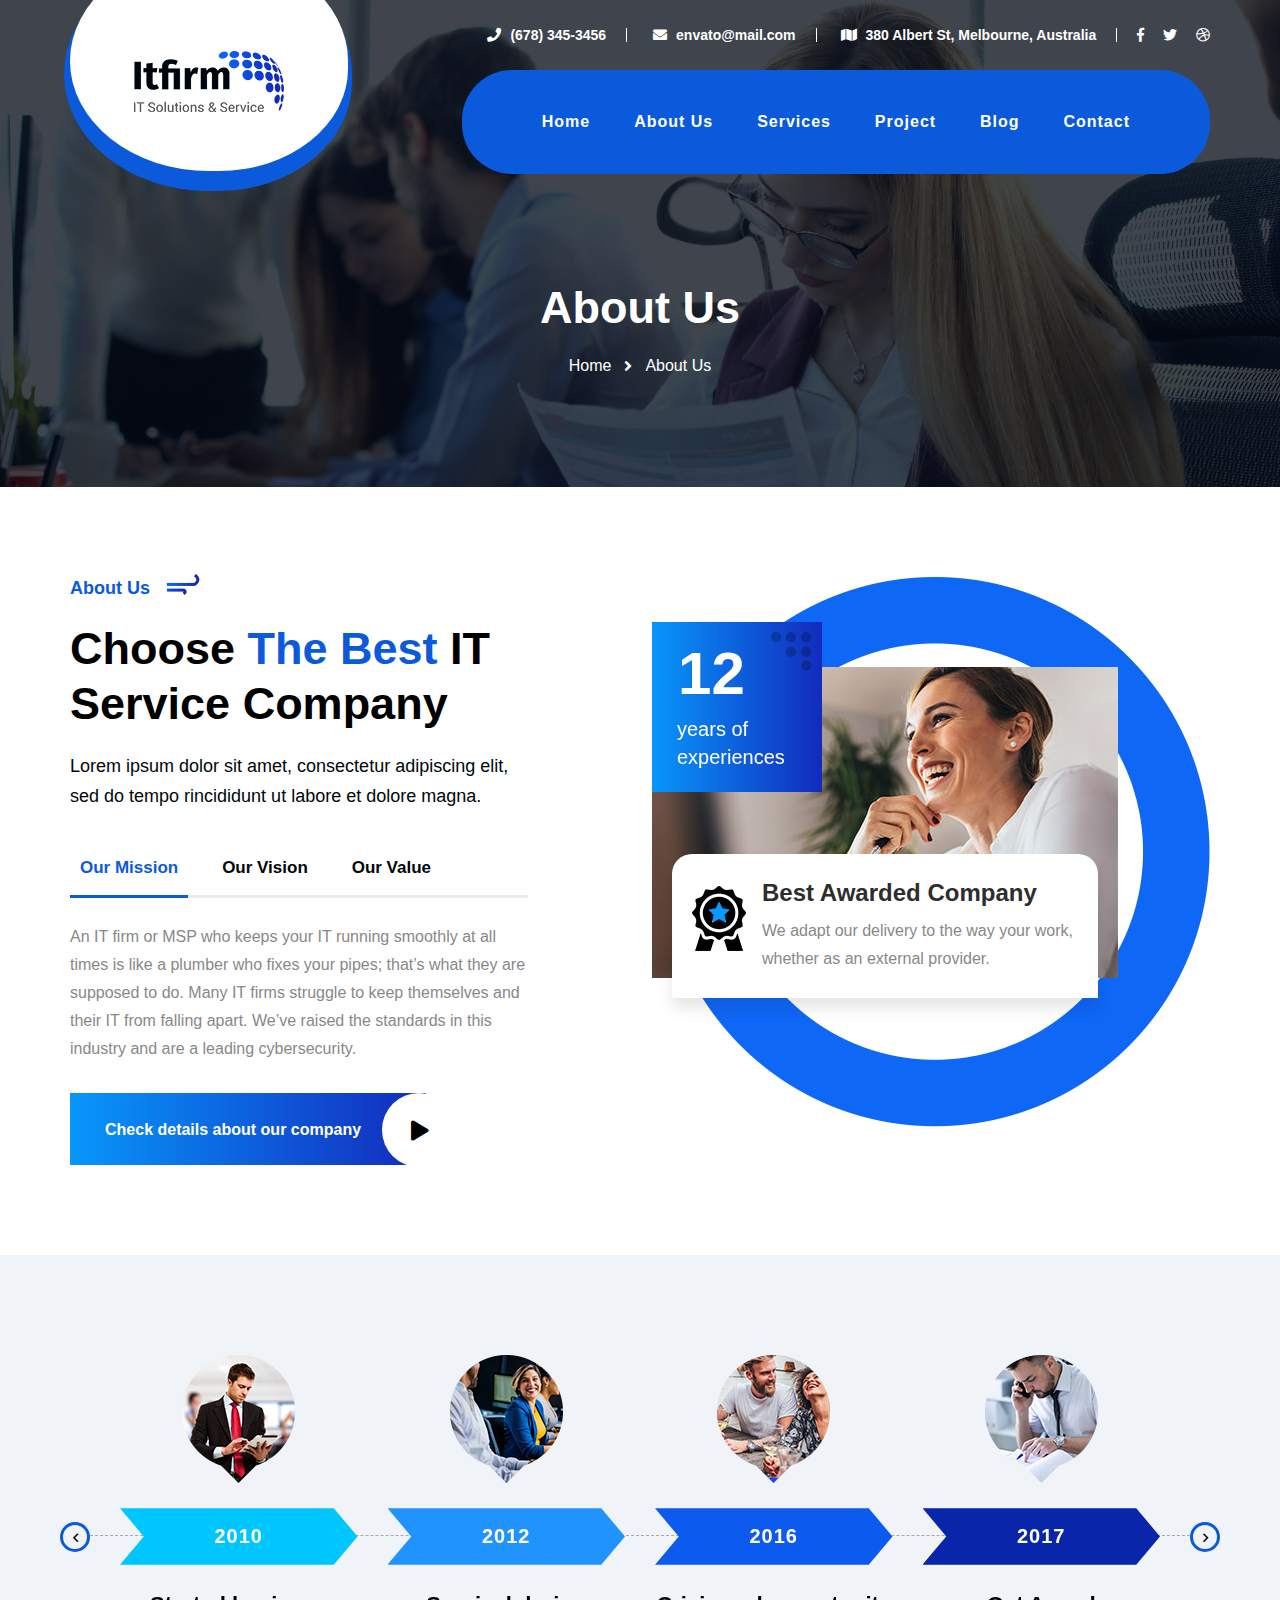
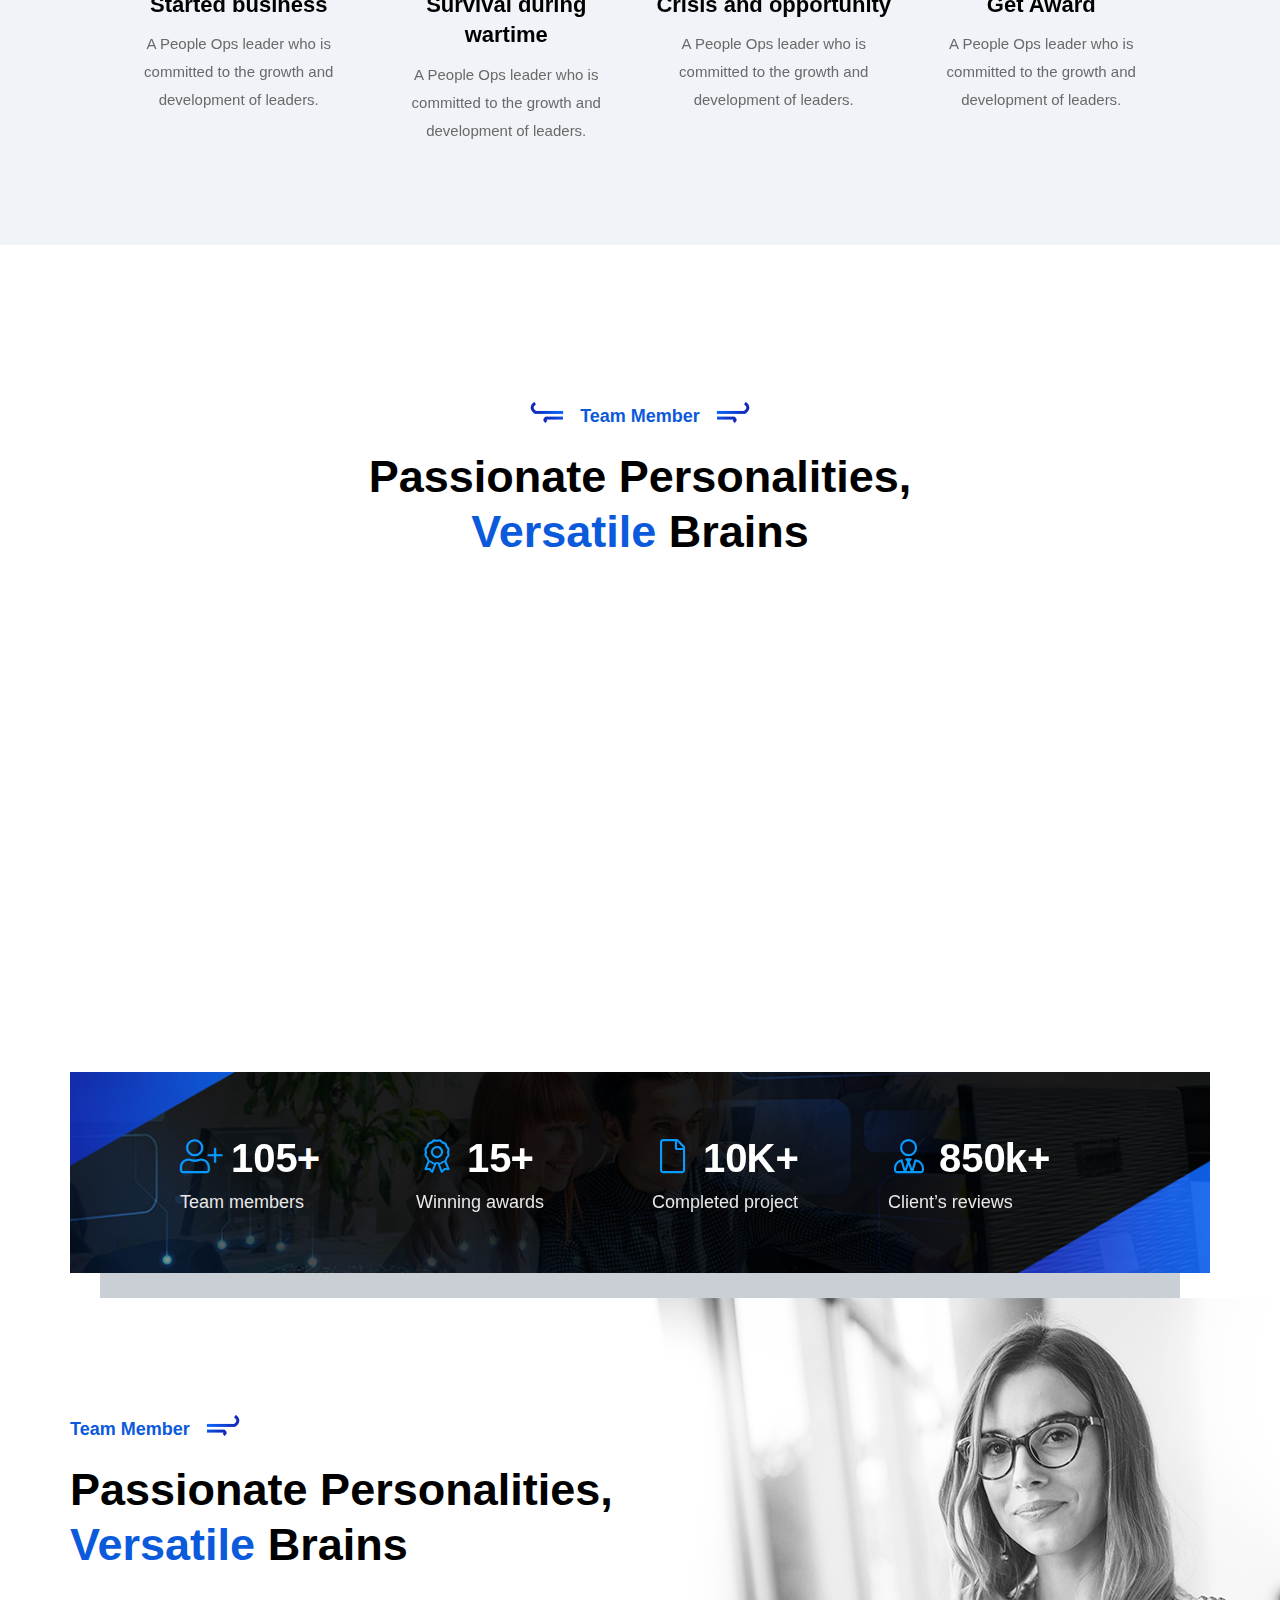
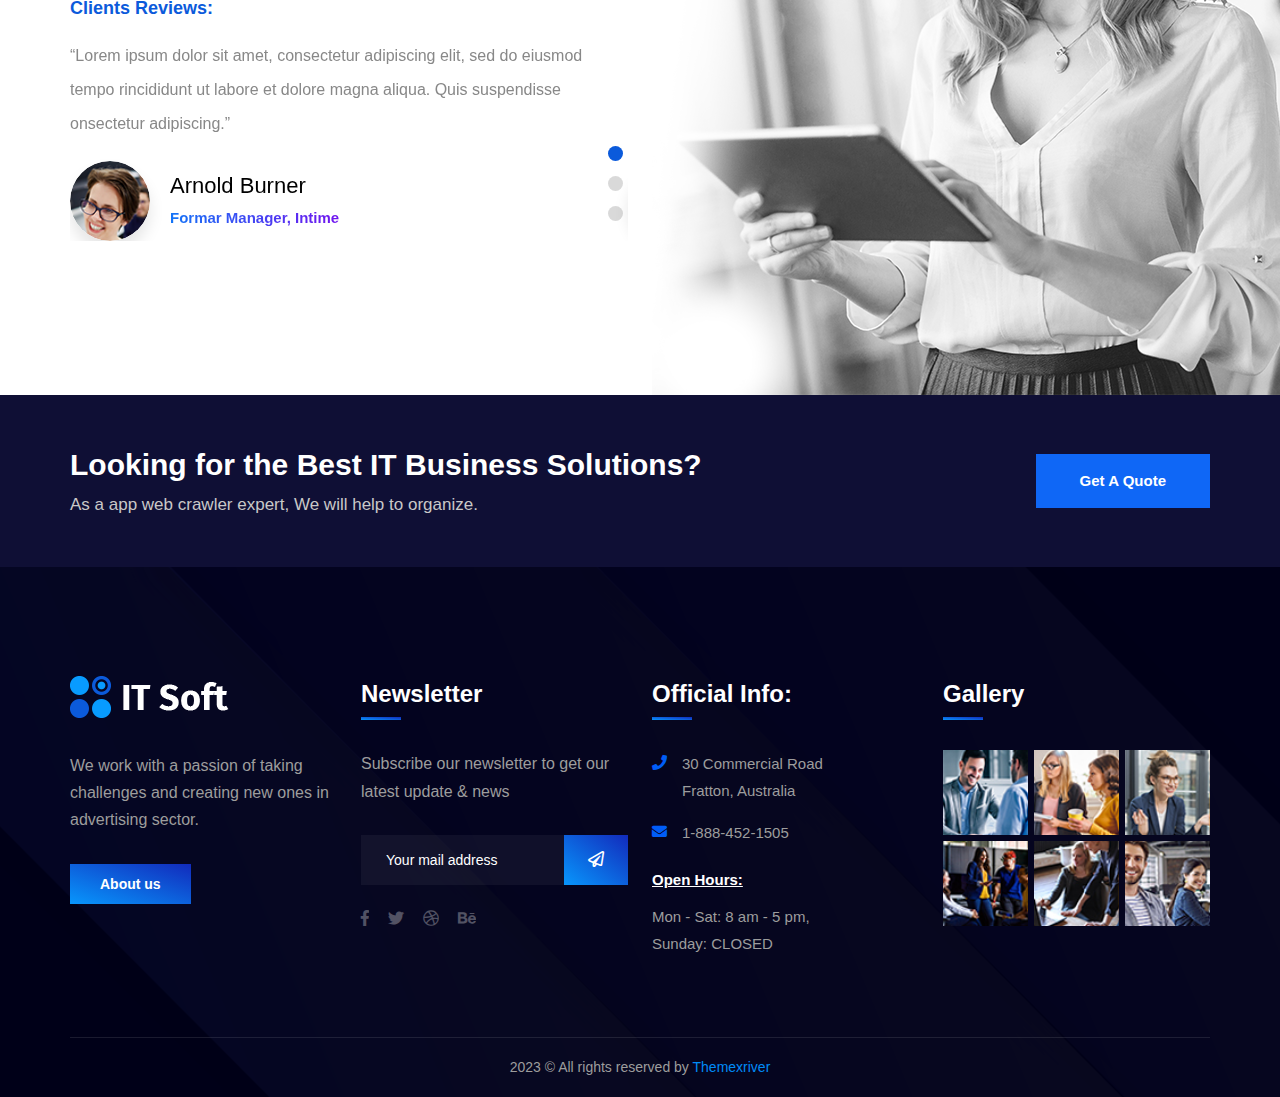
<file: it-firm/about.html>
﻿<!DOCTYPE html>
<html>
<head>
<meta charset="utf-8">
<title>IT-Firm IT Businees HTML-5 Template | About Us</title>
<!-- Stylesheets -->
<link href="css/bootstrap.css" rel="stylesheet">
<link href="css/style.css" rel="stylesheet">
<link href="css/responsive.css" rel="stylesheet">

<link href="../css2?family=Roboto:wght@300;400;500;700;900&display=swap" rel="stylesheet">
<link href="../css2-1?family=Fira+Sans:wght@300;400;500;600;700;800;900&display=swap" rel="stylesheet">

<link rel="shortcut icon" href="images/favicon.png" type="image/x-icon">
<link rel="icon" href="images/favicon.png" type="image/x-icon">

<!-- Responsive -->
<meta http-equiv="X-UA-Compatible" content="IE=edge">
<meta name="viewport" content="width=device-width, initial-scale=1.0, maximum-scale=1.0, user-scalable=0">

</head>

<body>
 
<div class="page-wrapper">
	
    <!-- Preloader -->
    <div class="preloader"></div>
	<!-- End Preloader -->
 	
 	<!-- Main Header -->
    <header class="main-header header-style-one">
    	
		<!-- Header Top -->
		<div class="header-top">
			<div class="auto-container">
				<div class="inner-container d-flex flex-wrap">
					<!-- Info List -->
					<ul class="info-list">
						<li><a href="#"><span class="icon fa-solid fa-phone fa-fw"></span>(678) 345-3456</a></li>
						<li><a href="#"><span class="icon fa-solid fa-envelope fa-fw"></span>envato@mail.com</a></li>
						<li><a href="#"><span class="icon fa-solid fa-map fa-fw"></span>380 Albert St, Melbourne, Australia</a></li>
					</ul>
					<!-- Social Box -->
					<ul class="header-social_box">
						<li><a href="https://www.twitter.com/" class="fa-brands fa-facebook-f fa-fw"></a></li>
						<li><a href="https://www.facebook.com/" class="fa-brands fa-twitter fa-fw"></a></li>
						<li><a href="https://dribbble.com/" class="fa-solid fa-dribbble fa-fw"></a></li>
					</ul>
				</div>
			</div>
		</div>
		<!-- End Header Top -->
		
        <!-- Header Lower -->
        <div class="header-lower">
            
			<div class="auto-container">
				<div class="inner-container d-flex justify-content-between align-items-center">
					
					<!-- Logo Box -->
					<div class="logo"><a href="index.html"><img src="images/logo.png" alt="" title=""></a></div>
					
					<div class="nav-outer d-flex align-items-center">
						
						<!-- Main Menu -->
						<nav class="main-menu show navbar-expand-md">
							<div class="navbar-header">
								<button class="navbar-toggler" type="button" data-toggle="collapse" data-target="#navbarSupportedContent" aria-controls="navbarSupportedContent" aria-expanded="false" aria-label="Toggle navigation">
									<span class="icon-bar"></span>
									<span class="icon-bar"></span>
									<span class="icon-bar"></span>
								</button>
							</div>
							
							<div class="navbar-collapse collapse clearfix" id="navbarSupportedContent">
								<ul class="navigation clearfix">
									<li class="dropdown"><a href="#">Home</a>
										<ul>
											<li><a href="index.html">Homepage One</a></li>
											<li><a href="index-2.html">Homepage Two</a></li>
											<li><a href="index-3.html">Homepage Three</a></li>
											<li><a href="index-4.html">Homepage Four</a></li>
											<li class="dropdown"><a href="#">Header Styles</a>
												<ul>
													<li><a href="index.html">Header Style One</a></li>
													<li><a href="index-2.html">Header Style Two</a></li>
													<li><a href="index-3.html">Header Style Three</a></li>
													<li><a href="index-4.html">Header Style Four</a></li>
												</ul>
											</li>
										</ul>
									</li>
									<li><a href="about.html">About Us</a></li>
									<li class="dropdown"><a href="#">Services</a>
										<ul>
											<li><a href="services.html">Services</a></li>
											<li><a href="service-detail.html">Service Detail</a></li>
										</ul>
									</li>
									<li class="dropdown"><a href="#">Project</a>
										<ul>
											<li><a href="project.html">project</a></li>
											<li><a href="project-detail.html">project Detail</a></li>
										</ul>
									</li>
									<li class="dropdown"><a href="#">Blog</a>
										<ul>
											<li><a href="blog.html">Our Blog</a></li>
											<li><a href="blog-detail.html">Blog Detail</a></li>
											<li><a href="not-found.html">Not Found</a></li>
										</ul>
									</li>
									<li><a href="contact.html">Contact</a></li>
								</ul>
							</div>
							
						</nav>
						<!-- Main Menu End-->
						
						<!-- Mobile Navigation Toggler -->
						<div class="mobile-nav-toggler"><span class="icon fa-solid fa-bars fa-fw"></span></div>
						
					</div>
					
				</div>
				
			</div>
        </div>
        <!-- End Header Lower -->
        
		<!-- Sticky Header  -->
        <div class="sticky-header">
            <div class="auto-container">
				<div class="d-flex justify-content-between align-items-center">
					<!-- Logo -->
					<div class="logo">
						<a href="index.html" title=""><img src="images/logo.png" alt="" title=""></a>
					</div>
					
					<!-- Right Col -->
					<div class="right-box d-flex align-items-center flex-wrap">
						<!-- Main Menu -->
						<nav class="main-menu">
							<!--Keep This Empty / Menu will come through Javascript-->
						</nav>
						<!-- Main Menu End-->
						
						<div class="outer-box d-flex align-items-center">
							
							<!-- Button Box -->
							<div class="button-box">
								<a class="btn-style-three theme-btn btn-item" href="#">
									<div class="btn-wrap">
										<span class="text-one">Get a quote <i class="fa-solid fa-arrow-right fa-fw"></i></span>
										<span class="text-two">Get a quote <i class="fa-solid fa-arrow-right fa-fw"></i></span>
									</div>
								</a>
							</div>
							
							<!-- Social Box -->
							<ul class="header-social_box">
								<li><a href="https://www.twitter.com/" class="fa-brands fa-facebook-f fa-fw"></a></li>
								<li><a href="https://www.facebook.com/" class="fa-brands fa-twitter fa-fw"></a></li>
								<li><a href="https://www.linkedin.com/" class="fa-brands fa-linkedin fa-fw"></a></li>
								<li><a href="https://instagram.com/" class="fa-solid fa-instagram fa-fw"></a></li>
							</ul>
							
							<!-- Mobile Navigation Toggler -->
							<div class="mobile-nav-toggler"><span class="icon fa-solid fa-bars fa-fw"></span></div>
							
						</div>
						
					</div>
					
				</div>
            </div>
        </div>
		<!-- End Sticky Menu -->
		
		<!-- Mobile Menu  -->
        <div class="mobile-menu">
            <div class="menu-backdrop"></div>
            <div class="close-btn"><span class="icon flaticon-020-x-mark"></span></div>
            <nav class="menu-box">
                <div class="nav-logo"><a href="index.html"><img src="images/logo.png" alt="" title=""></a></div>
				<!-- Search -->
				<div class="search-box">
					<form method="post" action="contact.html">
						<div class="form-group">
							<input type="search" name="search-field" value="" placeholder="SEARCH HERE" required="">
							<button type="submit"><span class="icon flaticon-001-loupe"></span></button>
						</div>
					</form>
				</div>
                <div class="menu-outer"><!--Here Menu Will Come Automatically Via Javascript / Same Menu as in Header--></div>
            </nav>
        </div>
		<!-- End Mobile Menu -->
	
    </header>
    <!-- End Main Header -->
	
	<!-- Page Title -->
    <section class="page-title" style="background-image:url(images/background/7.jpg)">
        <div class="auto-container">
			<h2>About Us</h2>
			<ul class="bread-crumb clearfix">
				<li><a href="index.html">Home</a></li>
				<li>About Us</li>
			</ul>
        </div>
    </section>
    <!-- End Page Title -->
	
	<!-- About One -->
	<section class="about-one">
		<div class="auto-container">
			<div class="row clearfix">
				<!-- Content Column -->
				<div class="about-one_content col-lg-6 col-md-12 col-sm-12">
					<div class="about-one_content-inner">
						<div class="sec-title">
							<div class="sec-title_title">About us</div>
							<h2 class="sec-title_heading">Choose <span>The Best</span> IT <br> Service Company</h2>
							<div class="sec-title_text">Lorem ipsum dolor sit amet, consectetur adipiscing elit, sed do tempo rincididunt ut labore et dolore magna.</div>
						</div>
						
						<!-- About Info Tabs -->
						<div class="about-info-tabs">
							<!-- About Tabs -->
							<div class="about-tabs tabs-box">
							
								<!-- Tab Btns -->
								<ul class="tab-btns tab-buttons clearfix">
									<li data-tab="#prod-mission" class="tab-btn active-btn">Our Mission</li>
									<li data-tab="#prod-vision" class="tab-btn">Our Vision</li>
									<li data-tab="#prod-value" class="tab-btn">Our Value</li>
								</ul>
								
								<!-- Tabs Container -->
								<div class="tabs-content">
									
									<!-- Tab / Active Tab -->
									<div class="tab active-tab" id="prod-mission">
										<div class="content">
											<div class="text">An IT firm or MSP who keeps your IT running smoothly at all times is like a plumber who fixes your pipes; that’s what they are supposed to do. Many IT firms struggle to keep themselves and their IT from falling apart. We’ve raised the standards in this industry and are a leading cybersecurity.</div>
										</div>
									</div>
									
									<!-- Tab -->
									<div class="tab" id="prod-vision">
										<div class="content">
											<div class="text">An IT firm or MSP who keeps your IT running smoothly at all times is like a plumber who fixes your pipes; that’s what they are supposed to do. Many IT firms struggle to keep themselves and their IT from falling apart. We’ve raised the standards in this industry and are a leading cybersecurity.</div>
										</div>
									</div>
									
									<!-- Tab -->
									<div class="tab" id="prod-value">
										<div class="content">
											<div class="text">An IT firm or MSP who keeps your IT running smoothly at all times is like a plumber who fixes your pipes; that’s what they are supposed to do. Many IT firms struggle to keep themselves and their IT from falling apart. We’ve raised the standards in this industry and are a leading cybersecurity.</div>
										</div>
									</div>
									
								</div>
							</div>
						</div>
						
						<!-- About One Detail -->
						<a class="about-one_detail lightbox-video" href="https://www.youtube.com/watch?v=kxPCFljwJws">
							Check details about our company
							<span class="play-icon"><span class="fa-solid fa-play fa-fw"></span><i class="ripple"></i></span>
						</a>
						
					</div>
				</div>
				<!-- Image Column -->
				<div class="about-one_image-column-two col-lg-6 col-md-12 col-sm-12">
					<div class="about-one-image-inner-two">
						<div class="about-cicle_layer-two">
							<img src="images/background/pattern-45.png" alt="">
						</div>
						<div class="about-one_image-two">
							<!-- Counter Column -->
							<div class="about-one_counter-block">
								<div class="dots-layer" style="background-image:url(images/icons/about-dots.png)"></div>
								<div class="about-one_counter-number"><span class="odometer" data-count="12"></span></div>
								<div class="about-one_counter-text">years of <br> experiences</div>
							</div>
							<img src="images/resource/about-4.jpg" alt="">
							<div class="about-one_award">
								<div class="about-one_award-inner">
									<div class="about-one_award-icon">
										<img src="images/icons/award.png" alt="">
									</div>
									<strong>Best Awarded Company</strong>
									We adapt our delivery to the way your work, whether as an external provider.
								</div>
							</div>
						</div>
					</div>
				</div>
			</div>
		</div>
	</section>
	<!-- End About One -->
	
	<!-- Process One -->
	<section class="process-one">
		<div class="auto-container">
			<div class="process-one_inner-conatiner">
				<div class="four-item-carousel owl-carousel owl-theme">
				
					<!-- Process Column -->
					<div class="process-one_block">
						<div class="process-one_block-inner">
							<div class="process-one_image">
								<img src="images/resource/process-1.png" alt="">
							</div>
							<div class="process-one_year">2010</div>
							<h5 class="process-one_heading">Started business</h5>
							<div class="process-one_text">A People Ops leader who is committed to the growth and development of leaders.</div>
						</div>
					</div>
					
					<!-- Process Column -->
					<div class="process-one_block">
						<div class="process-one_block-inner">
							<div class="process-one_image">
								<img src="images/resource/process-2.png" alt="">
							</div>
							<div class="process-one_year style-two">2012</div>
							<h5 class="process-one_heading">Survival during wartime</h5>
							<div class="process-one_text">A People Ops leader who is committed to the growth and development of leaders.</div>
						</div>
					</div>
					
					<!-- Process Column -->
					<div class="process-one_block">
						<div class="process-one_block-inner">
							<div class="process-one_image">
								<img src="images/resource/process-3.png" alt="">
							</div>
							<div class="process-one_year style-three">2016</div>
							<h5 class="process-one_heading">Crisis and opportunity</h5>
							<div class="process-one_text">A People Ops leader who is committed to the growth and development of leaders.</div>
						</div>
					</div>
					
					<!-- Process Column -->
					<div class="process-one_block">
						<div class="process-one_block-inner">
							<div class="process-one_image">
								<img src="images/resource/process-4.png" alt="">
							</div>
							<div class="process-one_year style-four">2017</div>
							<h5 class="process-one_heading">Get Award</h5>
							<div class="process-one_text">A People Ops leader who is committed to the growth and development of leaders.</div>
						</div>
					</div>
					
					<!-- Process Column -->
					<div class="process-one_block">
						<div class="process-one_block-inner">
							<div class="process-one_image">
								<img src="images/resource/process-1.png" alt="">
							</div>
							<div class="process-one_year">2010</div>
							<h5 class="process-one_heading">Started business</h5>
							<div class="process-one_text">A People Ops leader who is committed to the growth and development of leaders.</div>
						</div>
					</div>
					
					<!-- Process Column -->
					<div class="process-one_block">
						<div class="process-one_block-inner">
							<div class="process-one_image">
								<img src="images/resource/process-2.png" alt="">
							</div>
							<div class="process-one_year style-two">2012</div>
							<h5 class="process-one_heading">Survival during wartime</h5>
							<div class="process-one_text">A People Ops leader who is committed to the growth and development of leaders.</div>
						</div>
					</div>
					
					<!-- Process Column -->
					<div class="process-one_block">
						<div class="process-one_block-inner">
							<div class="process-one_image">
								<img src="images/resource/process-3.png" alt="">
							</div>
							<div class="process-one_year style-three">2016</div>
							<h5 class="process-one_heading">Crisis and opportunity</h5>
							<div class="process-one_text">A People Ops leader who is committed to the growth and development of leaders.</div>
						</div>
					</div>
					
					<!-- Process Column -->
					<div class="process-one_block">
						<div class="process-one_block-inner">
							<div class="process-one_image">
								<img src="images/resource/process-4.png" alt="">
							</div>
							<div class="process-one_year style-four">2017</div>
							<h5 class="process-one_heading">Get Award</h5>
							<div class="process-one_text">A People Ops leader who is committed to the growth and development of leaders.</div>
						</div>
					</div>
					
				</div>
			</div>
		</div>
	</section>
	<!-- End Process One -->
	
	<!-- Team One -->
	<section class="team-one">
		<div class="auto-container">
			<!-- Sec Title -->
			<div class="sec-title centered">
				<div class="sec-title_title">Team Member</div>
				<h2 class="sec-title_heading">Passionate Personalities, <br> <span class="theme_color">Versatile</span> Brains</h2>
			</div>
			<div class="row clearfix">
				
				<!-- Team One -->
				<div class="team_one col-lg-3 col-md-6 col-sm-12">
					<div class="team_one-inner wow fadeInUp" data-wow-delay="0ms" data-wow-duration="1500ms">
						<div class="team_one-image">
							<img src="images/resource/team-1.jpg" alt="">
							<div class="team_one-content">
								<h5 class="team-one_title"><a href="team-detail.html">Ashish Sudra</a></h5>
								<div class="team-one_designation">Founder & CEO</div>
							</div>
							
							<div class="team_one-overlay">
								<div class="team-one_overlay-content">
									<div class="team_one-text">Our goal is to propel your to business forward u world-class IT cybersecurity and technology We provide the expert solutions.</div>
									<a class="team_one-more" href="team-detail.html">Read more</a>
								</div>
							</div>
							
						</div>
						<!-- Social Box -->
						<ul class="team-one_social">
							<li><a href="https://www.facebook.com/" class="fa-brands fa-facebook-f fa-fw"></a></li>
							<li><a href="https://www.twitter.com/" class="fa-brands fa-twitter fa-fw"></a></li>
							<li><a href="https://dribbble.com/" class="fa-brands fa fa-dribbble fa-fw"></a></li>
						</ul>
					</div>
				</div>
				
				<!-- Team One -->
				<div class="team_one col-lg-3 col-md-6 col-sm-12">
					<div class="team_one-inner wow fadeInUp" data-wow-delay="150ms" data-wow-duration="1500ms">
						<div class="team_one-image">
							<img src="images/resource/team-2.jpg" alt="">
							<div class="team_one-content">
								<h5 class="team-one_title"><a href="team-detail.html">Rachna Sheth</a></h5>
								<div class="team-one_designation">International Business Head</div>
							</div>
							
							<div class="team_one-overlay">
								<div class="team-one_overlay-content">
									<div class="team_one-text">Our goal is to propel your to business forward u world-class IT cybersecurity and technology We provide the expert solutions.</div>
									<a class="team_one-more" href="team-detail.html">Read more</a>
								</div>
							</div>
							
						</div>
						<!-- Social Box -->
						<ul class="team-one_social">
							<li><a href="https://www.facebook.com/" class="fa-brands fa-facebook-f fa-fw"></a></li>
							<li><a href="https://www.twitter.com/" class="fa-brands fa-twitter fa-fw"></a></li>
							<li><a href="https://dribbble.com/" class="fa-brands fa fa-dribbble fa-fw"></a></li>
						</ul>
					</div>
				</div>
				
				<!-- Team One -->
				<div class="team_one col-lg-3 col-md-6 col-sm-12">
					<div class="team_one-inner wow fadeInUp" data-wow-delay="300ms" data-wow-duration="1500ms">
						<div class="team_one-image">
							<img src="images/resource/team-3.jpg" alt="">
							<div class="team_one-content">
								<h5 class="team-one_title"><a href="team-detail.html">Tapak Meni</a></h5>
								<div class="team-one_designation">Founder & CEO</div>
							</div>
							
							<div class="team_one-overlay">
								<div class="team-one_overlay-content">
									<div class="team_one-text">Our goal is to propel your to business forward u world-class IT cybersecurity and technology We provide the expert solutions.</div>
									<a class="team_one-more" href="team-detail.html">Read more</a>
								</div>
							</div>
							
						</div>
						<!-- Social Box -->
						<ul class="team-one_social">
							<li><a href="https://www.facebook.com/" class="fa-brands fa-facebook-f fa-fw"></a></li>
							<li><a href="https://www.twitter.com/" class="fa-brands fa-twitter fa-fw"></a></li>
							<li><a href="https://dribbble.com/" class="fa-brands fa fa-dribbble fa-fw"></a></li>
						</ul>
					</div>
				</div>
				
				<!-- Team One -->
				<div class="team_one col-lg-3 col-md-6 col-sm-12">
					<div class="team_one-inner wow fadeInUp" data-wow-delay="450ms" data-wow-duration="1500ms">
						<div class="team_one-image">
							<img src="images/resource/team-4.jpg" alt="">
							<div class="team_one-content">
								<h5 class="team-one_title"><a href="team-detail.html">Ergi Laura</a></h5>
								<div class="team-one_designation">Founder & CEO</div>
							</div>
							
							<div class="team_one-overlay">
								<div class="team-one_overlay-content">
									<div class="team_one-text">Our goal is to propel your to business forward u world-class IT cybersecurity and technology We provide the expert solutions.</div>
									<a class="team_one-more" href="team-detail.html">Read more</a>
								</div>
							</div>
							
						</div>
						<!-- Social Box -->
						<ul class="team-one_social">
							<li><a href="https://www.facebook.com/" class="fa-brands fa-facebook-f fa-fw"></a></li>
							<li><a href="https://www.twitter.com/" class="fa-brands fa-twitter fa-fw"></a></li>
							<li><a href="https://dribbble.com/" class="fa-brands fa fa-dribbble fa-fw"></a></li>
						</ul>
					</div>
				</div>
				
			</div>
		</div>
	</section>
	<!-- End Team One -->
	
	<!-- Counter One -->
	<section class="counter-one">
		<div class="auto-container">
			<div class="counter-one_inner-container" style="background-image:url(images/background/1.jpg)">
				<div class="row clearfix">
					
					<!-- Counter Column -->
					<div class="counter-one_block col-lg-3 col-md-6 col-sm-6">
						<div class="counter-one_inner">
							<span class="counter-one_icon fa-solid fa-user-plus fa-fw"></span>
							<div class="counter-one_counter"><span class="odometer" data-count="105"></span>+</div>
							<div class="counter-one_text">Team members</div>
						</div>
					</div>
					
					<!-- Counter Column -->
					<div class="counter-one_block col-lg-3 col-md-6 col-sm-6">
						<div class="counter-one_inner">
							<span class="counter-one_icon fa-solid fa-award fa-fw"></span>
							<div class="counter-one_counter"><span class="odometer" data-count="15"></span>+</div>
							<div class="counter-one_text">Winning awards</div>
						</div>
					</div>
					
					<!-- Counter Column -->
					<div class="counter-one_block col-lg-3 col-md-6 col-sm-6">
						<div class="counter-one_inner">
							<span class="counter-one_icon fa-regular fa-file fa-fw"></span>
							<div class="counter-one_counter"><span class="odometer" data-count="10"></span>K+</div>
							<div class="counter-one_text">Completed project</div>
						</div>
					</div>
					
					<!-- Counter Column -->
					<div class="counter-one_block col-lg-3 col-md-6 col-sm-6">
						<div class="counter-one_inner">
							<span class="counter-one_icon fa-solid fa-user-tie fa-fw"></span>
							<div class="counter-one_counter"><span class="odometer" data-count="850"></span>k+</div>
							<div class="counter-one_text">Client’s reviews</div>
						</div>
					</div>
					
				</div>
			</div>
		</div>
	</section>
	<!-- End Counter One -->
	
	<!-- Testimonial Three -->
	<section class="testimonial-three">
		<div class="auto-container">
			<div class="row clearfix">
				
				<!-- Carousel Column -->
				<div class="testimonial-three_carousel-column col-lg-6 col-md-12 col-sm-12">
					<div class="testimonial-three_carousel-inner">
						<!-- Sec Title -->
						<div class="sec-title">
							<div class="sec-title_title">Team Member</div>
							<h2 class="sec-title_heading">Passionate Personalities, <br> <span class="theme_color">Versatile</span> Brains</h2>
						</div>
						<div class="testimonial-three_review">Clients Reviews:</div>
						<div class="single-item-carousel owl-carousel owl-theme">
							
							<!-- Testimonial Block Three -->
							<div class="testimonial-block_three">
								<div class="testimonial-block_three-inner">
									<div class="testimonial-block_three-text">“Lorem ipsum dolor sit amet, consectetur adipiscing elit, sed do eiusmod tempo rincididunt ut labore et dolore magna aliqua. Quis suspendisse onsectetur adipiscing.”</div>
									
									<div class="author-box">
										<div class="box-inner">
											<span class="author-image">
												<img src="images/resource/author-1.jpg" alt="">
											</span>
											<h5>Arnold Burner</h5>
											<div class="designation">Formar Manager, Intime</div>
										</div>
									</div>
									
								</div>
							</div>
							
							<!-- Testimonial Block Three -->
							<div class="testimonial-block_three">
								<div class="testimonial-block_three-inner">
									<div class="testimonial-block_three-text">“Lorem ipsum dolor sit amet, consectetur adipiscing elit, sed do eiusmod tempo rincididunt ut labore et dolore magna aliqua. Quis suspendisse onsectetur adipiscing.”</div>
									
									<div class="author-box">
										<div class="box-inner">
											<span class="author-image">
												<img src="images/resource/author-1.jpg" alt="">
											</span>
											<h5>Arnold Burner</h5>
											<div class="designation">Formar Manager, Intime</div>
										</div>
									</div>
									
								</div>
							</div>
							
							<!-- Testimonial Block Three -->
							<div class="testimonial-block_three">
								<div class="testimonial-block_three-inner">
									<div class="testimonial-block_three-text">“Lorem ipsum dolor sit amet, consectetur adipiscing elit, sed do eiusmod tempo rincididunt ut labore et dolore magna aliqua. Quis suspendisse onsectetur adipiscing.”</div>
									
									<div class="author-box">
										<div class="box-inner">
											<span class="author-image">
												<img src="images/resource/author-1.jpg" alt="">
											</span>
											<h5>Arnold Burner</h5>
											<div class="designation">Formar Manager, Intime</div>
										</div>
									</div>
									
								</div>
							</div>
							
						</div>
					</div>
				</div>
				
				<!-- Image Column -->
				<div class="testimonial-three_image-column col-lg-6 col-md-12 col-sm-12">
					<div class="testimonial-three_image-inner">
						<div class="testimonial-three_image">
							<img src="images/resource/testimonial-2.png" alt="">
						</div>
					</div>
				</div>
				
			</div>
		</div>
	</section>
	<!-- End Testimonial Three -->
	
	<!-- CTA One -->
	<section class="cta-one">
		<div class="auto-container">
			<div class="d-flex justify-content-between align-items-center flex-wrap">
				<div class="left-box">
					<h3 class="cta-one_heading">Looking for the Best IT Business Solutions?</h3>
					<div class="cta-one_text">As a app web crawler expert, We will help to organize.</div>
				</div>
				<div class="right-box">
					<a class="cta-one_btn theme-btn" href="contact.html">get a quote</a>
				</div>
			</div>
		</div>
	</section>
	<!-- End CTA One -->
	
	<!-- Footer -->
	<footer class="main-footer" style="background-image:url(images/background/pattern-11.png)">
		<div class="auto-container">
			<!-- Widgets Section -->
			<div class="widgets-section">
				<div class="row clearfix">
					
					<!-- Big Column -->
					<div class="big-column col-lg-6 col-md-12 col-sm-12">
						<div class="row clearfix">
							
							<!-- Footer Column -->
							<div class="footer-column col-lg-6 col-md-6 col-sm-12">
								<div class="footer-widget logo-widget">
									<div class="logo">
										<a href="index.html"><img src="images/footer-logo.png" alt=""></a>
									</div>
									<div class="text">We work with a passion of taking challenges and creating new ones in advertising sector.</div>
									<a href="#" class="theme-btn about-btn">About us</a>
								</div>
							</div>
							
							<!-- Footer Column -->
							<div class="footer-column col-lg-6 col-md-6 col-sm-12">
								<div class="footer-widget newsletter-widget">
									<h4>Newsletter</h4>
									<div class="text">Subscribe our newsletter to get our latest update & news</div>
									
									<!-- Email Box -->
									<div class="email-box">
										<form method="post" action="contact.html">
											<div class="form-group">
												<input type="email" name="search-field" value="" placeholder="Your mail address" required="">
												<button type="submit"><span class="icon fa-solid fa-paper-plane fa-fw"></span></button>
											</div>
										</form>
									</div>
									
									<!-- Social Box -->
									<ul class="social-box">
										<li><a href="https://www.twitter.com/" class="fa-brands fa-facebook-f fa-fw"></a></li>
										<li><a href="https://www.facebook.com/" class="fa-brands fa-twitter fa-fw"></a></li>
										<li><a href="https://dribbble.com/" class="fa-solid fa-dribbble fa-fw"></a></li>
										<li><a href="https://behance.com/" class="fa-solid fa-behance fa-fw"></a></li>
									</ul>
									<!-- End Social Box -->
									
								</div>
							</div>
							
						</div>
					</div>
					
					<!-- Big Column -->
					<div class="big-column col-lg-6 col-md-12 col-sm-12">
						<div class="row clearfix">
							
							<!-- Footer Column -->
							<div class="footer-column col-lg-6 col-md-6 col-sm-12">
								<div class="footer-widget contact-widget">
									<h4>Official info:</h4>
									<ul class="contact-list">
										<li><span class="icon fa fa-phone"></span> 30 Commercial Road <br> Fratton, Australia</li>
										<li><span class="icon fa fa-envelope"></span> 1-888-452-1505</li>
									</ul>
									<div class="timing">
										<strong>Open Hours: </strong>
										Mon - Sat: 8 am - 5 pm, <br> Sunday: CLOSED
									</div>
								</div>
							</div>
							
							<!-- Footer Column -->
							<div class="footer-column col-lg-6 col-md-6 col-sm-12">
								<div class="footer-widget instagram-widget">
									<h4>Gallery</h4>
									<div class="widget-content">
										<div class="images-outer clearfix">
											<!--Image Box-->
											<figure class="image-box"><a class="lightbox-image" href="images/gallery/project-1.jpg"><img src="images/gallery/footer-gallery-thumb-1.jpg" alt=""></a></figure>
											<!--Image Box-->
											<figure class="image-box"><a class="lightbox-image" href="images/gallery/project-2.jpg"><img src="images/gallery/footer-gallery-thumb-2.jpg" alt=""></a></figure>
											<!--Image Box-->
											<figure class="image-box"><a class="lightbox-image" href="images/gallery/project-3.jpg"><img src="images/gallery/footer-gallery-thumb-3.jpg" alt=""></a></figure>
											<!--Image Box-->
											<figure class="image-box"><a class="lightbox-image" href="images/gallery/project-4.jpg"><img src="images/gallery/footer-gallery-thumb-4.jpg" alt=""></a></figure>
											<!--Image Box-->
											<figure class="image-box"><a class="lightbox-image" href="images/gallery/project-5.jpg"><img src="images/gallery/footer-gallery-thumb-5.jpg" alt=""></a></figure>
											<!--Image Box-->
											<figure class="image-box"><a class="lightbox-image" href="images/gallery/project-6.jpg"><img src="images/gallery/footer-gallery-thumb-6.jpg" alt=""></a></figure>
										</div>
									</div>
								</div>
							</div>
							
						</div>
					</div>
					
				</div>
			</div>
			
			<div class="footer-bottom">
				<div class="copyright">2023 &copy; All rights reserved by <a href="#">Themexriver</a></div>
			</div>
			
		</div>
		
	</footer>
	<!-- End Footer -->
	
</div>
<!-- End PageWrapper -->

<!-- Search Popup -->
<div class="search-popup">
	<div class="color-layer"></div>
	<button class="close-search"><span class="flaticon-020-x-mark"></span></button>
	<form method="post" action="blog.html">
		<div class="form-group">
			<input type="search" name="search-field" value="" placeholder="Search Here" required="">
			<button type="submit"><i class="flaticon-001-loupe"></i></button>
		</div>
	</form>
</div>
<!-- End Search Popup -->

<!-- Scroll To Top -->
<div class="scroll-to-top scroll-to-target" data-target="html"><span class="fa fa-angle-double-up"></span></div>

<script src="js/jquery.js"></script>
<script src="js/appear.js"></script>
<script src="js/owl.js"></script>
<script src="js/wow.js"></script>
<script src="js/odometer.js"></script>
<script src="js/mixitup.js"></script>
<script src="js/popper.min.js"></script>
<script src="js/parallax.min.js"></script>
<script src="js/bootstrap.min.js"></script>
<script src="js/tilt.jquery.min.js"></script>
<script src="js/magnific-popup.min.js"></script>

<script src="js/script.js"></script>

<!--[if lt IE 9]><script src="https://cdnjs.cloudflare.com/ajax/libs/html5shiv/3.7.3/html5shiv.js"></script><![endif]-->
<!--[if lt IE 9]><script src="js/respond.js"></script><![endif]-->

</body>
</html>
</file>
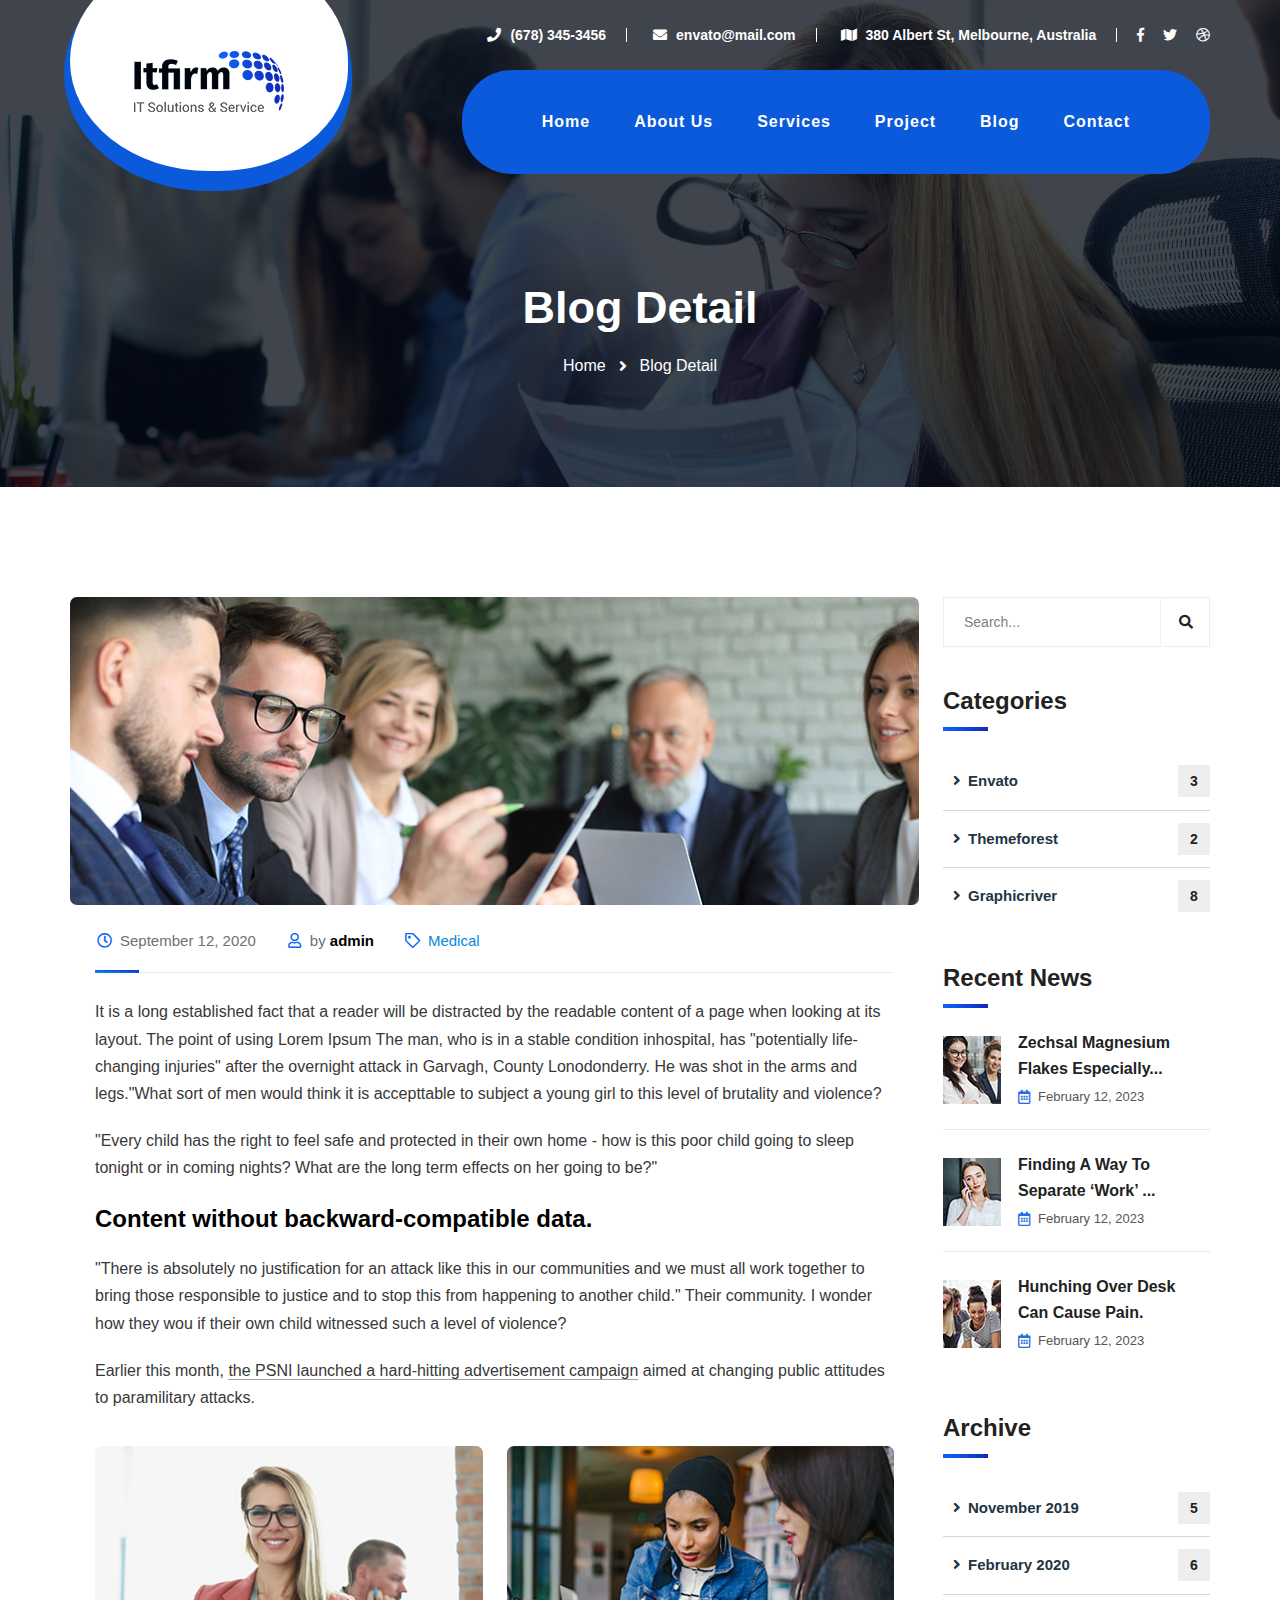
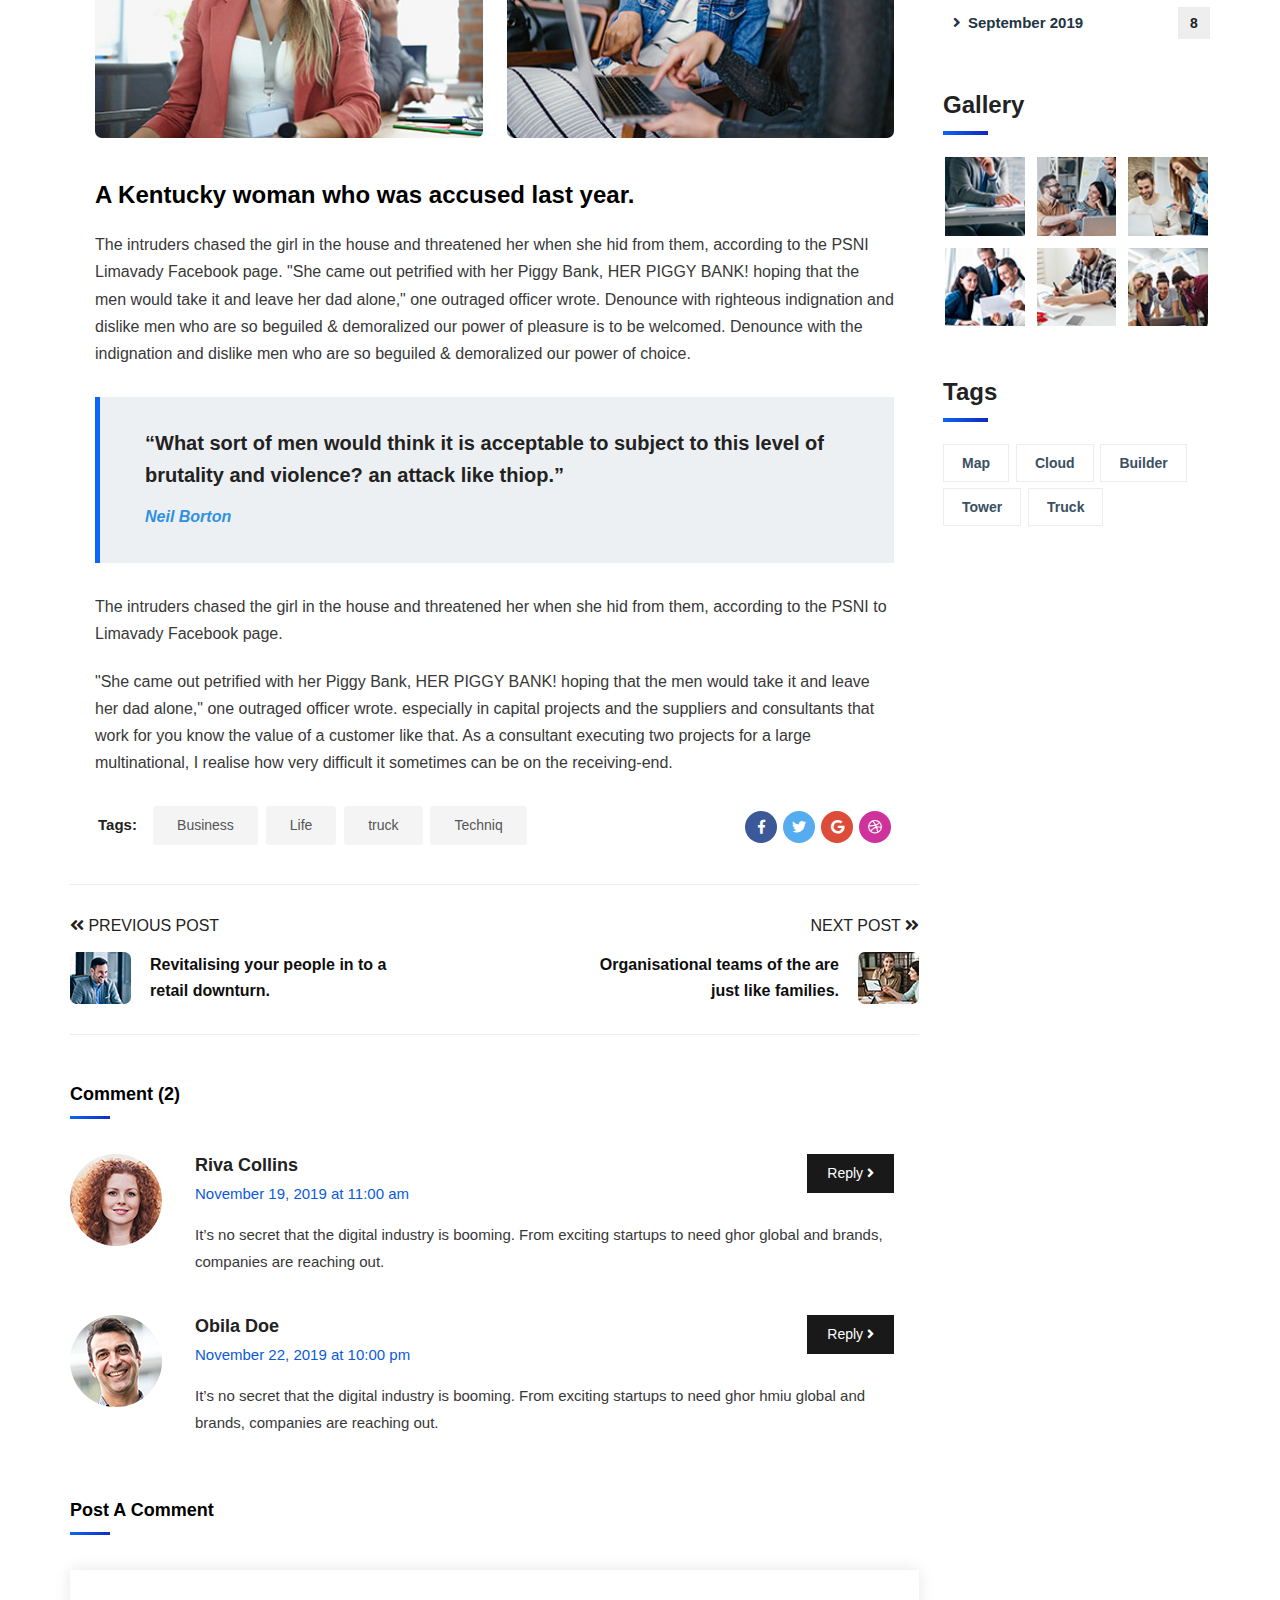
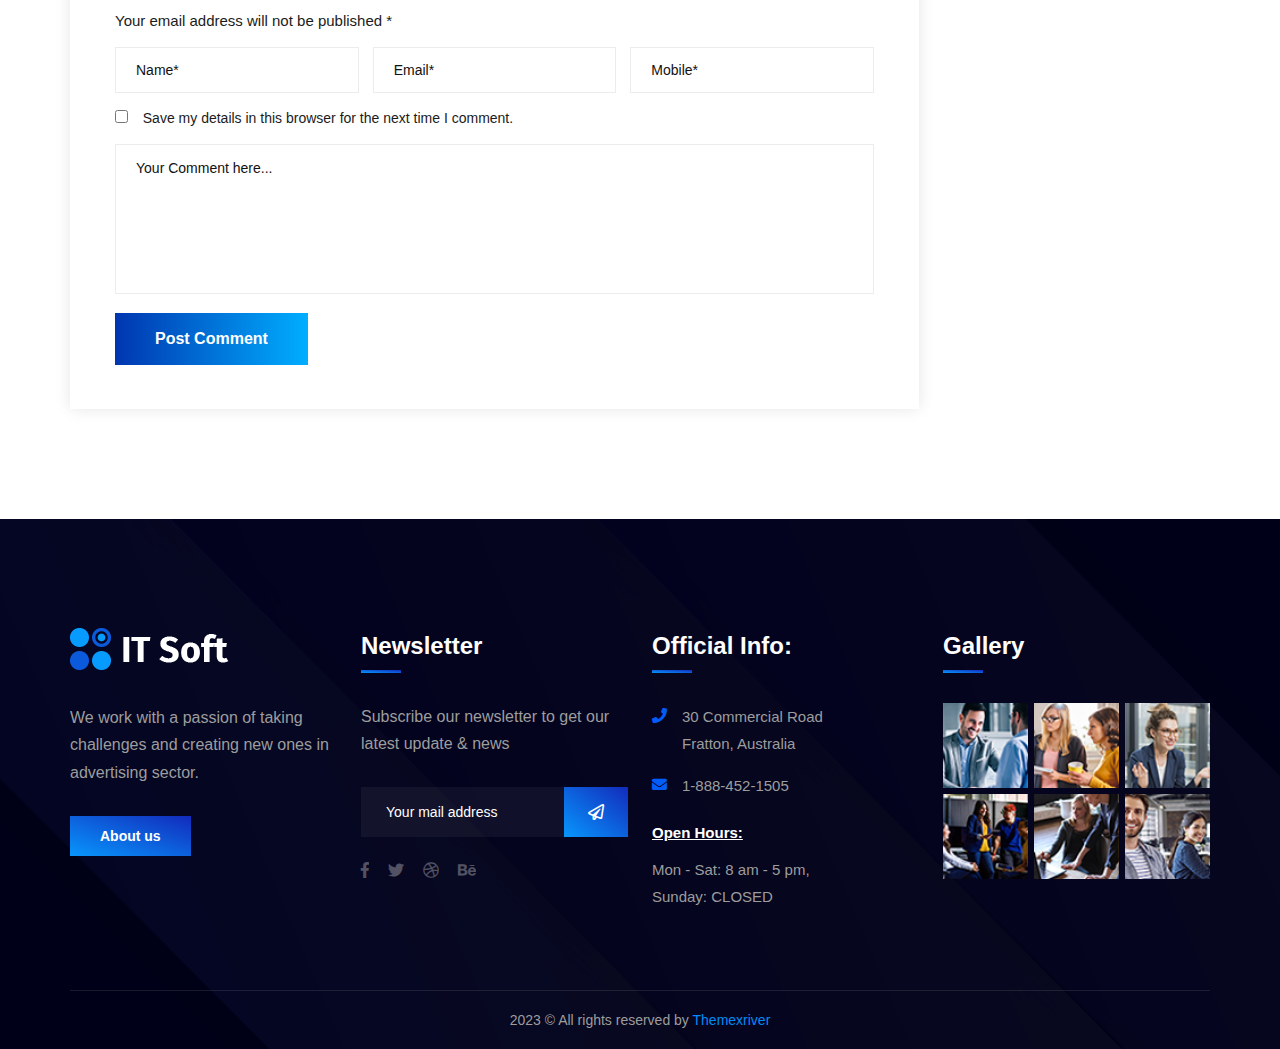
<file: it-firm/blog-detail.html>
﻿<!DOCTYPE html>
<html>
<head>
<meta charset="utf-8">
<title>IT-Firm IT Businees HTML-5 Template | Blog Detail</title>
<!-- Stylesheets -->
<link href="css/bootstrap.css" rel="stylesheet">
<link href="css/style.css" rel="stylesheet">
<link href="css/responsive.css" rel="stylesheet">

<link href="../css2?family=Roboto:wght@300;400;500;700;900&display=swap" rel="stylesheet">
<link href="../css2-1?family=Fira+Sans:wght@300;400;500;600;700;800;900&display=swap" rel="stylesheet">

<link rel="shortcut icon" href="images/favicon.png" type="image/x-icon">
<link rel="icon" href="images/favicon.png" type="image/x-icon">

<!-- Responsive -->
<meta http-equiv="X-UA-Compatible" content="IE=edge">
<meta name="viewport" content="width=device-width, initial-scale=1.0, maximum-scale=1.0, user-scalable=0">

</head>

<body>
 
<div class="page-wrapper">
	
    <!-- Preloader -->
    <div class="preloader"></div>
	<!-- End Preloader -->
 	
 	<!-- Main Header -->
    <header class="main-header header-style-one">
    	
		<!-- Header Top -->
		<div class="header-top">
			<div class="auto-container">
				<div class="inner-container d-flex flex-wrap">
					<!-- Info List -->
					<ul class="info-list">
						<li><a href="#"><span class="icon fa-solid fa-phone fa-fw"></span>(678) 345-3456</a></li>
						<li><a href="#"><span class="icon fa-solid fa-envelope fa-fw"></span>envato@mail.com</a></li>
						<li><a href="#"><span class="icon fa-solid fa-map fa-fw"></span>380 Albert St, Melbourne, Australia</a></li>
					</ul>
					<!-- Social Box -->
					<ul class="header-social_box">
						<li><a href="https://www.twitter.com/" class="fa-brands fa-facebook-f fa-fw"></a></li>
						<li><a href="https://www.facebook.com/" class="fa-brands fa-twitter fa-fw"></a></li>
						<li><a href="https://dribbble.com/" class="fa-solid fa-dribbble fa-fw"></a></li>
					</ul>
				</div>
			</div>
		</div>
		<!-- End Header Top -->
		
        <!-- Header Lower -->
        <div class="header-lower">
            
			<div class="auto-container">
				<div class="inner-container d-flex justify-content-between align-items-center">
					
					<!-- Logo Box -->
					<div class="logo"><a href="index.html"><img src="images/logo.png" alt="" title=""></a></div>
					
					<div class="nav-outer d-flex align-items-center">
						
						<!-- Main Menu -->
						<nav class="main-menu show navbar-expand-md">
							<div class="navbar-header">
								<button class="navbar-toggler" type="button" data-toggle="collapse" data-target="#navbarSupportedContent" aria-controls="navbarSupportedContent" aria-expanded="false" aria-label="Toggle navigation">
									<span class="icon-bar"></span>
									<span class="icon-bar"></span>
									<span class="icon-bar"></span>
								</button>
							</div>
							
							<div class="navbar-collapse collapse clearfix" id="navbarSupportedContent">
								<ul class="navigation clearfix">
									<li class="dropdown"><a href="#">Home</a>
										<ul>
											<li><a href="index.html">Homepage One</a></li>
											<li><a href="index-2.html">Homepage Two</a></li>
											<li><a href="index-3.html">Homepage Three</a></li>
											<li><a href="index-4.html">Homepage Four</a></li>
											<li class="dropdown"><a href="#">Header Styles</a>
												<ul>
													<li><a href="index.html">Header Style One</a></li>
													<li><a href="index-2.html">Header Style Two</a></li>
													<li><a href="index-3.html">Header Style Three</a></li>
													<li><a href="index-4.html">Header Style Four</a></li>
												</ul>
											</li>
										</ul>
									</li>
									<li><a href="about.html">About Us</a></li>
									<li class="dropdown"><a href="#">Services</a>
										<ul>
											<li><a href="services.html">Services</a></li>
											<li><a href="service-detail.html">Service Detail</a></li>
										</ul>
									</li>
									<li class="dropdown"><a href="#">Project</a>
										<ul>
											<li><a href="project.html">project</a></li>
											<li><a href="project-detail.html">project Detail</a></li>
										</ul>
									</li>
									<li class="dropdown"><a href="#">Blog</a>
										<ul>
											<li><a href="blog.html">Our Blog</a></li>
											<li><a href="blog-detail.html">Blog Detail</a></li>
											<li><a href="not-found.html">Not Found</a></li>
										</ul>
									</li>
									<li><a href="contact.html">Contact</a></li>
								</ul>
							</div>
							
						</nav>
						<!-- Main Menu End-->
						
						<!-- Mobile Navigation Toggler -->
						<div class="mobile-nav-toggler"><span class="icon fa-solid fa-bars fa-fw"></span></div>
						
					</div>
					
				</div>
				
			</div>
        </div>
        <!-- End Header Lower -->
        
		<!-- Sticky Header  -->
        <div class="sticky-header">
            <div class="auto-container">
				<div class="d-flex justify-content-between align-items-center">
					<!-- Logo -->
					<div class="logo">
						<a href="index.html" title=""><img src="images/logo.png" alt="" title=""></a>
					</div>
					
					<!-- Right Col -->
					<div class="right-box d-flex align-items-center flex-wrap">
						<!-- Main Menu -->
						<nav class="main-menu">
							<!--Keep This Empty / Menu will come through Javascript-->
						</nav>
						<!-- Main Menu End-->
						
						<div class="outer-box d-flex align-items-center">
							
							<!-- Button Box -->
							<div class="button-box">
								<a class="btn-style-three theme-btn btn-item" href="#">
									<div class="btn-wrap">
										<span class="text-one">Get a quote <i class="fa-solid fa-arrow-right fa-fw"></i></span>
										<span class="text-two">Get a quote <i class="fa-solid fa-arrow-right fa-fw"></i></span>
									</div>
								</a>
							</div>
							
							<!-- Social Box -->
							<ul class="header-social_box">
								<li><a href="https://www.twitter.com/" class="fa-brands fa-facebook-f fa-fw"></a></li>
								<li><a href="https://www.facebook.com/" class="fa-brands fa-twitter fa-fw"></a></li>
								<li><a href="https://www.linkedin.com/" class="fa-brands fa-linkedin fa-fw"></a></li>
								<li><a href="https://instagram.com/" class="fa-solid fa-instagram fa-fw"></a></li>
							</ul>
							
							<!-- Mobile Navigation Toggler -->
							<div class="mobile-nav-toggler"><span class="icon fa-solid fa-bars fa-fw"></span></div>
							
						</div>
						
					</div>
					
				</div>
            </div>
        </div>
		<!-- End Sticky Menu -->
		
		<!-- Mobile Menu  -->
        <div class="mobile-menu">
            <div class="menu-backdrop"></div>
            <div class="close-btn"><span class="icon flaticon-020-x-mark"></span></div>
            <nav class="menu-box">
                <div class="nav-logo"><a href="index.html"><img src="images/logo.png" alt="" title=""></a></div>
				<!-- Search -->
				<div class="search-box">
					<form method="post" action="contact.html">
						<div class="form-group">
							<input type="search" name="search-field" value="" placeholder="SEARCH HERE" required="">
							<button type="submit"><span class="icon flaticon-001-loupe"></span></button>
						</div>
					</form>
				</div>
                <div class="menu-outer"><!--Here Menu Will Come Automatically Via Javascript / Same Menu as in Header--></div>
            </nav>
        </div>
		<!-- End Mobile Menu -->
	
    </header>
    <!-- End Main Header -->
	
	<!-- Page Title -->
    <section class="page-title" style="background-image:url(images/background/7.jpg)">
        <div class="auto-container">
			<h2>Blog Detail</h2>
			<ul class="bread-crumb clearfix">
				<li><a href="index.html">Home</a></li>
				<li>Blog Detail</li>
			</ul>
        </div>
    </section>
    <!-- End Page Title -->
	
	<!-- Sidebar Page Container -->
    <div class="sidebar-page-container">
    	<div class="auto-container">
        	<div class="row clearfix">
				
				<!--Content Side-->
                <div class="content-side col-xl-9 col-lg-8 col-md-12 col-sm-12">
                	<div class="blog-single">
						<div class="inner-box">
							<div class="image">
								<img src="images/resource/news-7.jpg" alt="">
							</div>
							<div class="lower-content">
								<ul class="post-meta">
									<li><span class="icon fa-solid fa-clock fa-fw"></span>September 12, 2020</li>
									<li><span class="icon fa-solid fa-user fa-fw"></span>by <strong>admin</strong></li>
									<li><span class="icon fa-solid fa-tag fa-fw"></span>Medical</li>
								</ul>
								<p>It is a long established fact that a reader will be distracted by the readable content of a page when looking at its layout. The point of using Lorem Ipsum The man, who is in a stable condition inhospital, has "potentially life-changing injuries" after the overnight attack in Garvagh, County Lonodonderry. He was shot in the arms and legs."What sort of men would think it is accepttable to subject a young girl to this level of brutality and violence?</p>
								<p>"Every child has the right to feel safe and protected in their own home - how is this poor child going to sleep tonight or in coming nights? What are the long term effects on her going to be?"</p>
								<h4>Content without backward-compatible data.</h4>
								<p>"There is absolutely no justification for an attack like this in our communities and we must all work together to bring those responsible to justice and to stop this from happening to another child." Their community. I wonder how they wou if their own child witnessed such a level of violence?</p>
								<p>Earlier this month, <span>the PSNI launched a hard-hitting advertisement campaign</span> aimed at changing public attitudes to paramilitary attacks.</p>
								<div class="two-column">
									<div class="row clearfix">
										<!-- Column -->
										<div class="column col-lg-6 col-md-6 col-sm-12">
											<div class="lower-image">
												<img src="images/resource/news-8.jpg" alt="">
											</div>
										</div>
										<!-- Column -->
										<div class="column col-lg-6 col-md-6 col-sm-12">
											<div class="lower-image">
												<img src="images/resource/news-9.jpg" alt="">
											</div>
										</div>
									</div>
								</div>
								<h4>A Kentucky woman who was accused last year.</h4>
								<p>The intruders chased the girl in the house and threatened her when she hid from them, according to the PSNI Limavady Facebook page. "She came out petrified with her Piggy Bank, HER PIGGY BANK! hoping that the men would take it and leave her dad alone," one outraged officer wrote. Denounce with righteous indignation and dislike men who are so beguiled & demoralized our power of pleasure is to be welcomed. Denounce with the indignation and dislike men who are so beguiled & demoralized our power of choice.</p>
								<blockquote>
									“What sort of men would think it is acceptable to subject to this level of <br> brutality and violence? an attack like thiop.”
									<span class="designation">Neil Borton</span>
								</blockquote>
								<p>The intruders chased the girl in the house and threatened her when she hid from them, according to the PSNI to Limavady Facebook page.</p>
								<p>"She came out petrified with her Piggy Bank, HER PIGGY BANK! hoping that the men would take it and leave her dad alone," one outraged officer wrote. especially in capital projects and the suppliers and consultants that work for you know the value of a customer like that. As a consultant executing two projects for a large multinational, I realise how very difficult it sometimes can be on the receiving-end.</p>
							</div>
							
							<!-- Post Share Options-->
							<div class="post-share-options">
								<div class="post-share-inner d-flex justify-content-between flex-wrap">
									<div class="post-tags"><span>Tags: </span><a href="#">Business</a> <a href="#">Life</a> <a href="#">truck</a> <a href="#">Techniq</a></div>
									<ul class="social-links clearfix">
										<li class="facebook"><a href="#" class="fa-brands fa-facebook-f fa-fw"></a></li>
										<li class="twitter"><a href="#" class="fa-brands fa-twitter fa-fw"></a></li>
										<li class="google-plus"><a href="#" class="fa-brands fa-google fa-fw"></a></li>
										<li class="dribble"><a href="#" class="fa-brands fa-dribbble fa-fw"></a></li>
									</ul>
								</div>
							</div>
							
							<!-- New Posts -->
							<div class="new-posts">
								<div class="d-flex justify-content-between align-items-center flex-wrap">
									<div class="left-box">
										<a class="prev-post" href="#"><span class="fa fa-angle-double-left"></span> Previous Post</a><br>
										<a href="#" class="prev-post-thumb">
											<span class="thumb-image"><img src="images/resource/news-10.jpg" alt=""></span>
											Revitalising your people in to a <br> retail downturn.
										</a>
									</div>
									<div class="right-box">
										<a class="next-post pull-right" href="#">Next Post <span class="fa fa-angle-double-right"></span></a><br>
										<a href="#" class="next-post-thumb">
											<span class="thumb-image"><img src="images/resource/news-11.jpg" alt=""></span>
											Organisational teams of the are <br> just like families.
										</a>
									</div>
								</div>
							</div>
							
							<!-- Comments Area -->
							<div class="comments-area">
								<div class="group-title">
									<h6>Comment (2)</h6>
								</div>
								<!-- Comment Box -->
								<div class="comment-box">
									<div class="comment">
										<div class="author-thumb"><img src="images/resource/author-12.jpg" alt=""></div>
										<div class="comment-inner clearfix">
											<div class="comment-info clearfix"><strong>Riva Collins</strong><div class="comment-time"> November 19, 2019 at 11:00 am </div></div>
											<div class="text">It’s no secret that the digital industry is booming. From exciting startups to need ghor global and brands, companies are reaching out.</div>
											<a class="comment-reply" href="#">Reply <span class="fa fa-angle-right"></span></a>
										</div>
									</div>
								</div>

								<!-- Comment Box -->
								<div class="comment-box">
									<div class="comment">
										<div class="author-thumb"><img src="images/resource/author-13.jpg" alt=""></div>
										<div class="comment-inner clearfix">
											<div class="comment-info clearfix"><strong>Obila Doe</strong><div class="comment-time"> November 22, 2019 at 10:00 pm </div></div>
											<div class="text">It’s no secret that the digital industry is booming. From exciting startups to need ghor hmiu global and brands, companies are reaching out.</div>
											<a class="comment-reply" href="#">Reply <span class="fa fa-angle-right"></span></a>
										</div>
									</div>
								</div>

							</div>
							<!-- End Comments Area -->
							
							<!-- Comment Form -->
							<div class="comment-form">
								<div class="group-title">
									<h6>Post A Comment</h6>
								</div>
								<!-- Comment Form -->
								<form method="post" action="blog.html">
									<div class="group-text">Your email address will not be published *</div>
									<div class="row clearfix">
										
										<div class="col-lg-4 col-md-4 col-sm-4 form-group">
											<input type="text" name="username" placeholder="Name*" required="">
										</div>
										
										<div class="col-lg-4 col-md-4 col-sm-4 form-group">
											<input type="email" name="email" placeholder="Email*" required="">
										</div>
										
										<div class="col-lg-4 col-md-4 col-sm-4 form-group">
											<input type="text" name="text" placeholder="Mobile*" required="">
										</div>
										
										<div class="col-lg-12 col-md-12 col-sm-12 form-group">
											<div class="check-box"><input type="checkbox" name="shipping-option" id="account-option"> &ensp; <label for="account-option">Save my details in this browser for the next time I comment.</label></div>
										</div>
										
										<div class="col-lg-12 col-md-12 col-sm-12 form-group">
											<textarea name="message" placeholder="Your Comment here..."></textarea>
										</div>
										
										<div class="col-lg-4 col-md-4 col-sm-12 form-group">
											<button class="btn-style-seven theme-btn">
												<span class="btn-wrap">
													<span class="text-one">Post Comment</span>
													<span class="text-two">Post Comment</span>
												</span>
											</button>
										</div>
										
									</div>
								</form>
									
							</div>
							<!--End Comment Form -->
							
						</div>
					</div>
				</div>
				
				<!--Sidebar Side-->
                <div class="sidebar-side col-xl-3 col-lg-4 col-md-12 col-sm-12">
                	<aside class="sidebar sticky-top">
						
						<!-- Search -->
                        <div class="sidebar-widget search-box">
                        	<form method="post" action="contact.html">
                                <div class="form-group">
                                    <input type="search" name="search-field" value="" placeholder="Search..." required="">
                                    <button type="submit"><span class="icon fa fa-search"></span></button>
                                </div>
                            </form>
						</div>
						
						<!--Blog Category Widget-->
                        <div class="sidebar-widget sidebar-blog-category">
                            <div class="sidebar-title">
                                <h4>Categories</h4>
                            </div>
                            <ul class="blog-cat">
                                <li><a href="#">Envato <span>3</span></a></li>
                                <li><a href="#">Themeforest <span>2</span></a></li>
                                <li><a href="#">Graphicriver <span>8</span></a></li>
                            </ul>
                        </div>
						
						<!-- Popular Post Widget-->
                        <div class="sidebar-widget popular-posts">
                            <div class="sidebar-title">
                                <h4>Recent News</h4>
                            </div>
							
							<article class="post">
								<figure class="post-thumb"><img src="images/resource/post-thumb-4.jpg" alt=""><a href="blog-detail.html" class="overlay-box"><span class="icon fa fa-link"></span></a></figure>
								<div class="text"><a href="blog-detail.html">Zechsal Magnesium flakes especially...</a></div>
								<div class="post-info">February 12, 2023</div>
							</article>
							
							<article class="post">
								<figure class="post-thumb"><img src="images/resource/post-thumb-5.jpg" alt=""><a href="blog-detail.html" class="overlay-box"><span class="icon fa fa-link"></span></a></figure>
								<div class="text"><a href="blog-detail.html">Finding a way to separate ‘work’ ...</a></div>
								<div class="post-info">February 12, 2023</div>
							</article>
							
							<article class="post">
								<figure class="post-thumb"><img src="images/resource/post-thumb-6.jpg" alt=""><a href="blog-detail.html" class="overlay-box"><span class="icon fa fa-link"></span></a></figure>
								<div class="text"><a href="blog-detail.html">Hunching over desk can cause pain.</a></div>
								<div class="post-info">February 12, 2023 </div>
							</article>
							
						</div>
						
						<!-- Archive Widget -->
                        <div class="sidebar-widget sidebar-blog-category">
                            <div class="sidebar-title">
                                <h4>Archive</h4>
                            </div>
                            <ul class="blog-cat">
                                <li><a href="#">November 2019 <span>5</span></a></li>
                                <li><a href="#">February 2020 <span>6</span></a></li>
                                <li><a href="#">September 2019 <span>8</span></a></li>
                            </ul>
                        </div>
						
						<!--Gallery Widget-->
                        <div class="sidebar-widget instagram-widget">
                            <div class="sidebar-title">
                                <h4>Gallery</h4>
                            </div>
							<div class="images-outer clearfix">
                                <!--Image Box-->
                                <figure class="image-box"><a href="images/gallery/project-1.jpg" class="lightbox-image" data-caption="" data-fancybox="images" title="Image Title Here" data-fancybox-group="footer-gallery"><img src="images/gallery/instagram-1.jpg" alt=""></a>
                                </figure>
                                <!--Image Box-->
                                <figure class="image-box"><a href="images/gallery/project-2.jpg" class="lightbox-image" data-caption="" data-fancybox="images" title="Image Title Here" data-fancybox-group="footer-gallery"><img src="images/gallery/instagram-2.jpg" alt=""></a>
								</figure>
                                <!--Image Box-->
                                <figure class="image-box"><a href="images/gallery/project-3.jpg" class="lightbox-image" data-caption="" data-fancybox="images" title="Image Title Here" data-fancybox-group="footer-gallery"><img src="images/gallery/instagram-3.jpg" alt=""></a>
                                </figure>
                                <!--Image Box-->
                                <figure class="image-box"><a href="images/gallery/project-4.jpg" class="lightbox-image" data-caption="" data-fancybox="images" title="Image Title Here" data-fancybox-group="footer-gallery"><img src="images/gallery/instagram-4.jpg" alt=""></a>
                                </figure>
                                <!--Image Box-->
                                <figure class="image-box"><a href="images/gallery/project-5.jpg" class="lightbox-image" data-caption="" data-fancybox="images" title="Image Title Here" data-fancybox-group="footer-gallery"><img src="images/gallery/instagram-5.jpg" alt=""></a>
                                </figure>
                                <!--Image Box-->
                                <figure class="image-box"><a href="images/gallery/project-6.jpg" class="lightbox-image" data-caption="" data-fancybox="images" title="Image Title Here" data-fancybox-group="footer-gallery"><img src="images/gallery/instagram-6.jpg" alt=""></a>
                                </figure>
                            </div>
						</div>
						
						<!-- Tags Widget-->
                        <div class="sidebar-widget popular-tags">
                            <div class="sidebar-title">
                                <h4>Tags</h4>
                            </div>
							<a href="#">Map</a>
							<a href="#">Cloud</a>
							<a href="#">Builder</a>
							<a href="#">Tower</a>
							<a href="#">Truck</a>
						</div>
						
					</aside>
				</div>
				
			</div>
		</div>
	</div>
	
	<!-- Footer -->
	<footer class="main-footer" style="background-image:url(images/background/pattern-11.png)">
		<div class="auto-container">
			<!-- Widgets Section -->
			<div class="widgets-section">
				<div class="row clearfix">
					
					<!-- Big Column -->
					<div class="big-column col-lg-6 col-md-12 col-sm-12">
						<div class="row clearfix">
							
							<!-- Footer Column -->
							<div class="footer-column col-lg-6 col-md-6 col-sm-12">
								<div class="footer-widget logo-widget">
									<div class="logo">
										<a href="index.html"><img src="images/footer-logo.png" alt=""></a>
									</div>
									<div class="text">We work with a passion of taking challenges and creating new ones in advertising sector.</div>
									<a href="#" class="theme-btn about-btn">About us</a>
								</div>
							</div>
							
							<!-- Footer Column -->
							<div class="footer-column col-lg-6 col-md-6 col-sm-12">
								<div class="footer-widget newsletter-widget">
									<h4>Newsletter</h4>
									<div class="text">Subscribe our newsletter to get our latest update & news</div>
									
									<!-- Email Box -->
									<div class="email-box">
										<form method="post" action="contact.html">
											<div class="form-group">
												<input type="email" name="search-field" value="" placeholder="Your mail address" required="">
												<button type="submit"><span class="icon fa-solid fa-paper-plane fa-fw"></span></button>
											</div>
										</form>
									</div>
									
									<!-- Social Box -->
									<ul class="social-box">
										<li><a href="https://www.twitter.com/" class="fa-brands fa-facebook-f fa-fw"></a></li>
										<li><a href="https://www.facebook.com/" class="fa-brands fa-twitter fa-fw"></a></li>
										<li><a href="https://dribbble.com/" class="fa-solid fa-dribbble fa-fw"></a></li>
										<li><a href="https://behance.com/" class="fa-solid fa-behance fa-fw"></a></li>
									</ul>
									<!-- End Social Box -->
									
								</div>
							</div>
							
						</div>
					</div>
					
					<!-- Big Column -->
					<div class="big-column col-lg-6 col-md-12 col-sm-12">
						<div class="row clearfix">
							
							<!-- Footer Column -->
							<div class="footer-column col-lg-6 col-md-6 col-sm-12">
								<div class="footer-widget contact-widget">
									<h4>Official info:</h4>
									<ul class="contact-list">
										<li><span class="icon fa fa-phone"></span> 30 Commercial Road <br> Fratton, Australia</li>
										<li><span class="icon fa fa-envelope"></span> 1-888-452-1505</li>
									</ul>
									<div class="timing">
										<strong>Open Hours: </strong>
										Mon - Sat: 8 am - 5 pm, <br> Sunday: CLOSED
									</div>
								</div>
							</div>
							
							<!-- Footer Column -->
							<div class="footer-column col-lg-6 col-md-6 col-sm-12">
								<div class="footer-widget instagram-widget">
									<h4>Gallery</h4>
									<div class="widget-content">
										<div class="images-outer clearfix">
											<!--Image Box-->
											<figure class="image-box"><a class="lightbox-image" href="images/gallery/project-1.jpg"><img src="images/gallery/footer-gallery-thumb-1.jpg" alt=""></a></figure>
											<!--Image Box-->
											<figure class="image-box"><a class="lightbox-image" href="images/gallery/project-2.jpg"><img src="images/gallery/footer-gallery-thumb-2.jpg" alt=""></a></figure>
											<!--Image Box-->
											<figure class="image-box"><a class="lightbox-image" href="images/gallery/project-3.jpg"><img src="images/gallery/footer-gallery-thumb-3.jpg" alt=""></a></figure>
											<!--Image Box-->
											<figure class="image-box"><a class="lightbox-image" href="images/gallery/project-4.jpg"><img src="images/gallery/footer-gallery-thumb-4.jpg" alt=""></a></figure>
											<!--Image Box-->
											<figure class="image-box"><a class="lightbox-image" href="images/gallery/project-5.jpg"><img src="images/gallery/footer-gallery-thumb-5.jpg" alt=""></a></figure>
											<!--Image Box-->
											<figure class="image-box"><a class="lightbox-image" href="images/gallery/project-6.jpg"><img src="images/gallery/footer-gallery-thumb-6.jpg" alt=""></a></figure>
										</div>
									</div>
								</div>
							</div>
							
						</div>
					</div>
					
				</div>
			</div>
			
			<div class="footer-bottom">
				<div class="copyright">2023 &copy; All rights reserved by <a href="#">Themexriver</a></div>
			</div>
			
		</div>
		
	</footer>
	<!-- End Footer -->
	
</div>
<!-- End PageWrapper -->

<!-- Search Popup -->
<div class="search-popup">
	<div class="color-layer"></div>
	<button class="close-search"><span class="flaticon-020-x-mark"></span></button>
	<form method="post" action="blog.html">
		<div class="form-group">
			<input type="search" name="search-field" value="" placeholder="Search Here" required="">
			<button type="submit"><i class="flaticon-001-loupe"></i></button>
		</div>
	</form>
</div>
<!-- End Search Popup -->

<!-- Scroll To Top -->
<div class="scroll-to-top scroll-to-target" data-target="html"><span class="fa fa-angle-double-up"></span></div>

<script src="js/jquery.js"></script>
<script src="js/appear.js"></script>
<script src="js/owl.js"></script>
<script src="js/wow.js"></script>
<script src="js/odometer.js"></script>
<script src="js/mixitup.js"></script>
<script src="js/popper.min.js"></script>
<script src="js/parallax.min.js"></script>
<script src="js/bootstrap.min.js"></script>
<script src="js/tilt.jquery.min.js"></script>
<script src="js/magnific-popup.min.js"></script>

<script src="js/script.js"></script>

<!--[if lt IE 9]><script src="https://cdnjs.cloudflare.com/ajax/libs/html5shiv/3.7.3/html5shiv.js"></script><![endif]-->
<!--[if lt IE 9]><script src="js/respond.js"></script><![endif]-->

</body>
</html>
</file>
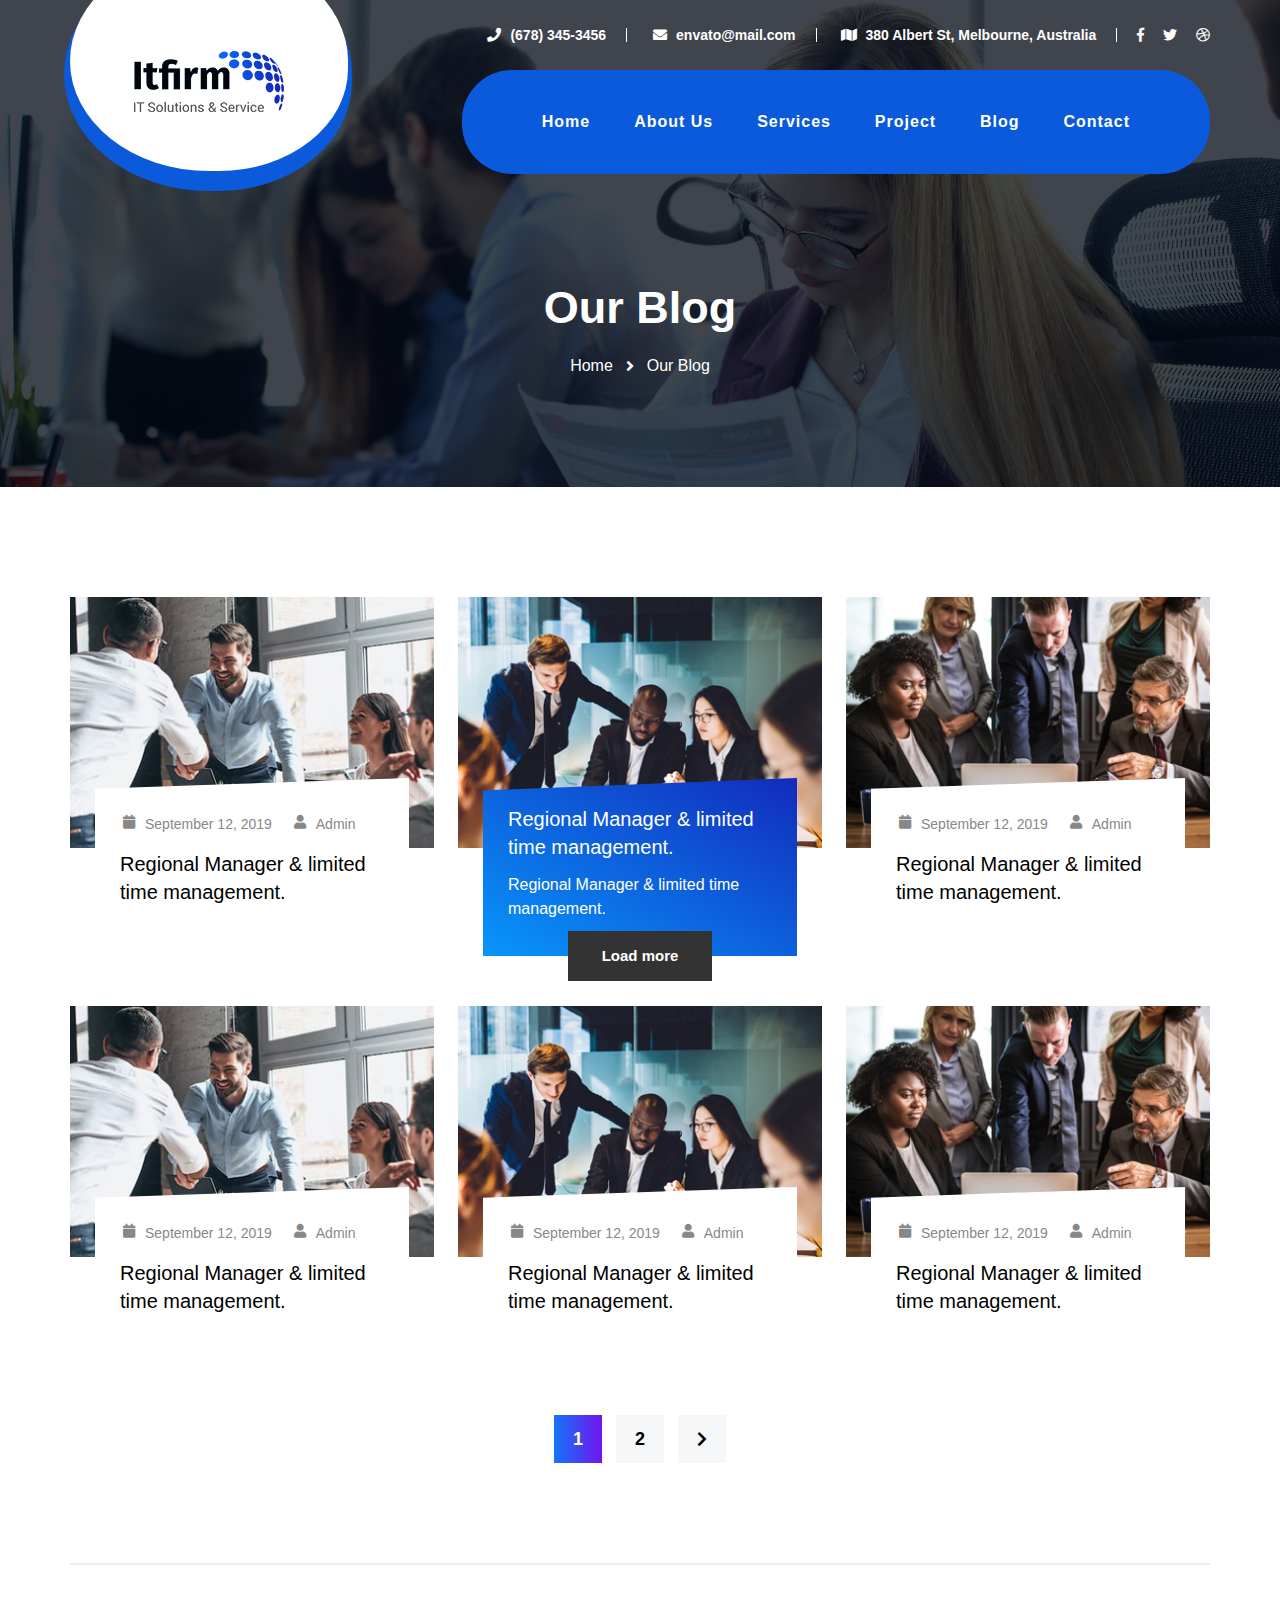
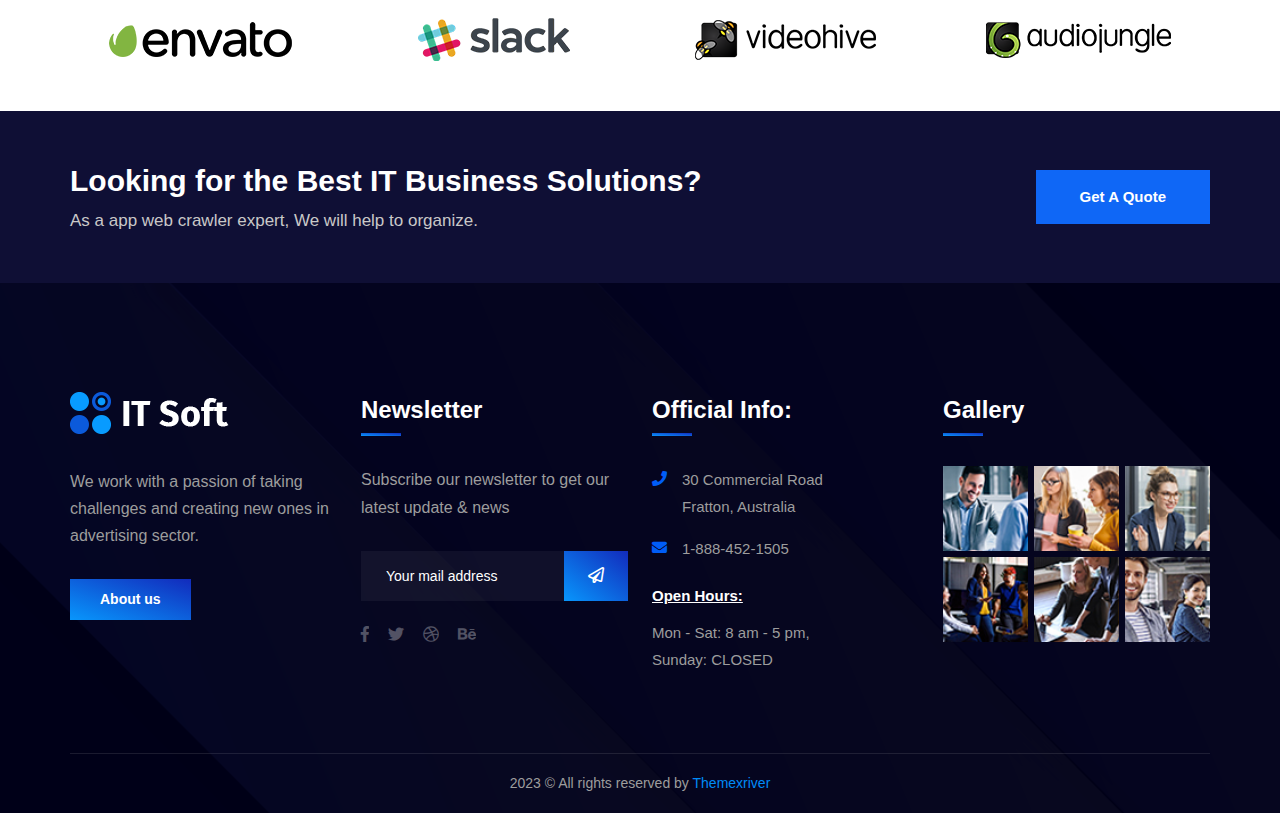
<file: it-firm/blog.html>
﻿<!DOCTYPE html>
<html>
<head>
<meta charset="utf-8">
<title>IT-Firm IT Businees HTML-5 Template | Blog</title>
<!-- Stylesheets -->
<link href="css/bootstrap.css" rel="stylesheet">
<link href="css/style.css" rel="stylesheet">
<link href="css/responsive.css" rel="stylesheet">

<link href="../css2?family=Roboto:wght@300;400;500;700;900&display=swap" rel="stylesheet">
<link href="../css2-1?family=Fira+Sans:wght@300;400;500;600;700;800;900&display=swap" rel="stylesheet">

<link rel="shortcut icon" href="images/favicon.png" type="image/x-icon">
<link rel="icon" href="images/favicon.png" type="image/x-icon">

<!-- Responsive -->
<meta http-equiv="X-UA-Compatible" content="IE=edge">
<meta name="viewport" content="width=device-width, initial-scale=1.0, maximum-scale=1.0, user-scalable=0">

</head>

<body>
 
<div class="page-wrapper">
	
    <!-- Preloader -->
    <div class="preloader"></div>
	<!-- End Preloader -->
 	
 	<!-- Main Header -->
    <header class="main-header header-style-one">
    	
		<!-- Header Top -->
		<div class="header-top">
			<div class="auto-container">
				<div class="inner-container d-flex flex-wrap">
					<!-- Info List -->
					<ul class="info-list">
						<li><a href="#"><span class="icon fa-solid fa-phone fa-fw"></span>(678) 345-3456</a></li>
						<li><a href="#"><span class="icon fa-solid fa-envelope fa-fw"></span>envato@mail.com</a></li>
						<li><a href="#"><span class="icon fa-solid fa-map fa-fw"></span>380 Albert St, Melbourne, Australia</a></li>
					</ul>
					<!-- Social Box -->
					<ul class="header-social_box">
						<li><a href="https://www.twitter.com/" class="fa-brands fa-facebook-f fa-fw"></a></li>
						<li><a href="https://www.facebook.com/" class="fa-brands fa-twitter fa-fw"></a></li>
						<li><a href="https://dribbble.com/" class="fa-solid fa-dribbble fa-fw"></a></li>
					</ul>
				</div>
			</div>
		</div>
		<!-- End Header Top -->
		
        <!-- Header Lower -->
        <div class="header-lower">
            
			<div class="auto-container">
				<div class="inner-container d-flex justify-content-between align-items-center">
					
					<!-- Logo Box -->
					<div class="logo"><a href="index.html"><img src="images/logo.png" alt="" title=""></a></div>
					
					<div class="nav-outer d-flex align-items-center">
						
						<!-- Main Menu -->
						<nav class="main-menu show navbar-expand-md">
							<div class="navbar-header">
								<button class="navbar-toggler" type="button" data-toggle="collapse" data-target="#navbarSupportedContent" aria-controls="navbarSupportedContent" aria-expanded="false" aria-label="Toggle navigation">
									<span class="icon-bar"></span>
									<span class="icon-bar"></span>
									<span class="icon-bar"></span>
								</button>
							</div>
							
							<div class="navbar-collapse collapse clearfix" id="navbarSupportedContent">
								<ul class="navigation clearfix">
									<li class="dropdown"><a href="#">Home</a>
										<ul>
											<li><a href="index.html">Homepage One</a></li>
											<li><a href="index-2.html">Homepage Two</a></li>
											<li><a href="index-3.html">Homepage Three</a></li>
											<li><a href="index-4.html">Homepage Four</a></li>
											<li class="dropdown"><a href="#">Header Styles</a>
												<ul>
													<li><a href="index.html">Header Style One</a></li>
													<li><a href="index-2.html">Header Style Two</a></li>
													<li><a href="index-3.html">Header Style Three</a></li>
													<li><a href="index-4.html">Header Style Four</a></li>
												</ul>
											</li>
										</ul>
									</li>
									<li><a href="about.html">About Us</a></li>
									<li class="dropdown"><a href="#">Services</a>
										<ul>
											<li><a href="services.html">Services</a></li>
											<li><a href="service-detail.html">Service Detail</a></li>
										</ul>
									</li>
									<li class="dropdown"><a href="#">Project</a>
										<ul>
											<li><a href="project.html">project</a></li>
											<li><a href="project-detail.html">project Detail</a></li>
										</ul>
									</li>
									<li class="dropdown"><a href="#">Blog</a>
										<ul>
											<li><a href="blog.html">Our Blog</a></li>
											<li><a href="blog-detail.html">Blog Detail</a></li>
											<li><a href="not-found.html">Not Found</a></li>
										</ul>
									</li>
									<li><a href="contact.html">Contact</a></li>
								</ul>
							</div>
							
						</nav>
						<!-- Main Menu End-->
						
						<!-- Mobile Navigation Toggler -->
						<div class="mobile-nav-toggler"><span class="icon fa-solid fa-bars fa-fw"></span></div>
						
					</div>
					
				</div>
				
			</div>
        </div>
        <!-- End Header Lower -->
        
		<!-- Sticky Header  -->
        <div class="sticky-header">
            <div class="auto-container">
				<div class="d-flex justify-content-between align-items-center">
					<!-- Logo -->
					<div class="logo">
						<a href="index.html" title=""><img src="images/logo.png" alt="" title=""></a>
					</div>
					
					<!-- Right Col -->
					<div class="right-box d-flex align-items-center flex-wrap">
						<!-- Main Menu -->
						<nav class="main-menu">
							<!--Keep This Empty / Menu will come through Javascript-->
						</nav>
						<!-- Main Menu End-->
						
						<div class="outer-box d-flex align-items-center">
							
							<!-- Button Box -->
							<div class="button-box">
								<a class="btn-style-three theme-btn btn-item" href="#">
									<div class="btn-wrap">
										<span class="text-one">Get a quote <i class="fa-solid fa-arrow-right fa-fw"></i></span>
										<span class="text-two">Get a quote <i class="fa-solid fa-arrow-right fa-fw"></i></span>
									</div>
								</a>
							</div>
							
							<!-- Social Box -->
							<ul class="header-social_box">
								<li><a href="https://www.twitter.com/" class="fa-brands fa-facebook-f fa-fw"></a></li>
								<li><a href="https://www.facebook.com/" class="fa-brands fa-twitter fa-fw"></a></li>
								<li><a href="https://www.linkedin.com/" class="fa-brands fa-linkedin fa-fw"></a></li>
								<li><a href="https://instagram.com/" class="fa-solid fa-instagram fa-fw"></a></li>
							</ul>
							
							<!-- Mobile Navigation Toggler -->
							<div class="mobile-nav-toggler"><span class="icon fa-solid fa-bars fa-fw"></span></div>
							
						</div>
						
					</div>
					
				</div>
            </div>
        </div>
		<!-- End Sticky Menu -->
		
		<!-- Mobile Menu  -->
        <div class="mobile-menu">
            <div class="menu-backdrop"></div>
            <div class="close-btn"><span class="icon flaticon-020-x-mark"></span></div>
            <nav class="menu-box">
                <div class="nav-logo"><a href="index.html"><img src="images/logo.png" alt="" title=""></a></div>
				<!-- Search -->
				<div class="search-box">
					<form method="post" action="contact.html">
						<div class="form-group">
							<input type="search" name="search-field" value="" placeholder="SEARCH HERE" required="">
							<button type="submit"><span class="icon flaticon-001-loupe"></span></button>
						</div>
					</form>
				</div>
                <div class="menu-outer"><!--Here Menu Will Come Automatically Via Javascript / Same Menu as in Header--></div>
            </nav>
        </div>
		<!-- End Mobile Menu -->
	
    </header>
    <!-- End Main Header -->
	
	<!-- Page Title -->
    <section class="page-title" style="background-image:url(images/background/7.jpg)">
        <div class="auto-container">
			<h2>Our Blog</h2>
			<ul class="bread-crumb clearfix">
				<li><a href="index.html">Home</a></li>
				<li>Our Blog</li>
			</ul>
        </div>
    </section>
    <!-- End Page Title -->
	
	<section class="news-page">
		<div class="auto-container">
			<div class="row clearfix">
				
				<!-- News One -->
				<div class="news-block_one col-xl-4 col-lg-6 col-md-6 col-sm-12">
					<div class="news-block_one-inner">
						<div class="news-block_one-image">
							<a href="blog-detail.html"><img src="images/resource/news-1.jpg" alt=""></a>
						</div>
						<div class="news-block_one-content">
							<ul class="news-block_one-info">
								<li><span class="news-block_one-icon fa fa-regular fa-calendar fa-fw"></span>September 12, 2019</li>
								<li><span class="news-block_one-icon fa fa-solid fa-user fa-fw"></span>Admin</li>
							</ul>
							<h5 class="news-one_heading"><a href="blog-detail.html">Regional Manager & limited time management.</a></h5>
							<div class="news-one_text">Regional Manager & limited time management.</div>
							<!-- Button Box -->
							<div class="news-one_button-box text-center">
								<a class="theme-btn news-one_load-btn" href="blog-detail.html">
									Load more
								</a>
							</div>
						</div>
					</div>
				</div>
				
				<!-- News One -->
				<div class="news-block_one active col-xl-4 col-lg-6 col-md-6 col-sm-12">
					<div class="news-block_one-inner">
						<div class="news-block_one-image">
							<a href="blog-detail.html"><img src="images/resource/news-2.jpg" alt=""></a>
						</div>
						<div class="news-block_one-content">
							<ul class="news-block_one-info">
								<li><span class="news-block_one-icon fa fa-regular fa-calendar fa-fw"></span>September 12, 2019</li>
								<li><span class="news-block_one-icon fa fa-solid fa-user fa-fw"></span>Admin</li>
							</ul>
							<h5 class="news-one_heading"><a href="blog-detail.html">Regional Manager & limited time management.</a></h5>
							<div class="news-one_text">Regional Manager & limited time management.</div>
							<!-- Button Box -->
							<div class="news-one_button-box text-center">
								<a class="theme-btn news-one_load-btn" href="blog-detail.html">
									Load more
								</a>
							</div>
						</div>
					</div>
				</div>
				
				<!-- News One -->
				<div class="news-block_one col-xl-4 col-lg-6 col-md-6 col-sm-12">
					<div class="news-block_one-inner">
						<div class="news-block_one-image">
							<a href="blog-detail.html"><img src="images/resource/news-3.jpg" alt=""></a>
						</div>
						<div class="news-block_one-content">
							<ul class="news-block_one-info">
								<li><span class="news-block_one-icon fa fa-regular fa-calendar fa-fw"></span>September 12, 2019</li>
								<li><span class="news-block_one-icon fa fa-solid fa-user fa-fw"></span>Admin</li>
							</ul>
							<h5 class="news-one_heading"><a href="blog-detail.html">Regional Manager & limited time management.</a></h5>
							<div class="news-one_text">Regional Manager & limited time management.</div>
							<!-- Button Box -->
							<div class="news-one_button-box text-center">
								<a class="theme-btn news-one_load-btn" href="blog-detail.html">
									Load more
								</a>
							</div>
						</div>
					</div>
				</div>
				
				<!-- News One -->
				<div class="news-block_one col-xl-4 col-lg-6 col-md-6 col-sm-12">
					<div class="news-block_one-inner">
						<div class="news-block_one-image">
							<a href="blog-detail.html"><img src="images/resource/news-1.jpg" alt=""></a>
						</div>
						<div class="news-block_one-content">
							<ul class="news-block_one-info">
								<li><span class="news-block_one-icon fa fa-regular fa-calendar fa-fw"></span>September 12, 2019</li>
								<li><span class="news-block_one-icon fa fa-solid fa-user fa-fw"></span>Admin</li>
							</ul>
							<h5 class="news-one_heading"><a href="blog-detail.html">Regional Manager & limited time management.</a></h5>
							<div class="news-one_text">Regional Manager & limited time management.</div>
							<!-- Button Box -->
							<div class="news-one_button-box text-center">
								<a class="theme-btn news-one_load-btn" href="blog-detail.html">
									Load more
								</a>
							</div>
						</div>
					</div>
				</div>
				
				<!-- News One -->
				<div class="news-block_one col-xl-4 col-lg-6 col-md-6 col-sm-12">
					<div class="news-block_one-inner">
						<div class="news-block_one-image">
							<a href="blog-detail.html"><img src="images/resource/news-2.jpg" alt=""></a>
						</div>
						<div class="news-block_one-content">
							<ul class="news-block_one-info">
								<li><span class="news-block_one-icon fa fa-regular fa-calendar fa-fw"></span>September 12, 2019</li>
								<li><span class="news-block_one-icon fa fa-solid fa-user fa-fw"></span>Admin</li>
							</ul>
							<h5 class="news-one_heading"><a href="blog-detail.html">Regional Manager & limited time management.</a></h5>
							<div class="news-one_text">Regional Manager & limited time management.</div>
							<!-- Button Box -->
							<div class="news-one_button-box text-center">
								<a class="theme-btn news-one_load-btn" href="blog-detail.html">
									Load more
								</a>
							</div>
						</div>
					</div>
				</div>
				
				<!-- News One -->
				<div class="news-block_one col-xl-4 col-lg-6 col-md-6 col-sm-12">
					<div class="news-block_one-inner">
						<div class="news-block_one-image">
							<a href="blog-detail.html"><img src="images/resource/news-3.jpg" alt=""></a>
						</div>
						<div class="news-block_one-content">
							<ul class="news-block_one-info">
								<li><span class="news-block_one-icon fa fa-regular fa-calendar fa-fw"></span>September 12, 2019</li>
								<li><span class="news-block_one-icon fa fa-solid fa-user fa-fw"></span>Admin</li>
							</ul>
							<h5 class="news-one_heading"><a href="blog-detail.html">Regional Manager & limited time management.</a></h5>
							<div class="news-one_text">Regional Manager & limited time management.</div>
							<!-- Button Box -->
							<div class="news-one_button-box text-center">
								<a class="theme-btn news-one_load-btn" href="blog-detail.html">
									Load more
								</a>
							</div>
						</div>
					</div>
				</div>
				
			</div>
			
			<!-- Pagination Outer -->
			<div class="pagination-outer text-center">
				<ul class="pagination">
					<li class="active"><a href="#">1</a></li>
					<li><a href="#">2</a></li>
					<li><a href="#"><span class="fa-solid fa-chevron-right fa-fw"></span></a></li>
				</ul>
			</div>
			
		</div>
	</section>
	
	<!-- Clients Three -->
	<section class="clients-three">
		<div class="auto-container">
			<div class="clients-three_inner-container">
				<!-- Sponsors Carousel -->
				<ul class="sponsors-carousel-two owl-carousel owl-theme">
					<li class="slide-item"><figure class="client-one_image-box-two"><a href="#"><img src="images/clients/15.png" alt=""></a></figure></li>
					<li class="slide-item"><figure class="client-one_image-box-two"><a href="#"><img src="images/clients/16.png" alt=""></a></figure></li>
					<li class="slide-item"><figure class="client-one_image-box-two"><a href="#"><img src="images/clients/17.png" alt=""></a></figure></li>
					<li class="slide-item"><figure class="client-one_image-box-two"><a href="#"><img src="images/clients/18.png" alt=""></a></figure></li>
					<li class="slide-item"><figure class="client-one_image-box-two"><a href="#"><img src="images/clients/15.png" alt=""></a></figure></li>
					<li class="slide-item"><figure class="client-one_image-box-two"><a href="#"><img src="images/clients/16.png" alt=""></a></figure></li>
					<li class="slide-item"><figure class="client-one_image-box-two"><a href="#"><img src="images/clients/17.png" alt=""></a></figure></li>
					<li class="slide-item"><figure class="client-one_image-box-two"><a href="#"><img src="images/clients/18.png" alt=""></a></figure></li>
				</ul>
			</div>
		</div>
	</section>
	<!-- End Clients Three -->
	
	<!-- CTA One -->
	<section class="cta-one">
		<div class="auto-container">
			<div class="d-flex justify-content-between align-items-center flex-wrap">
				<div class="left-box">
					<h3 class="cta-one_heading">Looking for the Best IT Business Solutions?</h3>
					<div class="cta-one_text">As a app web crawler expert, We will help to organize.</div>
				</div>
				<div class="right-box">
					<a class="cta-one_btn theme-btn" href="contact.html">get a quote</a>
				</div>
			</div>
		</div>
	</section>
	<!-- End CTA One -->
	
	<!-- Footer -->
	<footer class="main-footer" style="background-image:url(images/background/pattern-11.png)">
		<div class="auto-container">
			<!-- Widgets Section -->
			<div class="widgets-section">
				<div class="row clearfix">
					
					<!-- Big Column -->
					<div class="big-column col-lg-6 col-md-12 col-sm-12">
						<div class="row clearfix">
							
							<!-- Footer Column -->
							<div class="footer-column col-lg-6 col-md-6 col-sm-12">
								<div class="footer-widget logo-widget">
									<div class="logo">
										<a href="index.html"><img src="images/footer-logo.png" alt=""></a>
									</div>
									<div class="text">We work with a passion of taking challenges and creating new ones in advertising sector.</div>
									<a href="#" class="theme-btn about-btn">About us</a>
								</div>
							</div>
							
							<!-- Footer Column -->
							<div class="footer-column col-lg-6 col-md-6 col-sm-12">
								<div class="footer-widget newsletter-widget">
									<h4>Newsletter</h4>
									<div class="text">Subscribe our newsletter to get our latest update & news</div>
									
									<!-- Email Box -->
									<div class="email-box">
										<form method="post" action="contact.html">
											<div class="form-group">
												<input type="email" name="search-field" value="" placeholder="Your mail address" required="">
												<button type="submit"><span class="icon fa-solid fa-paper-plane fa-fw"></span></button>
											</div>
										</form>
									</div>
									
									<!-- Social Box -->
									<ul class="social-box">
										<li><a href="https://www.twitter.com/" class="fa-brands fa-facebook-f fa-fw"></a></li>
										<li><a href="https://www.facebook.com/" class="fa-brands fa-twitter fa-fw"></a></li>
										<li><a href="https://dribbble.com/" class="fa-solid fa-dribbble fa-fw"></a></li>
										<li><a href="https://behance.com/" class="fa-solid fa-behance fa-fw"></a></li>
									</ul>
									<!-- End Social Box -->
									
								</div>
							</div>
							
						</div>
					</div>
					
					<!-- Big Column -->
					<div class="big-column col-lg-6 col-md-12 col-sm-12">
						<div class="row clearfix">
							
							<!-- Footer Column -->
							<div class="footer-column col-lg-6 col-md-6 col-sm-12">
								<div class="footer-widget contact-widget">
									<h4>Official info:</h4>
									<ul class="contact-list">
										<li><span class="icon fa fa-phone"></span> 30 Commercial Road <br> Fratton, Australia</li>
										<li><span class="icon fa fa-envelope"></span> 1-888-452-1505</li>
									</ul>
									<div class="timing">
										<strong>Open Hours: </strong>
										Mon - Sat: 8 am - 5 pm, <br> Sunday: CLOSED
									</div>
								</div>
							</div>
							
							<!-- Footer Column -->
							<div class="footer-column col-lg-6 col-md-6 col-sm-12">
								<div class="footer-widget instagram-widget">
									<h4>Gallery</h4>
									<div class="widget-content">
										<div class="images-outer clearfix">
											<!--Image Box-->
											<figure class="image-box"><a class="lightbox-image" href="images/gallery/project-1.jpg"><img src="images/gallery/footer-gallery-thumb-1.jpg" alt=""></a></figure>
											<!--Image Box-->
											<figure class="image-box"><a class="lightbox-image" href="images/gallery/project-2.jpg"><img src="images/gallery/footer-gallery-thumb-2.jpg" alt=""></a></figure>
											<!--Image Box-->
											<figure class="image-box"><a class="lightbox-image" href="images/gallery/project-3.jpg"><img src="images/gallery/footer-gallery-thumb-3.jpg" alt=""></a></figure>
											<!--Image Box-->
											<figure class="image-box"><a class="lightbox-image" href="images/gallery/project-4.jpg"><img src="images/gallery/footer-gallery-thumb-4.jpg" alt=""></a></figure>
											<!--Image Box-->
											<figure class="image-box"><a class="lightbox-image" href="images/gallery/project-5.jpg"><img src="images/gallery/footer-gallery-thumb-5.jpg" alt=""></a></figure>
											<!--Image Box-->
											<figure class="image-box"><a class="lightbox-image" href="images/gallery/project-6.jpg"><img src="images/gallery/footer-gallery-thumb-6.jpg" alt=""></a></figure>
										</div>
									</div>
								</div>
							</div>
							
						</div>
					</div>
					
				</div>
			</div>
			
			<div class="footer-bottom">
				<div class="copyright">2023 &copy; All rights reserved by <a href="#">Themexriver</a></div>
			</div>
			
		</div>
		
	</footer>
	<!-- End Footer -->
	
</div>
<!-- End PageWrapper -->

<!-- Search Popup -->
<div class="search-popup">
	<div class="color-layer"></div>
	<button class="close-search"><span class="flaticon-020-x-mark"></span></button>
	<form method="post" action="blog.html">
		<div class="form-group">
			<input type="search" name="search-field" value="" placeholder="Search Here" required="">
			<button type="submit"><i class="flaticon-001-loupe"></i></button>
		</div>
	</form>
</div>
<!-- End Search Popup -->

<!-- Scroll To Top -->
<div class="scroll-to-top scroll-to-target" data-target="html"><span class="fa fa-angle-double-up"></span></div>

<script src="js/jquery.js"></script>
<script src="js/appear.js"></script>
<script src="js/owl.js"></script>
<script src="js/wow.js"></script>
<script src="js/odometer.js"></script>
<script src="js/mixitup.js"></script>
<script src="js/popper.min.js"></script>
<script src="js/parallax.min.js"></script>
<script src="js/bootstrap.min.js"></script>
<script src="js/tilt.jquery.min.js"></script>
<script src="js/magnific-popup.min.js"></script>

<script src="js/script.js"></script>

<!--[if lt IE 9]><script src="https://cdnjs.cloudflare.com/ajax/libs/html5shiv/3.7.3/html5shiv.js"></script><![endif]-->
<!--[if lt IE 9]><script src="js/respond.js"></script><![endif]-->

</body>
</html>
</file>
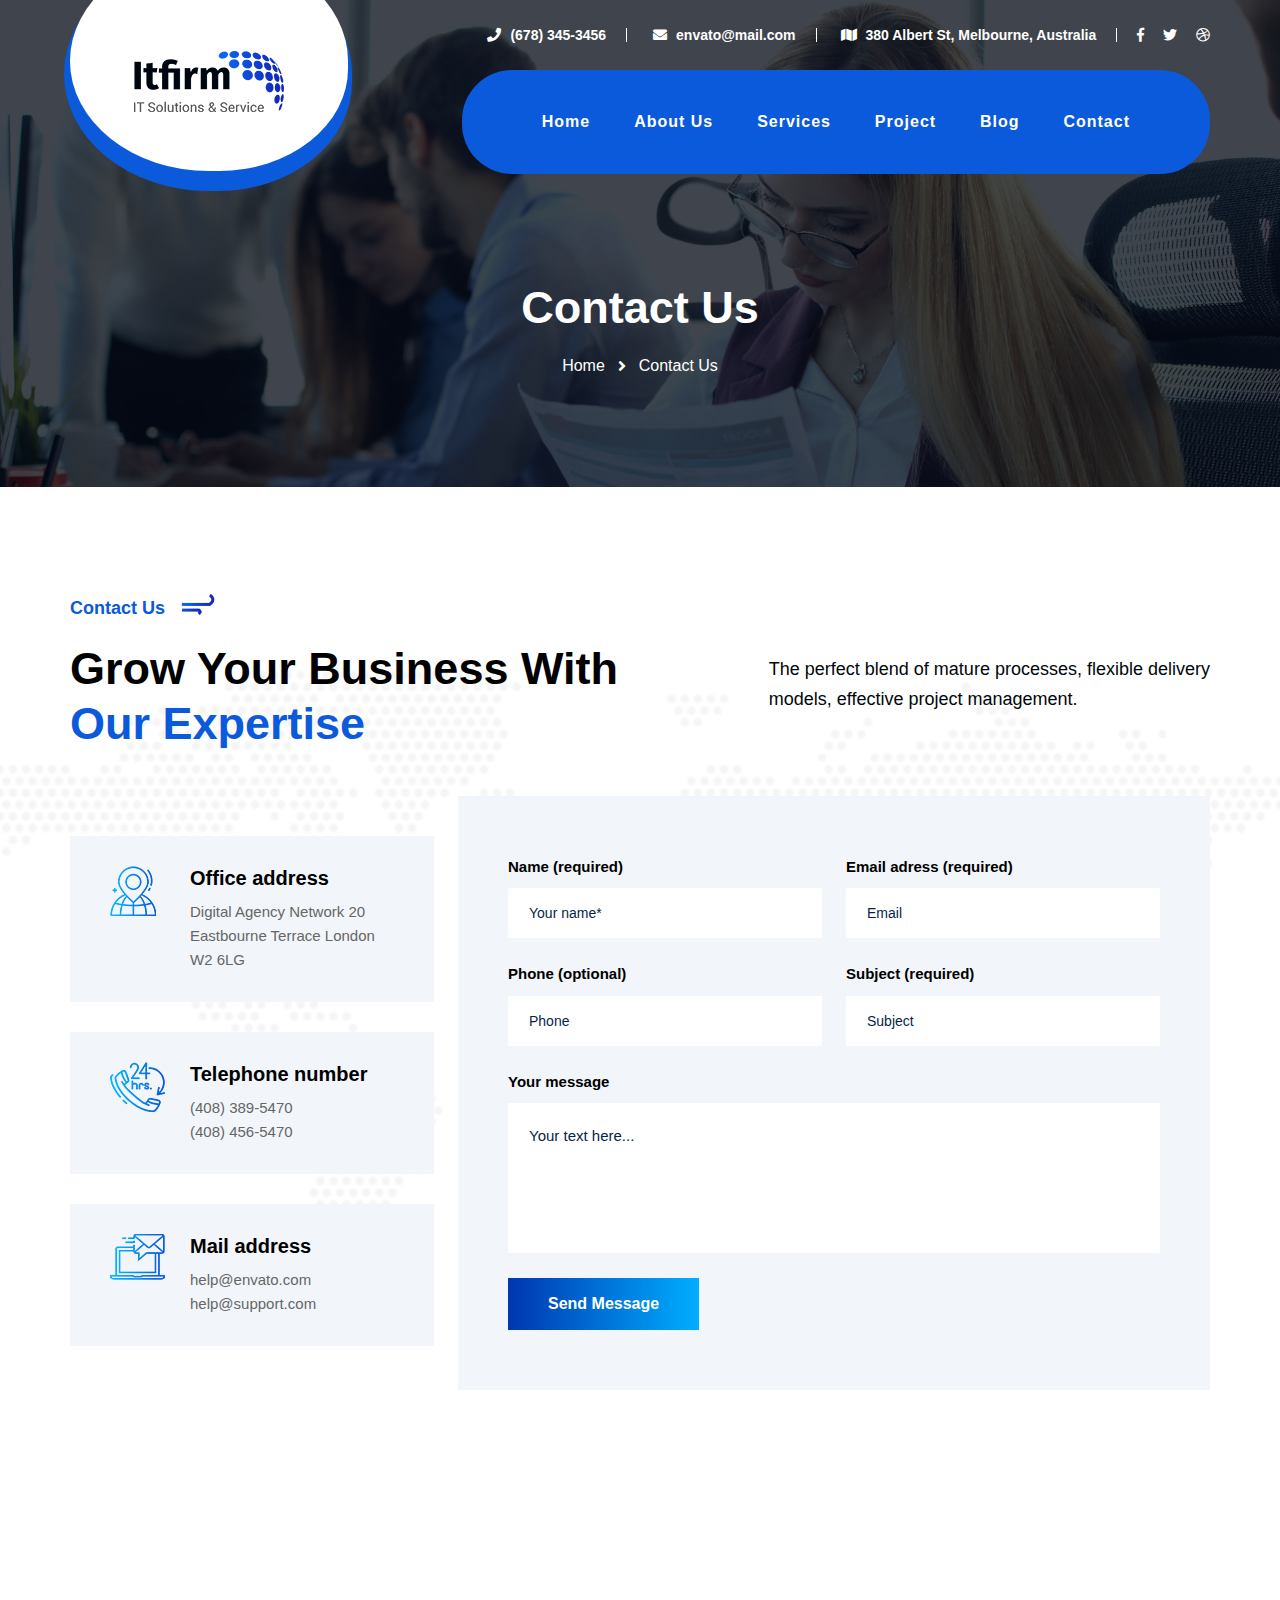
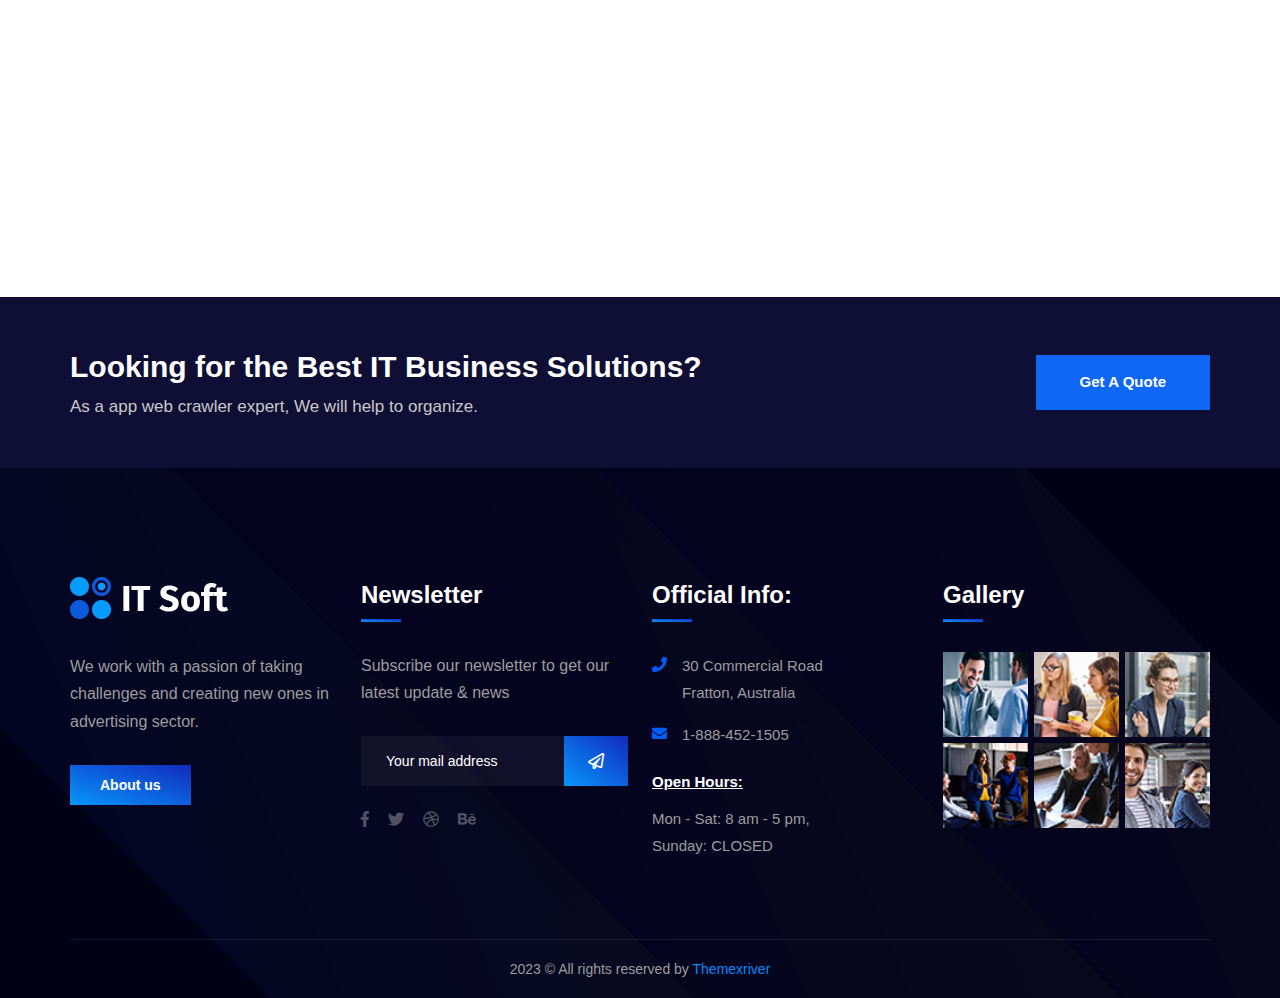
<file: it-firm/contact.html>
﻿<!DOCTYPE html>
<html>
<head>
<meta charset="utf-8">
<title>IT-Firm IT Businees HTML-5 Template | Contact Us</title>
<!-- Stylesheets -->
<link href="css/bootstrap.css" rel="stylesheet">
<link href="css/style.css" rel="stylesheet">
<link href="css/responsive.css" rel="stylesheet">

<link href="../css2?family=Roboto:wght@300;400;500;700;900&display=swap" rel="stylesheet">
<link href="../css2-1?family=Fira+Sans:wght@300;400;500;600;700;800;900&display=swap" rel="stylesheet">

<link rel="shortcut icon" href="images/favicon.png" type="image/x-icon">
<link rel="icon" href="images/favicon.png" type="image/x-icon">

<!-- Responsive -->
<meta http-equiv="X-UA-Compatible" content="IE=edge">
<meta name="viewport" content="width=device-width, initial-scale=1.0, maximum-scale=1.0, user-scalable=0">

</head>

<body>
 
<div class="page-wrapper">
	
    <!-- Preloader -->
    <div class="preloader"></div>
	<!-- End Preloader -->
 	
 	<!-- Main Header -->
    <header class="main-header header-style-one">
    	
		<!-- Header Top -->
		<div class="header-top">
			<div class="auto-container">
				<div class="inner-container d-flex flex-wrap">
					<!-- Info List -->
					<ul class="info-list">
						<li><a href="#"><span class="icon fa-solid fa-phone fa-fw"></span>(678) 345-3456</a></li>
						<li><a href="#"><span class="icon fa-solid fa-envelope fa-fw"></span>envato@mail.com</a></li>
						<li><a href="#"><span class="icon fa-solid fa-map fa-fw"></span>380 Albert St, Melbourne, Australia</a></li>
					</ul>
					<!-- Social Box -->
					<ul class="header-social_box">
						<li><a href="https://www.twitter.com/" class="fa-brands fa-facebook-f fa-fw"></a></li>
						<li><a href="https://www.facebook.com/" class="fa-brands fa-twitter fa-fw"></a></li>
						<li><a href="https://dribbble.com/" class="fa-solid fa-dribbble fa-fw"></a></li>
					</ul>
				</div>
			</div>
		</div>
		<!-- End Header Top -->
		
        <!-- Header Lower -->
        <div class="header-lower">
            
			<div class="auto-container">
				<div class="inner-container d-flex justify-content-between align-items-center">
					
					<!-- Logo Box -->
					<div class="logo"><a href="index.html"><img src="images/logo.png" alt="" title=""></a></div>
					
					<div class="nav-outer d-flex align-items-center">
						
						<!-- Main Menu -->
						<nav class="main-menu show navbar-expand-md">
							<div class="navbar-header">
								<button class="navbar-toggler" type="button" data-toggle="collapse" data-target="#navbarSupportedContent" aria-controls="navbarSupportedContent" aria-expanded="false" aria-label="Toggle navigation">
									<span class="icon-bar"></span>
									<span class="icon-bar"></span>
									<span class="icon-bar"></span>
								</button>
							</div>
							
							<div class="navbar-collapse collapse clearfix" id="navbarSupportedContent">
								<ul class="navigation clearfix">
									<li class="dropdown"><a href="#">Home</a>
										<ul>
											<li><a href="index.html">Homepage One</a></li>
											<li><a href="index-2.html">Homepage Two</a></li>
											<li><a href="index-3.html">Homepage Three</a></li>
											<li><a href="index-4.html">Homepage Four</a></li>
											<li class="dropdown"><a href="#">Header Styles</a>
												<ul>
													<li><a href="index.html">Header Style One</a></li>
													<li><a href="index-2.html">Header Style Two</a></li>
													<li><a href="index-3.html">Header Style Three</a></li>
													<li><a href="index-4.html">Header Style Four</a></li>
												</ul>
											</li>
										</ul>
									</li>
									<li><a href="about.html">About Us</a></li>
									<li class="dropdown"><a href="#">Services</a>
										<ul>
											<li><a href="services.html">Services</a></li>
											<li><a href="service-detail.html">Service Detail</a></li>
										</ul>
									</li>
									<li class="dropdown"><a href="#">Project</a>
										<ul>
											<li><a href="project.html">project</a></li>
											<li><a href="project-detail.html">project Detail</a></li>
										</ul>
									</li>
									<li class="dropdown"><a href="#">Blog</a>
										<ul>
											<li><a href="blog.html">Our Blog</a></li>
											<li><a href="blog-detail.html">Blog Detail</a></li>
											<li><a href="not-found.html">Not Found</a></li>
										</ul>
									</li>
									<li><a href="contact.html">Contact</a></li>
								</ul>
							</div>
							
						</nav>
						<!-- Main Menu End-->
						
						<!-- Mobile Navigation Toggler -->
						<div class="mobile-nav-toggler"><span class="icon fa-solid fa-bars fa-fw"></span></div>
						
					</div>
					
				</div>
				
			</div>
        </div>
        <!-- End Header Lower -->
        
		<!-- Sticky Header  -->
        <div class="sticky-header">
            <div class="auto-container">
				<div class="d-flex justify-content-between align-items-center">
					<!-- Logo -->
					<div class="logo">
						<a href="index.html" title=""><img src="images/logo.png" alt="" title=""></a>
					</div>
					
					<!-- Right Col -->
					<div class="right-box d-flex align-items-center flex-wrap">
						<!-- Main Menu -->
						<nav class="main-menu">
							<!--Keep This Empty / Menu will come through Javascript-->
						</nav>
						<!-- Main Menu End-->
						
						<div class="outer-box d-flex align-items-center">
							
							<!-- Button Box -->
							<div class="button-box">
								<a class="btn-style-three theme-btn btn-item" href="#">
									<div class="btn-wrap">
										<span class="text-one">Get a quote <i class="fa-solid fa-arrow-right fa-fw"></i></span>
										<span class="text-two">Get a quote <i class="fa-solid fa-arrow-right fa-fw"></i></span>
									</div>
								</a>
							</div>
							
							<!-- Social Box -->
							<ul class="header-social_box">
								<li><a href="https://www.twitter.com/" class="fa-brands fa-facebook-f fa-fw"></a></li>
								<li><a href="https://www.facebook.com/" class="fa-brands fa-twitter fa-fw"></a></li>
								<li><a href="https://www.linkedin.com/" class="fa-brands fa-linkedin fa-fw"></a></li>
								<li><a href="https://instagram.com/" class="fa-solid fa-instagram fa-fw"></a></li>
							</ul>
							
							<!-- Mobile Navigation Toggler -->
							<div class="mobile-nav-toggler"><span class="icon fa-solid fa-bars fa-fw"></span></div>
							
						</div>
						
					</div>
					
				</div>
            </div>
        </div>
		<!-- End Sticky Menu -->
		
		<!-- Mobile Menu  -->
        <div class="mobile-menu">
            <div class="menu-backdrop"></div>
            <div class="close-btn"><span class="icon flaticon-020-x-mark"></span></div>
            <nav class="menu-box">
                <div class="nav-logo"><a href="index.html"><img src="images/logo.png" alt="" title=""></a></div>
				<!-- Search -->
				<div class="search-box">
					<form method="post" action="contact.html">
						<div class="form-group">
							<input type="search" name="search-field" value="" placeholder="SEARCH HERE" required="">
							<button type="submit"><span class="icon flaticon-001-loupe"></span></button>
						</div>
					</form>
				</div>
                <div class="menu-outer"><!--Here Menu Will Come Automatically Via Javascript / Same Menu as in Header--></div>
            </nav>
        </div>
		<!-- End Mobile Menu -->
	
    </header>
    <!-- End Main Header -->
	
	<!-- Page Title -->
    <section class="page-title" style="background-image:url(images/background/7.jpg)">
        <div class="auto-container">
			<h2>Contact Us</h2>
			<ul class="bread-crumb clearfix">
				<li><a href="index.html">Home</a></li>
				<li>Contact Us</li>
			</ul>
        </div>
    </section>
    <!-- End Page Title -->
	
	<!-- Contact One -->
	<section class="contact-one" style="background-image:url(images/background/map-1.png)">
		<div class="auto-container">
			<!-- Sec Title -->
			<div class="sec-title">
				<div class="d-flex justify-content-between align-items-center flex-wrap">
					<div class="left-box">
						<div class="sec-title_title">Contact us</div>
						<h2 class="sec-title_heading">Grow Your Business With <br> <span>Our Expertise</span></h2>
					</div>
					<div class="right-box">
						<div class="sec-title_text">The perfect blend of mature processes, flexible delivery <br> models, effective project management.</div>
					</div>
				</div>
			</div>
			<div class="row clearfix">
			
				<!-- Info Column -->
				<div class="info-column col-lg-4 col-md-12 col-sm-12">
					<div class="inner-column">
						
						<!-- Contact Block -->
						<div class="contact-block">
							<div class="block-inner">
								<span class="icon"><img src="images/icons/contact-1.png" alt=""></span>
								<strong>Office address</strong>
								Digital Agency Network 20 Eastbourne Terrace London W2 6LG
							</div>
						</div>
						
						<!-- Contact Block -->
						<div class="contact-block">
							<div class="block-inner">
								<span class="icon"><img src="images/icons/contact-2.png" alt=""></span>
								<strong>Telephone number</strong>
								(408) 389-5470 <br> (408) 456-5470
							</div>
						</div>
						
						<!-- Contact Block -->
						<div class="contact-block">
							<div class="block-inner">
								<span class="icon"><img src="images/icons/contact-3.png" alt=""></span>
								<strong>Mail address</strong>
								help@envato.com <br> help@support.com
							</div>
						</div>
						
					</div>
				</div>
				
				<!-- Form Column -->
				<div class="form-column col-lg-8 col-md-12 col-sm-12">
					<div class="inner-column">
						
						<!-- Contact Form -->
						<div class="contact-form">
							<form method="post" action="sendemail.php" id="contact-form">
								<div class="row clearfix">
									
									<div class="col-lg-6 col-md-6 col-sm-12 form-group">
										<label>Name (required)</label>
										<input type="text" name="username" placeholder="Your name*" required="">
									</div>
									
									<div class="col-lg-6 col-md-6 col-sm-12 form-group">
										<label>Email adress (required)</label>
										<input type="text" name="email" placeholder="Email" required="">
									</div>
									
									<div class="col-lg-6 col-md-12 col-sm-12 form-group">
										<label>Phone (optional)</label>
										<input type="text" name="phone" placeholder="Phone" required="">
									</div>
									
									<div class="col-lg-6 col-md-12 col-sm-12 form-group">
										<label>Subject (required)</label>
										<input type="text" name="subject" placeholder="Subject" required="">
									</div>
									
									<div class="col-lg-12 col-md-12 col-sm-12 form-group">
										<label>Your message</label>
										<textarea class="" name="message" placeholder="Your text here..."></textarea>
									</div>
									
									<div class="col-lg-12 col-md-12 col-sm-12 form-group">
										<button class="btn-style-seven theme-btn">
											<span class="btn-wrap">
												<span class="text-one">Send message</span>
												<span class="text-two">Send message</span>
											</span>
										</button>
									</div>
									
								</div>
							</form>
						</div>
						<!-- End Comment Form -->
						
					</div>
				</div>
				
			</div>
		</div>
	</section>
	<!-- End Contact One -->
	
	<!-- Map One -->
	<section class="map-one">
		<div class="map-outer">
			<iframe src="https://www.google.com/maps/embed?pb=!1m18!1m12!1m3!1d805184.6331292129!2d144.49266890254142!3d-37.97123689954809!2m3!1f0!2f0!3f0!3m2!1i1024!2i768!4f13.1!3m3!1m2!1s0x6ad646b5d2ba4df7%3A0x4045675218ccd90!2sMelbourne%20VIC%2C%20Australia!5e0!3m2!1sen!2s!4v1574408946759!5m2!1sen!2s" allowfullscreen=""></iframe>
		</div>
	</section>
	<!-- End Map One -->
	
	<!-- CTA One -->
	<section class="cta-one">
		<div class="auto-container">
			<div class="d-flex justify-content-between align-items-center flex-wrap">
				<div class="left-box">
					<h3 class="cta-one_heading">Looking for the Best IT Business Solutions?</h3>
					<div class="cta-one_text">As a app web crawler expert, We will help to organize.</div>
				</div>
				<div class="right-box">
					<a class="cta-one_btn theme-btn" href="contact.html">get a quote</a>
				</div>
			</div>
		</div>
	</section>
	<!-- End CTA One -->
	
	<!-- Footer -->
	<footer class="main-footer" style="background-image:url(images/background/pattern-11.png)">
		<div class="auto-container">
			<!-- Widgets Section -->
			<div class="widgets-section">
				<div class="row clearfix">
					
					<!-- Big Column -->
					<div class="big-column col-lg-6 col-md-12 col-sm-12">
						<div class="row clearfix">
							
							<!-- Footer Column -->
							<div class="footer-column col-lg-6 col-md-6 col-sm-12">
								<div class="footer-widget logo-widget">
									<div class="logo">
										<a href="index.html"><img src="images/footer-logo.png" alt=""></a>
									</div>
									<div class="text">We work with a passion of taking challenges and creating new ones in advertising sector.</div>
									<a href="#" class="theme-btn about-btn">About us</a>
								</div>
							</div>
							
							<!-- Footer Column -->
							<div class="footer-column col-lg-6 col-md-6 col-sm-12">
								<div class="footer-widget newsletter-widget">
									<h4>Newsletter</h4>
									<div class="text">Subscribe our newsletter to get our latest update & news</div>
									
									<!-- Email Box -->
									<div class="email-box">
										<form method="post" action="contact.html">
											<div class="form-group">
												<input type="email" name="search-field" value="" placeholder="Your mail address" required="">
												<button type="submit"><span class="icon fa-solid fa-paper-plane fa-fw"></span></button>
											</div>
										</form>
									</div>
									
									<!-- Social Box -->
									<ul class="social-box">
										<li><a href="https://www.twitter.com/" class="fa-brands fa-facebook-f fa-fw"></a></li>
										<li><a href="https://www.facebook.com/" class="fa-brands fa-twitter fa-fw"></a></li>
										<li><a href="https://dribbble.com/" class="fa-solid fa-dribbble fa-fw"></a></li>
										<li><a href="https://behance.com/" class="fa-solid fa-behance fa-fw"></a></li>
									</ul>
									<!-- End Social Box -->
									
								</div>
							</div>
							
						</div>
					</div>
					
					<!-- Big Column -->
					<div class="big-column col-lg-6 col-md-12 col-sm-12">
						<div class="row clearfix">
							
							<!-- Footer Column -->
							<div class="footer-column col-lg-6 col-md-6 col-sm-12">
								<div class="footer-widget contact-widget">
									<h4>Official info:</h4>
									<ul class="contact-list">
										<li><span class="icon fa fa-phone"></span> 30 Commercial Road <br> Fratton, Australia</li>
										<li><span class="icon fa fa-envelope"></span> 1-888-452-1505</li>
									</ul>
									<div class="timing">
										<strong>Open Hours: </strong>
										Mon - Sat: 8 am - 5 pm, <br> Sunday: CLOSED
									</div>
								</div>
							</div>
							
							<!-- Footer Column -->
							<div class="footer-column col-lg-6 col-md-6 col-sm-12">
								<div class="footer-widget instagram-widget">
									<h4>Gallery</h4>
									<div class="widget-content">
										<div class="images-outer clearfix">
											<!--Image Box-->
											<figure class="image-box"><a class="lightbox-image" href="images/gallery/project-1.jpg"><img src="images/gallery/footer-gallery-thumb-1.jpg" alt=""></a></figure>
											<!--Image Box-->
											<figure class="image-box"><a class="lightbox-image" href="images/gallery/project-2.jpg"><img src="images/gallery/footer-gallery-thumb-2.jpg" alt=""></a></figure>
											<!--Image Box-->
											<figure class="image-box"><a class="lightbox-image" href="images/gallery/project-3.jpg"><img src="images/gallery/footer-gallery-thumb-3.jpg" alt=""></a></figure>
											<!--Image Box-->
											<figure class="image-box"><a class="lightbox-image" href="images/gallery/project-4.jpg"><img src="images/gallery/footer-gallery-thumb-4.jpg" alt=""></a></figure>
											<!--Image Box-->
											<figure class="image-box"><a class="lightbox-image" href="images/gallery/project-5.jpg"><img src="images/gallery/footer-gallery-thumb-5.jpg" alt=""></a></figure>
											<!--Image Box-->
											<figure class="image-box"><a class="lightbox-image" href="images/gallery/project-6.jpg"><img src="images/gallery/footer-gallery-thumb-6.jpg" alt=""></a></figure>
										</div>
									</div>
								</div>
							</div>
							
						</div>
					</div>
					
				</div>
			</div>
			
			<div class="footer-bottom">
				<div class="copyright">2023 &copy; All rights reserved by <a href="#">Themexriver</a></div>
			</div>
			
		</div>
		
	</footer>
	<!-- End Footer -->
	
</div>
<!-- End PageWrapper -->

<!-- Search Popup -->
<div class="search-popup">
	<div class="color-layer"></div>
	<button class="close-search"><span class="flaticon-020-x-mark"></span></button>
	<form method="post" action="blog.html">
		<div class="form-group">
			<input type="search" name="search-field" value="" placeholder="Search Here" required="">
			<button type="submit"><i class="flaticon-001-loupe"></i></button>
		</div>
	</form>
</div>
<!-- End Search Popup -->

<!-- Scroll To Top -->
<div class="scroll-to-top scroll-to-target" data-target="html"><span class="fa fa-angle-double-up"></span></div>

<script src="js/jquery.js"></script>
<script src="js/appear.js"></script>
<script src="js/owl.js"></script>
<script src="js/wow.js"></script>
<script src="js/validate.js"></script>
<script src="js/odometer.js"></script>
<script src="js/mixitup.js"></script>
<script src="js/popper.min.js"></script>
<script src="js/parallax.min.js"></script>
<script src="js/bootstrap.min.js"></script>
<script src="js/tilt.jquery.min.js"></script>
<script src="js/magnific-popup.min.js"></script>

<script src="js/script.js"></script>

<!--[if lt IE 9]><script src="https://cdnjs.cloudflare.com/ajax/libs/html5shiv/3.7.3/html5shiv.js"></script><![endif]-->
<!--[if lt IE 9]><script src="js/respond.js"></script><![endif]-->

</body>
</html>
</file>
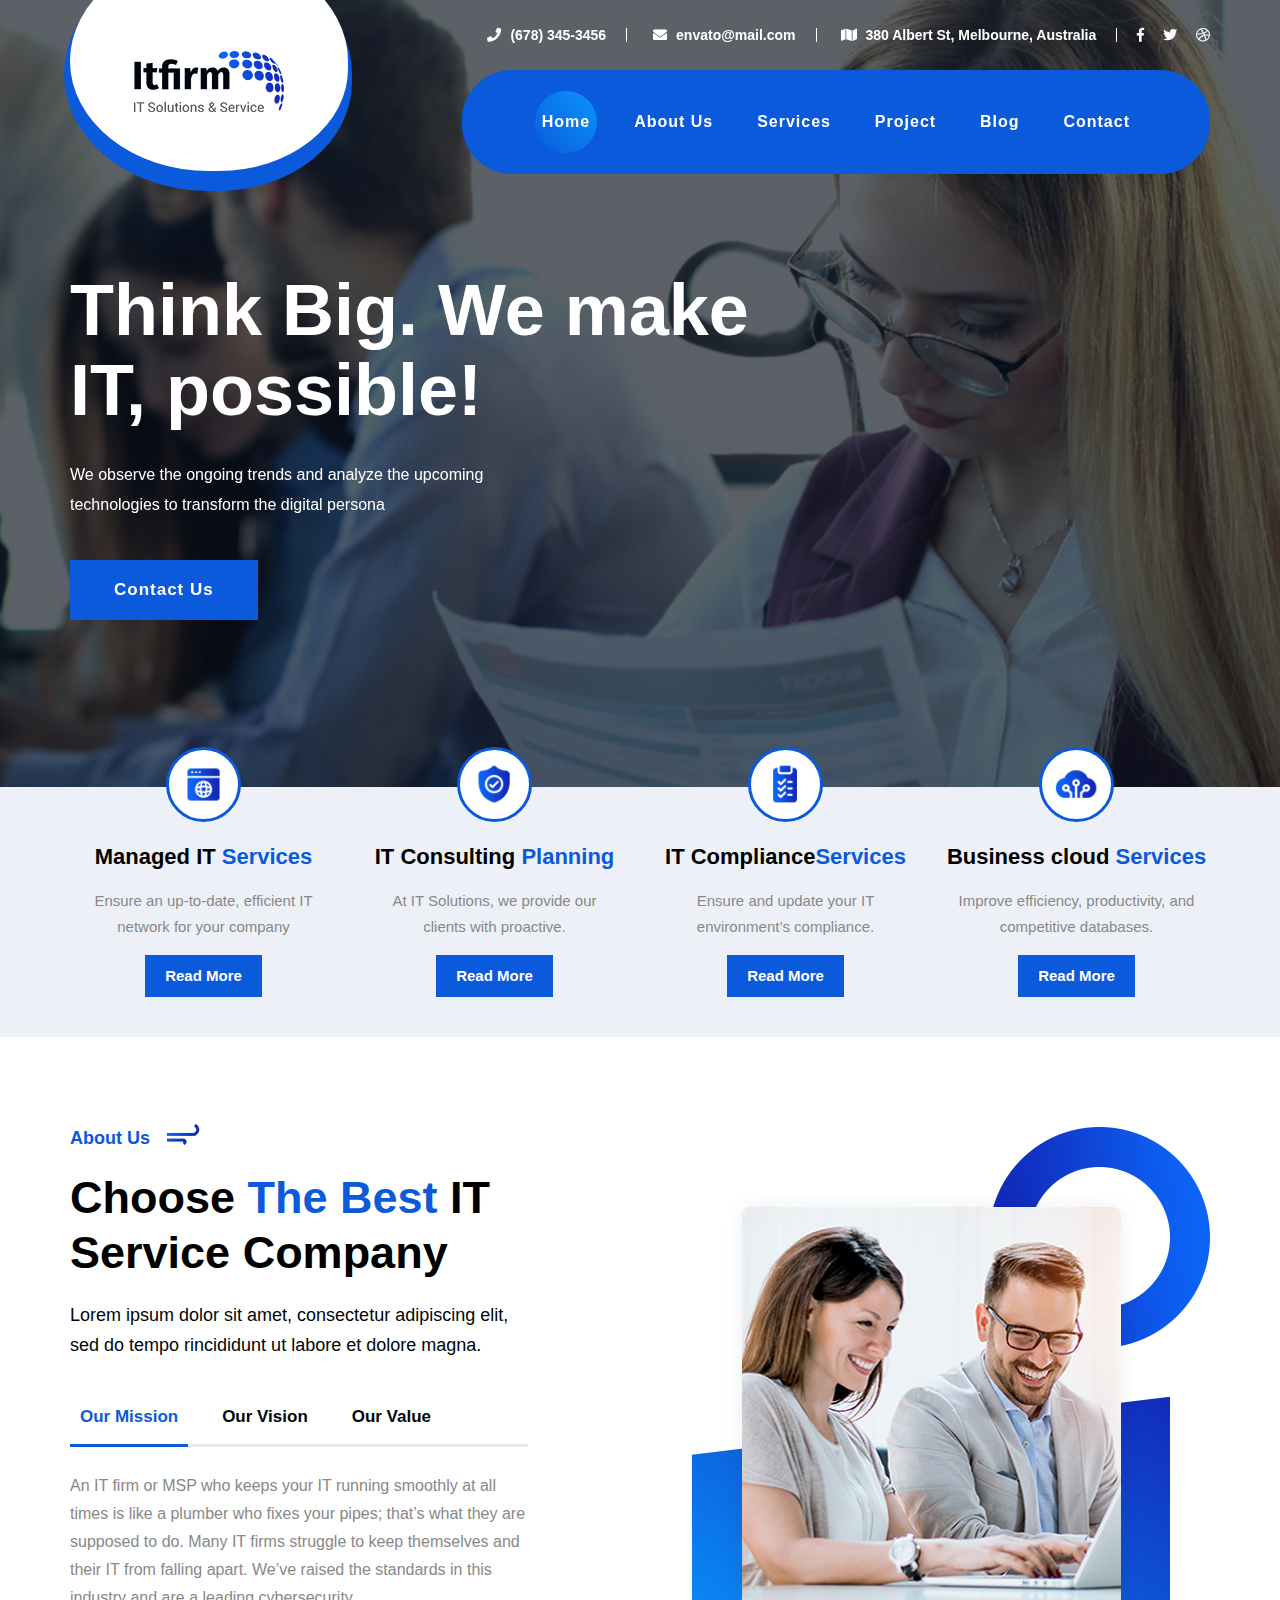
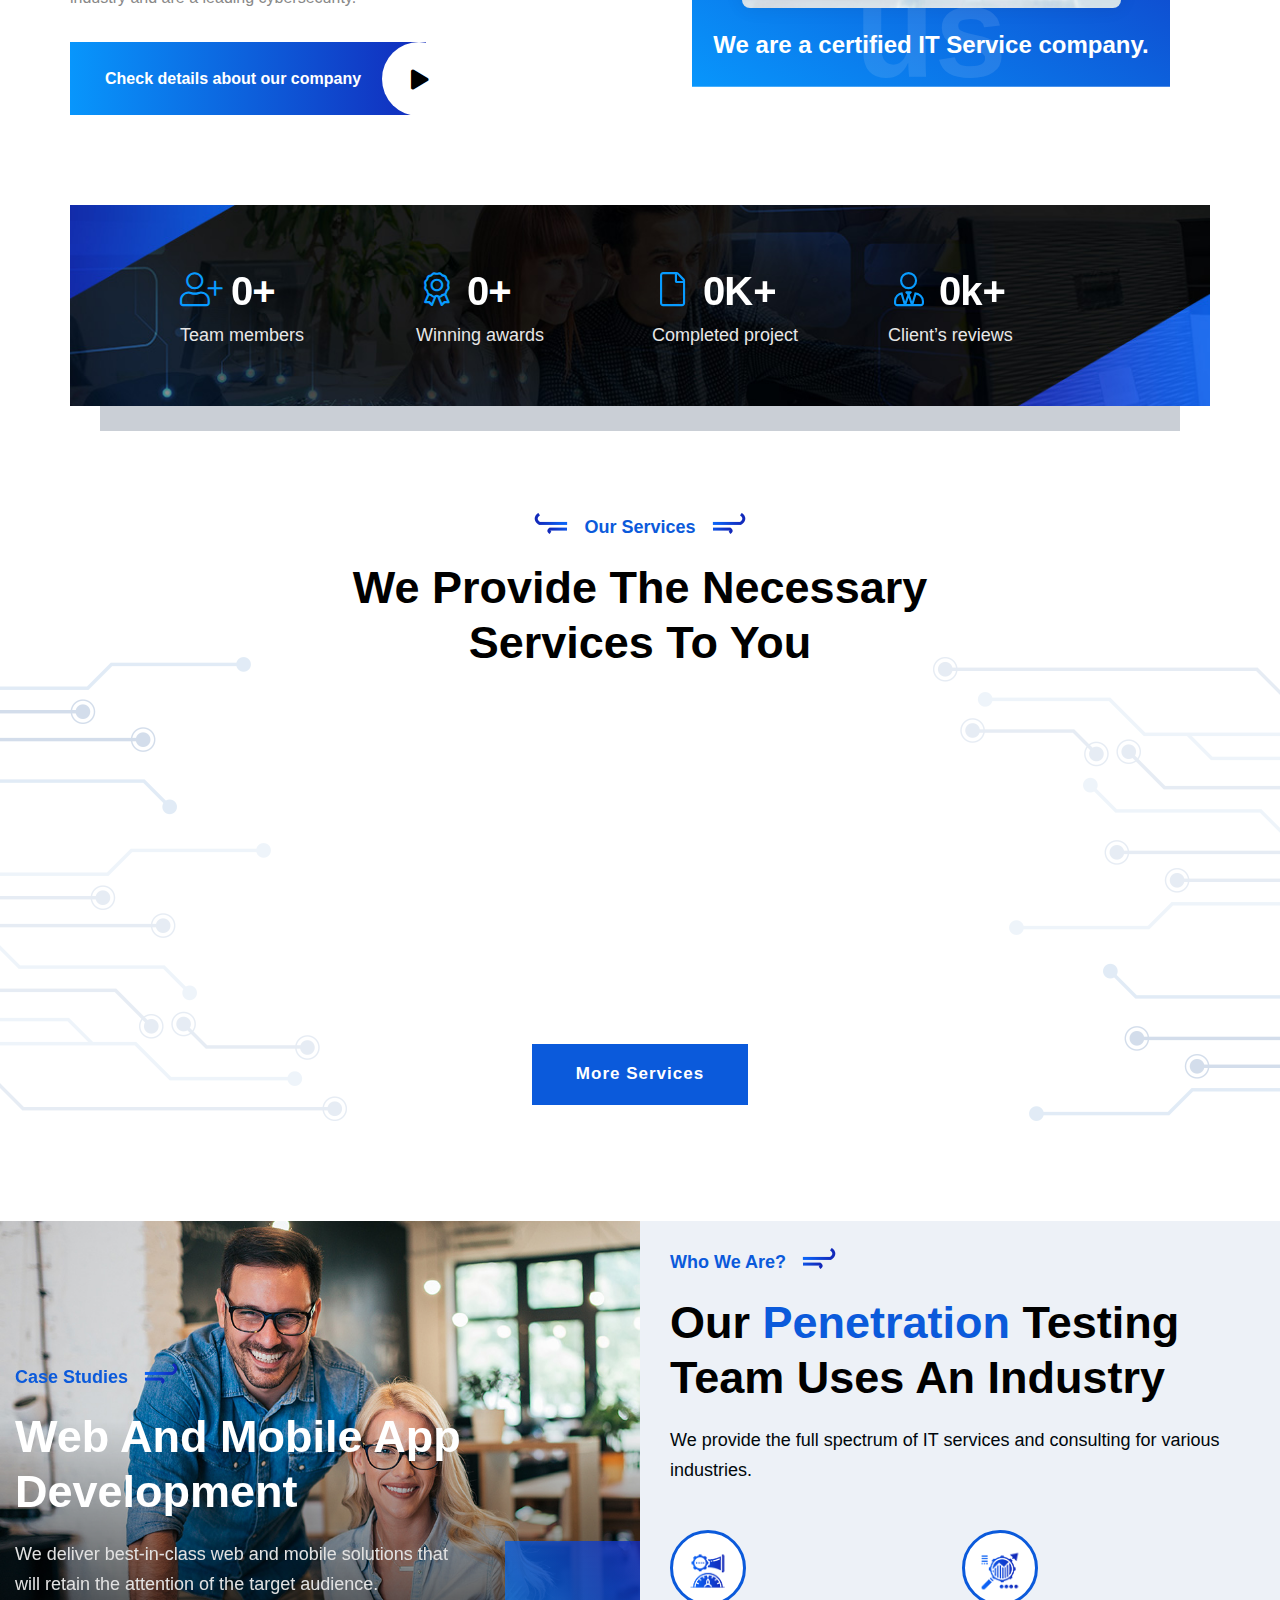
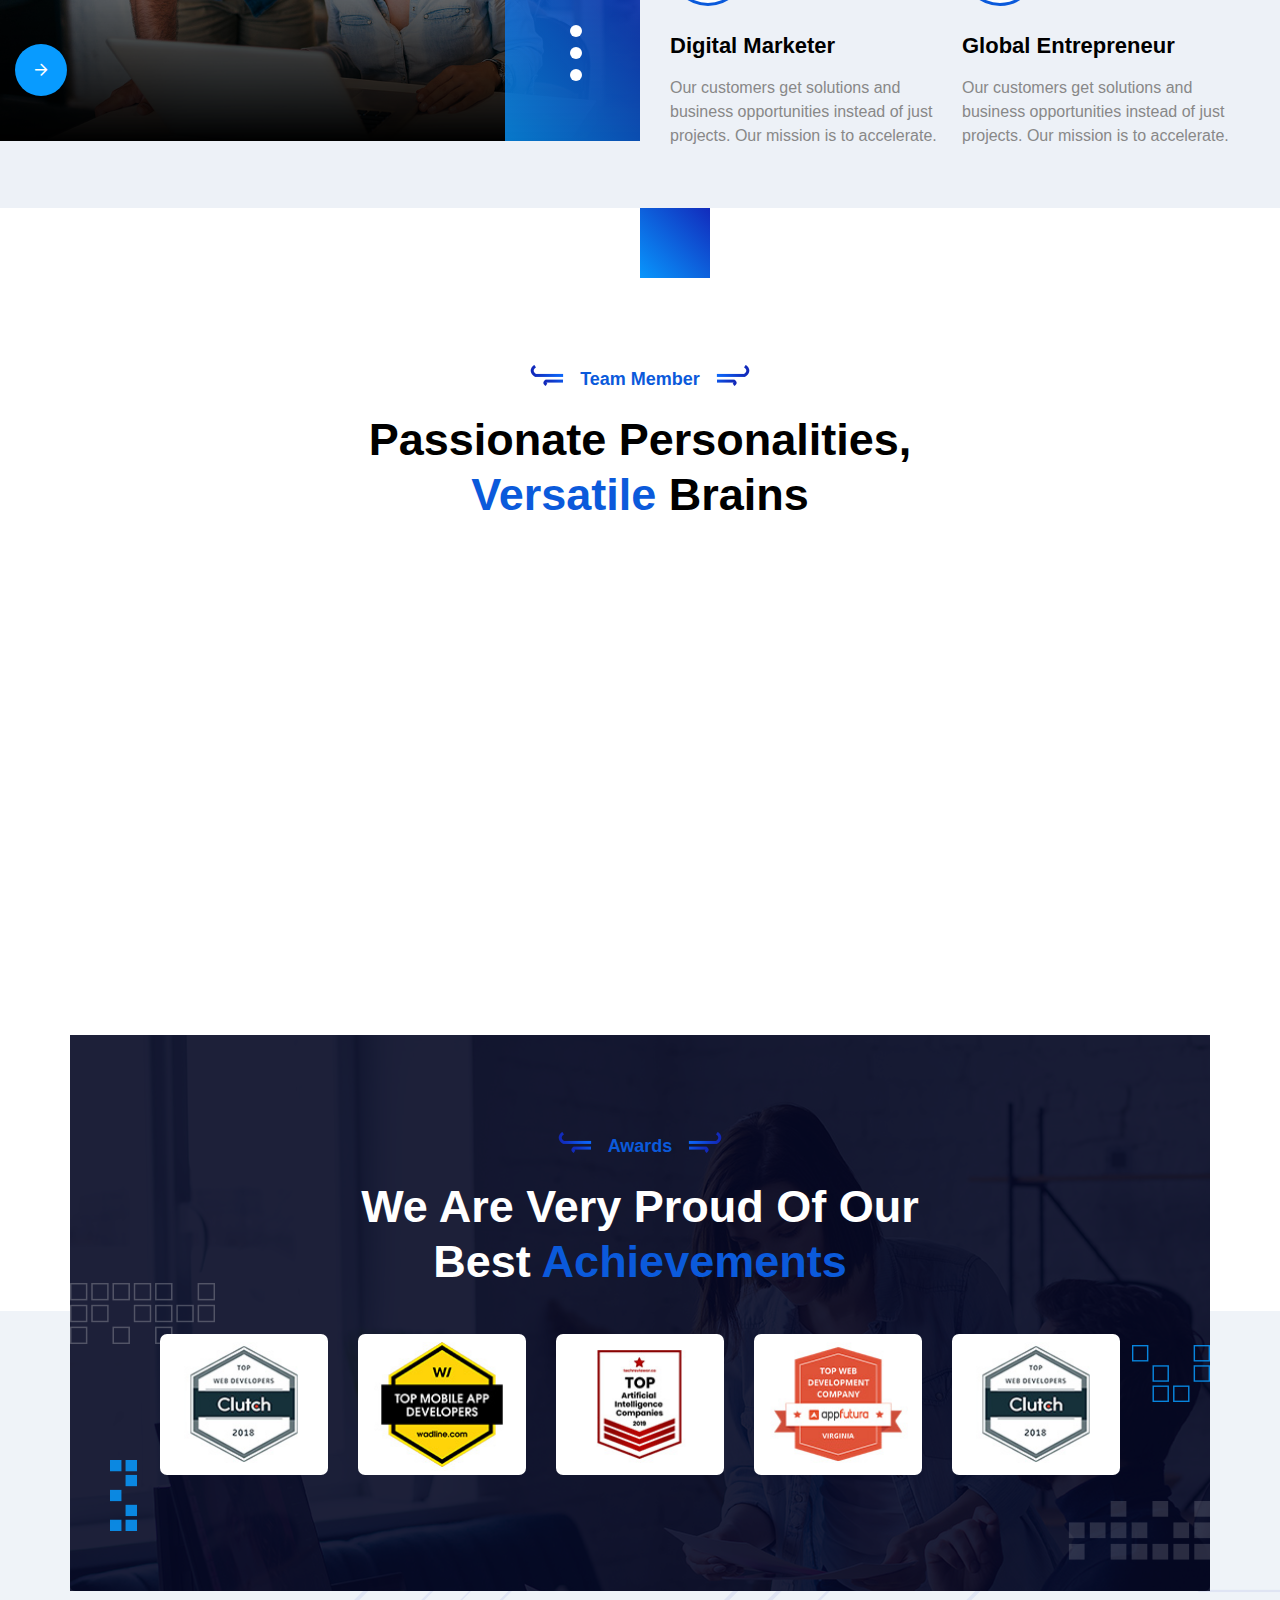
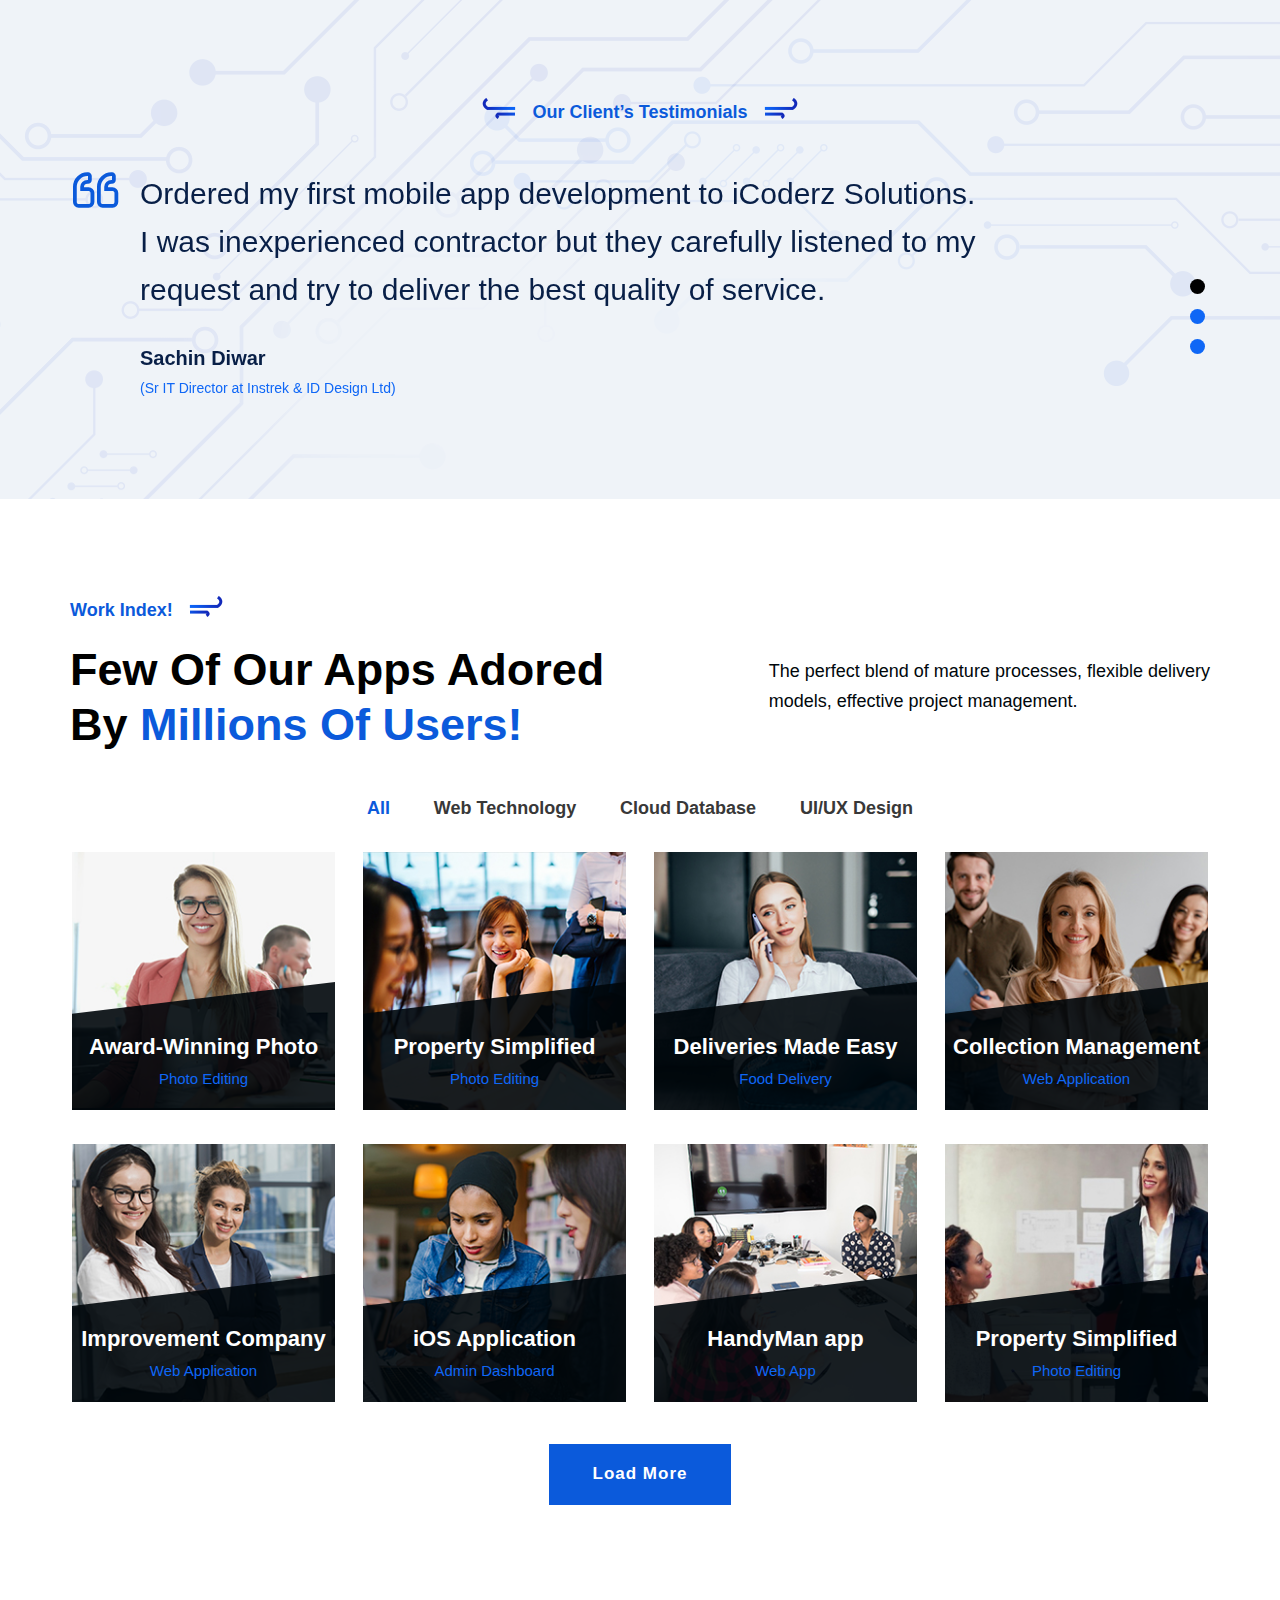
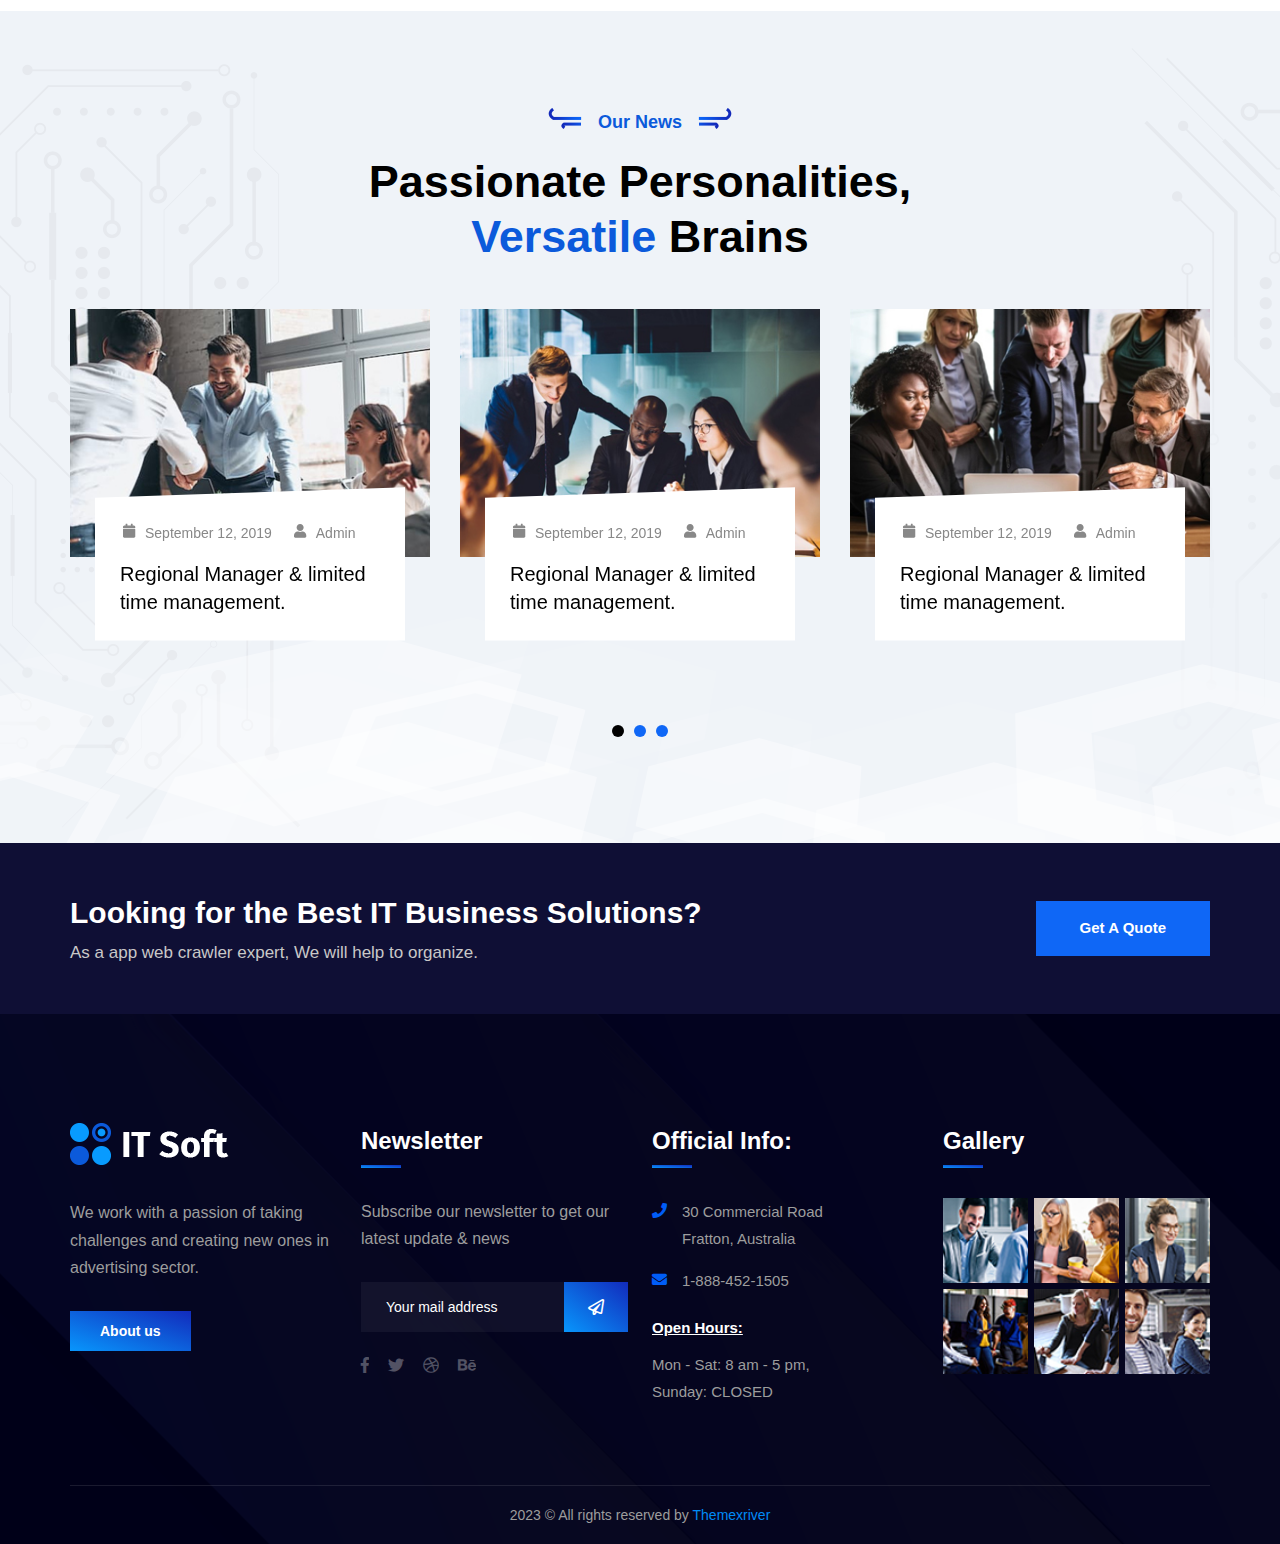
<file: it-firm/index-2.html>
﻿<!DOCTYPE html>
<html>
<head>
<meta charset="utf-8">
<title>IT-Firm IT Businees HTML-5 Template | Homepage 01</title>
<!-- Stylesheets -->
<link href="css/bootstrap.css" rel="stylesheet">
<link href="css/style.css" rel="stylesheet">
<link href="css/responsive.css" rel="stylesheet">

<link href="../css2?family=Roboto:wght@300;400;500;700;900&display=swap" rel="stylesheet">
<link href="../css2-1?family=Fira+Sans:wght@300;400;500;600;700;800;900&display=swap" rel="stylesheet">

<link rel="shortcut icon" href="images/favicon.png" type="image/x-icon">
<link rel="icon" href="images/favicon.png" type="image/x-icon">

<!-- Responsive -->
<meta http-equiv="X-UA-Compatible" content="IE=edge">
<meta name="viewport" content="width=device-width, initial-scale=1.0, maximum-scale=1.0, user-scalable=0">

</head>

<body>
 
<div class="page-wrapper">
	
    <!-- Preloader -->
    <div class="preloader"></div>
	<!-- End Preloader -->
 	
 	<!-- Main Header -->
    <header class="main-header header-style-one">
    	
		<!-- Header Top -->
		<div class="header-top">
			<div class="auto-container">
				<div class="inner-container d-flex flex-wrap">
					<!-- Info List -->
					<ul class="info-list">
						<li><a href="#"><span class="icon fa-solid fa-phone fa-fw"></span>(678) 345-3456</a></li>
						<li><a href="#"><span class="icon fa-solid fa-envelope fa-fw"></span>envato@mail.com</a></li>
						<li><a href="#"><span class="icon fa-solid fa-map fa-fw"></span>380 Albert St, Melbourne, Australia</a></li>
					</ul>
					<!-- Social Box -->
					<ul class="header-social_box">
						<li><a href="https://www.twitter.com/" class="fa-brands fa-facebook-f fa-fw"></a></li>
						<li><a href="https://www.facebook.com/" class="fa-brands fa-twitter fa-fw"></a></li>
						<li><a href="https://dribbble.com/" class="fa-solid fa-dribbble fa-fw"></a></li>
					</ul>
				</div>
			</div>
		</div>
		<!-- End Header Top -->
		
        <!-- Header Lower -->
        <div class="header-lower">
            
			<div class="auto-container">
				<div class="inner-container d-flex justify-content-between align-items-center">
					
					<!-- Logo Box -->
					<div class="logo"><a href="index.html"><img src="images/logo.png" alt="" title=""></a></div>
					
					<div class="nav-outer d-flex align-items-center">
						
						<!-- Main Menu -->
						<nav class="main-menu show navbar-expand-md">
							<div class="navbar-header">
								<button class="navbar-toggler" type="button" data-toggle="collapse" data-target="#navbarSupportedContent" aria-controls="navbarSupportedContent" aria-expanded="false" aria-label="Toggle navigation">
									<span class="icon-bar"></span>
									<span class="icon-bar"></span>
									<span class="icon-bar"></span>
								</button>
							</div>
							
							<div class="navbar-collapse collapse clearfix" id="navbarSupportedContent">
								<ul class="navigation clearfix">
									<li class="dropdown current"><a href="#">Home</a>
										<ul>
											<li><a href="index.html">Homepage One</a></li>
											<li><a href="index-2.html">Homepage Two</a></li>
											<li><a href="index-3.html">Homepage Three</a></li>
											<li><a href="index-4.html">Homepage Four</a></li>
											<li class="dropdown"><a href="#">Header Styles</a>
												<ul>
													<li><a href="index.html">Header Style One</a></li>
													<li><a href="index-2.html">Header Style Two</a></li>
													<li><a href="index-3.html">Header Style Three</a></li>
													<li><a href="index-4.html">Header Style Four</a></li>
												</ul>
											</li>
										</ul>
									</li>
									<li><a href="about.html">About Us</a></li>
									<li class="dropdown"><a href="#">Services</a>
										<ul>
											<li><a href="services.html">Services</a></li>
											<li><a href="service-detail.html">Service Detail</a></li>
										</ul>
									</li>
									<li class="dropdown"><a href="#">Project</a>
										<ul>
											<li><a href="project.html">project</a></li>
											<li><a href="project-detail.html">project Detail</a></li>
										</ul>
									</li>
									<li class="dropdown"><a href="#">Blog</a>
										<ul>
											<li><a href="blog.html">Our Blog</a></li>
											<li><a href="blog-detail.html">Blog Detail</a></li>
											<li><a href="not-found.html">Not Found</a></li>
										</ul>
									</li>
									<li><a href="contact.html">Contact</a></li>
								</ul>
							</div>
							
						</nav>
						<!-- Main Menu End-->
						
						<!-- Mobile Navigation Toggler -->
						<div class="mobile-nav-toggler"><span class="icon fa-solid fa-bars fa-fw"></span></div>
						
					</div>
					
				</div>
				
			</div>
        </div>
        <!-- End Header Lower -->
        
		<!-- Sticky Header  -->
        <div class="sticky-header">
            <div class="auto-container">
				<div class="d-flex justify-content-between align-items-center">
					<!-- Logo -->
					<div class="logo">
						<a href="index.html" title=""><img src="images/logo.png" alt="" title=""></a>
					</div>
					
					<!-- Right Col -->
					<div class="right-box d-flex align-items-center flex-wrap">
						<!-- Main Menu -->
						<nav class="main-menu">
							<!--Keep This Empty / Menu will come through Javascript-->
						</nav>
						<!-- Main Menu End-->
						
						<div class="outer-box d-flex align-items-center">
							
							<!-- Button Box -->
							<div class="button-box">
								<a class="btn-style-three theme-btn btn-item" href="#">
									<div class="btn-wrap">
										<span class="text-one">Get a quote <i class="fa-solid fa-arrow-right fa-fw"></i></span>
										<span class="text-two">Get a quote <i class="fa-solid fa-arrow-right fa-fw"></i></span>
									</div>
								</a>
							</div>
							
							<!-- Social Box -->
							<ul class="header-social_box">
								<li><a href="https://www.twitter.com/" class="fa-brands fa-facebook-f fa-fw"></a></li>
								<li><a href="https://www.facebook.com/" class="fa-brands fa-twitter fa-fw"></a></li>
								<li><a href="https://www.linkedin.com/" class="fa-brands fa-linkedin fa-fw"></a></li>
								<li><a href="https://instagram.com/" class="fa-solid fa-instagram fa-fw"></a></li>
							</ul>
							
							<!-- Mobile Navigation Toggler -->
							<div class="mobile-nav-toggler"><span class="icon fa-solid fa-bars fa-fw"></span></div>
							
						</div>
						
					</div>
					
				</div>
            </div>
        </div>
		<!-- End Sticky Menu -->
		
		<!-- Mobile Menu  -->
        <div class="mobile-menu">
            <div class="menu-backdrop"></div>
            <div class="close-btn"><span class="icon flaticon-020-x-mark"></span></div>
            <nav class="menu-box">
                <div class="nav-logo"><a href="index.html"><img src="images/logo.png" alt="" title=""></a></div>
				<!-- Search -->
				<div class="search-box">
					<form method="post" action="contact.html">
						<div class="form-group">
							<input type="search" name="search-field" value="" placeholder="SEARCH HERE" required="">
							<button type="submit"><span class="icon flaticon-001-loupe"></span></button>
						</div>
					</form>
				</div>
                <div class="menu-outer"><!--Here Menu Will Come Automatically Via Javascript / Same Menu as in Header--></div>
            </nav>
        </div>
		<!-- End Mobile Menu -->
	
    </header>
    <!-- End Main Header -->
	
	<!-- Main Slider -->
	<div class="main-slider">
		<div class="single-item-carousel owl-carousel owl-theme">
			
			<!-- Slide -->
			<div class="slide">
				<div class="image-layer" style="background-image:url(images/main-slider/1.jpg)"></div>
				<div class="auto-container">
					
					<!-- Content Column -->
					<div class="content-column">
						<div class="inner-column">
							<h1 class="main-slider_title">Think Big. We make <br> IT, possible!</h1>
							<div class="main-slider_text">We observe the ongoing trends and analyze the upcoming <br> technologies to transform the digital persona</div>
							<!-- Button Box -->
							<div class="button-box">
								<a class="btn-style-one theme-btn btn-item" href="#">
									<div class="btn-wrap">
										<span class="text-one">Contact us</span>
										<span class="text-two">Contact us</span>
									</div>
								</a>
							</div>
						</div>
					</div>
					
				</div>
			</div>
			
			<!-- Slide -->
			<div class="slide">
				<div class="image-layer" style="background-image:url(images/main-slider/1.jpg)"></div>
				<div class="auto-container">
					
					<!-- Content Column -->
					<div class="content-column">
						<div class="inner-column">
							<h1 class="main-slider_title">Think Big. We make <br> IT, possible!</h1>
							<div class="main-slider_text">We observe the ongoing trends and analyze the upcoming <br> technologies to transform the digital persona</div>
							<!-- Button Box -->
							<div class="button-box">
								<a class="btn-style-one theme-btn btn-item" href="#">
									<div class="btn-wrap">
										<span class="text-one">Contact us</span>
										<span class="text-two">Contact us</span>
									</div>
								</a>
							</div>
						</div>
					</div>
					
				</div>
			</div>
			
			<!-- Slide -->
			<div class="slide">
				<div class="image-layer" style="background-image:url(images/main-slider/1.jpg)"></div>
				<div class="auto-container">
					
					<!-- Content Column -->
					<div class="content-column">
						<div class="inner-column">
							<h1 class="main-slider_title">Think Big. We make <br> IT, possible!</h1>
							<div class="main-slider_text">We observe the ongoing trends and analyze the upcoming <br> technologies to transform the digital persona</div>
							<!-- Button Box -->
							<div class="button-box">
								<a class="btn-style-one theme-btn btn-item" href="#">
									<div class="btn-wrap">
										<span class="text-one">Contact us</span>
										<span class="text-two">Contact us</span>
									</div>
								</a>
							</div>
						</div>
					</div>
					
				</div>
			</div>
			
		</div>
	</div>
	<!-- End Main Slider -->
	
	<!-- Service One -->
	<section class="service-one">
		<div class="auto-container">
			<div class="row clearfix">
				
				<!-- Service Block One -->
				<div class="service-block_one col-lg-3 col-md-6 col-sm-12">
					<div class="service-block_one-inner">
						<div class="service-block_one-icon"><img src="images/icons/service-1.png" alt=""></div>
						<h5 class="service-block_one-title"><a href="#">Managed IT <span>Services</span></a></h5>
						<div class="service-block_one-text">Ensure an up-to-date, efficient IT network for your company</div>
						<a class="theme-btn service-block_one-link" href="#">Read More</a>
						<div class="service-block_one-overlay" style="background-image:url(images/resource/service-1.jpg)">
							<div class="service-block_one-text-two">Protect your company, partners, investors, and clients from cybercriminals with the latest cybersecurity solutions.</div>
							<a class="theme-btn service-block_one-link two" href="#">Read More</a>
						</div>
					</div>
				</div>
				
				<!-- Service Block One -->
				<div class="service-block_one col-lg-3 col-md-6 col-sm-12">
					<div class="service-block_one-inner">
						<div class="service-block_one-icon"><img src="images/icons/service-2.png" alt=""></div>
						<h5 class="service-block_one-title"><a href="#">IT Consulting  <span>Planning</span></a></h5>
						<div class="service-block_one-text">At IT Solutions, we provide our clients with proactive.</div>
						<a class="theme-btn service-block_one-link" href="#">Read More</a>
						<div class="service-block_one-overlay" style="background-image:url(images/resource/service-1.jpg)">
							<div class="service-block_one-text-two">Combining the best tools for reliable day-to-day network management with a friendly team of help desk.</div>
							<a class="theme-btn service-block_one-link two" href="#">Read More</a>
						</div>
					</div>
				</div>
				
				<!-- Service Block One -->
				<div class="service-block_one col-lg-3 col-md-6 col-sm-12">
					<div class="service-block_one-inner">
						<div class="service-block_one-icon"><img src="images/icons/service-3.png" alt=""></div>
						<h5 class="service-block_one-title"><a href="#">IT Compliance<span>Services</span></a></h5>
						<div class="service-block_one-text">Ensure and update your IT environment’s compliance.</div>
						<a class="theme-btn service-block_one-link" href="#">Read More</a>
						<div class="service-block_one-overlay" style="background-image:url(images/resource/service-1.jpg)">
							<div class="service-block_one-text-two">No matter where your data resides, we have the team and tools to maximize productivity while minimizing IT-related.</div>
							<a class="theme-btn service-block_one-link two" href="#">Read More</a>
						</div>
					</div>
				</div>
				
				<!-- Service Block One -->
				<div class="service-block_one col-lg-3 col-md-6 col-sm-12">
					<div class="service-block_one-inner">
						<div class="service-block_one-icon"><img src="images/icons/service-4.png" alt=""></div>
						<h5 class="service-block_one-title"><a href="#">Business cloud <span>Services</span></a></h5>
						<div class="service-block_one-text">Improve efficiency, productivity, and competitive databases.</div>
						<a class="theme-btn service-block_one-link" href="#">Read More</a>
						<div class="service-block_one-overlay" style="background-image:url(images/resource/service-1.jpg)">
							<div class="service-block_one-text-two">From basic infrastructure monitoring and management, to fully managed network services with end-user support.</div>
							<a class="theme-btn service-block_one-link two" href="#">Read More</a>
						</div>
					</div>
				</div>
				
			</div>
		</div>
	</section>
	<!-- End Service One -->
	
	<!-- About One -->
	<section class="about-one">
		<div class="auto-container">
			<div class="row clearfix">
				<!-- Content Column -->
				<div class="about-one_content col-lg-6 col-md-12 col-sm-12">
					<div class="about-one_content-inner">
						<div class="sec-title">
							<div class="sec-title_title">About us</div>
							<h2 class="sec-title_heading">Choose <span>The Best</span> IT <br> Service Company</h2>
							<div class="sec-title_text">Lorem ipsum dolor sit amet, consectetur adipiscing elit, sed do tempo rincididunt ut labore et dolore magna.</div>
						</div>
						
						<!-- About Info Tabs -->
						<div class="about-info-tabs">
							<!-- About Tabs -->
							<div class="about-tabs tabs-box">
							
								<!-- Tab Btns -->
								<ul class="tab-btns tab-buttons clearfix">
									<li data-tab="#prod-mission" class="tab-btn active-btn">Our Mission</li>
									<li data-tab="#prod-vision" class="tab-btn">Our Vision</li>
									<li data-tab="#prod-value" class="tab-btn">Our Value</li>
								</ul>
								
								<!-- Tabs Container -->
								<div class="tabs-content">
									
									<!-- Tab / Active Tab -->
									<div class="tab active-tab" id="prod-mission">
										<div class="content">
											<div class="text">An IT firm or MSP who keeps your IT running smoothly at all times is like a plumber who fixes your pipes; that’s what they are supposed to do. Many IT firms struggle to keep themselves and their IT from falling apart. We’ve raised the standards in this industry and are a leading cybersecurity.</div>
										</div>
									</div>
									
									<!-- Tab -->
									<div class="tab" id="prod-vision">
										<div class="content">
											<div class="text">An IT firm or MSP who keeps your IT running smoothly at all times is like a plumber who fixes your pipes; that’s what they are supposed to do. Many IT firms struggle to keep themselves and their IT from falling apart. We’ve raised the standards in this industry and are a leading cybersecurity.</div>
										</div>
									</div>
									
									<!-- Tab -->
									<div class="tab" id="prod-value">
										<div class="content">
											<div class="text">An IT firm or MSP who keeps your IT running smoothly at all times is like a plumber who fixes your pipes; that’s what they are supposed to do. Many IT firms struggle to keep themselves and their IT from falling apart. We’ve raised the standards in this industry and are a leading cybersecurity.</div>
										</div>
									</div>
									
								</div>
							</div>
						</div>
						
						<!-- About One Detail -->
						<a class="about-one_detail lightbox-video" href="https://www.youtube.com/watch?v=kxPCFljwJws">
							Check details about our company
							<span class="play-icon"><span class="fa-solid fa-play fa-fw"></span><i class="ripple"></i></span>
						</a>
						
					</div>
				</div>
				<!-- Image Column -->
				<div class="about-one_image-column col-lg-6 col-md-12 col-sm-12">
					<div class="about-one-image-inner">
						<div class="about-one_color-layer"></div>
						<div class="about-cicle_layer">
							<img src="images/icons/circle-layer.png" alt="">
						</div>
						<div class="about-one_image">
							<img src="images/resource/about-1.jpg" alt="">
						</div>
						<div class="about-one_bold-text">About us</div>
						<div class="about-one_image-text">We are a certified IT Service company.</div>
					</div>
				</div>
			</div>
		</div>
	</section>
	<!-- End About One -->
	
	<!-- Counter One -->
	<section class="counter-one">
		<div class="auto-container">
			<div class="counter-one_inner-container" style="background-image:url(images/background/1.jpg)">
				<div class="row clearfix">
					
					<!-- Counter Column -->
					<div class="counter-one_block col-lg-3 col-md-6 col-sm-6">
						<div class="counter-one_inner">
							<span class="counter-one_icon fa-solid fa-user-plus fa-fw"></span>
							<div class="counter-one_counter"><span class="odometer" data-count="105"></span>+</div>
							<div class="counter-one_text">Team members</div>
						</div>
					</div>
					
					<!-- Counter Column -->
					<div class="counter-one_block col-lg-3 col-md-6 col-sm-6">
						<div class="counter-one_inner">
							<span class="counter-one_icon fa-solid fa-award fa-fw"></span>
							<div class="counter-one_counter"><span class="odometer" data-count="15"></span>+</div>
							<div class="counter-one_text">Winning awards</div>
						</div>
					</div>
					
					<!-- Counter Column -->
					<div class="counter-one_block col-lg-3 col-md-6 col-sm-6">
						<div class="counter-one_inner">
							<span class="counter-one_icon fa-regular fa-file fa-fw"></span>
							<div class="counter-one_counter"><span class="odometer" data-count="10"></span>K+</div>
							<div class="counter-one_text">Completed project</div>
						</div>
					</div>
					
					<!-- Counter Column -->
					<div class="counter-one_block col-lg-3 col-md-6 col-sm-6">
						<div class="counter-one_inner">
							<span class="counter-one_icon fa-solid fa-user-tie fa-fw"></span>
							<div class="counter-one_counter"><span class="odometer" data-count="850"></span>k+</div>
							<div class="counter-one_text">Client’s reviews</div>
						</div>
					</div>
					
				</div>
			</div>
		</div>
	</section>
	<!-- End Counter One -->
	
	<!-- Service Two -->
	<section class="service-two">
		<div class="service-two_pattern-1" style="background-image:url(images/background/pattern-1.png)"></div>
		<div class="service-two_pattern-2" style="background-image:url(images/background/pattern-2.png)"></div>
		<div class="auto-container">
			<!-- Sec Title -->
			<div class="sec-title centered">
				<div class="sec-title_title">Our Services</div>
				<h2 class="sec-title_heading">We provide the necessary <br> services to you</h2>
			</div>
			<div class="row clearfix">
				
				<!-- Service Block Two -->
				<div class="service-block_two col-lg-3 col-md-6 col-sm-12">
					<div class="service-block_two-inner wow fadeInLeft" data-wow-delay="0ms" data-wow-duration="1500ms">
						<div class="service-block_two-image">
							<img src="images/resource/service-2.jpg" alt="">
							<div class="service-block_two-overlay">
								<div class="service-block_two-icon"><img src="images/icons/service-4.png" alt=""></div>
								<h5 class="service-block_two-title">Data Backup and Recovery</h5>
							</div>
							<div class="service-block_two-overlay-two">
								<div class="service-two_overlay-content">
									<h5 class="service-block_two-title"><a href="#">Managed IT Services</a></h5>
									<div class="service-block_two-text">Our goal is to propel your to business forward u world-class IT cybersecurity and technology We provide the expert solutions.</div>
									<a class="service-block_two-more" href="service-detail.html">Read more</a>
								</div>
							</div>
						</div>
					</div>
				</div>
				
				<!-- Service Block Two -->
				<div class="service-block_two col-lg-3 col-md-6 col-sm-12">
					<div class="service-block_two-inner wow fadeInLeft" data-wow-delay="150ms" data-wow-duration="1500ms">
						<div class="service-block_two-image">
							<img src="images/resource/service-3.jpg" alt="">
							<div class="service-block_two-overlay">
								<div class="service-block_two-icon"><img src="images/icons/service-5.png" alt=""></div>
								<h5 class="service-block_two-title">VIP Solutions</h5>
							</div>
							<div class="service-block_two-overlay-two">
								<div class="service-two_overlay-content">
									<h5 class="service-block_two-title"><a href="#">VIP Solutions</a></h5>
									<div class="service-block_two-text">Our goal is to propel your to business forward u world-class IT cybersecurity and technology We provide the expert solutions.</div>
									<a class="service-block_two-more" href="service-detail.html">Read more</a>
								</div>
							</div>
						</div>
					</div>
				</div>
				
				<!-- Service Block Two -->
				<div class="service-block_two col-lg-3 col-md-6 col-sm-12">
					<div class="service-block_two-inner wow fadeInLeft" data-wow-delay="300ms" data-wow-duration="1500ms">
						<div class="service-block_two-image">
							<img src="images/resource/service-4.jpg" alt="">
							<div class="service-block_two-overlay">
								<div class="service-block_two-icon"><img src="images/icons/service-6.png" alt=""></div>
								<h5 class="service-block_two-title">IT Consulting Planning</h5>
							</div>
							<div class="service-block_two-overlay-two">
								<div class="service-two_overlay-content">
									<h5 class="service-block_two-title"><a href="#">IT Consulting Planning</a></h5>
									<div class="service-block_two-text">Our goal is to propel your to business forward u world-class IT cybersecurity and technology We provide the expert solutions.</div>
									<a class="service-block_two-more" href="service-detail.html">Read more</a>
								</div>
							</div>
						</div>
					</div>
				</div>
				
				<!-- Service Block Two -->
				<div class="service-block_two col-lg-3 col-md-6 col-sm-12">
					<div class="service-block_two-inner wow fadeInLeft" data-wow-delay="450ms" data-wow-duration="1500ms">
						<div class="service-block_two-image">
							<img src="images/resource/service-5.jpg" alt="">
							<div class="service-block_two-overlay">
								<div class="service-block_two-icon"><img src="images/icons/service-7.png" alt=""></div>
								<h5 class="service-block_two-title">Managed IT Services</h5>
							</div>
							<div class="service-block_two-overlay-two">
								<div class="service-two_overlay-content">
									<h5 class="service-block_two-title"><a href="#">Managed IT Services</a></h5>
									<div class="service-block_two-text">Our goal is to propel your to business forward u world-class IT cybersecurity and technology We provide the expert solutions.</div>
									<a class="service-block_two-more" href="service-detail.html">Read more</a>
								</div>
							</div>
						</div>
					</div>
				</div>
				
			</div>
			
			<!-- Button Box -->
			<div class="service-two_button-box text-center">
				<a class="btn-style-one theme-btn btn-item" href="#">
					<div class="btn-wrap">
						<span class="text-one">More Services</span>
						<span class="text-two">More Services</span>
					</div>
				</a>
			</div>
			
		</div>
	</section>
	<!-- End Service Two -->
	
	<!-- Fluid Section One -->
    <section class="fluid-one">
    	<div class="outer-container d-flex">
        	
			<!-- Carousel Column -->
            <div class="fluid-one_carousel-column">
				<div class="fluid-one_carousel-inner">
					<div class="single-item-carousel owl-carousel owl-theme">
						<!-- Slide -->
						<div class="slide">
							<figure class="fluid-one_image"><img src="images/resource/fluid-1.jpg" alt=""></figure>
							<div class="fluid-one_content">
								<!-- Sec Title -->
								<div class="sec-title light">
									<div class="sec-title_title">Case Studies</div>
									<h2 class="sec-title_heading">Web And Mobile App Development </h2>
									<div class="sec-title_text">We deliver best-in-class web and mobile solutions that will retain the attention of the target audience.</div>
								</div>
								<a class="fluid-one_arrow fa-solid fa-arrow-right fa-fw theme-btn" href="#"></a>
							</div>
						</div>
						<!-- Slide -->
						<div class="slide">
							<figure class="fluid-one_image"><img src="images/resource/fluid-2.jpg" alt=""></figure>
							<div class="fluid-one_content">
								<!-- Sec Title -->
								<div class="sec-title light">
									<div class="sec-title_title">Case Studies</div>
									<h2 class="sec-title_heading"> Infrastructure Technology</h2>
									<div class="sec-title_text">We deliver best-in-class web and mobile solutions that will retain the attention of the target audience.</div>
								</div>
								<a class="fluid-one_arrow fa-solid fa-arrow-right fa-fw theme-btn" href="#"></a>
							</div>
						</div>
						<!-- Slide -->
						<div class="slide">
							<figure class="fluid-one_image"><img src="images/resource/fluid-3.jpg" alt=""></figure>
							<div class="fluid-one_content">
								<!-- Sec Title -->
								<div class="sec-title light">
									<div class="sec-title_title">Case Studies</div>
									<h2 class="sec-title_heading"> Warranty Management IT</h2>
									<div class="sec-title_text">We deliver best-in-class web and mobile solutions that will retain the attention of the target audience.</div>
								</div>
								<a class="fluid-one_arrow fa-solid fa-arrow-right fa-fw theme-btn" href="#"></a>
							</div>
						</div>
					</div>
				</div>
            </div>
			
            <!-- Content Column -->
            <div class="fluid-one_content-column">
            	<div class="fluid-one_column-inner">
					<!-- Sec Title -->
					<div class="sec-title">
						<div class="sec-title_title">Who We Are?</div>
						<h2 class="sec-title_heading">Our <span class="theme_color">penetration</span> testing <br> team uses an industry</h2>
						<div class="sec-title_text">We provide the full spectrum of IT services and consulting for various industries.</div>
					</div>
					<div class="row clearfix">
						
						<!-- Fluid Block One -->
						<div class="fluid-block_one col-lg-6 col-md-6 col-sm-12">
							<div class="fluid-block_icon">
								<img src="images/icons/fluid-1.png" alt="">
							</div>
							<h5 class="fluid-block_title">Digital Marketer</h5>
							<div class="fluid-block_text">Our customers get solutions and business opportunities instead of just projects. Our mission is to accelerate.</div>
						</div>
						
						<!-- Fluid Block One -->
						<div class="fluid-block_one col-lg-6 col-md-6 col-sm-12">
							<div class="fluid-block_icon">
								<img src="images/icons/fluid-2.png" alt="">
							</div>
							<h5 class="fluid-block_title">Global Entrepreneur</h5>
							<div class="fluid-block_text">Our customers get solutions and business opportunities instead of just projects. Our mission is to accelerate.</div>
						</div>
						
					</div>
				</div>
			</div>
			
		</div>
	</section>
	<!-- End Fluid Section One -->
	
	<!-- Team One -->
	<section class="team-one">
		<span class="team-color-box"></span>
		<div class="auto-container">
			<!-- Sec Title -->
			<div class="sec-title centered">
				<div class="sec-title_title">Team Member</div>
				<h2 class="sec-title_heading">Passionate Personalities, <br> <span class="theme_color">Versatile</span> Brains</h2>
			</div>
			<div class="row clearfix">
				
				<!-- Team One -->
				<div class="team_one col-lg-3 col-md-6 col-sm-12">
					<div class="team_one-inner wow fadeInUp" data-wow-delay="0ms" data-wow-duration="1500ms">
						<div class="team_one-image">
							<img src="images/resource/team-1.jpg" alt="">
							<div class="team_one-content">
								<h5 class="team-one_title"><a href="team-detail.html">Ashish Sudra</a></h5>
								<div class="team-one_designation">Founder & CEO</div>
							</div>
							
							<div class="team_one-overlay">
								<div class="team-one_overlay-content">
									<div class="team_one-text">Our goal is to propel your to business forward u world-class IT cybersecurity and technology We provide the expert solutions.</div>
									<a class="team_one-more" href="team-detail.html">Read more</a>
								</div>
							</div>
							
						</div>
						<!-- Social Box -->
						<ul class="team-one_social">
							<li><a href="https://www.facebook.com/" class="fa-brands fa-facebook-f fa-fw"></a></li>
							<li><a href="https://www.twitter.com/" class="fa-brands fa-twitter fa-fw"></a></li>
							<li><a href="https://dribbble.com/" class="fa-brands fa fa-dribbble fa-fw"></a></li>
						</ul>
					</div>
				</div>
				
				<!-- Team One -->
				<div class="team_one col-lg-3 col-md-6 col-sm-12">
					<div class="team_one-inner wow fadeInUp" data-wow-delay="150ms" data-wow-duration="1500ms">
						<div class="team_one-image">
							<img src="images/resource/team-2.jpg" alt="">
							<div class="team_one-content">
								<h5 class="team-one_title"><a href="team-detail.html">Rachna Sheth</a></h5>
								<div class="team-one_designation">International Business Head</div>
							</div>
							
							<div class="team_one-overlay">
								<div class="team-one_overlay-content">
									<div class="team_one-text">Our goal is to propel your to business forward u world-class IT cybersecurity and technology We provide the expert solutions.</div>
									<a class="team_one-more" href="team-detail.html">Read more</a>
								</div>
							</div>
							
						</div>
						<!-- Social Box -->
						<ul class="team-one_social">
							<li><a href="https://www.facebook.com/" class="fa-brands fa-facebook-f fa-fw"></a></li>
							<li><a href="https://www.twitter.com/" class="fa-brands fa-twitter fa-fw"></a></li>
							<li><a href="https://dribbble.com/" class="fa-brands fa fa-dribbble fa-fw"></a></li>
						</ul>
					</div>
				</div>
				
				<!-- Team One -->
				<div class="team_one col-lg-3 col-md-6 col-sm-12">
					<div class="team_one-inner wow fadeInUp" data-wow-delay="300ms" data-wow-duration="1500ms">
						<div class="team_one-image">
							<img src="images/resource/team-3.jpg" alt="">
							<div class="team_one-content">
								<h5 class="team-one_title"><a href="team-detail.html">Tapak Meni</a></h5>
								<div class="team-one_designation">Founder & CEO</div>
							</div>
							
							<div class="team_one-overlay">
								<div class="team-one_overlay-content">
									<div class="team_one-text">Our goal is to propel your to business forward u world-class IT cybersecurity and technology We provide the expert solutions.</div>
									<a class="team_one-more" href="team-detail.html">Read more</a>
								</div>
							</div>
							
						</div>
						<!-- Social Box -->
						<ul class="team-one_social">
							<li><a href="https://www.facebook.com/" class="fa-brands fa-facebook-f fa-fw"></a></li>
							<li><a href="https://www.twitter.com/" class="fa-brands fa-twitter fa-fw"></a></li>
							<li><a href="https://dribbble.com/" class="fa-brands fa fa-dribbble fa-fw"></a></li>
						</ul>
					</div>
				</div>
				
				<!-- Team One -->
				<div class="team_one col-lg-3 col-md-6 col-sm-12">
					<div class="team_one-inner wow fadeInUp" data-wow-delay="450ms" data-wow-duration="1500ms">
						<div class="team_one-image">
							<img src="images/resource/team-4.jpg" alt="">
							<div class="team_one-content">
								<h5 class="team-one_title"><a href="team-detail.html">Ergi Laura</a></h5>
								<div class="team-one_designation">Founder & CEO</div>
							</div>
							
							<div class="team_one-overlay">
								<div class="team-one_overlay-content">
									<div class="team_one-text">Our goal is to propel your to business forward u world-class IT cybersecurity and technology We provide the expert solutions.</div>
									<a class="team_one-more" href="team-detail.html">Read more</a>
								</div>
							</div>
							
						</div>
						<!-- Social Box -->
						<ul class="team-one_social">
							<li><a href="https://www.facebook.com/" class="fa-brands fa-facebook-f fa-fw"></a></li>
							<li><a href="https://www.twitter.com/" class="fa-brands fa-twitter fa-fw"></a></li>
							<li><a href="https://dribbble.com/" class="fa-brands fa fa-dribbble fa-fw"></a></li>
						</ul>
					</div>
				</div>
				
			</div>
		</div>
	</section>
	<!-- End Team One -->
	
	<!-- Awards One -->
	<section class="awards-one">
		<div class="auto-container">
			<div class="awards-one_inner-container" style="background-image:url(images/background/2.jpg)">
				<div class="awards-one_pattern-1" style="background-image:url(images/background/pattern-3.png)"></div>
				<div class="awards-one_pattern-2" style="background-image:url(images/background/pattern-4.png)"></div>
				<div class="awards-one_pattern-3" style="background-image:url(images/background/pattern-5.png)"></div>
				<div class="awards-one_pattern-4" style="background-image:url(images/background/pattern-6.png)"></div>
				<!-- Sec Title -->
				<div class="sec-title light centered">
					<div class="sec-title_title">Awards</div>
					<h2 class="sec-title_heading">We are very proud of our <br> Best <span class="theme_color">Achievements</span></h2>
				</div>
				
				<!-- Sponsors Carousel -->
				<ul class="sponsors-carousel owl-carousel owl-theme">
					<li class="slide-item"><figure class="award-one_image-box"><a href="#"><img src="images/clients/1.jpg" alt=""></a></figure></li>
					<li class="slide-item"><figure class="award-one_image-box"><a href="#"><img src="images/clients/2.jpg" alt=""></a></figure></li>
					<li class="slide-item"><figure class="award-one_image-box"><a href="#"><img src="images/clients/3.jpg" alt=""></a></figure></li>
					<li class="slide-item"><figure class="award-one_image-box"><a href="#"><img src="images/clients/4.jpg" alt=""></a></figure></li>
					<li class="slide-item"><figure class="award-one_image-box"><a href="#"><img src="images/clients/1.jpg" alt=""></a></figure></li>
					<li class="slide-item"><figure class="award-one_image-box"><a href="#"><img src="images/clients/2.jpg" alt=""></a></figure></li>
					<li class="slide-item"><figure class="award-one_image-box"><a href="#"><img src="images/clients/3.jpg" alt=""></a></figure></li>
					<li class="slide-item"><figure class="award-one_image-box"><a href="#"><img src="images/clients/4.jpg" alt=""></a></figure></li>
					<li class="slide-item"><figure class="award-one_image-box"><a href="#"><img src="images/clients/1.jpg" alt=""></a></figure></li>
					<li class="slide-item"><figure class="award-one_image-box"><a href="#"><img src="images/clients/2.jpg" alt=""></a></figure></li>
				</ul>
				
			</div>
		</div>
	</section>
	<!-- End Awards One -->
	
	<!-- Testimonial One -->
	<section class="testimonial-one">
		<div class="auto-container">
			<div class="awards-one_pattern-1" style="background-image:url(images/background/pattern-7.png)"></div>
			<div class="awards-one_pattern-2" style="background-image:url(images/background/pattern-8.png)"></div>
			<!-- Sec Title -->
			<div class="sec-title light centered">
				<div class="sec-title_title">Our Client’s Testimonials</div>
			</div>
			<div class="single-item-carousel owl-carousel owl-theme">
				
				<!-- Testimonial Block One -->
				<div class="testimonial-block_one">
					<div class="testimonial-block_one-inner">
						<div class="testimonial-block_one-quote fa-solid fa-quote-left fa-fw"></div>
						<div class="testimonial-block_one-text">Ordered my first mobile app development to iCoderz Solutions. I was inexperienced contractor but they carefully listened to my request and try to deliver the best quality of service.</div>
						<h5 class="testimonial-block_one-author">Sachin Diwar</h5>
						<div class="testimonial-block_one-designation">(Sr IT Director at Instrek & ID Design Ltd)</div>
					</div>
				</div>
				
				<!-- Testimonial Block One -->
				<div class="testimonial-block_one">
					<div class="testimonial-block_one-inner">
						<div class="testimonial-block_one-quote fa-solid fa-quote-left fa-fw"></div>
						<div class="testimonial-block_one-text">Ordered my first mobile app development to iCoderz Solutions. I was inexperienced contractor but they carefully listened to my request and try to deliver the best quality of service.</div>
						<h5 class="testimonial-block_one-author">Sachin Diwar</h5>
						<div class="testimonial-block_one-designation">(Sr IT Director at Instrek & ID Design Ltd)</div>
					</div>
				</div>
				
				<!-- Testimonial Block One -->
				<div class="testimonial-block_one">
					<div class="testimonial-block_one-inner">
						<div class="testimonial-block_one-quote fa-solid fa-quote-left fa-fw"></div>
						<div class="testimonial-block_one-text">Ordered my first mobile app development to iCoderz Solutions. I was inexperienced contractor but they carefully listened to my request and try to deliver the best quality of service.</div>
						<h5 class="testimonial-block_one-author">Sachin Diwar</h5>
						<div class="testimonial-block_one-designation">(Sr IT Director at Instrek & ID Design Ltd)</div>
					</div>
				</div>
				
			</div>
		</div>
	</section>
	<!-- End Testimonial One -->
	
	<!-- Projects One -->
	<section class="projects-one">
		<div class="auto-container">
			<!-- Sec Title -->
			<div class="sec-title">
				<div class="d-flex justify-content-between align-items-center flex-wrap">
					<div class="left-box">
						<div class="sec-title_title">Work Index!</div>
						<h2 class="sec-title_heading">Few of Our Apps Adored <br> by <span> millions of users!</span></h2>
					</div>
					<div class="right-box">
						<div class="sec-title_text">The perfect blend of mature processes, flexible delivery <br> models, effective project management.</div>
					</div>
				</div>
			</div>
			<!-- MixitUp Galery -->
            <div class="mixitup-gallery">
                
                <!-- Filter -->
                <div class="projects-one_filters">
                	<ul class="filter-tabs">
                        <li class="active filter" data-role="button" data-filter="all">All</li>
                        <li class="filter" data-role="button" data-filter=".web">Web Technology</li>
                        <li class="filter" data-role="button" data-filter=".cloud">Cloud Database</li>
						<li class="filter" data-role="button" data-filter=".design">UI/UX Design</li>
                    </ul>
                </div>
                
                <div class="filter-list row clearfix">
					
					<!-- Project One -->
					<div class="project_one mix all design col-lg-3 col-md-6 col-sm-12">
						<div class="project_one-inner">
							<div class="project_one-image">
								<img src="images/gallery/project-1.jpg" alt="">
								<div class="project_one-content">
									<h5 class="project-one_title"><a href="project-detail.html">Award-Winning Photo</a></h5>
									<div class="project-one_designation">Photo Editing</div>
								</div>
								
								<div class="project_one-overlay">
									<div class="project-one_overlay-content">
										<div class="project_one-text">lead the team of passionate developers, designers and the strategists with a lot of thought and analysis come true!</div>
										<a class="project_one-plus fa-solid fa-plus fa-fw" href="project-detail.html"></a>
									</div>
								</div>
								
							</div>
						</div>
					</div>
					
					<!-- Project One -->
					<div class="project_one mix all cloud col-lg-3 col-md-6 col-sm-12">
						<div class="project_one-inner">
							<div class="project_one-image">
								<img src="images/gallery/project-2.jpg" alt="">
								<div class="project_one-content">
									<h5 class="project-one_title"><a href="project-detail.html">Property Simplified</a></h5>
									<div class="project-one_designation">Photo Editing</div>
								</div>
								
								<div class="project_one-overlay">
									<div class="project-one_overlay-content">
										<div class="project_one-text">lead the team of passionate developers, designers and the strategists with a lot of thought and analysis come true!</div>
										<a class="project_one-plus fa-solid fa-plus fa-fw" href="project-detail.html"></a>
									</div>
								</div>
								
							</div>
						</div>
					</div>
					
					<!-- Project One -->
					<div class="project_one mix all design col-lg-3 col-md-6 col-sm-12">
						<div class="project_one-inner">
							<div class="project_one-image">
								<img src="images/gallery/project-3.jpg" alt="">
								<div class="project_one-content">
									<h5 class="project-one_title"><a href="project-detail.html">Deliveries Made Easy</a></h5>
									<div class="project-one_designation">Food Delivery</div>
								</div>
								
								<div class="project_one-overlay">
									<div class="project-one_overlay-content">
										<div class="project_one-text">lead the team of passionate developers, designers and the strategists with a lot of thought and analysis come true!</div>
										<a class="project_one-plus fa-solid fa-plus fa-fw" href="project-detail.html"></a>
									</div>
								</div>
								
							</div>
						</div>
					</div>
					
					<!-- Project One -->
					<div class="project_one mix all cloud web col-lg-3 col-md-6 col-sm-12">
						<div class="project_one-inner">
							<div class="project_one-image">
								<img src="images/gallery/project-4.jpg" alt="">
								<div class="project_one-content">
									<h5 class="project-one_title"><a href="project-detail.html">Collection Management</a></h5>
									<div class="project-one_designation">Web Application</div>
								</div>
								
								<div class="project_one-overlay">
									<div class="project-one_overlay-content">
										<div class="project_one-text">lead the team of passionate developers, designers and the strategists with a lot of thought and analysis come true!</div>
										<a class="project_one-plus fa-solid fa-plus fa-fw" href="project-detail.html"></a>
									</div>
								</div>
								
							</div>
						</div>
					</div>
					
					<!-- Project One -->
					<div class="project_one mix all design col-lg-3 col-md-6 col-sm-12">
						<div class="project_one-inner">
							<div class="project_one-image">
								<img src="images/gallery/project-5.jpg" alt="">
								<div class="project_one-content">
									<h5 class="project-one_title"><a href="project-detail.html">Improvement Company</a></h5>
									<div class="project-one_designation">Web Application</div>
								</div>
								
								<div class="project_one-overlay">
									<div class="project-one_overlay-content">
										<div class="project_one-text">lead the team of passionate developers, designers and the strategists with a lot of thought and analysis come true!</div>
										<a class="project_one-plus fa-solid fa-plus fa-fw" href="project-detail.html"></a>
									</div>
								</div>
								
							</div>
						</div>
					</div>
					
					<!-- Project One -->
					<div class="project_one mix all cloud web col-lg-3 col-md-6 col-sm-12">
						<div class="project_one-inner">
							<div class="project_one-image">
								<img src="images/gallery/project-6.jpg" alt="">
								<div class="project_one-content">
									<h5 class="project-one_title"><a href="project-detail.html">iOS Application</a></h5>
									<div class="project-one_designation">Admin Dashboard</div>
								</div>
								
								<div class="project_one-overlay">
									<div class="project-one_overlay-content">
										<div class="project_one-text">lead the team of passionate developers, designers and the strategists with a lot of thought and analysis come true!</div>
										<a class="project_one-plus fa-solid fa-plus fa-fw" href="project-detail.html"></a>
									</div>
								</div>
								
							</div>
						</div>
					</div>
					
					<!-- Project One -->
					<div class="project_one mix all design col-lg-3 col-md-6 col-sm-12">
						<div class="project_one-inner">
							<div class="project_one-image">
								<img src="images/gallery/project-7.jpg" alt="">
								<div class="project_one-content">
									<h5 class="project-one_title"><a href="project-detail.html">HandyMan app</a></h5>
									<div class="project-one_designation">Web App</div>
								</div>
								
								<div class="project_one-overlay">
									<div class="project-one_overlay-content">
										<div class="project_one-text">lead the team of passionate developers, designers and the strategists with a lot of thought and analysis come true!</div>
										<a class="project_one-plus fa-solid fa-plus fa-fw" href="project-detail.html"></a>
									</div>
								</div>
								
							</div>
						</div>
					</div>
					
					<!-- Project One -->
					<div class="project_one mix all cloud web col-lg-3 col-md-6 col-sm-12">
						<div class="project_one-inner">
							<div class="project_one-image">
								<img src="images/gallery/project-8.jpg" alt="">
								<div class="project_one-content">
									<h5 class="project-one_title"><a href="project-detail.html">Property Simplified</a></h5>
									<div class="project-one_designation">Photo Editing</div>
								</div>
								
								<div class="project_one-overlay">
									<div class="project-one_overlay-content">
										<div class="project_one-text">lead the team of passionate developers, designers and the strategists with a lot of thought and analysis come true!</div>
										<a class="project_one-plus fa-solid fa-plus fa-fw" href="project-detail.html"></a>
									</div>
								</div>
								
							</div>
						</div>
					</div>
					
				</div>
				
				<!-- Button Box -->
				<div class="projects-one_button-box text-center">
					<a class="btn-style-one theme-btn btn-item" href="#">
						<div class="btn-wrap">
							<span class="text-one">Load more</span>
							<span class="text-two">Load more</span>
						</div>
					</a>
				</div>
				
			</div>
		</div>
	</section>
	<!-- End Projects One -->
	
	<!-- News One -->
	<section class="news-one" style="background-image:url(images/background/pattern-9.png)">
		<div class="news-one_pattern-layer" style="background-image:url(images/background/pattern-10.png)"></div>
		<div class="auto-container">
			<!-- Sec Title -->
			<div class="sec-title centered">
				<div class="sec-title_title">Our News</div>
				<h2 class="sec-title_heading">Passionate Personalities, <br> <span class="theme_color">Versatile</span> Brains</h2>
			</div>
			<div class="three-item-carousel owl-carousel owl-theme">
				
				<!-- News One -->
				<div class="news-block_one">
					<div class="news-block_one-inner">
						<div class="news-block_one-image">
							<a href="blog-detail.html"><img src="images/resource/news-1.jpg" alt=""></a>
						</div>
						<div class="news-block_one-content">
							<ul class="news-block_one-info">
								<li><span class="news-block_one-icon fa fa-regular fa-calendar fa-fw"></span>September 12, 2019</li>
								<li><span class="news-block_one-icon fa fa-solid fa-user fa-fw"></span>Admin</li>
							</ul>
							<h5 class="news-one_heading"><a href="blog-detail.html">Regional Manager & limited time management.</a></h5>
							<div class="news-one_text">Regional Manager & limited time management.</div>
							<!-- Button Box -->
							<div class="news-one_button-box text-center">
								<a class="theme-btn news-one_load-btn" href="blog-detail.html">
									Load more
								</a>
							</div>
						</div>
					</div>
				</div>
				
				<!-- News One -->
				<div class="news-block_one">
					<div class="news-block_one-inner">
						<div class="news-block_one-image">
							<a href="blog-detail.html"><img src="images/resource/news-2.jpg" alt=""></a>
						</div>
						<div class="news-block_one-content">
							<ul class="news-block_one-info">
								<li><span class="news-block_one-icon fa fa-regular fa-calendar fa-fw"></span>September 12, 2019</li>
								<li><span class="news-block_one-icon fa fa-solid fa-user fa-fw"></span>Admin</li>
							</ul>
							<h5 class="news-one_heading"><a href="blog-detail.html">Regional Manager & limited time management.</a></h5>
							<div class="news-one_text">Regional Manager & limited time management.</div>
							<!-- Button Box -->
							<div class="news-one_button-box text-center">
								<a class="theme-btn news-one_load-btn" href="blog-detail.html">
									Load more
								</a>
							</div>
						</div>
					</div>
				</div>
				
				<!-- News One -->
				<div class="news-block_one">
					<div class="news-block_one-inner">
						<div class="news-block_one-image">
							<a href="blog-detail.html"><img src="images/resource/news-3.jpg" alt=""></a>
						</div>
						<div class="news-block_one-content">
							<ul class="news-block_one-info">
								<li><span class="news-block_one-icon fa fa-regular fa-calendar fa-fw"></span>September 12, 2019</li>
								<li><span class="news-block_one-icon fa fa-solid fa-user fa-fw"></span>Admin</li>
							</ul>
							<h5 class="news-one_heading"><a href="blog-detail.html">Regional Manager & limited time management.</a></h5>
							<div class="news-one_text">Regional Manager & limited time management.</div>
							<!-- Button Box -->
							<div class="news-one_button-box text-center">
								<a class="theme-btn news-one_load-btn" href="blog-detail.html">
									Load more
								</a>
							</div>
						</div>
					</div>
				</div>
				
				<!-- News One -->
				<div class="news-block_one">
					<div class="news-block_one-inner">
						<div class="news-block_one-image">
							<a href="blog-detail.html"><img src="images/resource/news-1.jpg" alt=""></a>
						</div>
						<div class="news-block_one-content">
							<ul class="news-block_one-info">
								<li><span class="news-block_one-icon fa fa-regular fa-calendar fa-fw"></span>September 12, 2019</li>
								<li><span class="news-block_one-icon fa fa-solid fa-user fa-fw"></span>Admin</li>
							</ul>
							<h5 class="news-one_heading"><a href="blog-detail.html">Regional Manager & limited time management.</a></h5>
							<div class="news-one_text">Regional Manager & limited time management.</div>
							<!-- Button Box -->
							<div class="news-one_button-box text-center">
								<a class="theme-btn news-one_load-btn" href="blog-detail.html">
									Load more
								</a>
							</div>
						</div>
					</div>
				</div>
				
				<!-- News One -->
				<div class="news-block_one">
					<div class="news-block_one-inner">
						<div class="news-block_one-image">
							<a href="blog-detail.html"><img src="images/resource/news-2.jpg" alt=""></a>
						</div>
						<div class="news-block_one-content">
							<ul class="news-block_one-info">
								<li><span class="news-block_one-icon fa fa-regular fa-calendar fa-fw"></span>September 12, 2019</li>
								<li><span class="news-block_one-icon fa fa-solid fa-user fa-fw"></span>Admin</li>
							</ul>
							<h5 class="news-one_heading"><a href="blog-detail.html">Regional Manager & limited time management.</a></h5>
							<div class="news-one_text">Regional Manager & limited time management.</div>
							<!-- Button Box -->
							<div class="news-one_button-box text-center">
								<a class="theme-btn news-one_load-btn" href="blog-detail.html">
									Load more
								</a>
							</div>
						</div>
					</div>
				</div>
				
				<!-- News One -->
				<div class="news-block_one">
					<div class="news-block_one-inner">
						<div class="news-block_one-image">
							<a href="blog-detail.html"><img src="images/resource/news-3.jpg" alt=""></a>
						</div>
						<div class="news-block_one-content">
							<ul class="news-block_one-info">
								<li><span class="news-block_one-icon fa fa-regular fa-calendar fa-fw"></span>September 12, 2019</li>
								<li><span class="news-block_one-icon fa fa-solid fa-user fa-fw"></span>Admin</li>
							</ul>
							<h5 class="news-one_heading"><a href="blog-detail.html">Regional Manager & limited time management.</a></h5>
							<div class="news-one_text">Regional Manager & limited time management.</div>
							<!-- Button Box -->
							<div class="news-one_button-box text-center">
								<a class="theme-btn news-one_load-btn" href="blog-detail.html">
									Load more
								</a>
							</div>
						</div>
					</div>
				</div>
				
				<!-- News One -->
				<div class="news-block_one">
					<div class="news-block_one-inner">
						<div class="news-block_one-image">
							<a href="blog-detail.html"><img src="images/resource/news-1.jpg" alt=""></a>
						</div>
						<div class="news-block_one-content">
							<ul class="news-block_one-info">
								<li><span class="news-block_one-icon fa fa-regular fa-calendar fa-fw"></span>September 12, 2019</li>
								<li><span class="news-block_one-icon fa fa-solid fa-user fa-fw"></span>Admin</li>
							</ul>
							<h5 class="news-one_heading"><a href="blog-detail.html">Regional Manager & limited time management.</a></h5>
							<div class="news-one_text">Regional Manager & limited time management.</div>
							<!-- Button Box -->
							<div class="news-one_button-box text-center">
								<a class="theme-btn news-one_load-btn" href="blog-detail.html">
									Load more
								</a>
							</div>
						</div>
					</div>
				</div>
				
				<!-- News One -->
				<div class="news-block_one">
					<div class="news-block_one-inner">
						<div class="news-block_one-image">
							<a href="blog-detail.html"><img src="images/resource/news-2.jpg" alt=""></a>
						</div>
						<div class="news-block_one-content">
							<ul class="news-block_one-info">
								<li><span class="news-block_one-icon fa fa-regular fa-calendar fa-fw"></span>September 12, 2019</li>
								<li><span class="news-block_one-icon fa fa-solid fa-user fa-fw"></span>Admin</li>
							</ul>
							<h5 class="news-one_heading"><a href="blog-detail.html">Regional Manager & limited time management.</a></h5>
							<div class="news-one_text">Regional Manager & limited time management.</div>
							<!-- Button Box -->
							<div class="news-one_button-box text-center">
								<a class="theme-btn news-one_load-btn" href="blog-detail.html">
									Load more
								</a>
							</div>
						</div>
					</div>
				</div>
				
				<!-- News One -->
				<div class="news-block_one">
					<div class="news-block_one-inner">
						<div class="news-block_one-image">
							<a href="blog-detail.html"><img src="images/resource/news-3.jpg" alt=""></a>
						</div>
						<div class="news-block_one-content">
							<ul class="news-block_one-info">
								<li><span class="news-block_one-icon fa fa-regular fa-calendar fa-fw"></span>September 12, 2019</li>
								<li><span class="news-block_one-icon fa fa-solid fa-user fa-fw"></span>Admin</li>
							</ul>
							<h5 class="news-one_heading"><a href="blog-detail.html">Regional Manager & limited time management.</a></h5>
							<div class="news-one_text">Regional Manager & limited time management.</div>
							<!-- Button Box -->
							<div class="news-one_button-box text-center">
								<a class="theme-btn news-one_load-btn" href="blog-detail.html">
									Load more
								</a>
							</div>
						</div>
					</div>
				</div>
				
			</div>
		</div>
	</section>
	<!-- End News One -->
	
	<!-- CTA One -->
	<section class="cta-one">
		<div class="auto-container">
			<div class="d-flex justify-content-between align-items-center flex-wrap">
				<div class="left-box">
					<h3 class="cta-one_heading">Looking for the Best IT Business Solutions?</h3>
					<div class="cta-one_text">As a app web crawler expert, We will help to organize.</div>
				</div>
				<div class="right-box">
					<a class="cta-one_btn theme-btn" href="contact.html">get a quote</a>
				</div>
			</div>
		</div>
	</section>
	<!-- End CTA One -->
	
	<!-- Footer -->
	<footer class="main-footer" style="background-image:url(images/background/pattern-11.png)">
		<div class="auto-container">
			<!-- Widgets Section -->
			<div class="widgets-section">
				<div class="row clearfix">
					
					<!-- Big Column -->
					<div class="big-column col-lg-6 col-md-12 col-sm-12">
						<div class="row clearfix">
							
							<!-- Footer Column -->
							<div class="footer-column col-lg-6 col-md-6 col-sm-12">
								<div class="footer-widget logo-widget">
									<div class="logo">
										<a href="index.html"><img src="images/footer-logo.png" alt=""></a>
									</div>
									<div class="text">We work with a passion of taking challenges and creating new ones in advertising sector.</div>
									<a href="#" class="theme-btn about-btn">About us</a>
								</div>
							</div>
							
							<!-- Footer Column -->
							<div class="footer-column col-lg-6 col-md-6 col-sm-12">
								<div class="footer-widget newsletter-widget">
									<h4>Newsletter</h4>
									<div class="text">Subscribe our newsletter to get our latest update & news</div>
									
									<!-- Email Box -->
									<div class="email-box">
										<form method="post" action="contact.html">
											<div class="form-group">
												<input type="email" name="search-field" value="" placeholder="Your mail address" required="">
												<button type="submit"><span class="icon fa-solid fa-paper-plane fa-fw"></span></button>
											</div>
										</form>
									</div>
									
									<!-- Social Box -->
									<ul class="social-box">
										<li><a href="https://www.twitter.com/" class="fa-brands fa-facebook-f fa-fw"></a></li>
										<li><a href="https://www.facebook.com/" class="fa-brands fa-twitter fa-fw"></a></li>
										<li><a href="https://dribbble.com/" class="fa-solid fa-dribbble fa-fw"></a></li>
										<li><a href="https://behance.com/" class="fa-solid fa-behance fa-fw"></a></li>
									</ul>
									<!-- End Social Box -->
									
								</div>
							</div>
							
						</div>
					</div>
					
					<!-- Big Column -->
					<div class="big-column col-lg-6 col-md-12 col-sm-12">
						<div class="row clearfix">
							
							<!-- Footer Column -->
							<div class="footer-column col-lg-6 col-md-6 col-sm-12">
								<div class="footer-widget contact-widget">
									<h4>Official info:</h4>
									<ul class="contact-list">
										<li><span class="icon fa fa-phone"></span> 30 Commercial Road <br> Fratton, Australia</li>
										<li><span class="icon fa fa-envelope"></span> 1-888-452-1505</li>
									</ul>
									<div class="timing">
										<strong>Open Hours: </strong>
										Mon - Sat: 8 am - 5 pm, <br> Sunday: CLOSED
									</div>
								</div>
							</div>
							
							<!-- Footer Column -->
							<div class="footer-column col-lg-6 col-md-6 col-sm-12">
								<div class="footer-widget instagram-widget">
									<h4>Gallery</h4>
									<div class="widget-content">
										<div class="images-outer clearfix">
											<!--Image Box-->
											<figure class="image-box"><a class="lightbox-image" href="images/gallery/project-1.jpg"><img src="images/gallery/footer-gallery-thumb-1.jpg" alt=""></a></figure>
											<!--Image Box-->
											<figure class="image-box"><a class="lightbox-image" href="images/gallery/project-2.jpg"><img src="images/gallery/footer-gallery-thumb-2.jpg" alt=""></a></figure>
											<!--Image Box-->
											<figure class="image-box"><a class="lightbox-image" href="images/gallery/project-3.jpg"><img src="images/gallery/footer-gallery-thumb-3.jpg" alt=""></a></figure>
											<!--Image Box-->
											<figure class="image-box"><a class="lightbox-image" href="images/gallery/project-4.jpg"><img src="images/gallery/footer-gallery-thumb-4.jpg" alt=""></a></figure>
											<!--Image Box-->
											<figure class="image-box"><a class="lightbox-image" href="images/gallery/project-5.jpg"><img src="images/gallery/footer-gallery-thumb-5.jpg" alt=""></a></figure>
											<!--Image Box-->
											<figure class="image-box"><a class="lightbox-image" href="images/gallery/project-6.jpg"><img src="images/gallery/footer-gallery-thumb-6.jpg" alt=""></a></figure>
										</div>
									</div>
								</div>
							</div>
							
						</div>
					</div>
					
				</div>
			</div>
			
			<div class="footer-bottom">
				<div class="copyright">2023 &copy; All rights reserved by <a href="#">Themexriver</a></div>
			</div>
			
		</div>
		
	</footer>
	<!-- End Footer -->
	
</div>
<!-- End PageWrapper -->

<!-- Search Popup -->
<div class="search-popup">
	<div class="color-layer"></div>
	<button class="close-search"><span class="flaticon-020-x-mark"></span></button>
	<form method="post" action="blog.html">
		<div class="form-group">
			<input type="search" name="search-field" value="" placeholder="Search Here" required="">
			<button type="submit"><i class="flaticon-001-loupe"></i></button>
		</div>
	</form>
</div>
<!-- End Search Popup -->

<!-- Scroll To Top -->
<div class="scroll-to-top scroll-to-target" data-target="html"><span class="fa fa-angle-double-up"></span></div>

<script src="js/jquery.js"></script>
<script src="js/appear.js"></script>
<script src="js/owl.js"></script>
<script src="js/wow.js"></script>
<script src="js/odometer.js"></script>
<script src="js/mixitup.js"></script>
<script src="js/popper.min.js"></script>
<script src="js/parallax.min.js"></script>
<script src="js/bootstrap.min.js"></script>
<script src="js/tilt.jquery.min.js"></script>
<script src="js/magnific-popup.min.js"></script>

<script src="js/script.js"></script>

<!--[if lt IE 9]><script src="https://cdnjs.cloudflare.com/ajax/libs/html5shiv/3.7.3/html5shiv.js"></script><![endif]-->
<!--[if lt IE 9]><script src="js/respond.js"></script><![endif]-->

</body>
</html>
</file>
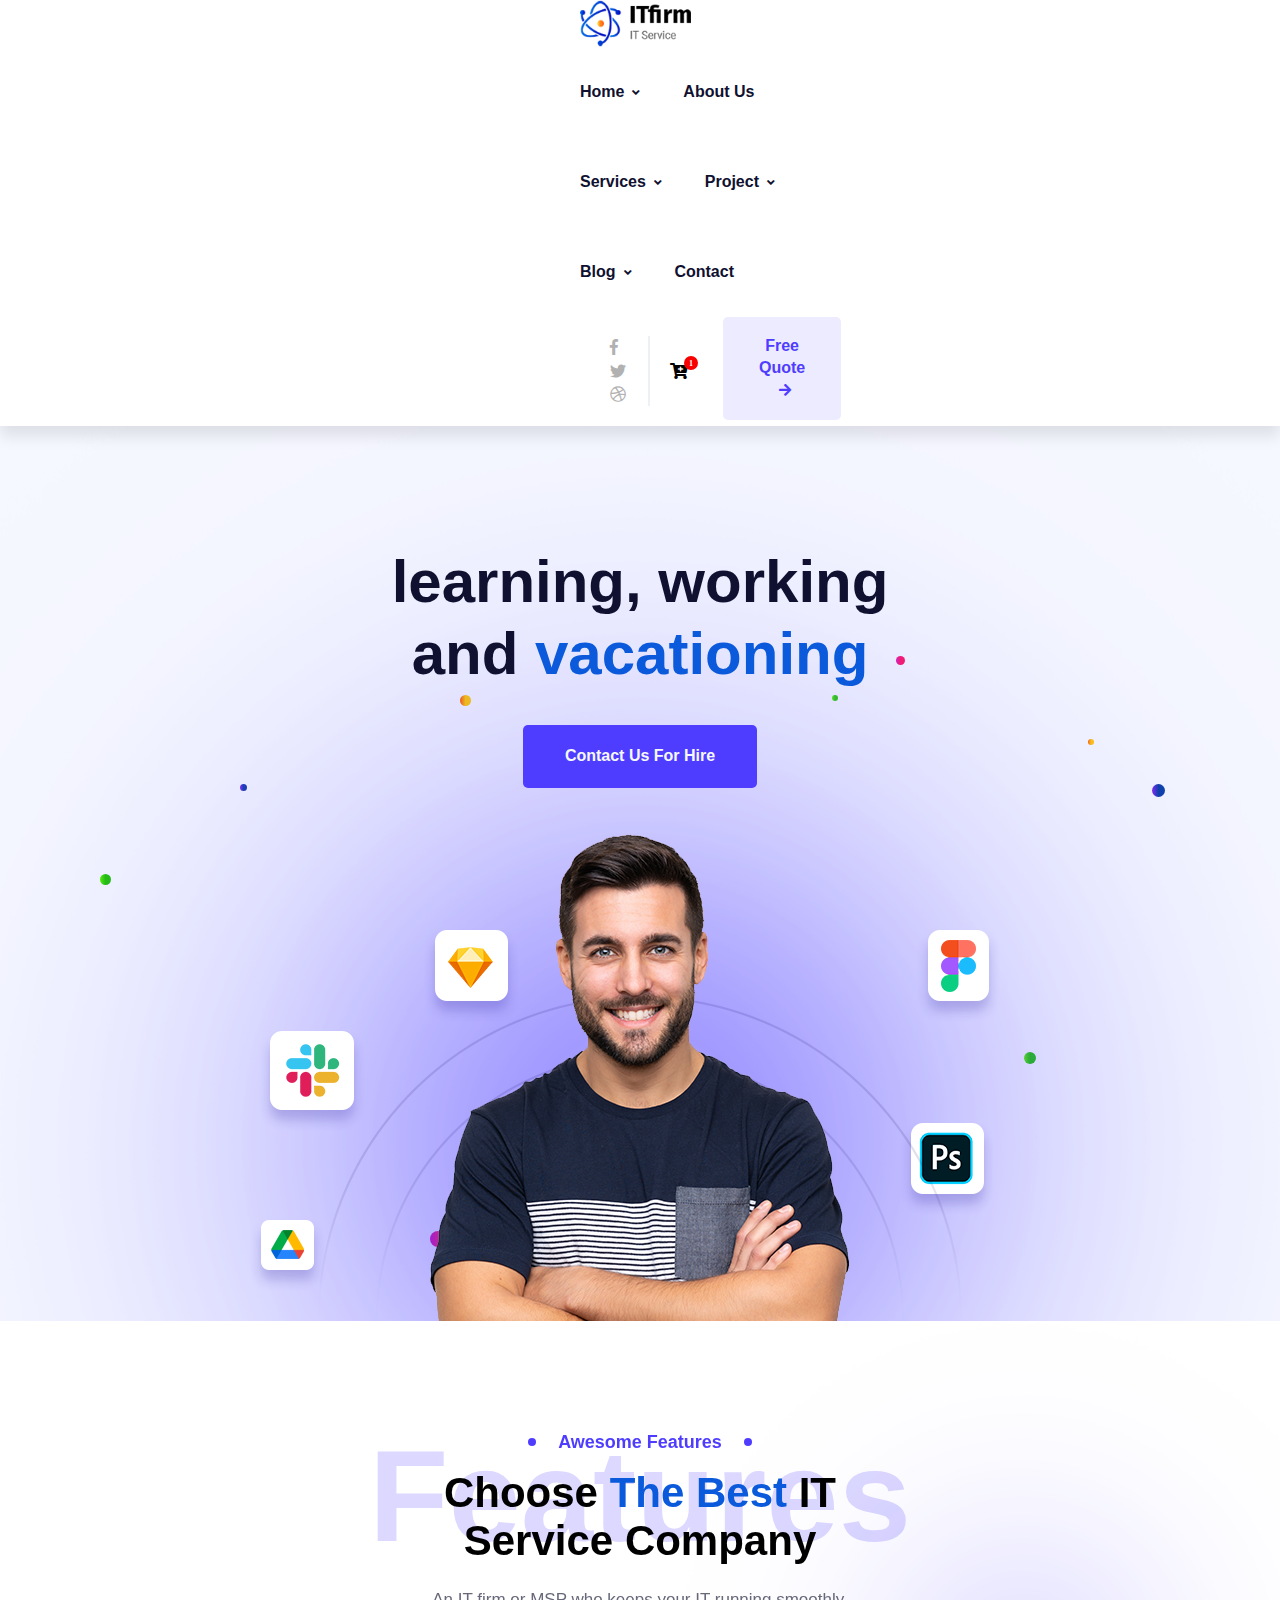
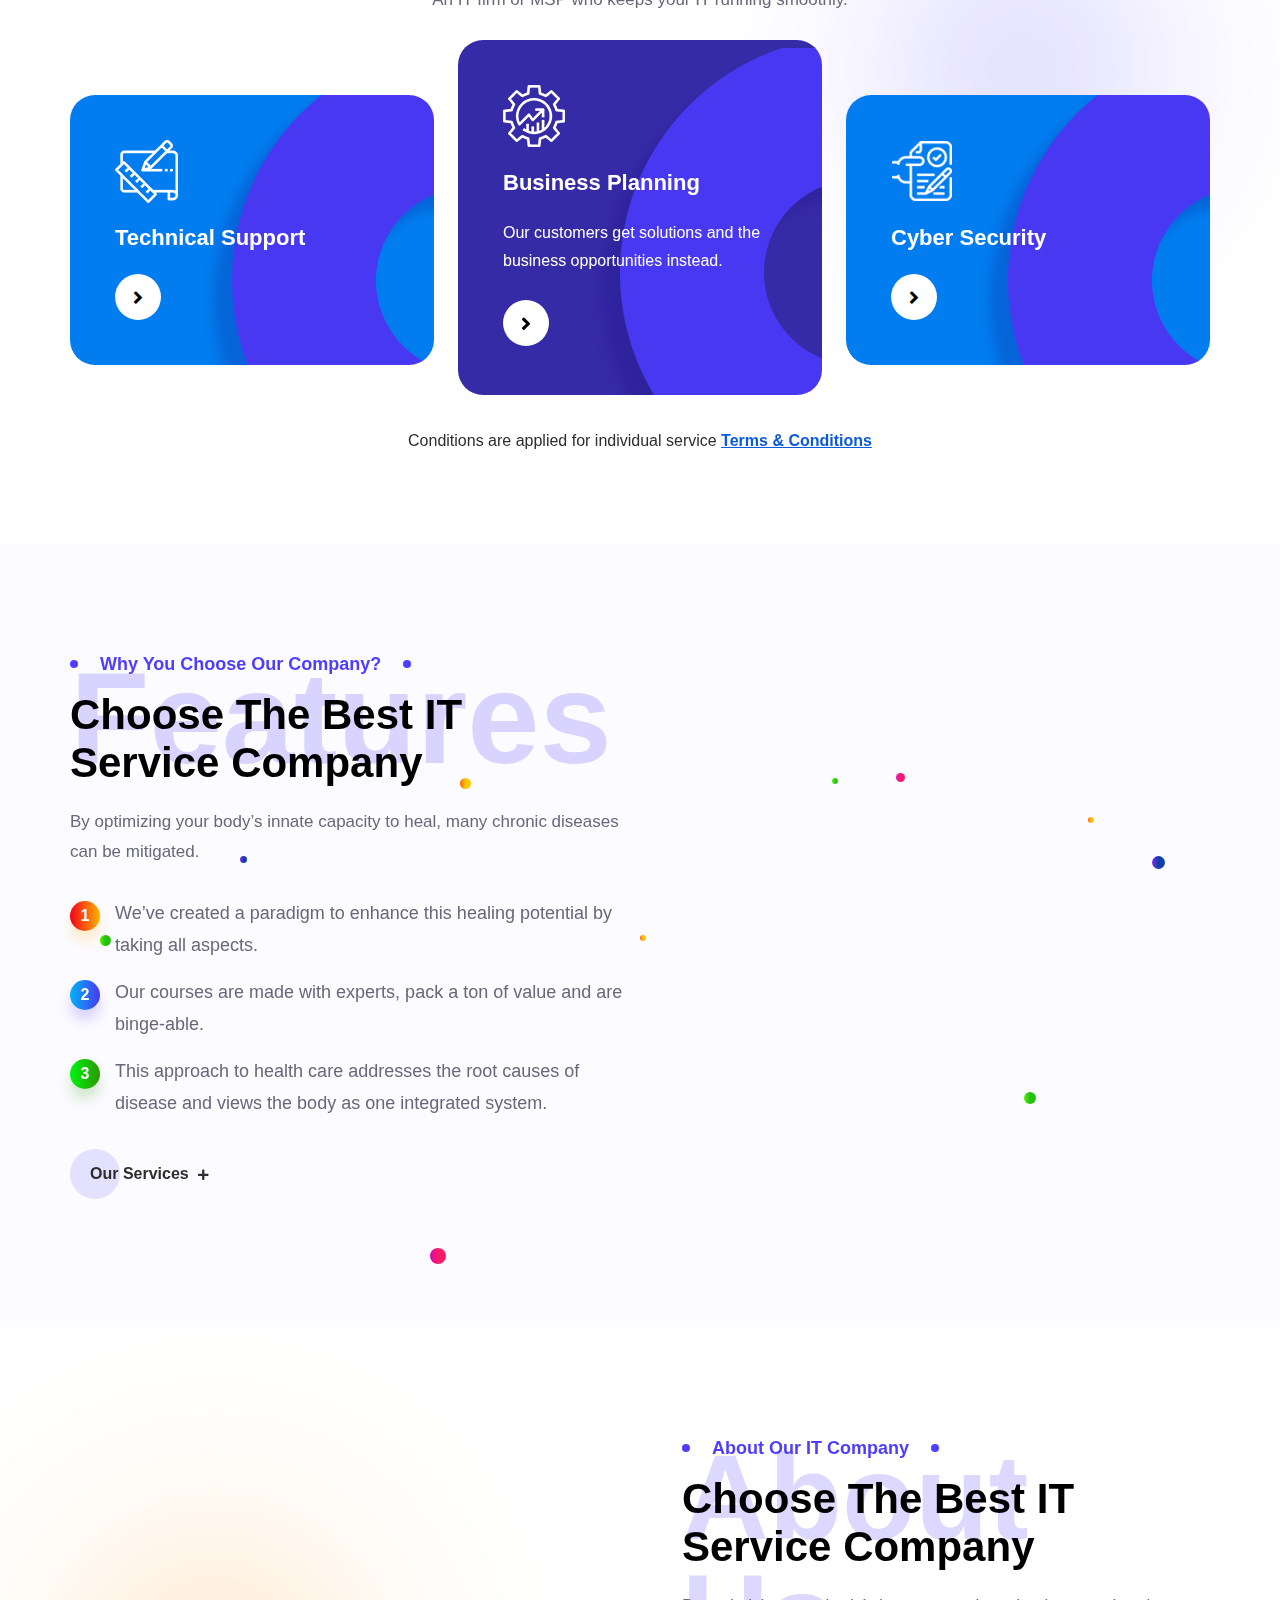
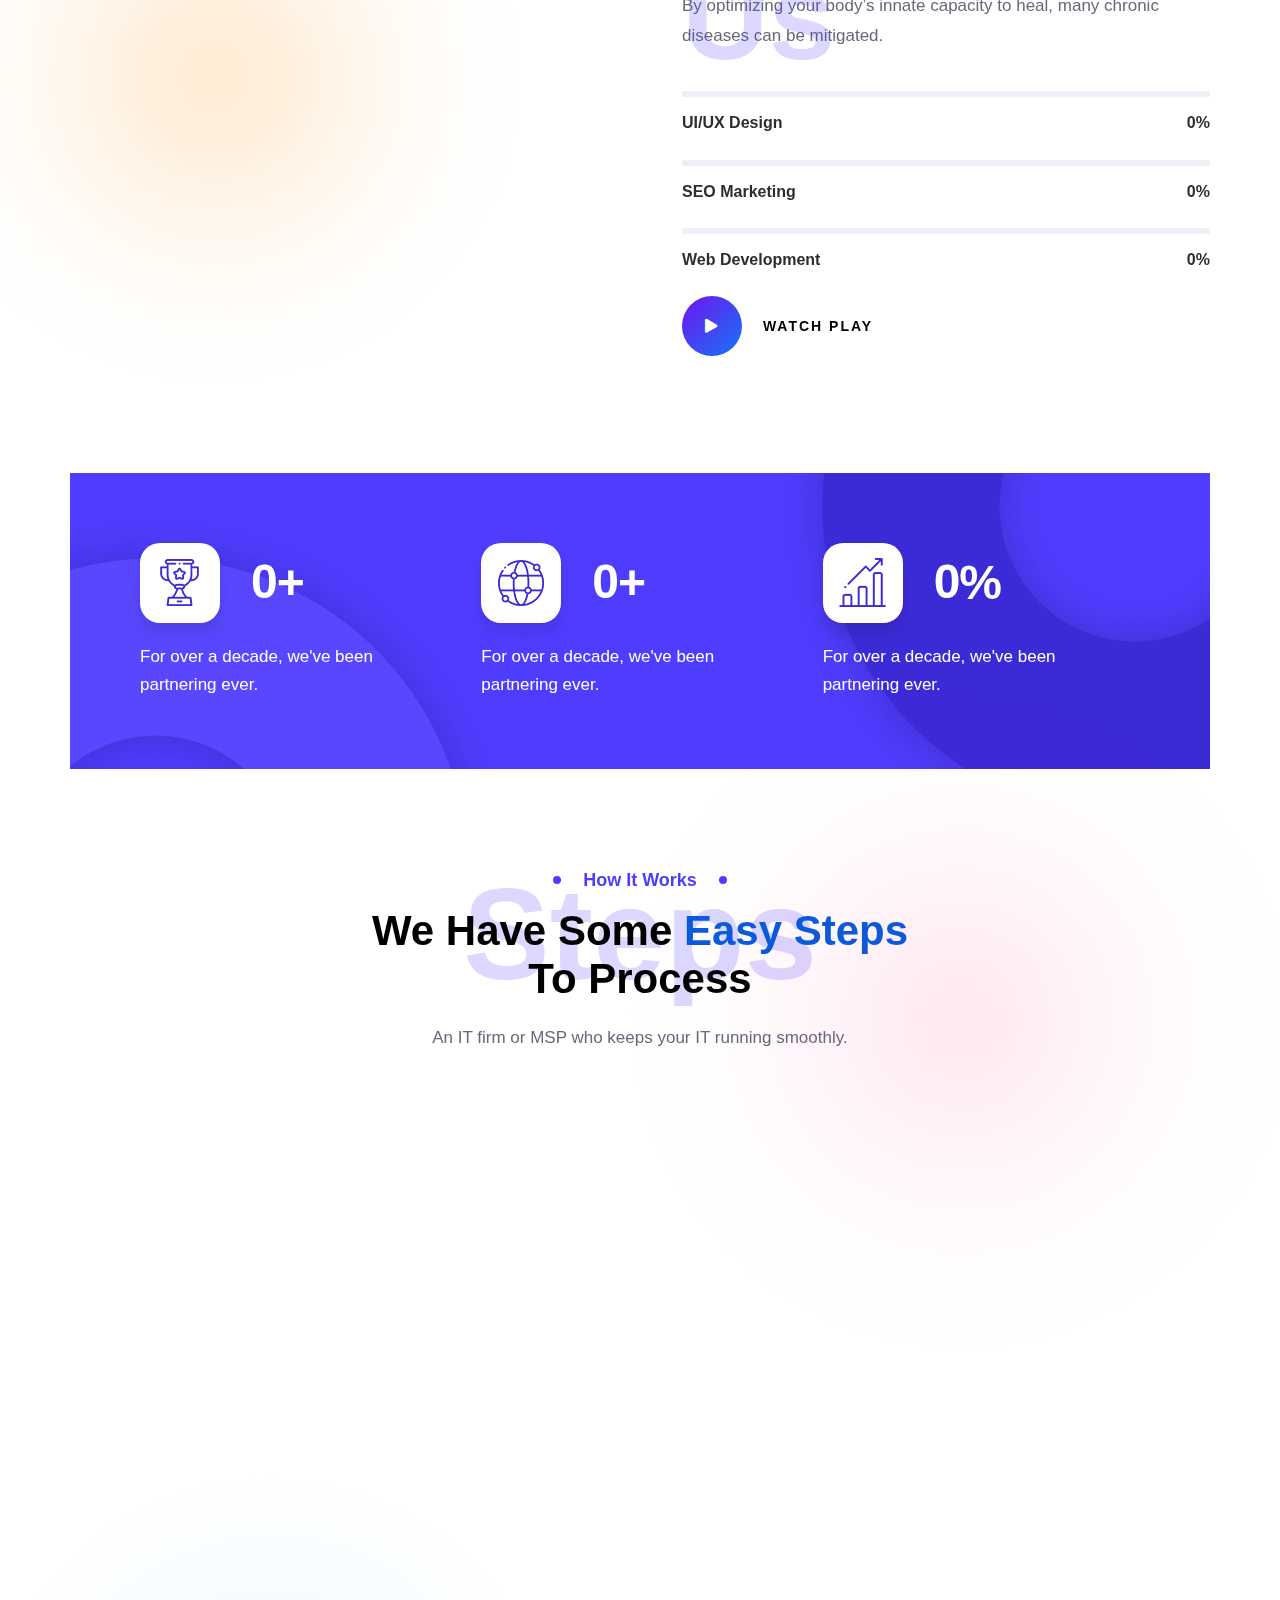
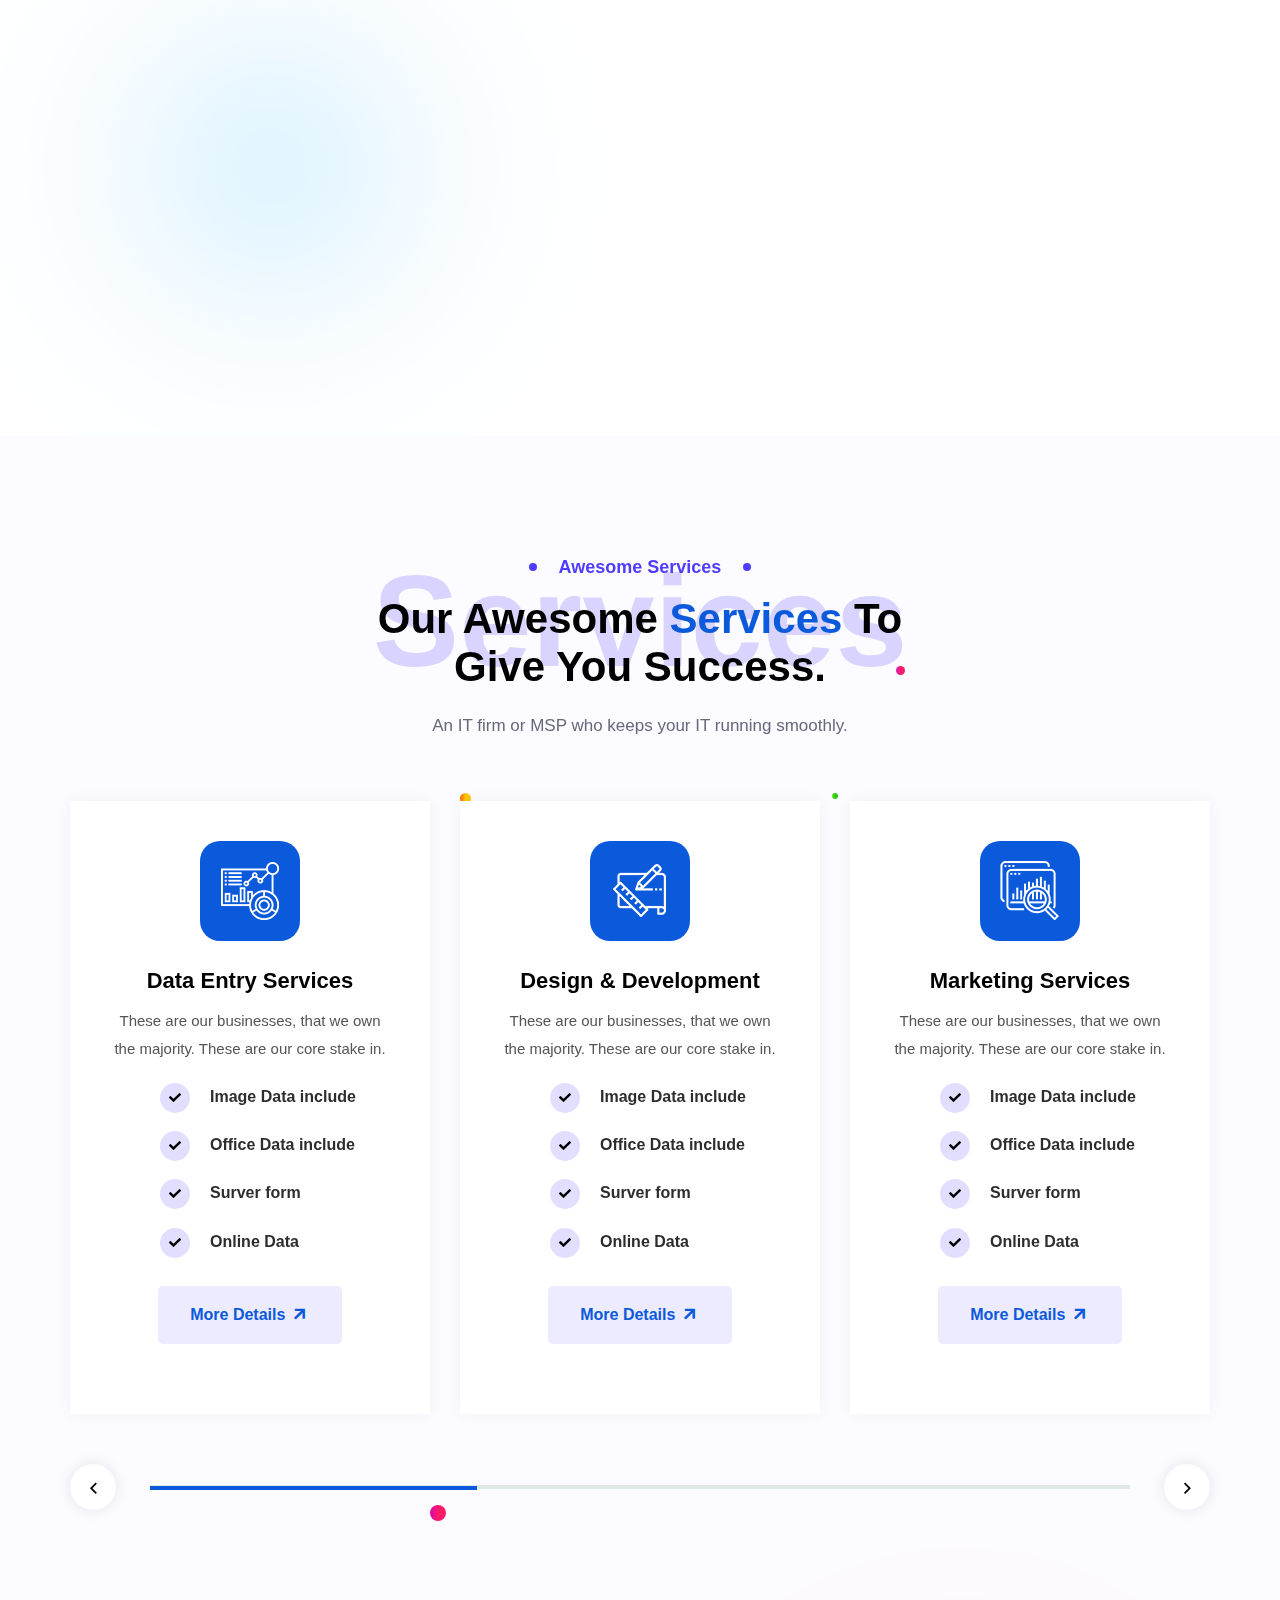
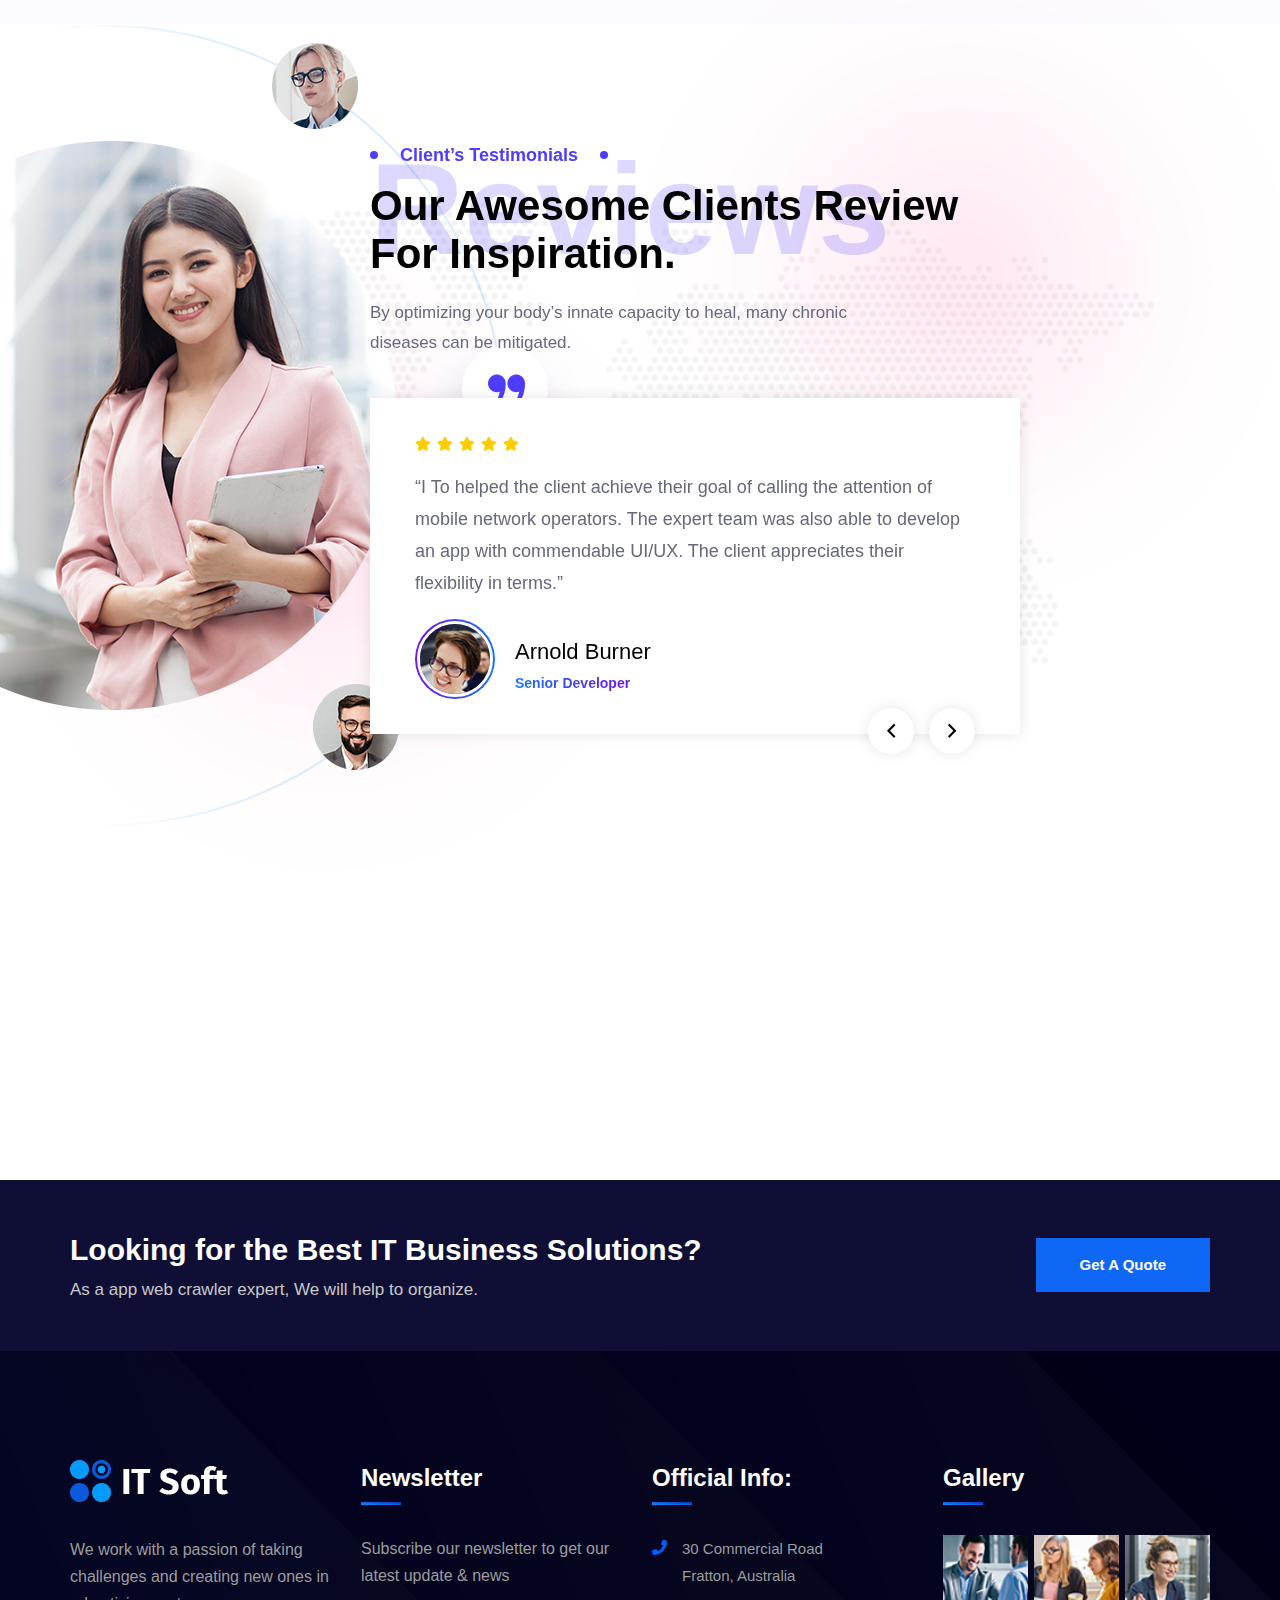
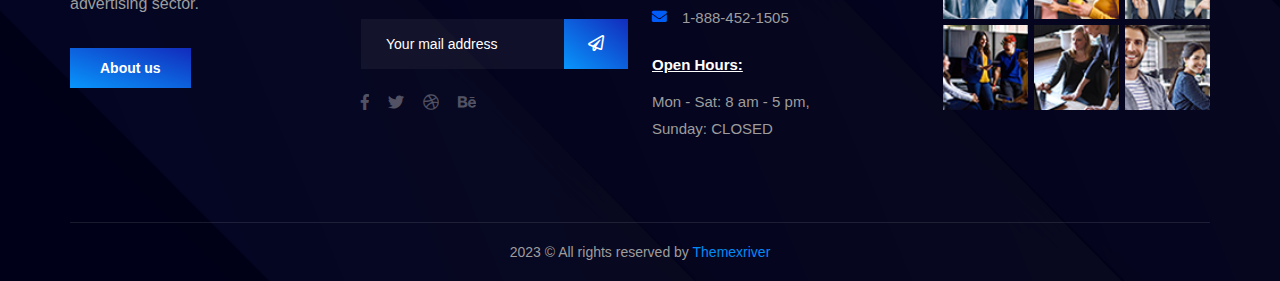
<file: it-firm/index-3.html>
﻿<!DOCTYPE html>
<html>
<head>
<meta charset="utf-8">
<title>IT-Firm IT Businees HTML-5 Template | Homepage 03</title>
<!-- Stylesheets -->
<link href="css/bootstrap.css" rel="stylesheet">
<link href="css/style.css" rel="stylesheet">
<link href="css/responsive.css" rel="stylesheet">

<link href="../css2?family=Roboto:wght@300;400;500;700;900&display=swap" rel="stylesheet">
<link href="../css2-1?family=Fira+Sans:wght@300;400;500;600;700;800;900&display=swap" rel="stylesheet">

<link href="../css2-2?family=Inter:wght@300;400;500;600;700;800;900&display=swap" rel="stylesheet">
<link href="../css2-3?family=Rubik:wght@300;400;500;600;700;800;900&display=swap" rel="stylesheet">

<link rel="shortcut icon" href="images/favicon.png" type="image/x-icon">
<link rel="icon" href="images/favicon.png" type="image/x-icon">

<!-- Responsive -->
<meta http-equiv="X-UA-Compatible" content="IE=edge">
<meta name="viewport" content="width=device-width, initial-scale=1.0, maximum-scale=1.0, user-scalable=0">

</head>

<body>
 
<div class="page-wrapper">
	
    <!-- Preloader -->
    <div class="preloader"></div>
	<!-- End Preloader -->
 	
 	<!-- Main Header / Header Style Three -->
    <header class="main-header header-style-three">
    	
		<!-- Header Upper -->
        <div class="header-upper">
            <div class="auto-container">
				<div class="inner-container d-flex justify-content-between align-items-center flex-wrap">
					<!-- Logo Box -->
					<div class="logo"><a href="index.html"><img src="images/logo-2.png" alt="" title=""></a></div>
					
					
					<div class="nav-outer d-flex justify-content-between align-items-center flex-wrap">
						
						<!-- Main Menu -->
						<nav class="main-menu show navbar-expand-md">
							<div class="navbar-header">
								<button class="navbar-toggler" type="button" data-toggle="collapse" data-target="#navbarSupportedContent" aria-controls="navbarSupportedContent" aria-expanded="false" aria-label="Toggle navigation">
									<span class="icon-bar"></span>
									<span class="icon-bar"></span>
									<span class="icon-bar"></span>
								</button>
							</div>
							
							<div class="navbar-collapse collapse clearfix" id="navbarSupportedContent">
								<ul class="navigation clearfix">
									<li class="dropdown"><a href="#">Home</a>
										<ul>
											<li><a href="index.html">Homepage One</a></li>
											<li><a href="index-2.html">Homepage Two</a></li>
											<li><a href="index-3.html">Homepage Three</a></li>
											<li><a href="index-4.html">Homepage Four</a></li>
											<li class="dropdown"><a href="#">Header Styles</a>
												<ul>
													<li><a href="index.html">Header Style One</a></li>
													<li><a href="index-2.html">Header Style Two</a></li>
													<li><a href="index-3.html">Header Style Three</a></li>
													<li><a href="index-4.html">Header Style Four</a></li>
												</ul>
											</li>
										</ul>
									</li>
									<li><a href="about.html">About Us</a></li>
									<li class="dropdown"><a href="#">Services</a>
										<ul>
											<li><a href="services.html">Services</a></li>
											<li><a href="service-detail.html">Service Detail</a></li>
										</ul>
									</li>
									<li class="dropdown"><a href="#">Project</a>
										<ul>
											<li><a href="project.html">project</a></li>
											<li><a href="project-detail.html">project Detail</a></li>
										</ul>
									</li>
									<li class="dropdown"><a href="#">Blog</a>
										<ul>
											<li><a href="blog.html">Our Blog</a></li>
											<li><a href="blog-detail.html">Blog Detail</a></li>
											<li><a href="not-found.html">Not Found</a></li>
										</ul>
									</li>
									<li><a href="contact.html">Contact</a></li>
								</ul>
							</div>
							
						</nav>
						<!-- Main Menu End-->
						
						<div class="outer-box d-flex align-items-center">
							
							<!-- Social Box -->
							<ul class="header-social_box-two">
								<li><a href="https://www.twitter.com/" class="fa-brands fa-facebook-f fa-fw"></a></li>
								<li><a href="https://www.facebook.com/" class="fa-brands fa-twitter fa-fw"></a></li>
								<li><a href="https://dribbble.com/" class="fa-solid fa-dribbble fa-fw"></a></li>
							</ul>
							
							<!-- Nav Btn -->
							<div class="nav-btn navSidebar-button fa fa-solid fa-cart-plus fa-fw">
								<span>1</span>
							</div>
							
							<!-- Button Box -->
							<div class="button-box">
								<a class="btn-style-four theme-btn btn-item" href="#">
									<div class="btn-wrap">
										<span class="text-one">Free Quote <i class="fa-solid fa-arrow-right fa-fw"></i></span>
										<span class="text-two">Free Quote <i class="fa-solid fa-arrow-right fa-fw"></i></span>
									</div>
								</a>
							</div>
							
							<!-- Mobile Navigation Toggler -->
							<div class="mobile-nav-toggler"><span class="icon fa-solid fa-bars fa-fw"></span></div>
							
						</div>
						
					</div>
					
				</div>
			</div>
		</div>
		
		<!-- Sticky Header  -->
        <div class="sticky-header">
            <div class="auto-container">
				<div class="d-flex justify-content-between align-items-center">
					<!-- Logo -->
					<div class="logo">
						<a href="index.html" title=""><img src="images/logo.png" alt="" title=""></a>
					</div>
					
					<!-- Right Col -->
					<div class="right-box d-flex align-items-center flex-wrap">
						<!-- Main Menu -->
						<nav class="main-menu">
							<!--Keep This Empty / Menu will come through Javascript-->
						</nav>
						<!-- Main Menu End-->
						
						<div class="outer-box d-flex align-items-center">
							
							<!-- Social Box -->
							<ul class="header-social_box-two">
								<li><a href="https://www.twitter.com/" class="fa-brands fa-facebook-f fa-fw"></a></li>
								<li><a href="https://www.facebook.com/" class="fa-brands fa-twitter fa-fw"></a></li>
								<li><a href="https://dribbble.com/" class="fa-solid fa-dribbble fa-fw"></a></li>
							</ul>
							
							<!-- Nav Btn -->
							<div class="nav-btn navSidebar-button fa fa-solid fa-cart-plus fa-fw">
								<span>1</span>
							</div>
							
							<!-- Button Box -->
							<div class="button-box">
								<a class="btn-style-four theme-btn btn-item" href="#">
									<div class="btn-wrap">
										<span class="text-one">Free Quote <i class="fa-solid fa-arrow-right fa-fw"></i></span>
										<span class="text-two">Free Quote <i class="fa-solid fa-arrow-right fa-fw"></i></span>
									</div>
								</a>
							</div>
							
							<!-- Mobile Navigation Toggler -->
							<div class="mobile-nav-toggler"><span class="icon fa-solid fa-bars fa-fw"></span></div>
							
						</div>
						
					</div>
					
				</div>
            </div>
        </div>
		<!-- End Sticky Menu -->
		
		<!-- Mobile Menu  -->
        <div class="mobile-menu">
            <div class="menu-backdrop"></div>
            <div class="close-btn"><span class="icon flaticon-020-x-mark"></span></div>
            <nav class="menu-box">
                <div class="nav-logo"><a href="index.html"><img src="images/logo.png" alt="" title=""></a></div>
				<!-- Search -->
				<div class="search-box">
					<form method="post" action="contact.html">
						<div class="form-group">
							<input type="search" name="search-field" value="" placeholder="SEARCH HERE" required="">
							<button type="submit"><span class="icon flaticon-001-loupe"></span></button>
						</div>
					</form>
				</div>
                <div class="menu-outer"><!--Here Menu Will Come Automatically Via Javascript / Same Menu as in Header--></div>
            </nav>
        </div>
		<!-- End Mobile Menu -->
	
    </header>
    <!-- End Main Header -->
	
	<!-- Sidebar Cart Item -->
	<div class="xs-sidebar-group info-group">
		<div class="xs-overlay xs-bg-black"></div>
		<div class="xs-sidebar-widget">
			<div class="sidebar-widget-container">
				<div class="close-button">
					<span class="fa fa-solid fa-power-off fa-fw"></span>
				</div>
				<div class="sidebar-textwidget">
					
					<!-- Sidebar Info Content -->
					<div class="sidebar-info-contents">
						<div class="content-inner">
						
							<!-- Title Box -->
							<div class="title-box">
								<h5>Shopping <span>Bag</span></h5>
								<div class="price">$15 from free economy shipping</div>
							</div>
							
							<!-- Empty Cart Box -->
							<div class="empty-cart-box">
								<!-- No Product -->
								<div class="no-cart">
									<span class="icon fa fa-solid fa-cart-plus fa-fw"></span>
									No products in cart.
								</div>
							</div>
							
							<!-- Lower Box -->
							<div class="lower-box">
								<h5>Popular <span>Suggestions</span></h5>
									
								<!-- Post Block -->
								<div class="post-block">
									<div class="inner-box">
										<div class="image">
											<img src="images/resource/post-thumb-1.jpg" alt="">
										</div>
										<h6><a href="#">Technical Support</a></h6>
										<div class="rating">
											<span class="fa fa-star"></span>
											<span class="fa fa-star"></span>
											<span class="fa fa-star"></span>
											<span class="fa fa-star"></span>
											<span class="fa fa-star"></span>
										</div>
										<div class="price-box">$125</div>
										<a class="theme-btn bag-btn" href="#">add to bag</a>
									</div>
								</div>
								
								<!-- Post Block -->
								<div class="post-block">
									<div class="inner-box">
										<div class="image">
											<img src="images/resource/post-thumb-2.jpg" alt="">
										</div>
										<h6><a href="#">Business Planning</a></h6>
										<div class="rating">
											<span class="fa fa-star"></span>
											<span class="fa fa-star"></span>
											<span class="fa fa-star"></span>
											<span class="fa fa-star"></span>
											<span class="fa fa-star"></span>
										</div>
										<div class="price-box">$205</div>
										<a class="theme-btn bag-btn" href="#">add to bag</a>
									</div>
								</div>
								
								<!-- Post Block -->
								<div class="post-block">
									<div class="inner-box">
										<div class="image">
											<img src="images/resource/post-thumb-3.jpg" alt="">
										</div>
										<h6><a href="#">Cyber Security</a></h6>
										<div class="rating">
											<span class="fa fa-star"></span>
											<span class="fa fa-star"></span>
											<span class="fa fa-star"></span>
											<span class="fa fa-star"></span>
											<span class="fa fa-star"></span>
										</div>
										<div class="price-box">$125</div>
										<a class="theme-btn bag-btn" href="#">add to bag</a>
									</div>
								</div>
								
							</div>
							
						</div>
					</div>
					
				</div>
			</div>
		</div>
	</div>
	
	<!-- Banner One -->
	<section class="banner-one">
		<div class="bubble-dotted">
            <span class="dotted dotted-1"></span>
            <span class="dotted dotted-2"></span>
            <span class="dotted dotted-3"></span>
            <span class="dotted dotted-4"></span>
            <span class="dotted dotted-5"></span>
            <span class="dotted dotted-6"></span>
            <span class="dotted dotted-7"></span>
            <span class="dotted dotted-8"></span>
            <span class="dotted dotted-9"></span>
            <span class="dotted dotted-10"></span>
        </div>
		<div class="auto-container">
			<div class="banner-one_shadow-layer" style="background-image:url(images/background/pattern-27.png)"></div>
			<div class="banner-one_icons" data-parallax='{"y" : -150}' style="background-image:url(images/icons/banner-icons.png)"></div>
			<div class="banner-one_circles" style="background-image:url(images/background/pattern-28.png)"></div>
			<!-- Content Column -->
			<h1 class="banner-one_heading">learning, working <br> and <span>vacationing</span></h1>
			<!-- Button Box -->
			<div class="banner-one_button">
				<a class="btn-style-five theme-btn btn-item" href="#">
					<div class="btn-wrap">
						<span class="text-one">Contact us for hire</span>
						<span class="text-two">Contact us for hire</span>
					</div>
				</a>
			</div>
			<div class="parallax-scene-1">
				<div class="banner-one_image" data-depth="0.15">
					<img src="images/resource/banner.png" alt="">
				</div>
			</div>
		</div>
	</section>
	<!-- End Main Slider -->
	
	<!-- Company One -->
	<section class="company-one">
		<div class="company-one_shadow" style="background-image:url(images/background/pattern-29.png)"></div>
		<div class="auto-container">
			<!-- Sec Title Three -->
			<div class="sec-title_three centered">
				<div class="sec-title_three-big_title">features</div>
				<div class="sec-title_three-title">Awesome features</div>
				<h2 class="sec-title_three-heading">Choose <span>The Best</span> IT <br> Service Company</h2>
				<div class="sec-title_three-text">An IT firm or MSP who keeps your IT running smoothly.</div>
			</div>
			<div class="row clearfix">
				
				<!-- Company One -->
				<div class="company-one_block col-lg-4 col-md-6 col-sm-12">
					<div class="company-one_block_inner" style="background-image:url(images/background/pattern-30.png)">
						<div class="company-one_block_icon"><img src="images/icons/service-12.png" alt=""></div>
						<h5 class="company-one_block_heading">Technical Support</h5>
						<a href="service-detail.html" class="theme-btn company-one_block_arrow fa fa-angle-right"></a>
						<div class="company-one_block_overlay" style="background-image:url(images/background/pattern-31.png)">
							<div class="company-one_block_icon"><img src="images/icons/service-12.png" alt=""></div>
							<h5 class="company-one_block_heading">Technical Support</h5>
							<div class="company-one_block_text">Our customers get solutions and the business opportunities instead.</div>
							<a href="service-detail.html" class="theme-btn company-one_block_arrow fa fa-angle-right"></a>
						</div>
					</div>
				</div>
				
				<!-- Company One -->
				<div class="company-one_block active col-lg-4 col-md-6 col-sm-12">
					<div class="company-one_block_inner" style="background-image:url(images/background/pattern-30.png)">
						<div class="company-one_block_icon"><img src="images/icons/service-13.png" alt=""></div>
						<h5 class="company-one_block_heading">Business Planning</h5>
						<a href="service-detail.html" class="theme-btn company-one_block_arrow fa fa-angle-right"></a>
						<div class="company-one_block_overlay" style="background-image:url(images/background/pattern-31.png)">
							<div class="company-one_block_icon"><img src="images/icons/service-13.png" alt=""></div>
							<h5 class="company-one_block_heading">Business Planning</h5>
							<div class="company-one_block_text">Our customers get solutions and the business opportunities instead.</div>
							<a href="service-detail.html" class="theme-btn company-one_block_arrow fa fa-angle-right"></a>
						</div>
					</div>
				</div>
				
				<!-- Company One -->
				<div class="company-one_block col-lg-4 col-md-6 col-sm-12">
					<div class="company-one_block_inner" style="background-image:url(images/background/pattern-30.png)">
						<div class="company-one_block_icon"><img src="images/icons/service-14.png" alt=""></div>
						<h5 class="company-one_block_heading">Cyber Security</h5>
						<a href="service-detail.html" class="theme-btn company-one_block_arrow fa fa-angle-right"></a>
						<div class="company-one_block_overlay" style="background-image:url(images/background/pattern-31.png)">
							<div class="company-one_block_icon"><img src="images/icons/service-14.png" alt=""></div>
							<h5 class="company-one_block_heading">Cyber Security</h5>
							<div class="company-one_block_text">Our customers get solutions and the business opportunities instead.</div>
							<a href="service-detail.html" class="theme-btn company-one_block_arrow fa fa-angle-right"></a>
						</div>
					</div>
				</div>
				
			</div>
			
			<div class="company-one_lower-text">Conditions are applied for individual service <a href="#">Terms & Conditions</a></div>
			
		</div>
	</section>
	<!-- End Company One -->
	
	<!-- Company One -->
	<section class="company-two">
		<div class="bubble-dotted">
            <span class="dotted dotted-1"></span>
            <span class="dotted dotted-2"></span>
            <span class="dotted dotted-3"></span>
            <span class="dotted dotted-4"></span>
            <span class="dotted dotted-5"></span>
            <span class="dotted dotted-6"></span>
            <span class="dotted dotted-7"></span>
            <span class="dotted dotted-8"></span>
            <span class="dotted dotted-9"></span>
            <span class="dotted dotted-10"></span>
        </div>
		<div class="auto-container">
			<div class="row clearfix">
				<!-- Image Column -->
				<div class="company-two_image-column col-lg-6 col-md-12 col-sm-12">
					<div class="company-two_image-inner">
						<div class="sec-title_three">
							<div class="sec-title_three-big_title">Features</div>
							<div class="sec-title_three-title">Why You choose our company?</div>
							<h2 class="sec-title_three-heading">Choose The Best IT <br> Service Company</h2>
							<div class="sec-title_three-text">By optimizing your body’s innate capacity to heal, many chronic diseases can be mitigated.</div>
						</div>
						<ul class="compant-two_list">
							<li><span>1</span>We’ve created a paradigm to enhance this healing potential by taking all aspects.</li>
							<li><span>2</span>Our courses are made with experts, pack a ton of value and are binge-able.</li>
							<li><span>3</span>This approach to health care addresses the root causes of disease and views the body as one integrated system.</li>
						</ul>
						<a href="#" class="theme-btn btn-style-six">our services <span class="fa-solid fa-plus fa-fw"></span></a>
					</div>
				</div>
				<!-- Content Column -->
				<div class="company-two_content-column col-lg-6 col-md-12 col-sm-12">
					<div class="company-two_content-inner wow fadeInRight" data-wow-delay="0ms" data-wow-duration="1500ms">
						<div class="company-two_image">
							<img src="images/resource/company.png" alt="">
						</div>
					</div>
				</div>
			</div>
		</div>
	</section>
	<!-- End Company One -->
	
	<!-- Company One -->
	<section class="about-three">
		<div class="about-three_shadow" style="background-image:url(images/background/pattern-32.png)"></div>
		<div class="auto-container">
			<div class="row clearfix">
				
				<!-- Content Column -->
				<div class="about-three_content-column col-lg-6 col-md-12 col-sm-12">
					<div class="about-three_content-inner wow fadeInLeft" data-wow-delay="0ms" data-wow-duration="1500ms">
						<div class="about-three_image">
							<img src="images/resource/about-3.png" alt="">
						</div>
					</div>
				</div>
				
				<!-- Image Column -->
				<div class="about-three_image-column col-lg-6 col-md-12 col-sm-12">
					<div class="about-three_image-inner">
						<div class="sec-title_three">
							<div class="sec-title_three-big_title">about us</div>
							<div class="sec-title_three-title">About our IT Company</div>
							<h2 class="sec-title_three-heading">Choose The Best IT <br> Service Company</h2>
							<div class="sec-title_three-text">By optimizing your body’s innate capacity to heal, many chronic diseases can be mitigated.</div>
						</div>
						
						<!-- Skills -->
						<div class="default-skills">

							<!-- Skill Item -->
							<div class="default-skill-item">
								<div class="default-skill-bar">
									<div class="default-bar-inner">
										<div class="default-bar progress-line" data-width="90">
											<div class="default-skill-percentage"></div>
										</div>
									</div>
								</div>
								<div class="default-count-box count-box"><span class="count-text" data-speed="2000" data-stop="90">0</span>%</div>
								<div class="default-skill-title">UI/UX Design</div>
							</div>

							<!-- Skill Item -->
							<div class="default-skill-item">
								<div class="default-skill-bar">
									<div class="default-bar-inner">
										<div class="default-bar progress-line" data-width="95">
											<div class="default-skill-percentage"></div>
										</div>
									</div>
								</div>
								<div class="default-count-box count-box"><span class="count-text" data-speed="2000" data-stop="95">0</span>%</div>
								<div class="default-skill-title">SEO Marketing</div>
							</div>
							
							<!-- Skill Item -->
							<div class="default-skill-item">
								<div class="default-skill-bar">
									<div class="default-bar-inner">
										<div class="default-bar progress-line" data-width="70">
											<div class="default-skill-percentage"></div>
										</div>
									</div>
								</div>
								<div class="default-count-box count-box"><span class="count-text" data-speed="2000" data-stop="70">0</span>%</div>
								<div class="default-skill-title">Web Development</div>
							</div>
							
						</div>
						
						<!-- About One Detail -->
						<a class="about-three_play lightbox-video" href="https://www.youtube.com/watch?v=kxPCFljwJws">
							<span class="fa-solid fa-play fa-fw"><i class="ripple"></i></span>
							watch play
						</a>
						
					</div>
				</div>
				
			</div>
		</div>
	</section>
	<!-- End Company One -->
	
	<!-- Counter Three -->
	<section class="counter-three">
		<div class="auto-container">
			<div class="counter-three_inner-container">
				<div class="counter-three_pattern-one" style="background-image:url(images/background/pattern-33.png)"></div>
				<div class="counter-three_pattern-two" style="background-image:url(images/background/pattern-34.png)"></div>
				
				<div class="row clearfix">
					
					<!-- Counter Column -->
					<div class="counter-three_block col-lg-4 col-md-6 col-sm-6">
						<div class="counter-three_block-inner">
							<span class="counter-three_counter-icon"><img src="images/icons/counter-1.png" alt=""></span>
							<div class="counter-three_counter"><span class="odometer" data-count="122"></span>+</div>
						</div>
						<div class="counter-three_text">For over a decade, we've been <br> partnering ever.</div>
					</div>
					
					<!-- Counter Column -->
					<div class="counter-three_block col-lg-4 col-md-6 col-sm-6">
						<div class="counter-three_block-inner">
							<span class="counter-three_counter-icon"><img src="images/icons/counter-2.png" alt=""></span>
							<div class="counter-three_counter"><span class="odometer" data-count="36"></span>+</div>
						</div>
						<div class="counter-three_text">For over a decade, we've been <br> partnering ever.</div>
					</div>
					
					<!-- Counter Column -->
					<div class="counter-three_block col-lg-4 col-md-6 col-sm-6">
						<div class="counter-three_block-inner">
							<span class="counter-three_counter-icon"><img src="images/icons/counter-3.png" alt=""></span>
							<div class="counter-three_counter"><span class="odometer" data-count="99"></span>%</div>
						</div>
						<div class="counter-three_text">For over a decade, we've been <br> partnering ever.</div>
					</div>
					
				</div>
				
			</div>
		</div>
	</section>
	<!-- End Counter Three -->
	
	<!-- Steps One -->
	<section class="steps-one">
		<div class="steps-one_shadow" style="background-image:url(images/background/pattern-35.png)"></div>
		<div class="steps-one_shadow-two" style="background-image:url(images/background/pattern-36.png)"></div>
		<div class="auto-container">
			<!-- Sec Title Three -->
			<div class="sec-title_three centered">
				<div class="sec-title_three-big_title">steps</div>
				<div class="sec-title_three-title">how it works</div>
				<h2 class="sec-title_three-heading">We have some <span>easy steps</span> <br> to process</h2>
				<div class="sec-title_three-text">An IT firm or MSP who keeps your IT running smoothly.</div>
			</div>
			<div class="steps-one_blocks-outer">
			
				<!-- Step Block One -->
				<div class="step-block_one">
					<div class="step-block_one-inner wow fadeInUp" data-wow-delay="0ms" data-wow-duration="1500ms">
						<div class="row clearfix">
							<!-- Step Block One -->
							<div class="step-block_one-content col-lg-6 col-md-12 col-sm-12">
								<div class="step-block_one-content-inner">
									<h3 class="step-block_one-title">Send us Message</h3>
									<div class="step-block_one-text">Once you’ve completed a short registration process, you can choose your first goal from TelMD’s five areas of life: Body, Energy, Mind, Mood and Spirit.</div>
									<div class="step-block_one-arrow fa-solid fa-arrow-right fa-fw"></div>
									<a href="#" class="theme-btn btn-style-six">our services <span class="fa-solid fa-plus fa-fw"></span></a>
								</div>
							</div>
							<!-- Step Block One -->
							<div class="step-block_one-number-column col-lg-6 col-md-12 col-sm-12">
								<div class="step-block_one-number-inner">
									<div class="d-flex step-block_one-number-content">
										<div class="step-block_one-number">01</div>
										<span class="step-one_icon"><img src="images/icons/step-1.png" alt=""></span>
									</div>
								</div>
							</div>
						</div>
					</div>
				</div>
				
				<!-- Step Block One -->
				<div class="step-block_one">
					<div class="step-block_one-inner wow fadeInUp" data-wow-delay="0ms" data-wow-duration="1500ms">
						<div class="row clearfix">
							<!-- Step Block One -->
							<div class="step-block_one-content col-lg-6 col-md-12 col-sm-12">
								<div class="step-block_one-content-inner">
									<h3 class="step-block_one-title">Discuss With Us</h3>
									<div class="step-block_one-text">Once you’ve completed a short registration process, you can choose your first goal from TelMD’s five areas of life: Body, Energy, Mind, Mood and Spirit.</div>
									<div class="step-block_one-arrow fa-solid fa-arrow-right fa-fw"></div>
									<a href="#" class="theme-btn btn-style-six">Open a ticket <span class="fa-solid fa-plus fa-fw"></span></a>
								</div>
							</div>
							<!-- Step Block One -->
							<div class="step-block_one-number-column col-lg-6 col-md-12 col-sm-12">
								<div class="step-block_one-number-inner">
									<div class="d-flex step-block_one-number-content">
										<div class="step-block_one-number">02</div>
										<span class="step-one_icon"><img src="images/icons/step-2.png" alt=""></span>
									</div>
								</div>
							</div>
						</div>
					</div>
				</div>
				
				<!-- Step Block One -->
				<div class="step-block_one">
					<div class="step-block_one-inner wow fadeInUp" data-wow-delay="0ms" data-wow-duration="1500ms">
						<div class="row clearfix">
							<!-- Step Block One -->
							<div class="step-block_one-content col-lg-6 col-md-12 col-sm-12">
								<div class="step-block_one-content-inner">
									<h3 class="step-block_one-title">Make a Payment!</h3>
									<div class="step-block_one-text">Once you’ve completed a short registration process, you can choose your first goal from TelMD’s five areas of life: Body, Energy, Mind, Mood and Spirit.</div>
									<div class="step-block_one-arrow fa-solid fa-arrow-right fa-fw"></div>
									<a href="#" class="theme-btn btn-style-six">contact us <span class="fa-solid fa-plus fa-fw"></span></a>
								</div>
							</div>
							<!-- Step Block One -->
							<div class="step-block_one-number-column col-lg-6 col-md-12 col-sm-12">
								<div class="step-block_one-number-inner">
									<div class="d-flex step-block_one-number-content">
										<div class="step-block_one-number">03</div>
										<span class="step-one_icon"><img src="images/icons/step-3.png" alt=""></span>
									</div>
								</div>
							</div>
						</div>
					</div>
				</div>
			
			</div>
		</div>
	</section>
	<!-- End Steps One -->
	
	<!-- Services Two -->
	<section class="services-two">
		<div class="bubble-dotted">
            <span class="dotted dotted-1"></span>
            <span class="dotted dotted-2"></span>
            <span class="dotted dotted-3"></span>
            <span class="dotted dotted-4"></span>
            <span class="dotted dotted-5"></span>
            <span class="dotted dotted-6"></span>
            <span class="dotted dotted-7"></span>
            <span class="dotted dotted-8"></span>
            <span class="dotted dotted-9"></span>
            <span class="dotted dotted-10"></span>
        </div>
		<div class="auto-container">
			<!-- Sec Title Three -->
			<div class="sec-title_three centered">
				<div class="sec-title_three-big_title">Services</div>
				<div class="sec-title_three-title">Awesome Services</div>
				<h2 class="sec-title_three-heading">Our Awesome <span>services</span> to <br> give you success.</h2>
				<div class="sec-title_three-text">An IT firm or MSP who keeps your IT running smoothly.</div>
			</div>
			<div class="services-carousel owl-carousel owl-theme">
				
				<!-- Service Block Four -->
				<div class="service-block_four">
					<div class="service-block_four-inner">
						<span class="service-block_four-icon"><img src="images/icons/service-15.png" alt=""></span>
						<h5 class="service-block_four-title">Data Entry Services</h5>
						<div class="service-block_four-text">These are our businesses, that we own the majority. These are our core stake in.</div>
						<ul class="service-block_four-list">
							<li>Image Data include</li>
							<li>Office Data include</li>
							<li>Surver form</li>
							<li>Online Data</li>
						</ul>
						<div class="service-block_four-button">
							<a href="#" class="theme-btn more-detail">More Details <span class="arrow fa-solid fa-arrow-right fa-fw"></span></a>
						</div>
					</div>
				</div>
				
				<!-- Service Block Four -->
				<div class="service-block_four">
					<div class="service-block_four-inner">
						<span class="service-block_four-icon"><img src="images/icons/service-16.png" alt=""></span>
						<h5 class="service-block_four-title">Design & Development</h5>
						<div class="service-block_four-text">These are our businesses, that we own the majority. These are our core stake in.</div>
						<ul class="service-block_four-list">
							<li>Image Data include</li>
							<li>Office Data include</li>
							<li>Surver form</li>
							<li>Online Data</li>
						</ul>
						<div class="service-block_four-button">
							<a href="#" class="theme-btn more-detail">More Details <span class="arrow fa-solid fa-arrow-right fa-fw"></span></a>
						</div>
					</div>
				</div>
				
				<!-- Service Block Four -->
				<div class="service-block_four">
					<div class="service-block_four-inner">
						<span class="service-block_four-icon"><img src="images/icons/service-17.png" alt=""></span>
						<h5 class="service-block_four-title">Marketing Services</h5>
						<div class="service-block_four-text">These are our businesses, that we own the majority. These are our core stake in.</div>
						<ul class="service-block_four-list">
							<li>Image Data include</li>
							<li>Office Data include</li>
							<li>Surver form</li>
							<li>Online Data</li>
						</ul>
						<div class="service-block_four-button">
							<a href="#" class="theme-btn more-detail">More Details <span class="arrow fa-solid fa-arrow-right fa-fw"></span></a>
						</div>
					</div>
				</div>
				
				<!-- Service Block Four -->
				<div class="service-block_four">
					<div class="service-block_four-inner">
						<span class="service-block_four-icon"><img src="images/icons/service-15.png" alt=""></span>
						<h5 class="service-block_four-title">Data Entry Services</h5>
						<div class="service-block_four-text">These are our businesses, that we own the majority. These are our core stake in.</div>
						<ul class="service-block_four-list">
							<li>Image Data include</li>
							<li>Office Data include</li>
							<li>Surver form</li>
							<li>Online Data</li>
						</ul>
						<div class="service-block_four-button">
							<a href="#" class="theme-btn more-detail">More Details <span class="arrow fa-solid fa-arrow-right fa-fw"></span></a>
						</div>
					</div>
				</div>
				
				<!-- Service Block Four -->
				<div class="service-block_four">
					<div class="service-block_four-inner">
						<span class="service-block_four-icon"><img src="images/icons/service-16.png" alt=""></span>
						<h5 class="service-block_four-title">Design & Development</h5>
						<div class="service-block_four-text">These are our businesses, that we own the majority. These are our core stake in.</div>
						<ul class="service-block_four-list">
							<li>Image Data include</li>
							<li>Office Data include</li>
							<li>Surver form</li>
							<li>Online Data</li>
						</ul>
						<div class="service-block_four-button">
							<a href="#" class="theme-btn more-detail">More Details <span class="arrow fa-solid fa-arrow-right fa-fw"></span></a>
						</div>
					</div>
				</div>
				
				<!-- Service Block Four -->
				<div class="service-block_four">
					<div class="service-block_four-inner">
						<span class="service-block_four-icon"><img src="images/icons/service-17.png" alt=""></span>
						<h5 class="service-block_four-title">Marketing Services</h5>
						<div class="service-block_four-text">These are our businesses, that we own the majority. These are our core stake in.</div>
						<ul class="service-block_four-list">
							<li>Image Data include</li>
							<li>Office Data include</li>
							<li>Surver form</li>
							<li>Online Data</li>
						</ul>
						<div class="service-block_four-button">
							<a href="#" class="theme-btn more-detail">More Details <span class="arrow fa-solid fa-arrow-right fa-fw"></span></a>
						</div>
					</div>
				</div>
				
			</div>
		</div>
	</section>
	<!-- End Services Two -->
	
	<!-- Testimonial Section -->
	<section class="testimonial-section-two" style="background-image: url(images/background/map.png)">
		<div class="testimonial-section-two_shadow" style="background-image:url(images/background/pattern-35.png)"></div>
		<div class="testimonial-section-two_shadow-two" style="background-image:url(images/background/pattern-35.png)"></div>
		<div class="auto-container">
			<div class="side-image">
				<img src="images/resource/testimonial.png" alt="">
			</div>
			<div class="inner-container">
				
				<!-- Sec Title -->
				<div class="sec-title_three">
					<div class="sec-title_three-big_title">reviews</div>
					<div class="sec-title_three-title">Client’s Testimonials</div>
					<h2 class="sec-title_three-heading">Our awesome clients review <br> for inspiration.</h2>
					<div class="sec-title_three-text">By optimizing your body’s innate capacity to heal, many chronic <br> diseases can be mitigated.</div>
				</div>
				
				<div class="carousel-outer">
				<div class="single-item-carousel owl-carousel owl-theme">
						
					<!-- Testimonial Block -->
					<div class="testimonial-block">
						<div class="inner-box">
							<div class="rating">
								<span class="fa fa-star"></span>
								<span class="fa fa-star"></span>
								<span class="fa fa-star"></span>
								<span class="fa fa-star"></span>
								<span class="fa fa-star"></span>
							</div>
							<div class="text">“I To helped the client achieve their goal of calling the attention of mobile network operators. The expert team was also able to develop an app with commendable UI/UX. The client appreciates their flexibility in terms.”</div>
						</div>
						<div class="author-box">
							<div class="box-inner">
								<span class="author-image">
									<img src="images/resource/author-1.jpg" alt="">
								</span>
								<h5>Arnold Burner</h5>
								<div class="designation">Senior Developer</div>
							</div>
						</div>
					</div>
					
					<!-- Testimonial Block -->
					<div class="testimonial-block">
						<div class="inner-box">
							<div class="rating">
								<span class="fa fa-star"></span>
								<span class="fa fa-star"></span>
								<span class="fa fa-star"></span>
								<span class="fa fa-star"></span>
								<span class="fa fa-star"></span>
							</div>
							<div class="text">“I To helped the client achieve their goal of calling the attention of mobile network operators. The expert team was also able to develop an app with commendable UI/UX. The client appreciates their flexibility in terms.”</div>
						</div>
						<div class="author-box">
							<div class="box-inner">
								<span class="author-image">
									<img src="images/resource/author-1.jpg" alt="">
								</span>
								<h5>Arnold Burner</h5>
								<div class="designation">Senior Developer</div>
							</div>
						</div>
					</div>
					
					<!-- Testimonial Block -->
					<div class="testimonial-block">
						<div class="inner-box">
							<div class="rating">
								<span class="fa fa-star"></span>
								<span class="fa fa-star"></span>
								<span class="fa fa-star"></span>
								<span class="fa fa-star"></span>
								<span class="fa fa-star"></span>
							</div>
							<div class="text">“I To helped the client achieve their goal of calling the attention of mobile network operators. The expert team was also able to develop an app with commendable UI/UX. The client appreciates their flexibility in terms.”</div>
						</div>
						<div class="author-box">
							<div class="box-inner">
								<span class="author-image">
									<img src="images/resource/author-1.jpg" alt="">
								</span>
								<h5>Arnold Burner</h5>
								<div class="designation">Senior Developer</div>
							</div>
						</div>
					</div>
					
				</div>
				</div>
				
			</div>
		</div>
	</section>
	<!-- End Testimonial Section -->
	
	<!-- Clients Two -->
	<section class="clients-two wow fadeInUp" data-wow-delay="0ms" data-wow-duration="1500ms">
		<div class="auto-container">
			<div class="clients-two_inner-container" style="background-image: url(images/background/pattern-37.png)">
				<h2 class="clients-two_title">Our Trusted <span>Partners</span></h2>
				
				<!-- Sponsors Carousel -->
				<ul class="sponsors-carousel owl-carousel owl-theme">
					<li class="slide-item"><figure class="client-one_image-box-two"><a href="#"><img src="images/clients/9.png" alt=""></a></figure></li>
					<li class="slide-item"><figure class="client-one_image-box-two"><a href="#"><img src="images/clients/10.png" alt=""></a></figure></li>
					<li class="slide-item"><figure class="client-one_image-box-two"><a href="#"><img src="images/clients/11.png" alt=""></a></figure></li>
					<li class="slide-item"><figure class="client-one_image-box-two"><a href="#"><img src="images/clients/12.png" alt=""></a></figure></li>
					<li class="slide-item"><figure class="client-one_image-box-two"><a href="#"><img src="images/clients/13.png" alt=""></a></figure></li>
					<li class="slide-item"><figure class="client-one_image-box-two"><a href="#"><img src="images/clients/14.png" alt=""></a></figure></li>
					<li class="slide-item"><figure class="client-one_image-box-two"><a href="#"><img src="images/clients/9.png" alt=""></a></figure></li>
					<li class="slide-item"><figure class="client-one_image-box-two"><a href="#"><img src="images/clients/10.png" alt=""></a></figure></li>
					<li class="slide-item"><figure class="client-one_image-box-two"><a href="#"><img src="images/clients/11.png" alt=""></a></figure></li>
					<li class="slide-item"><figure class="client-one_image-box-two"><a href="#"><img src="images/clients/12.png" alt=""></a></figure></li>
				</ul>
				
			</div>
		</div>
	</section>
	<!-- End Clients Two -->
	
	<!-- CTA One -->
	<section class="cta-one">
		<div class="auto-container">
			<div class="d-flex justify-content-between align-items-center flex-wrap">
				<div class="left-box">
					<h3 class="cta-one_heading">Looking for the Best IT Business Solutions?</h3>
					<div class="cta-one_text">As a app web crawler expert, We will help to organize.</div>
				</div>
				<div class="right-box">
					<a class="cta-one_btn theme-btn" href="contact.html">get a quote</a>
				</div>
			</div>
		</div>
	</section>
	<!-- End CTA One -->
	
	<!-- Footer -->
	<footer class="main-footer" style="background-image:url(images/background/pattern-11.png)">
		<div class="auto-container">
			<!-- Widgets Section -->
			<div class="widgets-section">
				<div class="row clearfix">
					
					<!-- Big Column -->
					<div class="big-column col-lg-6 col-md-12 col-sm-12">
						<div class="row clearfix">
							
							<!-- Footer Column -->
							<div class="footer-column col-lg-6 col-md-6 col-sm-12">
								<div class="footer-widget logo-widget">
									<div class="logo">
										<a href="index.html"><img src="images/footer-logo.png" alt=""></a>
									</div>
									<div class="text">We work with a passion of taking challenges and creating new ones in advertising sector.</div>
									<a href="#" class="theme-btn about-btn">About us</a>
								</div>
							</div>
							
							<!-- Footer Column -->
							<div class="footer-column col-lg-6 col-md-6 col-sm-12">
								<div class="footer-widget newsletter-widget">
									<h4>Newsletter</h4>
									<div class="text">Subscribe our newsletter to get our latest update & news</div>
									
									<!-- Email Box -->
									<div class="email-box">
										<form method="post" action="contact.html">
											<div class="form-group">
												<input type="email" name="search-field" value="" placeholder="Your mail address" required="">
												<button type="submit"><span class="icon fa-solid fa-paper-plane fa-fw"></span></button>
											</div>
										</form>
									</div>
									
									<!-- Social Box -->
									<ul class="social-box">
										<li><a href="https://www.twitter.com/" class="fa-brands fa-facebook-f fa-fw"></a></li>
										<li><a href="https://www.facebook.com/" class="fa-brands fa-twitter fa-fw"></a></li>
										<li><a href="https://dribbble.com/" class="fa-solid fa-dribbble fa-fw"></a></li>
										<li><a href="https://behance.com/" class="fa-solid fa-behance fa-fw"></a></li>
									</ul>
									<!-- End Social Box -->
									
								</div>
							</div>
							
						</div>
					</div>
					
					<!-- Big Column -->
					<div class="big-column col-lg-6 col-md-12 col-sm-12">
						<div class="row clearfix">
							
							<!-- Footer Column -->
							<div class="footer-column col-lg-6 col-md-6 col-sm-12">
								<div class="footer-widget contact-widget">
									<h4>Official info:</h4>
									<ul class="contact-list">
										<li><span class="icon fa fa-phone"></span> 30 Commercial Road <br> Fratton, Australia</li>
										<li><span class="icon fa fa-envelope"></span> 1-888-452-1505</li>
									</ul>
									<div class="timing">
										<strong>Open Hours: </strong>
										Mon - Sat: 8 am - 5 pm, <br> Sunday: CLOSED
									</div>
								</div>
							</div>
							
							<!-- Footer Column -->
							<div class="footer-column col-lg-6 col-md-6 col-sm-12">
								<div class="footer-widget instagram-widget">
									<h4>Gallery</h4>
									<div class="widget-content">
										<div class="images-outer clearfix">
											<!--Image Box-->
											<figure class="image-box"><a class="lightbox-image" href="images/gallery/project-1.jpg"><img src="images/gallery/footer-gallery-thumb-1.jpg" alt=""></a></figure>
											<!--Image Box-->
											<figure class="image-box"><a class="lightbox-image" href="images/gallery/project-2.jpg"><img src="images/gallery/footer-gallery-thumb-2.jpg" alt=""></a></figure>
											<!--Image Box-->
											<figure class="image-box"><a class="lightbox-image" href="images/gallery/project-3.jpg"><img src="images/gallery/footer-gallery-thumb-3.jpg" alt=""></a></figure>
											<!--Image Box-->
											<figure class="image-box"><a class="lightbox-image" href="images/gallery/project-4.jpg"><img src="images/gallery/footer-gallery-thumb-4.jpg" alt=""></a></figure>
											<!--Image Box-->
											<figure class="image-box"><a class="lightbox-image" href="images/gallery/project-5.jpg"><img src="images/gallery/footer-gallery-thumb-5.jpg" alt=""></a></figure>
											<!--Image Box-->
											<figure class="image-box"><a class="lightbox-image" href="images/gallery/project-6.jpg"><img src="images/gallery/footer-gallery-thumb-6.jpg" alt=""></a></figure>
										</div>
									</div>
								</div>
							</div>
							
						</div>
					</div>
					
				</div>
			</div>
			
			<div class="footer-bottom">
				<div class="copyright">2023 &copy; All rights reserved by <a href="#">Themexriver</a></div>
			</div>
			
		</div>
	</footer>
	<!-- Footer -->
	
	<!-- Search Popup -->
	<div class="search-popup">
		<div class="color-layer"></div>
		<button class="close-search"><span class="fa-solid fa-power-off fa-fw"></span></button>
		<form method="post" action="blog.html">
			<div class="form-group">
				<input type="search" name="search-field" value="" placeholder="Search Here" required="">
				<button class="fa-solid fa-paper-plane fa-fw" type="submit"></button>
			</div>
		</form>
	</div>
	<!-- End Search Popup -->
	
</div>
<!-- End PageWrapper -->

<!-- Scroll To Top -->
<div class="scroll-to-top scroll-to-target" data-target="html"><span class="fa fa-angle-double-up"></span></div>

<script src="js/jquery.js"></script>
<script src="js/appear.js"></script>
<script src="js/owl.js"></script>
<script src="js/wow.js"></script>
<script src="js/odometer.js"></script>
<script src="js/nav-tool.js"></script>
<script src="js/mixitup.js"></script>
<script src="js/popper.min.js"></script>
<script src="js/parallax.min.js"></script>
<script src="js/parallax-scroll.js"></script>
<script src="js/bootstrap.min.js"></script>
<script src="js/tilt.jquery.min.js"></script>
<script src="js/magnific-popup.min.js"></script>

<script src="js/script.js"></script>

<!--[if lt IE 9]><script src="https://cdnjs.cloudflare.com/ajax/libs/html5shiv/3.7.3/html5shiv.js"></script><![endif]-->
<!--[if lt IE 9]><script src="js/respond.js"></script><![endif]-->

</body>
</html>
</file>
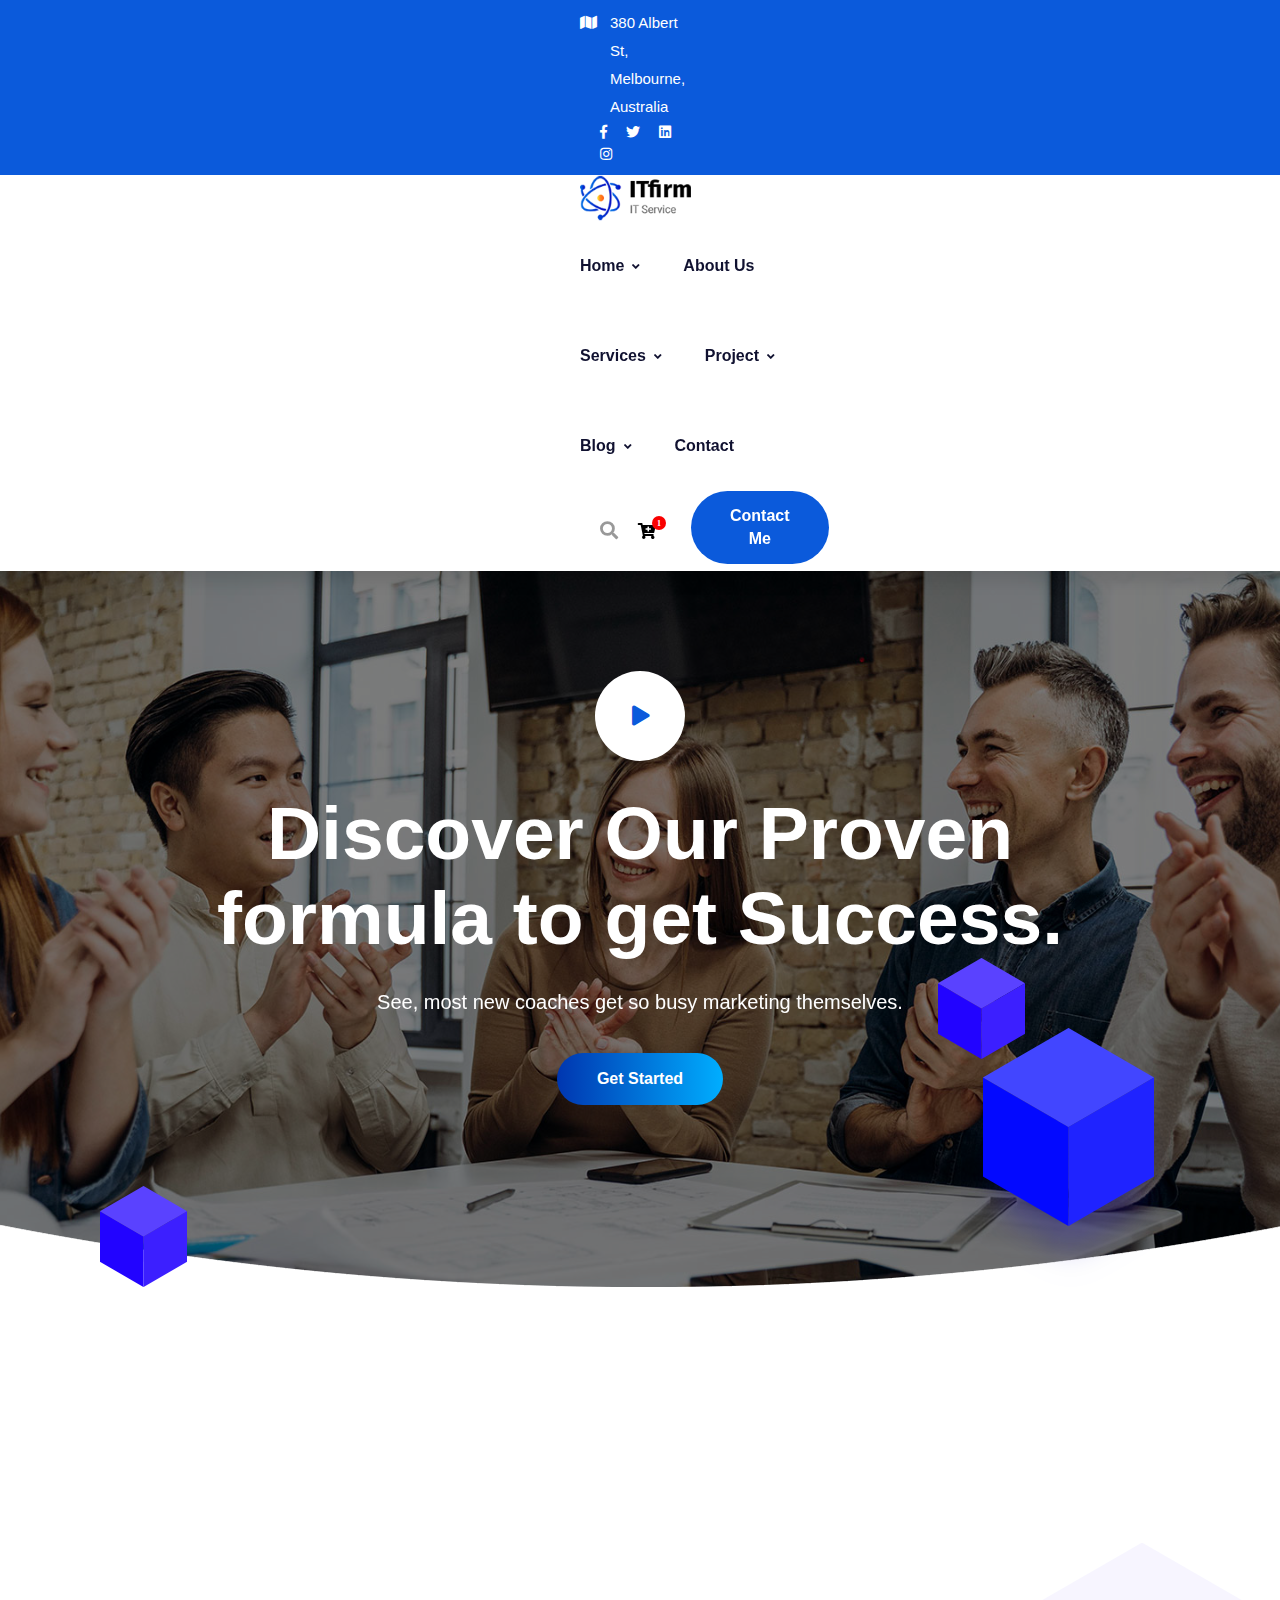
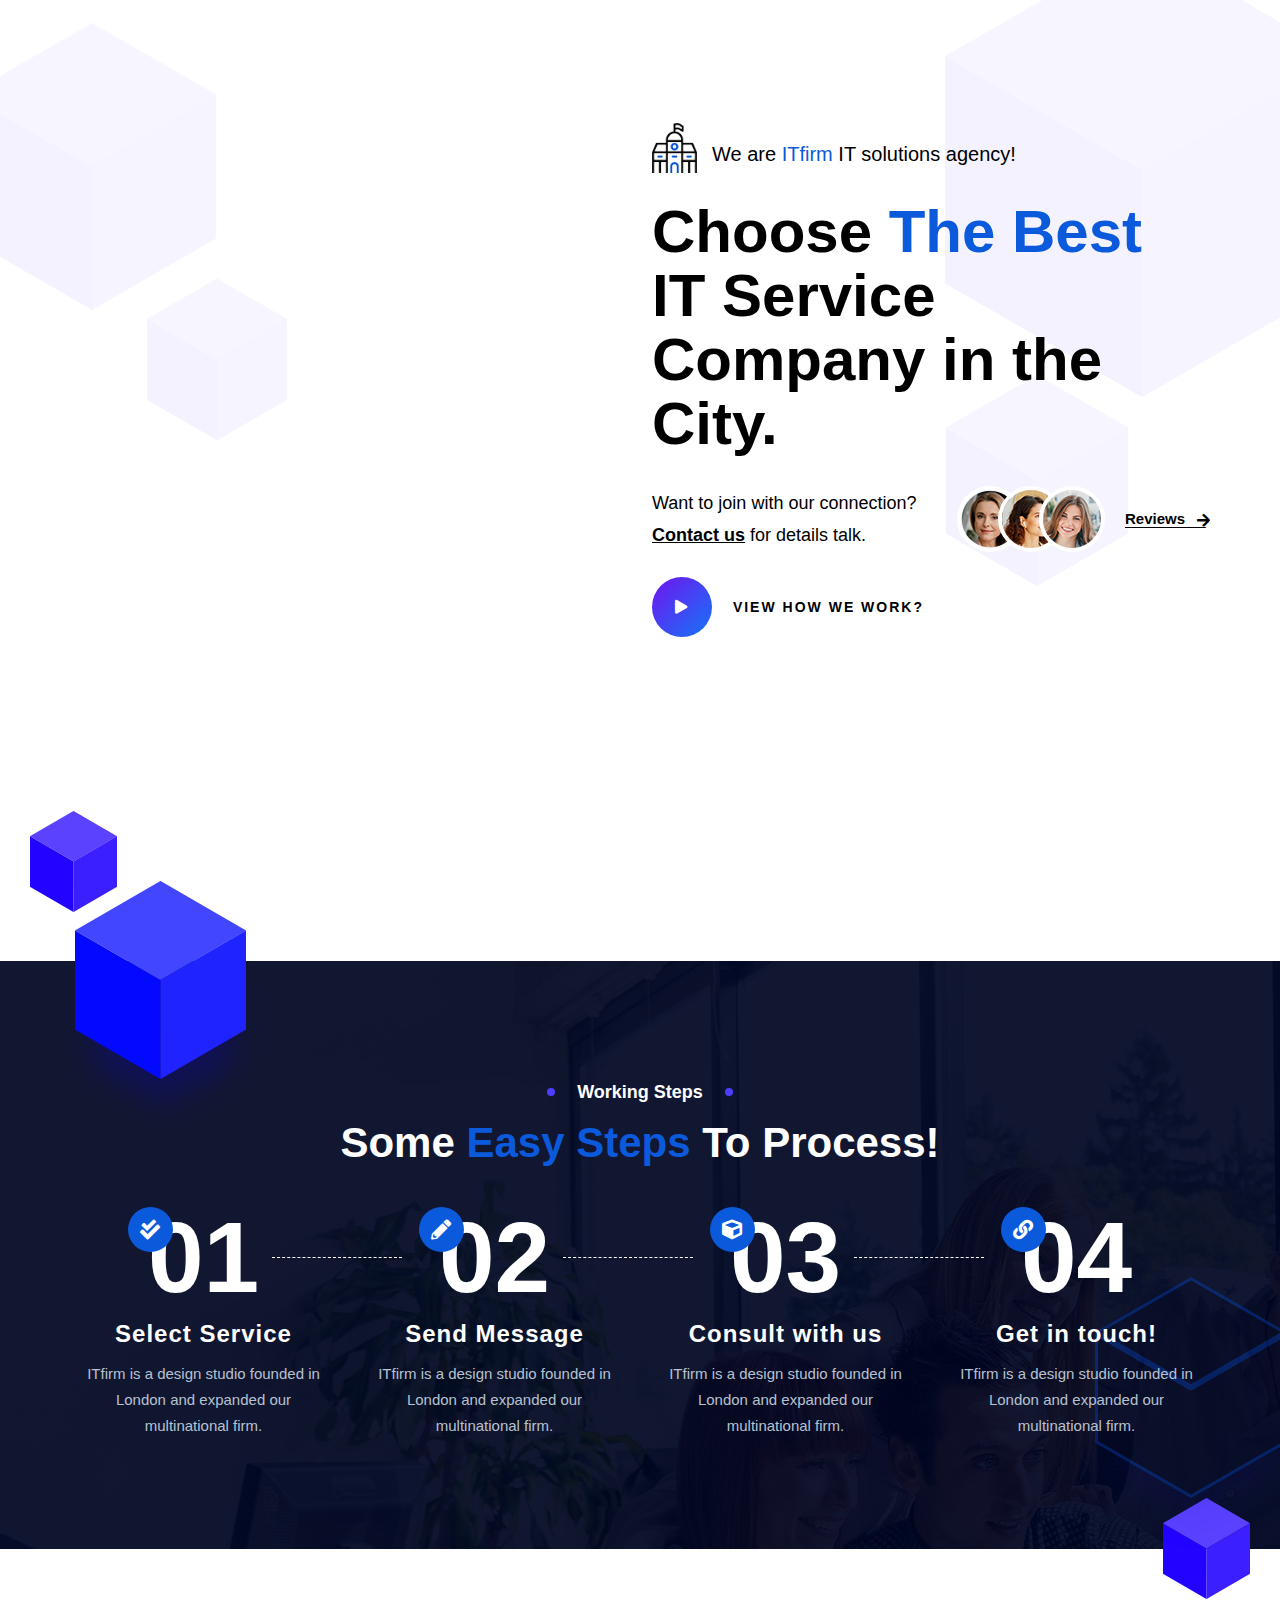
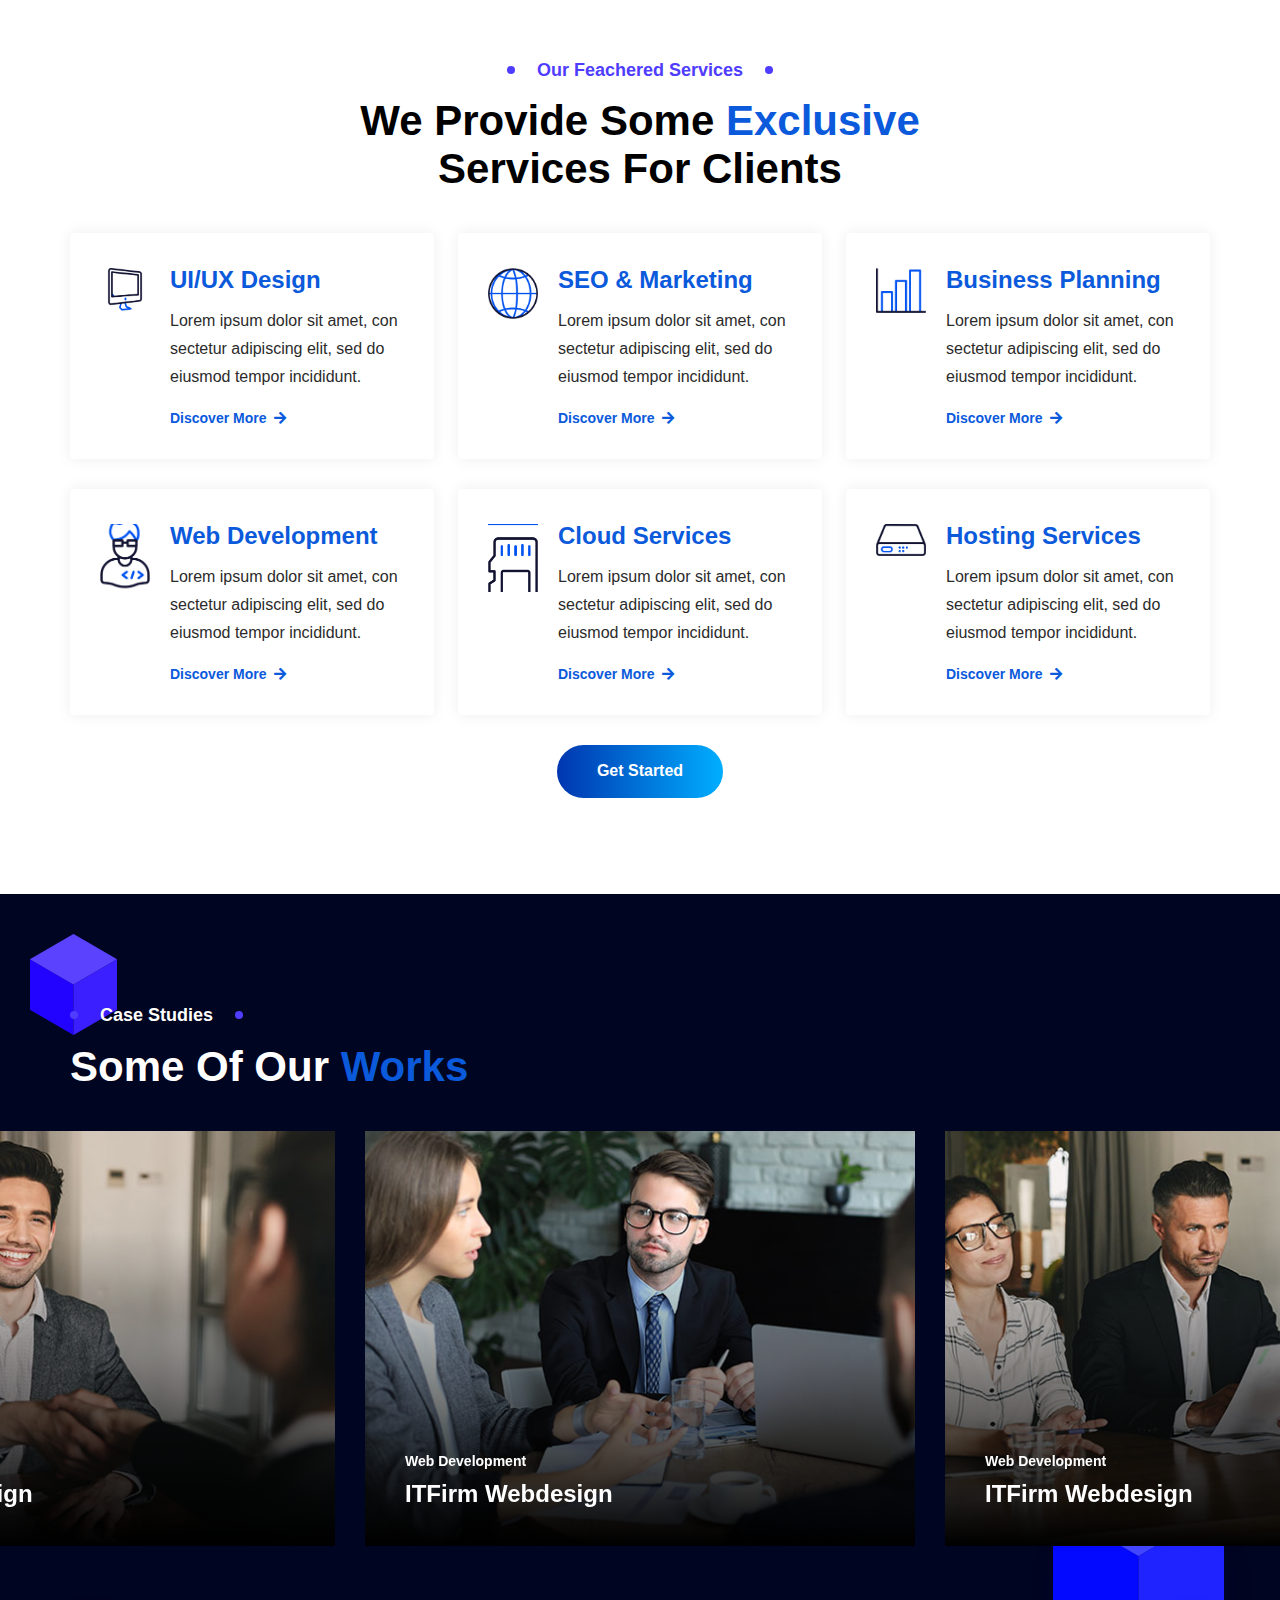
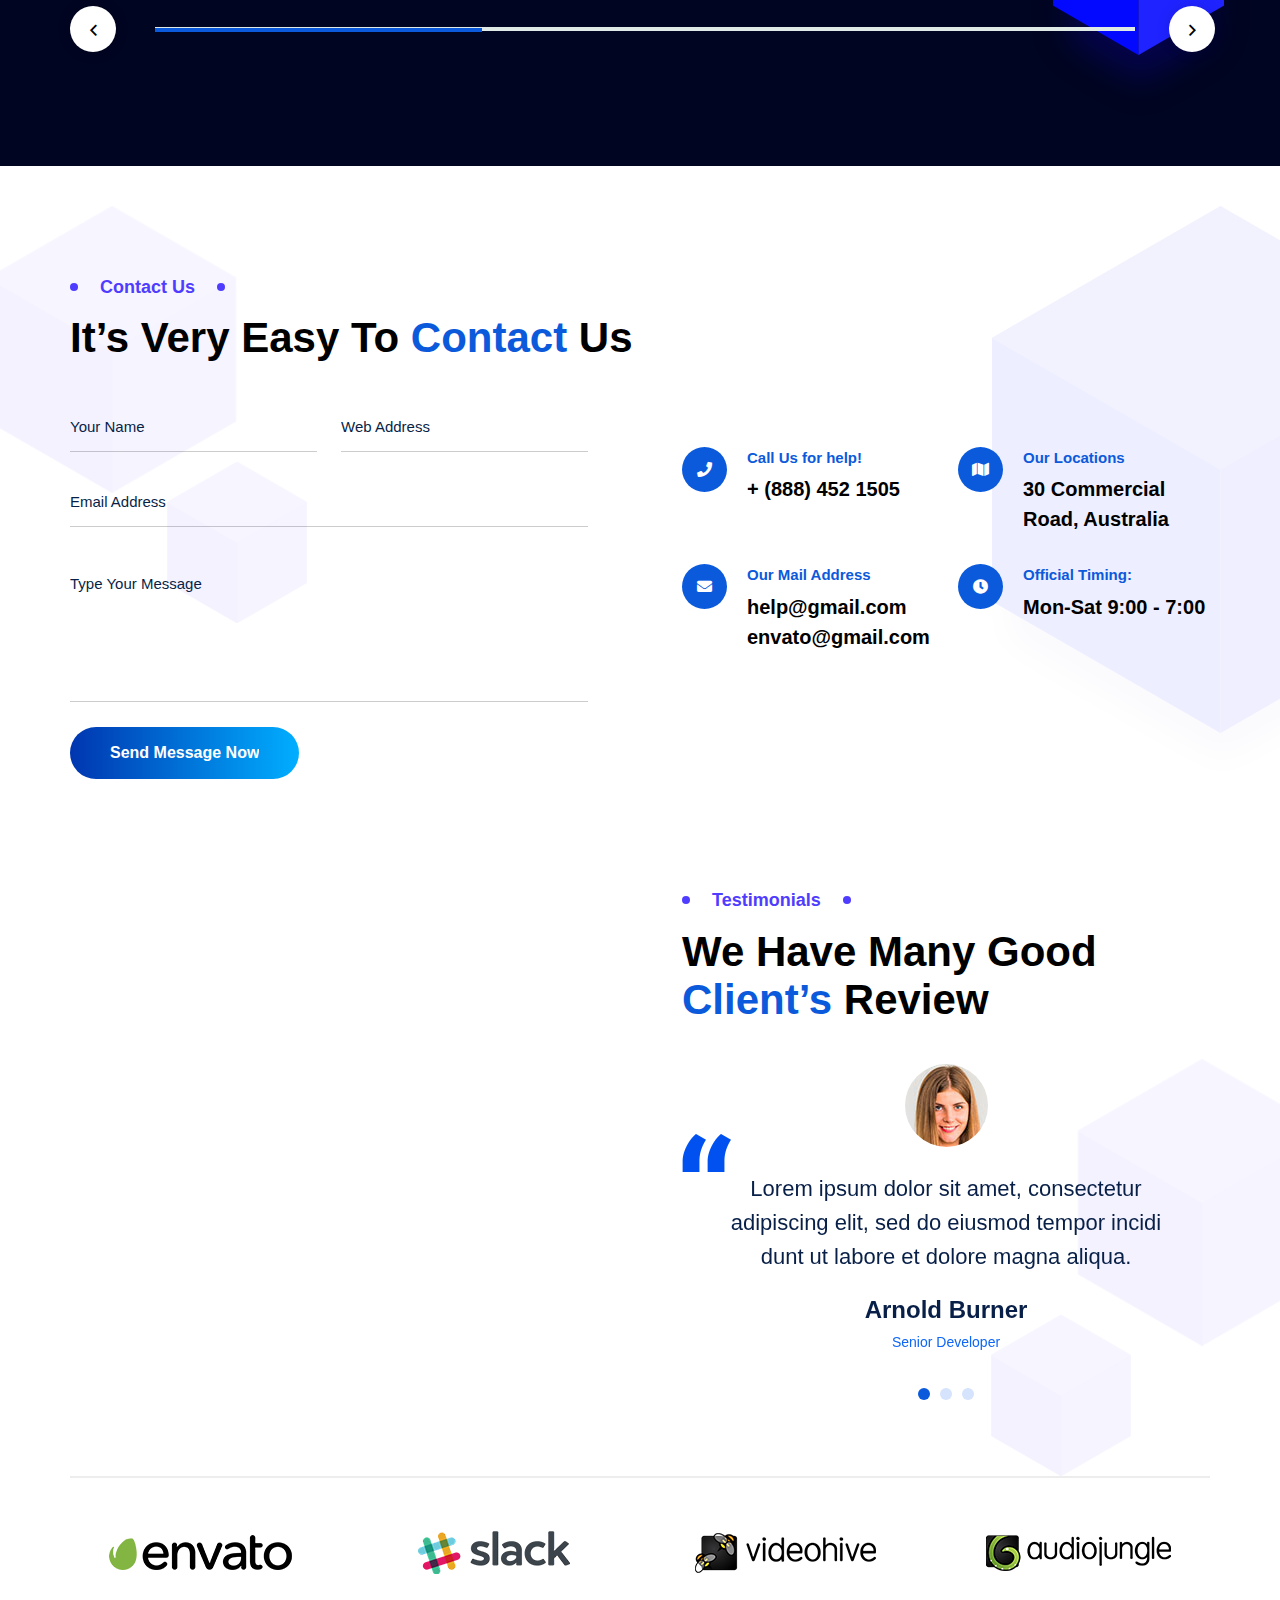
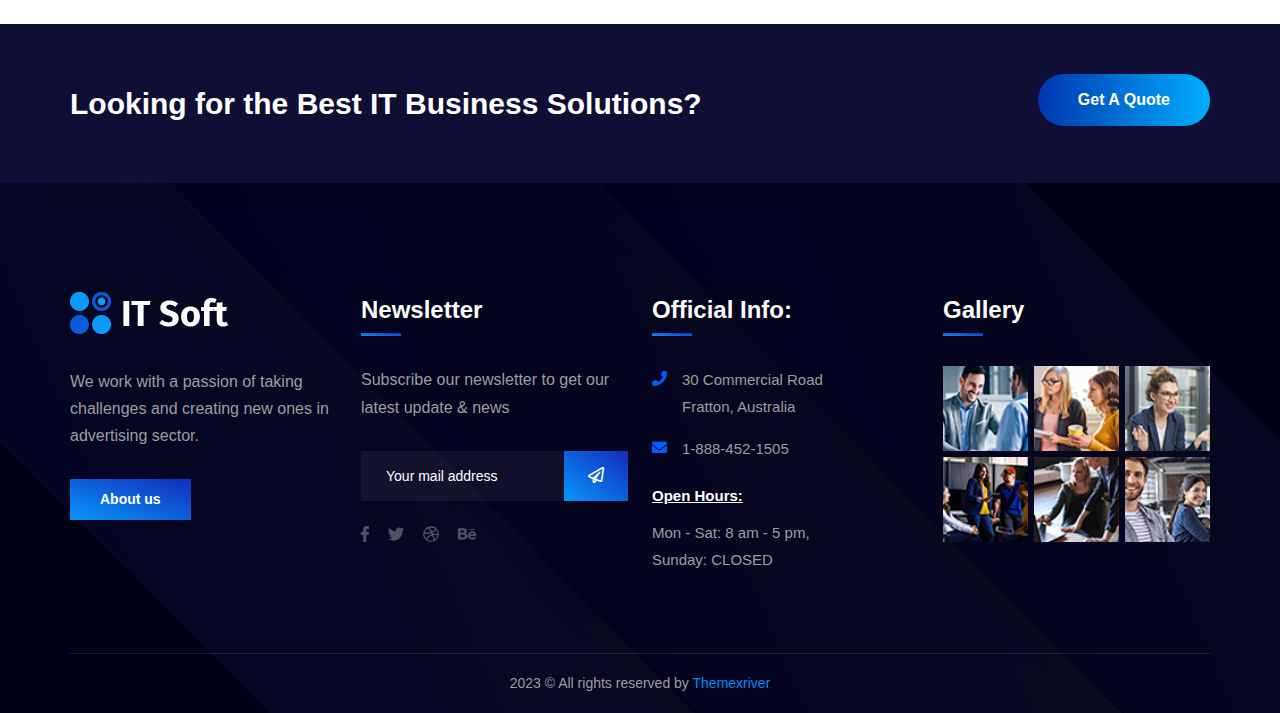
<file: it-firm/index-4.html>
﻿<!DOCTYPE html>
<html>
<head>
<meta charset="utf-8">
<title>IT-Firm IT Businees HTML-5 Template | Homepage 04</title>
<!-- Stylesheets -->
<link href="css/bootstrap.css" rel="stylesheet">
<link href="css/style.css" rel="stylesheet">
<link href="css/responsive.css" rel="stylesheet">

<link href="../css2?family=Roboto:wght@300;400;500;700;900&display=swap" rel="stylesheet">
<link href="../css2-1?family=Fira+Sans:wght@300;400;500;600;700;800;900&display=swap" rel="stylesheet">

<link href="../css2-2?family=Inter:wght@300;400;500;600;700;800;900&display=swap" rel="stylesheet">
<link href="../css2-3?family=Rubik:wght@300;400;500;600;700;800;900&display=swap" rel="stylesheet">

<link rel="shortcut icon" href="images/favicon.png" type="image/x-icon">
<link rel="icon" href="images/favicon.png" type="image/x-icon">

<!-- Responsive -->
<meta http-equiv="X-UA-Compatible" content="IE=edge">
<meta name="viewport" content="width=device-width, initial-scale=1.0, maximum-scale=1.0, user-scalable=0">

</head>

<body>
 
<div class="page-wrapper">
	
    <!-- Preloader -->
    <div class="preloader"></div>
	<!-- End Preloader -->
 	
 	<!-- Main Header / Header Style Three -->
    <header class="main-header header-style-three">
    	
		<!-- Header Top Three -->
		<div class="header-top_three">
			<div class="auto-container">
				<div class="d-flex justify-content-between align-items-center flex-wrap">
					<div class="left-box">
						<div class="text">380 Albert St, Melbourne, Australia</div>
					</div>
					<div class="right-box align-items-center d-flex">
						
						<!-- Social Box -->
						<ul class="header-social_box">
							<li><a href="https://www.twitter.com/" class="fa-brands fa-facebook-f fa-fw"></a></li>
							<li><a href="https://www.facebook.com/" class="fa-brands fa-twitter fa-fw"></a></li>
							<li><a href="https://www.linkedin.com/" class="fa-brands fa-linkedin fa-fw"></a></li>
							<li><a href="https://instagram.com/" class="fa-solid fa-instagram fa-fw"></a></li>
						</ul>
						
					</div>
				</div>
			</div>
		</div>
		<!-- End Header Top -->
		
		<!-- Header Upper -->
        <div class="header-upper">
            <div class="auto-container">
				<div class="inner-container d-flex justify-content-between align-items-center flex-wrap">
					<!-- Logo Box -->
					<div class="logo"><a href="index.html"><img src="images/logo-2.png" alt="" title=""></a></div>
					
					<div class="nav-outer d-flex justify-content-between align-items-center flex-wrap">
						
						<!-- Main Menu -->
						<nav class="main-menu show navbar-expand-md">
							<div class="navbar-header">
								<button class="navbar-toggler" type="button" data-toggle="collapse" data-target="#navbarSupportedContent" aria-controls="navbarSupportedContent" aria-expanded="false" aria-label="Toggle navigation">
									<span class="icon-bar"></span>
									<span class="icon-bar"></span>
									<span class="icon-bar"></span>
								</button>
							</div>
							
							<div class="navbar-collapse collapse clearfix" id="navbarSupportedContent">
								<ul class="navigation clearfix">
									<li class="dropdown"><a href="#">Home</a>
										<ul>
											<li><a href="index.html">Homepage One</a></li>
											<li><a href="index-2.html">Homepage Two</a></li>
											<li><a href="index-3.html">Homepage Three</a></li>
											<li><a href="index-4.html">Homepage Four</a></li>
											<li class="dropdown"><a href="#">Header Styles</a>
												<ul>
													<li><a href="index.html">Header Style One</a></li>
													<li><a href="index-2.html">Header Style Two</a></li>
													<li><a href="index-3.html">Header Style Three</a></li>
													<li><a href="index-4.html">Header Style Four</a></li>
												</ul>
											</li>
										</ul>
									</li>
									<li><a href="about.html">About Us</a></li>
									<li class="dropdown"><a href="#">Services</a>
										<ul>
											<li><a href="services.html">Services</a></li>
											<li><a href="service-detail.html">Service Detail</a></li>
										</ul>
									</li>
									<li class="dropdown"><a href="#">Project</a>
										<ul>
											<li><a href="project.html">project</a></li>
											<li><a href="project-detail.html">project Detail</a></li>
										</ul>
									</li>
									<li class="dropdown"><a href="#">Blog</a>
										<ul>
											<li><a href="blog.html">Our Blog</a></li>
											<li><a href="blog-detail.html">Blog Detail</a></li>
											<li><a href="not-found.html">Not Found</a></li>
										</ul>
									</li>
									<li><a href="contact.html">Contact</a></li>
								</ul>
							</div>
							
						</nav>
						<!-- Main Menu End-->
						
						<div class="outer-box d-flex align-items-center">
							<!-- Search Btn -->
							<div class="search-box-btn search-box-outer"><span class="icon fa fa-search"></span></div>
							
							<!-- Nav Btn -->
							<div class="nav-btn navSidebar-button fa fa-solid fa-cart-plus fa-fw">
								<span>1</span>
							</div>
							
							<!-- Button Box -->
							<div class="button-box style-two">
								<a class="btn-style-one theme-btn btn-item" href="#">
									<div class="btn-wrap">
										<span class="text-one">contact me</span>
										<span class="text-two">contact me</span>
									</div>
								</a>
							</div>
							
							<!-- Mobile Navigation Toggler -->
							<div class="mobile-nav-toggler"><span class="icon fa-solid fa-bars fa-fw"></span></div>
							
						</div>
					</div>
					
				</div>
			</div>
		</div>
		
		<!-- Sticky Header  -->
        <div class="sticky-header">
            <div class="auto-container">
				<div class="d-flex justify-content-between align-items-center">
					<!-- Logo -->
					<div class="logo">
						<a href="index.html" title=""><img src="images/logo.png" alt="" title=""></a>
					</div>
					
					<!-- Right Col -->
					<div class="right-box d-flex align-items-center flex-wrap">
						<!-- Main Menu -->
						<nav class="main-menu">
							<!--Keep This Empty / Menu will come through Javascript-->
						</nav>
						<!-- Main Menu End-->
						
						<div class="outer-box d-flex align-items-center">
							
							<!-- Social Box -->
							<ul class="header-social_box-two">
								<li><a href="https://www.twitter.com/" class="fa-brands fa-facebook-f fa-fw"></a></li>
								<li><a href="https://www.facebook.com/" class="fa-brands fa-twitter fa-fw"></a></li>
								<li><a href="https://dribbble.com/" class="fa-solid fa-dribbble fa-fw"></a></li>
							</ul>
							
							<!-- Nav Btn -->
							<div class="nav-btn navSidebar-button fa fa-solid fa-cart-plus fa-fw">
								<span>1</span>
							</div>
							
							<!-- Button Box -->
							<div class="button-box style-two">
								<a class="btn-style-one theme-btn btn-item" href="#">
									<div class="btn-wrap">
										<span class="text-one">contact me</span>
										<span class="text-two">contact me</span>
									</div>
								</a>
							</div>
							
							<!-- Mobile Navigation Toggler -->
							<div class="mobile-nav-toggler"><span class="icon fa-solid fa-bars fa-fw"></span></div>
							
						</div>
						
					</div>
					
				</div>
            </div>
        </div>
		<!-- End Sticky Menu -->
		
		<!-- Mobile Menu  -->
        <div class="mobile-menu">
            <div class="menu-backdrop"></div>
            <div class="close-btn"><span class="icon flaticon-020-x-mark"></span></div>
            <nav class="menu-box">
                <div class="nav-logo"><a href="index.html"><img src="images/logo.png" alt="" title=""></a></div>
				<!-- Search -->
				<div class="search-box">
					<form method="post" action="contact.html">
						<div class="form-group">
							<input type="search" name="search-field" value="" placeholder="SEARCH HERE" required="">
							<button type="submit"><span class="icon flaticon-001-loupe"></span></button>
						</div>
					</form>
				</div>
                <div class="menu-outer"><!--Here Menu Will Come Automatically Via Javascript / Same Menu as in Header--></div>
            </nav>
        </div>
		<!-- End Mobile Menu -->
	
    </header>
    <!-- End Main Header -->
	
	<!-- Sidebar Cart Item -->
	<div class="xs-sidebar-group info-group">
		<div class="xs-overlay xs-bg-black"></div>
		<div class="xs-sidebar-widget">
			<div class="sidebar-widget-container">
				<div class="close-button">
					<span class="fa fa-solid fa-power-off fa-fw"></span>
				</div>
				<div class="sidebar-textwidget">
					
					<!-- Sidebar Info Content -->
					<div class="sidebar-info-contents">
						<div class="content-inner">
						
							<!-- Title Box -->
							<div class="title-box">
								<h5>Shopping <span>Bag</span></h5>
								<div class="price">$15 from free economy shipping</div>
							</div>
							
							<!-- Empty Cart Box -->
							<div class="empty-cart-box">
								<!-- No Product -->
								<div class="no-cart">
									<span class="icon fa fa-solid fa-cart-plus fa-fw"></span>
									No products in cart.
								</div>
							</div>
							
							<!-- Lower Box -->
							<div class="lower-box">
								<h5>Popular <span>Suggestions</span></h5>
									
								<!-- Post Block -->
								<div class="post-block">
									<div class="inner-box">
										<div class="image">
											<img src="images/resource/post-thumb-1.jpg" alt="">
										</div>
										<h6><a href="#">Technical Support</a></h6>
										<div class="rating">
											<span class="fa fa-star"></span>
											<span class="fa fa-star"></span>
											<span class="fa fa-star"></span>
											<span class="fa fa-star"></span>
											<span class="fa fa-star"></span>
										</div>
										<div class="price-box">$125</div>
										<a class="theme-btn bag-btn" href="#">add to bag</a>
									</div>
								</div>
								
								<!-- Post Block -->
								<div class="post-block">
									<div class="inner-box">
										<div class="image">
											<img src="images/resource/post-thumb-2.jpg" alt="">
										</div>
										<h6><a href="#">Business Planning</a></h6>
										<div class="rating">
											<span class="fa fa-star"></span>
											<span class="fa fa-star"></span>
											<span class="fa fa-star"></span>
											<span class="fa fa-star"></span>
											<span class="fa fa-star"></span>
										</div>
										<div class="price-box">$205</div>
										<a class="theme-btn bag-btn" href="#">add to bag</a>
									</div>
								</div>
								
								<!-- Post Block -->
								<div class="post-block">
									<div class="inner-box">
										<div class="image">
											<img src="images/resource/post-thumb-3.jpg" alt="">
										</div>
										<h6><a href="#">Cyber Security</a></h6>
										<div class="rating">
											<span class="fa fa-star"></span>
											<span class="fa fa-star"></span>
											<span class="fa fa-star"></span>
											<span class="fa fa-star"></span>
											<span class="fa fa-star"></span>
										</div>
										<div class="price-box">$125</div>
										<a class="theme-btn bag-btn" href="#">add to bag</a>
									</div>
								</div>
								
							</div>
							
						</div>
					</div>
					
				</div>
			</div>
		</div>
	</div>
	
	<!-- Main Slider Three -->
	<div class="main-slider-three">
		<div class="slider-three_icon-one" data-parallax='{"y" : -80}' style="background-image:url(images/icons/service-22.png)"></div>
		<div class="slider-three_icon-two" data-parallax='{"y" : 80}' style="background-image:url(images/icons/service-23.png)"></div>
		<div class="single-item-carousel owl-carousel owl-theme">
			
			<!-- Slide -->
			<div class="slide">
				<div class="slider-three_image-layer" style="background-image:url(images/main-slider/3.jpg)"></div>
				<div class="slider-three_curve-layer" style="background-image:url(images/main-slider/curve.png)"></div>
				<div class="auto-container">
					
					<!-- Content Column -->
					<div class="slider-three_content-box">
						<!-- About One Detail -->
						<a class="slider-three_play lightbox-video fa-solid fa-play fa-fw" href="https://www.youtube.com/watch?v=kxPCFljwJws">
							<i class="ripple"></i>
						</a>
						<h1 class="slider-three_title">Discover Our Proven <br> formula to get Success.</h1>
						<div class="slider-three_text">See, most new coaches get so busy marketing themselves.</div>
						<!-- Button Box -->
						<div class="slider-three_button-box text-center">
							<a class="btn-style-seven theme-btn" href="#">
								<div class="btn-wrap">
									<span class="text-one">get started</span>
									<span class="text-two">get started</span>
								</div>
							</a>
						</div>
					</div>
					
				</div>
			</div>
			
			<!-- Slide -->
			<div class="slide">
				<div class="slider-three_image-layer" style="background-image:url(images/main-slider/3.jpg)"></div>
				<div class="slider-three_curve-layer" style="background-image:url(images/main-slider/curve.png)"></div>
				<div class="auto-container">
					
					<!-- Content Column -->
					<div class="slider-three_content-box">
						<!-- About One Detail -->
						<a class="slider-three_play lightbox-video fa-solid fa-play fa-fw" href="https://www.youtube.com/watch?v=kxPCFljwJws">
							<i class="ripple"></i>
						</a>
						<h1 class="slider-three_title">Discover Our Proven <br> formula to get Success.</h1>
						<div class="slider-three_text">See, most new coaches get so busy marketing themselves.</div>
						<!-- Button Box -->
						<div class="slider-three_button-box text-center">
							<a class="btn-style-seven theme-btn" href="#">
								<div class="btn-wrap">
									<span class="text-one">get started</span>
									<span class="text-two">get started</span>
								</div>
							</a>
						</div>
					</div>
					
				</div>
			</div>
			
			<!-- Slide -->
			<div class="slide">
				<div class="slider-three_image-layer" style="background-image:url(images/main-slider/3.jpg)"></div>
				<div class="slider-three_curve-layer" style="background-image:url(images/main-slider/curve.png)"></div>
				<div class="auto-container">
					
					<!-- Content Column -->
					<div class="slider-three_content-box">
						<!-- About One Detail -->
						<a class="slider-three_play lightbox-video fa-solid fa-play fa-fw" href="https://www.youtube.com/watch?v=kxPCFljwJws">
							<i class="ripple"></i>
						</a>
						<h1 class="slider-three_title">Discover Our Proven <br> formula to get Success.</h1>
						<div class="slider-three_text">See, most new coaches get so busy marketing themselves.</div>
						<!-- Button Box -->
						<div class="slider-three_button-box text-center">
							<a class="btn-style-seven theme-btn" href="#">
								<div class="btn-wrap">
									<span class="text-one">get started</span>
									<span class="text-two">get started</span>
								</div>
							</a>
						</div>
					</div>
					
				</div>
			</div>
			
		</div>
	</div>
	<!-- End Main Slider Three -->
	
	<!-- Services Three -->
	<section class="services-three">
		<div class="auto-container">
			<div class="row clearfix">
				
				<!-- Services Block Five -->
				<div class="service-block_five col-lg-3 col-md-6 col-sm-12">
					<div class="service-block_five-inner wow fadeInLeft" data-wow-delay="0ms" data-wow-duration="1500ms">
						<div class="service-block_five-color-layer"></div>
						<div class="service-block_five_pattern" style="background-image:url(images/background/pattern-38.png)"></div>
						<div class="service-block_five_icon"><img src="images/icons/service-18.png" alt=""></div>
						<h5 class="service-block_five_heading"><a href="service-detail.html">Best UI/UX Design Service</a></h5>
						<div class="service-block_five-text">Our customer get solutions & business opportunities.</div>
						<a href="service-detail.html" class="theme-btn service-block_five-more">Read more</a>
					</div>
				</div>
				
				<!-- Services Block Five -->
				<div class="service-block_five col-lg-3 col-md-6 col-sm-12">
					<div class="service-block_five-inner wow fadeInLeft" data-wow-delay="0ms" data-wow-duration="1500ms">
						<div class="service-block_five-color-layer"></div>
						<div class="service-block_five_pattern" style="background-image:url(images/background/pattern-38.png)"></div>
						<div class="service-block_five_icon"><img src="images/icons/service-19.png" alt=""></div>
						<h5 class="service-block_five_heading"><a href="service-detail.html">Business Planner for Clients</a></h5>
						<div class="service-block_five-text">Our customer get solutions & business opportunities.</div>
						<a href="service-detail.html" class="theme-btn service-block_five-more">Read more</a>
					</div>
				</div>
				
				<!-- Services Block Five -->
				<div class="service-block_five col-lg-3 col-md-6 col-sm-12">
					<div class="service-block_five-inner wow fadeInLeft" data-wow-delay="0ms" data-wow-duration="1500ms">
						<div class="service-block_five-color-layer"></div>
						<div class="service-block_five_pattern" style="background-image:url(images/background/pattern-38.png)"></div>
						<div class="service-block_five_icon"><img src="images/icons/service-20.png" alt=""></div>
						<h5 class="service-block_five_heading"><a href="service-detail.html">Sequrity provider for Business</a></h5>
						<div class="service-block_five-text">Our customer get solutions & business opportunities.</div>
						<a href="service-detail.html" class="theme-btn service-block_five-more">Read more</a>
					</div>
				</div>
				
				<!-- Services Block Five -->
				<div class="service-block_five col-lg-3 col-md-6 col-sm-12">
					<div class="service-block_five-inner wow fadeInLeft" data-wow-delay="0ms" data-wow-duration="1500ms">
						<div class="service-block_five-color-layer"></div>
						<div class="service-block_five_pattern" style="background-image:url(images/background/pattern-38.png)"></div>
						<div class="service-block_five_icon"><img src="images/icons/service-21.png" alt=""></div>
						<h5 class="service-block_five_heading"><a href="service-detail.html">Technical Service Provider</a></h5>
						<div class="service-block_five-text">Our customer get solutions & business opportunities.</div>
						<a href="service-detail.html" class="theme-btn service-block_five-more">Read more</a>
					</div>
				</div>
				
			</div>
		</div>
	</section>
	<!-- End Company One -->
	
	<!-- Company Three -->
	<section class="company-three">
		<div class="company-three_icon-one" data-parallax='{"y" : -80}' style="background-image:url(images/background/pattern-39.png)"></div>
		<div class="company-three_icon-two" data-parallax='{"y" : 80}' style="background-image:url(images/background/pattern-40.png)"></div>
		<div class="auto-container">
			<div class="row clearfix">
				<!-- Image Column -->
				<div class="company-three_image-column col-lg-6 col-md-12 col-sm-12">
					<div class="company-three_image-inner wow fadeInLeft" data-wow-delay="0ms" data-wow-duration="1500ms">
						<div class="company-three_image">
							<img src="images/resource/company-1.png" alt="">
						</div>
					</div>
				</div>
				<!-- Content Column -->
				<div class="company-three_content-column col-lg-6 col-md-12 col-sm-12">
					<div class="company-three_inner">
						<div class="company-three_title">We are <span>ITfirm</span> IT solutions agency!</div>
						<h2 class="company-three_heading">Choose <span>The Best</span> IT Service Company in the City.</h2>
						<div class="d-flex justify-content-between align-items-center flex-wrap">
							<div class="company-three_text">Want to join with our connection? <br> <a href="contact.html">Contact us</a> for details talk.</div>
							<ul class="company-three_reviews d-flex align-items-center flex-wrap">
								<li><img src="images/resource/author-6.png" alt=""></li>
								<li><img src="images/resource/author-7.png" alt=""></li>
								<li><img src="images/resource/author-8.png" alt=""></li>
								<li><a class="reviews" href="#">Reviews</a></li>
							</ul>
						</div>
						<!-- About One Detail -->
						<a class="about-three_play lightbox-video" href="https://www.youtube.com/watch?v=kxPCFljwJws">
							<span class="fa-solid fa-play fa-fw"><i class="ripple"></i></span>
							View How We work?
						</a>
					</div>
				</div>
			</div>
		</div>
	</section>
	<!-- End Company Three -->
	
	<!-- CTA Two -->
	<section class="cta-two wow fadeInUp" data-wow-delay="0ms" data-wow-duration="1500ms">
		<div class="auto-container">
			<div class="cta-two_inner-container" style="background-image: url(images/background/map.png)">
				<div class="d-flex justify-content-between align-items-center flex-wrap">
					<div class="cta-two_author">
						<span class="cta-two_author-image"><img src="images/resource/author-9.png" alt=""></span>
						Arnold Burner
						<i>Support Person</i>
					</div>
					<div class="cta-two_title">Contact with us Any time!</div>
					<!-- Button Box -->
					<div class="cta-two_button-box">
						<a class="btn-style-seven theme-btn" href="#">
							<div class="btn-wrap">
								<span class="text-one">Contact us!</span>
								<span class="text-two">Contact us!</span>
							</div>
						</a>
					</div>
				</div>
			</div>
		</div>
	</section>
	<!-- End CTA Two -->
	
	<!-- Steps Two -->
	<section class="steps-two" style="background-image:url(images/background/6.jpg)">
		<div class="steps-two_pattern" data-parallax='{"y" : 60}' style="background-image:url(images/icons/service-23.png)"></div>
		<div class="steps-two_pattern-two" data-parallax='{"y" : 60}' style="background-image:url(images/icons/service-22.png)"></div>
		<div class="steps-two_pattern-three" style="background-image:url(images/background/pattern-41.png)"></div>
		<div class="auto-container">
			<!-- Sec Title Three -->
			<div class="sec-title_three light centered">
				<div class="sec-title_three-title">Working Steps</div>
				<h2 class="sec-title_three-heading">Some <span>easy steps</span> to process!</h2>
			</div>
			<div class="inner-container">
				<div class="row clearfix">
				
					<!-- Step Block Two -->
					<div class="step-block_two col-lg-3 col-md-6 col-sm-12">
						<div class="step-block_two-inner">
							<div class="step-block_two-number"><span class="icon fa-solid fa-check-double fa-fw"></span>01</div>
							<h4 class="step-block_two-heading">Select Service</h4>
							<div class="step-two_block-text">ITfirm is a design studio founded in London and expanded our multinational firm.</div>
						</div>
					</div>
					
					<!-- Step Block Two -->
					<div class="step-block_two col-lg-3 col-md-6 col-sm-12">
						<div class="step-block_two-inner">
							<div class="step-block_two-number"><span class="icon fa-solid fa-pencil fa-fw"></span>02</div>
							<h4 class="step-block_two-heading">Send Message</h4>
							<div class="step-two_block-text">ITfirm is a design studio founded in London and expanded our multinational firm.</div>
						</div>
					</div>
					
					<!-- Step Block Two -->
					<div class="step-block_two col-lg-3 col-md-6 col-sm-12">
						<div class="step-block_two-inner">
							<div class="step-block_two-number"><span class="icon fa-solid fa-cube fa-fw"></span>03</div>
							<h4 class="step-block_two-heading">Consult with us</h4>
							<div class="step-two_block-text">ITfirm is a design studio founded in London and expanded our multinational firm.</div>
						</div>
					</div>
					
					<!-- Step Block Two -->
					<div class="step-block_two col-lg-3 col-md-6 col-sm-12">
						<div class="step-block_two-inner">
							<div class="step-block_two-number"><span class="icon fa-solid fa-link fa-fw"></span>04</div>
							<h4 class="step-block_two-heading">Get in touch!</h4>
							<div class="step-two_block-text">ITfirm is a design studio founded in London and expanded our multinational firm.</div>
						</div>
					</div>
				
				</div>
			</div>
		</div>
	</section>
	<!-- End Steps Two -->
	
	<!-- Services Four -->
	<section class="services-four">
		<div class="auto-container">
			<!-- Sec Title Three -->
			<div class="sec-title_three centered">
				<div class="sec-title_three-title">Our Feachered Services</div>
				<h2 class="sec-title_three-heading">We provide some <span>exclusive</span> <br> services for clients</h2>
			</div>
			<div class="inner-container">
				<div class="row clearfix">
					
					<!-- Service Block Six -->
					<div class="service-block_six col-lg-4 col-md-6 col-sm-12">
						<div class="service-block_six-inner">
							<div class="service-block_six-content">
								<span class="service-block_six-icon">
									<img src="images/icons/service-25.gif" alt="">
								</span>
								<h4 class="service-block_six-heading"><a href="#">UI/UX Design</a></h4>
								<div class="service-block_six-text">Lorem ipsum dolor sit amet, con sectetur adipiscing elit, sed do eiusmod tempor incididunt.</div>
								<a class="service-block_six-more theme-btn" href="#">Discover more</a>
							</div>
						</div>
					</div>
					
					<!-- Service Block Six -->
					<div class="service-block_six col-lg-4 col-md-6 col-sm-12">
						<div class="service-block_six-inner">
							<div class="service-block_six-content">
								<span class="service-block_six-icon">
									<img src="images/icons/service-26.gif" alt="">
								</span>
								<h4 class="service-block_six-heading"><a href="#">SEO & Marketing</a></h4>
								<div class="service-block_six-text">Lorem ipsum dolor sit amet, con sectetur adipiscing elit, sed do eiusmod tempor incididunt.</div>
								<a class="service-block_six-more theme-btn" href="#">Discover more</a>
							</div>
						</div>
					</div>
					
					<!-- Service Block Six -->
					<div class="service-block_six col-lg-4 col-md-6 col-sm-12">
						<div class="service-block_six-inner">
							<div class="service-block_six-content">
								<span class="service-block_six-icon">
									<img src="images/icons/service-27.gif" alt="">
								</span>
								<h4 class="service-block_six-heading"><a href="#">Business Planning</a></h4>
								<div class="service-block_six-text">Lorem ipsum dolor sit amet, con sectetur adipiscing elit, sed do eiusmod tempor incididunt.</div>
								<a class="service-block_six-more theme-btn" href="#">Discover more</a>
							</div>
						</div>
					</div>
					
					<!-- Service Block Six -->
					<div class="service-block_six col-lg-4 col-md-6 col-sm-12">
						<div class="service-block_six-inner">
							<div class="service-block_six-content">
								<span class="service-block_six-icon">
									<img src="images/icons/service-28.gif" alt="">
								</span>
								<h4 class="service-block_six-heading"><a href="#">Web Development</a></h4>
								<div class="service-block_six-text">Lorem ipsum dolor sit amet, con sectetur adipiscing elit, sed do eiusmod tempor incididunt.</div>
								<a class="service-block_six-more theme-btn" href="#">Discover more</a>
							</div>
						</div>
					</div>
					
					<!-- Service Block Six -->
					<div class="service-block_six col-lg-4 col-md-6 col-sm-12">
						<div class="service-block_six-inner">
							<div class="service-block_six-content">
								<span class="service-block_six-icon">
									<img src="images/icons/service-29.gif" alt="">
								</span>
								<h4 class="service-block_six-heading"><a href="#">Cloud Services</a></h4>
								<div class="service-block_six-text">Lorem ipsum dolor sit amet, con sectetur adipiscing elit, sed do eiusmod tempor incididunt.</div>
								<a class="service-block_six-more theme-btn" href="#">Discover more</a>
							</div>
						</div>
					</div>
					
					<!-- Service Block Six -->
					<div class="service-block_six col-lg-4 col-md-6 col-sm-12">
						<div class="service-block_six-inner">
							<div class="service-block_six-content">
								<span class="service-block_six-icon">
									<img src="images/icons/service-30.gif" alt="">
								</span>
								<h4 class="service-block_six-heading"><a href="#">Hosting Services</a></h4>
								<div class="service-block_six-text">Lorem ipsum dolor sit amet, con sectetur adipiscing elit, sed do eiusmod tempor incididunt.</div>
								<a class="service-block_six-more theme-btn" href="#">Discover more</a>
							</div>
						</div>
					</div>
					
				</div>
				
				<!-- Button Box -->
				<div class="services-four_button-box text-center">
					<a class="btn-style-seven theme-btn" href="#">
						<div class="btn-wrap">
							<span class="text-one">get started</span>
							<span class="text-two">get started</span>
						</div>
					</a>
				</div>
				
			</div>
		</div>
	</section>
	<!-- End Services Four -->
	
	<!-- Case Two -->
	<section class="case-two">
		<div class="case-two_pattern" data-parallax='{"y" : 60}' style="background-image:url(images/icons/service-22.png)"></div>
		<div class="case-two_pattern-two" data-parallax='{"y" : 60}' style="background-image:url(images/icons/service-23.png)"></div>
		<div class="auto-container">
			<!-- Sec Title Three -->
			<div class="sec-title_three light">
				<div class="sec-title_three-title">Case Studies</div>
				<h2 class="sec-title_three-heading">Some of our <span>works</span></h2>
			</div>
			<div class="inner-container">
				<div class="case-carousel-two owl-carousel owl-theme">
					
					<!-- Case Block Two -->
					<div class="case-block-two">
						<div class="case-block_two-inner">
							<div class="case-block_two-image">
								<img src="images/gallery/project-9.jpg" alt="">
								<div class="case-block_two-content">
									<div class="case-block_two-title">Web Development</div>
									<h4 class="case-block_two-title"><a href="project-detail.html">ITFirm Webdesign</a></h4>
								</div>
							</div>
						</div>
					</div>
					
					<!-- Case Block Two -->
					<div class="case-block-two">
						<div class="case-block_two-inner">
							<div class="case-block_two-image">
								<img src="images/gallery/project-10.jpg" alt="">
								<div class="case-block_two-content">
									<div class="case-block_two-title">Web Development</div>
									<h4 class="case-block_two-title"><a href="project-detail.html">ITFirm Webdesign</a></h4>
								</div>
							</div>
						</div>
					</div>
					
					<!-- Case Block Two -->
					<div class="case-block-two">
						<div class="case-block_two-inner">
							<div class="case-block_two-image">
								<img src="images/gallery/project-11.jpg" alt="">
								<div class="case-block_two-content">
									<div class="case-block_two-title">Web Development</div>
									<h4 class="case-block_two-title"><a href="project-detail.html">ITFirm Webdesign</a></h4>
								</div>
							</div>
						</div>
					</div>
					
				</div>
			</div>
		</div>
	</section>
	<!-- End Case Two -->
	
	<!-- Contact One -->
	<section class="contact-one">
		<div class="contact-one_pattern" data-parallax='{"y" : 60}' style="background-image:url(images/background/pattern-42.png)"></div>
		<div class="contact-one_pattern-two" data-parallax='{"y" : -60}' style="background-image:url(images/background/pattern-43.png)"></div>
		<div class="auto-container">
			<!-- Sec Title Three -->
			<div class="sec-title_three">
				<div class="sec-title_three-title">Contact Us</div>
				<h2 class="sec-title_three-heading">It’s very easy to <span>contact</span> us</h2>
			</div>
			<div class="row clearfix">
				<!-- Form Column -->
				<div class="contact-one_form-column col-lg-6 col-md-12 col-sm-12">
					<div class="contact-one_form-inner">
						
						<!-- Default Form -->
						<div class="default-form">
							<form method="post" action="contact.html">
								<div class="row clearfix">
									
									<div class="col-lg-6 col-md-6 col-sm-12 form-group">
										<input type="text" name="username" placeholder="Your Name" required="">
									</div>
									
									<div class="col-lg-6 col-md-6 col-sm-12 form-group">
										<input type="text" name="username" placeholder="Web Address" required="">
									</div>
									
									<div class="col-lg-12 col-md-12 col-sm-12 form-group">
										<input type="text" name="email" placeholder="Email Address" required="">
									</div>
									
									<div class="col-lg-12 col-md-12 col-sm-12 form-group">
										<textarea class="" name="message" placeholder="Type Your Message"></textarea>
									</div>
									
									<div class="col-lg-12 col-md-12 col-sm-12 form-group">
										<!-- Button Box -->
										<div class="button-box">
											<button class="theme-btn btn-style-seven">
												<span class="btn-wrap">
													<span class="text-one">Send Message Now</span>
													<span class="text-two">Send Message Now</span>
												</span>
											</button>
										</div>
									</div>
									
								</div>
							</form>
						</div>
						<!-- End Default Form -->
						
					</div>
				</div>
				<!-- Form Column -->
				<div class="contact-one_info-column col-lg-6 col-md-12 col-sm-12">
					<div class="contact-one_info-inner">
						<div class="row clearfix">
							
							<!-- Contact One Info -->
							<div class="contact-one_info col-lg-6 col-md-6 col-sm-6">
								<div class="contact-one_info-outer">
									<span class="contact-one_info-icon fa-solid fa-phone fa-fw"></span>
									Call Us for help!
									<strong>+ (888) 452 1505</strong>
								</div>
							</div>
							
							<!-- Contact One Info -->
							<div class="contact-one_info col-lg-6 col-md-6 col-sm-6">
								<div class="contact-one_info-outer">
									<span class="contact-one_info-icon fa-solid fa-map fa-fw"></span>
									Our Locations
									<strong>30 Commercial Road, Australia</strong>
								</div>
							</div>
							
							<!-- Contact One Info -->
							<div class="contact-one_info col-lg-6 col-md-6 col-sm-6">
								<div class="contact-one_info-outer">
									<span class="contact-one_info-icon fa-solid fa-envelope fa-fw"></span>
									Our Mail Address
									<strong>help@gmail.com <br> envato@gmail.com</strong>
								</div>
							</div>
							
							<!-- Contact One Info -->
							<div class="contact-one_info col-lg-6 col-md-6 col-sm-6">
								<div class="contact-one_info-outer">
									<span class="contact-one_info-icon fa-solid fa-clock fa-fw"></span>
									Official Timing:
									<strong>Mon-Sat 9:00 - 7:00</strong>
								</div>
							</div>
							
						</div>
					</div>
				</div>
			</div>
		</div>
	</section>
	<!-- End Contact One -->
	
	<!-- Testimonial Two -->
	<section class="testimonial-two">
		<div class="testimonial-two_pattern" data-parallax='{"y" : 60}' style="background-image:url(images/background/pattern-44.png)"></div>
		<div class="auto-container">
			<div class="row clearfix">
				
				<!-- Image Column -->
				<div class="testimonial-two_image-column col-lg-6 col-md-12 col-sm-12">
					<div class="testimonial-two_image-inner wow fadeInLeft" data-wow-delay="0ms" data-wow-duration="1500ms">
						<div class="testimonial-two_image">
							<img src="images/resource/testimonial-1.png" alt="">
						</div>
					</div>
				</div>
				
				<!-- Carousel Column -->
				<div class="testimonial-two_carousel-column col-lg-6 col-md-12 col-sm-12">
					<div class="testimonial-two_carousel-inner">
						<!-- Sec Title Three -->
						<div class="sec-title_three">
							<div class="sec-title_three-title">Testimonials</div>
							<h2 class="sec-title_three-heading">We have many good <br> <span>client’s</span> review</h2>
						</div>
						<div class="single-item-carousel owl-carousel owl-theme">
						
							<!-- Testimonial Block Two -->
							<div class="testimonial-block_two">
								<div class="testimonial-block_two-inner">
									<span class="testimonial-block_two-quote"><img src="images/icons/quote.png" alt=""></span>
									<div class="testimonial-block_two-author">
										<img src="images/resource/author-10.jpg" alt="">
									</div>
									<div class="testimonial-block_two-text">Lorem ipsum dolor sit amet, consectetur adipiscing elit, sed do eiusmod tempor incidi dunt ut labore et dolore magna aliqua.</div>
									<div class="testimonial-block_two-author-name">Arnold Burner</div>
									<div class="testimonial-block_two-designation">Senior Developer</div>
								</div>
							</div>
							
							<!-- Testimonial Block Two -->
							<div class="testimonial-block_two">
								<div class="testimonial-block_two-inner">
									<span class="testimonial-block_two-quote"><img src="images/icons/quote.png" alt=""></span>
									<div class="testimonial-block_two-author">
										<img src="images/resource/author-10.jpg" alt="">
									</div>
									<div class="testimonial-block_two-text">Lorem ipsum dolor sit amet, consectetur adipiscing elit, sed do eiusmod tempor incidi dunt ut labore et dolore magna aliqua.</div>
									<div class="testimonial-block_two-author-name">Arnold Burner</div>
									<div class="testimonial-block_two-designation">Senior Developer</div>
								</div>
							</div>
							
							<!-- Testimonial Block Two -->
							<div class="testimonial-block_two">
								<div class="testimonial-block_two-inner">
									<span class="testimonial-block_two-quote"><img src="images/icons/quote.png" alt=""></span>
									<div class="testimonial-block_two-author">
										<img src="images/resource/author-10.jpg" alt="">
									</div>
									<div class="testimonial-block_two-text">Lorem ipsum dolor sit amet, consectetur adipiscing elit, sed do eiusmod tempor incidi dunt ut labore et dolore magna aliqua.</div>
									<div class="testimonial-block_two-author-name">Arnold Burner</div>
									<div class="testimonial-block_two-designation">Senior Developer</div>
								</div>
							</div>
							
						</div>
					</div>
				</div>
				
			</div>
		</div>
	</section>
	<!-- End Testimonial Two -->
	
	<!-- Clients Three -->
	<section class="clients-three">
		<div class="auto-container">
			<div class="clients-three_inner-container">
				<!-- Sponsors Carousel -->
				<ul class="sponsors-carousel-two owl-carousel owl-theme">
					<li class="slide-item"><figure class="client-one_image-box-two"><a href="#"><img src="images/clients/15.png" alt=""></a></figure></li>
					<li class="slide-item"><figure class="client-one_image-box-two"><a href="#"><img src="images/clients/16.png" alt=""></a></figure></li>
					<li class="slide-item"><figure class="client-one_image-box-two"><a href="#"><img src="images/clients/17.png" alt=""></a></figure></li>
					<li class="slide-item"><figure class="client-one_image-box-two"><a href="#"><img src="images/clients/18.png" alt=""></a></figure></li>
					<li class="slide-item"><figure class="client-one_image-box-two"><a href="#"><img src="images/clients/15.png" alt=""></a></figure></li>
					<li class="slide-item"><figure class="client-one_image-box-two"><a href="#"><img src="images/clients/16.png" alt=""></a></figure></li>
					<li class="slide-item"><figure class="client-one_image-box-two"><a href="#"><img src="images/clients/17.png" alt=""></a></figure></li>
					<li class="slide-item"><figure class="client-one_image-box-two"><a href="#"><img src="images/clients/18.png" alt=""></a></figure></li>
				</ul>
			</div>
		</div>
	</section>
	<!-- End Clients Three -->
	
	<!-- CTA One -->
	<section class="cta-one">
		<div class="auto-container">
			<div class="d-flex justify-content-between align-items-center flex-wrap">
				<div class="left-box">
					<h3 class="cta-one_heading">Looking for the Best IT Business Solutions?</h3>
				</div>
				<div class="right-box">
					<a class="btn-style-seven theme-btn" href="#">
						<div class="btn-wrap">
							<span class="text-one">get a quote</span>
							<span class="text-two">get a quote</span>
						</div>
					</a>
				</div>
			</div>
		</div>
	</section>
	<!-- End CTA One -->
	
	<!-- Footer -->
	<footer class="main-footer" style="background-image:url(images/background/pattern-11.png)">
		<div class="auto-container">
			<!-- Widgets Section -->
			<div class="widgets-section">
				<div class="row clearfix">
					
					<!-- Big Column -->
					<div class="big-column col-lg-6 col-md-12 col-sm-12">
						<div class="row clearfix">
							
							<!-- Footer Column -->
							<div class="footer-column col-lg-6 col-md-6 col-sm-12">
								<div class="footer-widget logo-widget">
									<div class="logo">
										<a href="index.html"><img src="images/footer-logo.png" alt=""></a>
									</div>
									<div class="text">We work with a passion of taking challenges and creating new ones in advertising sector.</div>
									<a href="#" class="theme-btn about-btn">About us</a>
								</div>
							</div>
							
							<!-- Footer Column -->
							<div class="footer-column col-lg-6 col-md-6 col-sm-12">
								<div class="footer-widget newsletter-widget">
									<h4>Newsletter</h4>
									<div class="text">Subscribe our newsletter to get our latest update & news</div>
									
									<!-- Email Box -->
									<div class="email-box">
										<form method="post" action="contact.html">
											<div class="form-group">
												<input type="email" name="search-field" value="" placeholder="Your mail address" required="">
												<button type="submit"><span class="icon fa-solid fa-paper-plane fa-fw"></span></button>
											</div>
										</form>
									</div>
									
									<!-- Social Box -->
									<ul class="social-box">
										<li><a href="https://www.twitter.com/" class="fa-brands fa-facebook-f fa-fw"></a></li>
										<li><a href="https://www.facebook.com/" class="fa-brands fa-twitter fa-fw"></a></li>
										<li><a href="https://dribbble.com/" class="fa-solid fa-dribbble fa-fw"></a></li>
										<li><a href="https://behance.com/" class="fa-solid fa-behance fa-fw"></a></li>
									</ul>
									<!-- End Social Box -->
									
								</div>
							</div>
							
						</div>
					</div>
					
					<!-- Big Column -->
					<div class="big-column col-lg-6 col-md-12 col-sm-12">
						<div class="row clearfix">
							
							<!-- Footer Column -->
							<div class="footer-column col-lg-6 col-md-6 col-sm-12">
								<div class="footer-widget contact-widget">
									<h4>Official info:</h4>
									<ul class="contact-list">
										<li><span class="icon fa fa-phone"></span> 30 Commercial Road <br> Fratton, Australia</li>
										<li><span class="icon fa fa-envelope"></span> 1-888-452-1505</li>
									</ul>
									<div class="timing">
										<strong>Open Hours: </strong>
										Mon - Sat: 8 am - 5 pm, <br> Sunday: CLOSED
									</div>
								</div>
							</div>
							
							<!-- Footer Column -->
							<div class="footer-column col-lg-6 col-md-6 col-sm-12">
								<div class="footer-widget instagram-widget">
									<h4>Gallery</h4>
									<div class="widget-content">
										<div class="images-outer clearfix">
											<!--Image Box-->
											<figure class="image-box"><a class="lightbox-image" href="images/gallery/project-1.jpg"><img src="images/gallery/footer-gallery-thumb-1.jpg" alt=""></a></figure>
											<!--Image Box-->
											<figure class="image-box"><a class="lightbox-image" href="images/gallery/project-2.jpg"><img src="images/gallery/footer-gallery-thumb-2.jpg" alt=""></a></figure>
											<!--Image Box-->
											<figure class="image-box"><a class="lightbox-image" href="images/gallery/project-3.jpg"><img src="images/gallery/footer-gallery-thumb-3.jpg" alt=""></a></figure>
											<!--Image Box-->
											<figure class="image-box"><a class="lightbox-image" href="images/gallery/project-4.jpg"><img src="images/gallery/footer-gallery-thumb-4.jpg" alt=""></a></figure>
											<!--Image Box-->
											<figure class="image-box"><a class="lightbox-image" href="images/gallery/project-5.jpg"><img src="images/gallery/footer-gallery-thumb-5.jpg" alt=""></a></figure>
											<!--Image Box-->
											<figure class="image-box"><a class="lightbox-image" href="images/gallery/project-6.jpg"><img src="images/gallery/footer-gallery-thumb-6.jpg" alt=""></a></figure>
										</div>
									</div>
								</div>
							</div>
							
						</div>
					</div>
					
				</div>
			</div>
			
			<div class="footer-bottom">
				<div class="copyright">2023 &copy; All rights reserved by <a href="#">Themexriver</a></div>
			</div>
			
		</div>
	</footer>
	<!-- Footer -->
	
	<!-- Search Popup -->
	<div class="search-popup">
		<div class="color-layer"></div>
		<button class="close-search"><span class="fa-solid fa-power-off fa-fw"></span></button>
		<form method="post" action="blog.html">
			<div class="form-group">
				<input type="search" name="search-field" value="" placeholder="Search Here" required="">
				<button class="fa-solid fa-paper-plane fa-fw" type="submit"></button>
			</div>
		</form>
	</div>
	<!-- End Search Popup -->
	
</div>
<!-- End PageWrapper -->

<!-- Scroll To Top -->
<div class="scroll-to-top scroll-to-target" data-target="html"><span class="fa fa-angle-double-up"></span></div>

<script src="js/jquery.js"></script>
<script src="js/appear.js"></script>
<script src="js/owl.js"></script>
<script src="js/wow.js"></script>
<script src="js/odometer.js"></script>
<script src="js/nav-tool.js"></script>
<script src="js/mixitup.js"></script>
<script src="js/popper.min.js"></script>
<script src="js/parallax.min.js"></script>
<script src="js/parallax-scroll.js"></script>
<script src="js/bootstrap.min.js"></script>
<script src="js/tilt.jquery.min.js"></script>
<script src="js/magnific-popup.min.js"></script>

<script src="js/script.js"></script>

<!--[if lt IE 9]><script src="https://cdnjs.cloudflare.com/ajax/libs/html5shiv/3.7.3/html5shiv.js"></script><![endif]-->
<!--[if lt IE 9]><script src="js/respond.js"></script><![endif]-->

</body>
</html>
</file>
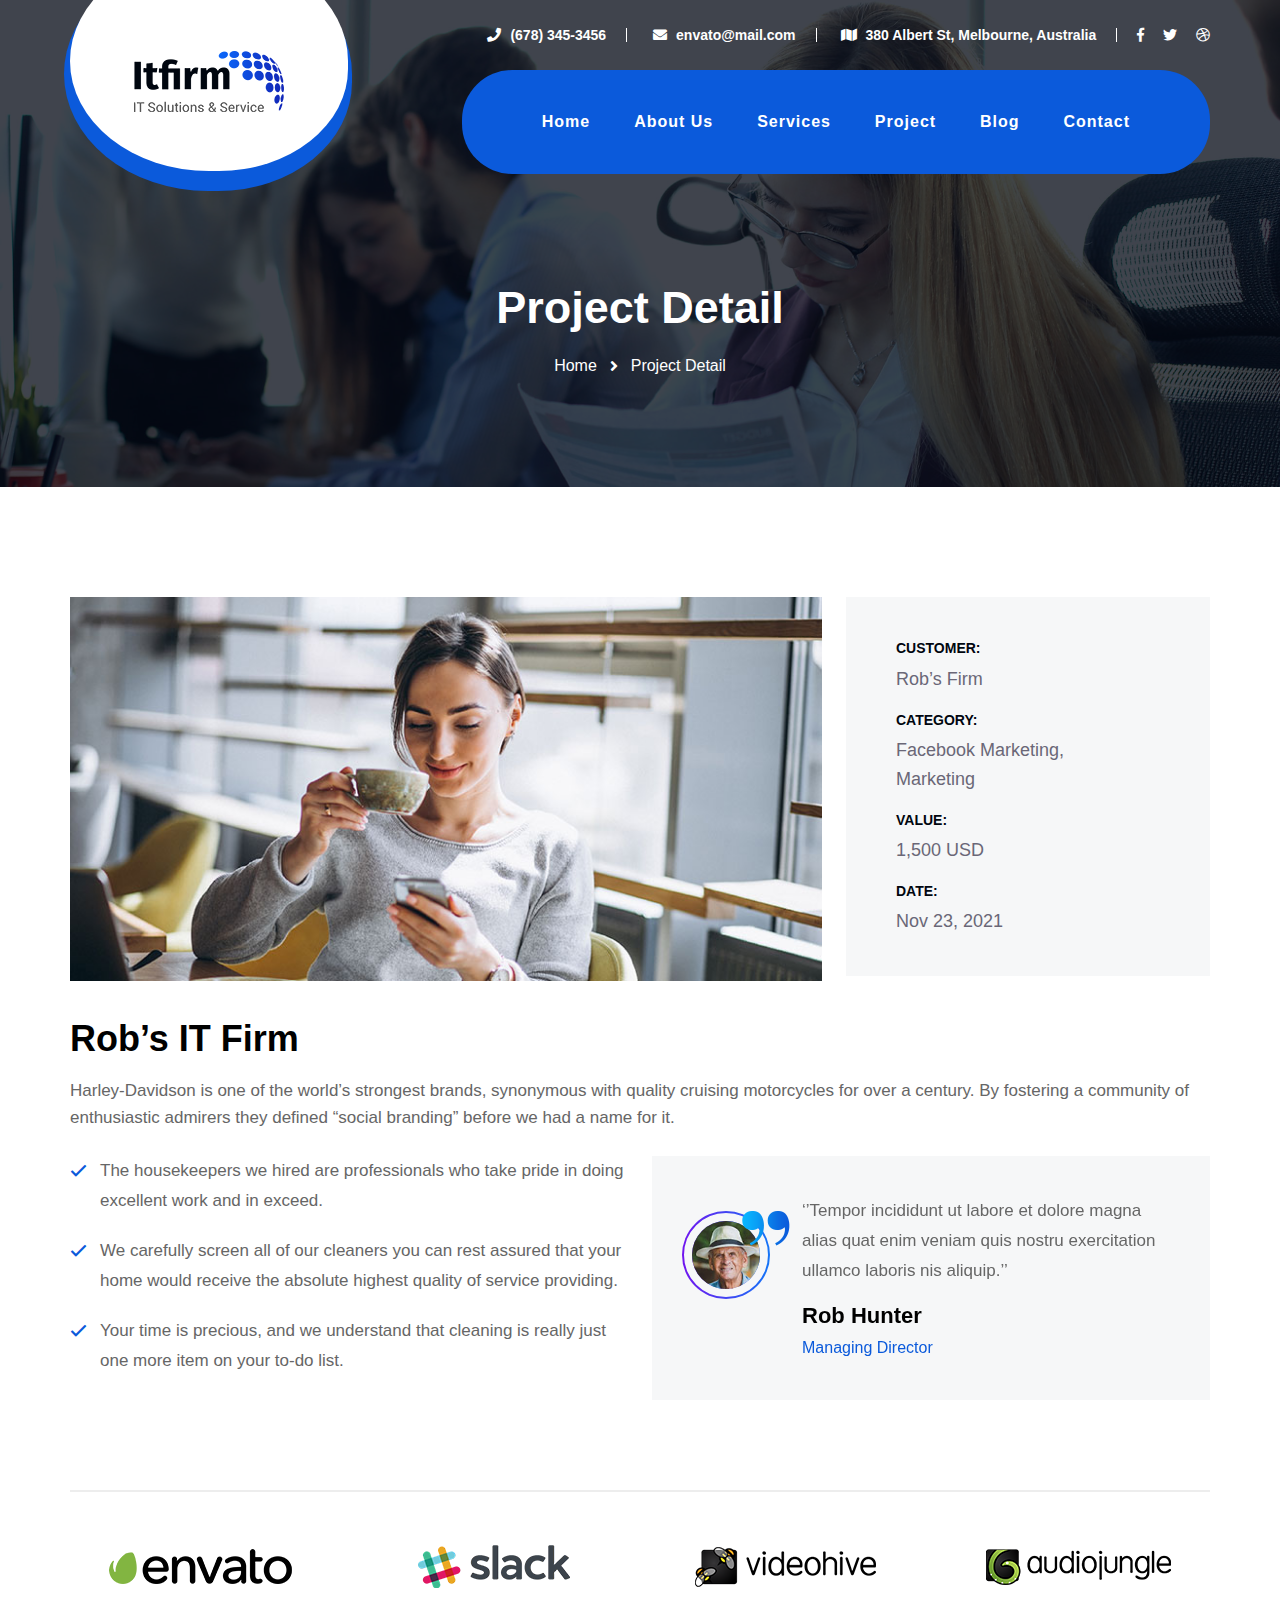
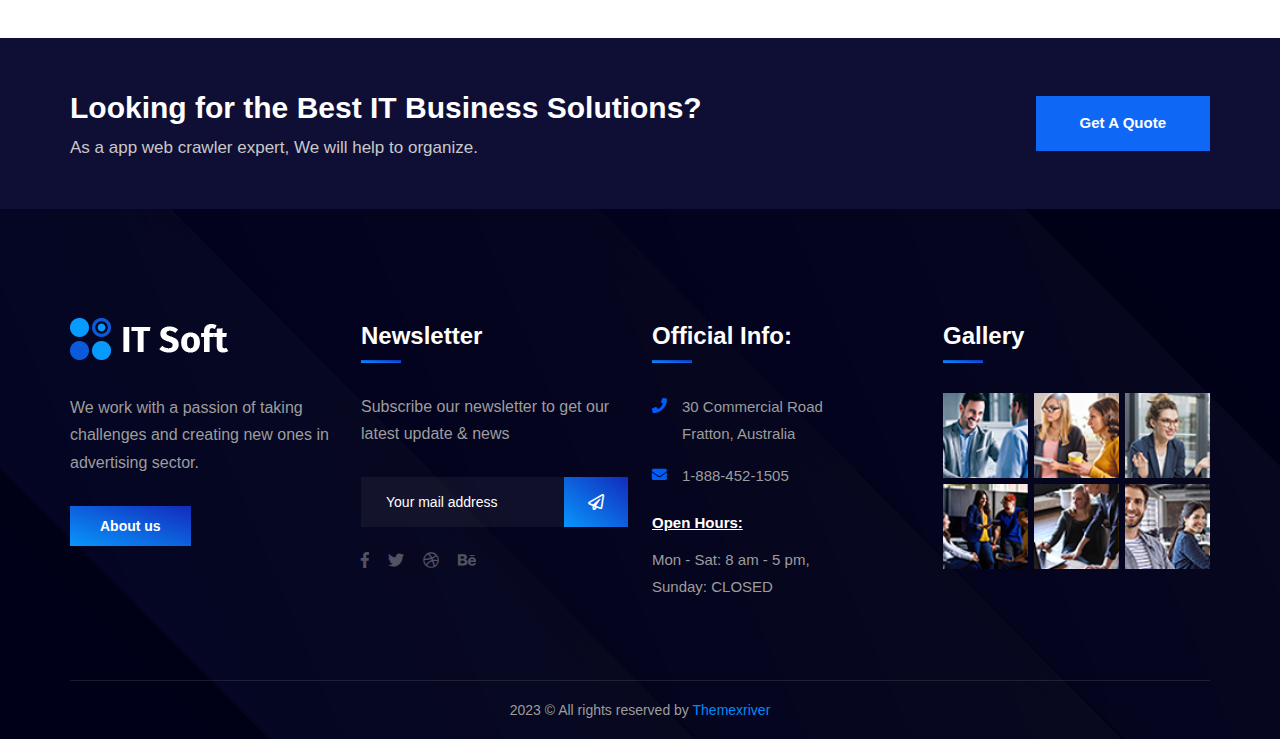
<file: it-firm/project-detail.html>
﻿<!DOCTYPE html>
<html>
<head>
<meta charset="utf-8">
<title>IT-Firm IT Businees HTML-5 Template | Project Detail</title>
<!-- Stylesheets -->
<link href="css/bootstrap.css" rel="stylesheet">
<link href="css/style.css" rel="stylesheet">
<link href="css/responsive.css" rel="stylesheet">

<link href="../css2?family=Roboto:wght@300;400;500;700;900&display=swap" rel="stylesheet">
<link href="../css2-1?family=Fira+Sans:wght@300;400;500;600;700;800;900&display=swap" rel="stylesheet">

<link rel="shortcut icon" href="images/favicon.png" type="image/x-icon">
<link rel="icon" href="images/favicon.png" type="image/x-icon">

<!-- Responsive -->
<meta http-equiv="X-UA-Compatible" content="IE=edge">
<meta name="viewport" content="width=device-width, initial-scale=1.0, maximum-scale=1.0, user-scalable=0">

</head>

<body>
 
<div class="page-wrapper">
	
    <!-- Preloader -->
    <div class="preloader"></div>
	<!-- End Preloader -->
 	
 	<!-- Main Header -->
    <header class="main-header header-style-one">
    	
		<!-- Header Top -->
		<div class="header-top">
			<div class="auto-container">
				<div class="inner-container d-flex flex-wrap">
					<!-- Info List -->
					<ul class="info-list">
						<li><a href="#"><span class="icon fa-solid fa-phone fa-fw"></span>(678) 345-3456</a></li>
						<li><a href="#"><span class="icon fa-solid fa-envelope fa-fw"></span>envato@mail.com</a></li>
						<li><a href="#"><span class="icon fa-solid fa-map fa-fw"></span>380 Albert St, Melbourne, Australia</a></li>
					</ul>
					<!-- Social Box -->
					<ul class="header-social_box">
						<li><a href="https://www.twitter.com/" class="fa-brands fa-facebook-f fa-fw"></a></li>
						<li><a href="https://www.facebook.com/" class="fa-brands fa-twitter fa-fw"></a></li>
						<li><a href="https://dribbble.com/" class="fa-solid fa-dribbble fa-fw"></a></li>
					</ul>
				</div>
			</div>
		</div>
		<!-- End Header Top -->
		
        <!-- Header Lower -->
        <div class="header-lower">
            
			<div class="auto-container">
				<div class="inner-container d-flex justify-content-between align-items-center">
					
					<!-- Logo Box -->
					<div class="logo"><a href="index.html"><img src="images/logo.png" alt="" title=""></a></div>
					
					<div class="nav-outer d-flex align-items-center">
						
						<!-- Main Menu -->
						<nav class="main-menu show navbar-expand-md">
							<div class="navbar-header">
								<button class="navbar-toggler" type="button" data-toggle="collapse" data-target="#navbarSupportedContent" aria-controls="navbarSupportedContent" aria-expanded="false" aria-label="Toggle navigation">
									<span class="icon-bar"></span>
									<span class="icon-bar"></span>
									<span class="icon-bar"></span>
								</button>
							</div>
							
							<div class="navbar-collapse collapse clearfix" id="navbarSupportedContent">
								<ul class="navigation clearfix">
									<li class="dropdown"><a href="#">Home</a>
										<ul>
											<li><a href="index.html">Homepage One</a></li>
											<li><a href="index-2.html">Homepage Two</a></li>
											<li><a href="index-3.html">Homepage Three</a></li>
											<li><a href="index-4.html">Homepage Four</a></li>
											<li class="dropdown"><a href="#">Header Styles</a>
												<ul>
													<li><a href="index.html">Header Style One</a></li>
													<li><a href="index-2.html">Header Style Two</a></li>
													<li><a href="index-3.html">Header Style Three</a></li>
													<li><a href="index-4.html">Header Style Four</a></li>
												</ul>
											</li>
										</ul>
									</li>
									<li><a href="about.html">About Us</a></li>
									<li class="dropdown"><a href="#">Services</a>
										<ul>
											<li><a href="services.html">Services</a></li>
											<li><a href="service-detail.html">Service Detail</a></li>
										</ul>
									</li>
									<li class="dropdown"><a href="#">Project</a>
										<ul>
											<li><a href="project.html">project</a></li>
											<li><a href="project-detail.html">project Detail</a></li>
										</ul>
									</li>
									<li class="dropdown"><a href="#">Blog</a>
										<ul>
											<li><a href="blog.html">Our Blog</a></li>
											<li><a href="blog-detail.html">Blog Detail</a></li>
											<li><a href="not-found.html">Not Found</a></li>
										</ul>
									</li>
									<li><a href="contact.html">Contact</a></li>
								</ul>
							</div>
							
						</nav>
						<!-- Main Menu End-->
						
						<!-- Mobile Navigation Toggler -->
						<div class="mobile-nav-toggler"><span class="icon fa-solid fa-bars fa-fw"></span></div>
						
					</div>
					
				</div>
				
			</div>
        </div>
        <!-- End Header Lower -->
        
		<!-- Sticky Header  -->
        <div class="sticky-header">
            <div class="auto-container">
				<div class="d-flex justify-content-between align-items-center">
					<!-- Logo -->
					<div class="logo">
						<a href="index.html" title=""><img src="images/logo.png" alt="" title=""></a>
					</div>
					
					<!-- Right Col -->
					<div class="right-box d-flex align-items-center flex-wrap">
						<!-- Main Menu -->
						<nav class="main-menu">
							<!--Keep This Empty / Menu will come through Javascript-->
						</nav>
						<!-- Main Menu End-->
						
						<div class="outer-box d-flex align-items-center">
							
							<!-- Button Box -->
							<div class="button-box">
								<a class="btn-style-three theme-btn btn-item" href="#">
									<div class="btn-wrap">
										<span class="text-one">Get a quote <i class="fa-solid fa-arrow-right fa-fw"></i></span>
										<span class="text-two">Get a quote <i class="fa-solid fa-arrow-right fa-fw"></i></span>
									</div>
								</a>
							</div>
							
							<!-- Social Box -->
							<ul class="header-social_box">
								<li><a href="https://www.twitter.com/" class="fa-brands fa-facebook-f fa-fw"></a></li>
								<li><a href="https://www.facebook.com/" class="fa-brands fa-twitter fa-fw"></a></li>
								<li><a href="https://www.linkedin.com/" class="fa-brands fa-linkedin fa-fw"></a></li>
								<li><a href="https://instagram.com/" class="fa-solid fa-instagram fa-fw"></a></li>
							</ul>
							
							<!-- Mobile Navigation Toggler -->
							<div class="mobile-nav-toggler"><span class="icon fa-solid fa-bars fa-fw"></span></div>
							
						</div>
						
					</div>
					
				</div>
            </div>
        </div>
		<!-- End Sticky Menu -->
		
		<!-- Mobile Menu  -->
        <div class="mobile-menu">
            <div class="menu-backdrop"></div>
            <div class="close-btn"><span class="icon flaticon-020-x-mark"></span></div>
            <nav class="menu-box">
                <div class="nav-logo"><a href="index.html"><img src="images/logo.png" alt="" title=""></a></div>
				<!-- Search -->
				<div class="search-box">
					<form method="post" action="contact.html">
						<div class="form-group">
							<input type="search" name="search-field" value="" placeholder="SEARCH HERE" required="">
							<button type="submit"><span class="icon flaticon-001-loupe"></span></button>
						</div>
					</form>
				</div>
                <div class="menu-outer"><!--Here Menu Will Come Automatically Via Javascript / Same Menu as in Header--></div>
            </nav>
        </div>
		<!-- End Mobile Menu -->
	
    </header>
    <!-- End Main Header -->
	
	<!-- Page Title -->
    <section class="page-title" style="background-image:url(images/background/7.jpg)">
        <div class="auto-container">
			<h2>Project Detail</h2>
			<ul class="bread-crumb clearfix">
				<li><a href="index.html">Home</a></li>
				<li>Project Detail</li>
			</ul>
        </div>
    </section>
    <!-- End Page Title -->
	
	<!-- Projects Detail -->
	<section class="projects-detail">
		<div class="auto-container">
			<div class="row clearfix">
				
				<!-- Image Column -->
				<div class="image-column col-lg-8 col-md-12 col-sm-12">
					<div class="image">
						<img src="images/resource/project.jpg" alt="">
					</div>
				</div>
				
				<!-- Info Column -->
				<div class="info-column col-lg-4 col-md-6 col-sm-12">
					<div class="inner-column">
						<ul class="list">
							<li>
								Customer:
								<span>Rob’s Firm</span>
							</li>
							<li>
								Category:
								<span>Facebook Marketing, <br> Marketing</span>
							</li>
							<li>
								value:
								<span>1,500 USD</span>
							</li>
							<li>
								Date:
								<span>Nov 23, 2021</span>
							</li>
						</ul>
					</div>
				</div>
				
			</div>
			
			<!-- Lower Content -->
			<div class="lower-content">
				<h3>Rob’s IT Firm</h3>
				<p>Harley-Davidson is one of the world’s strongest brands, synonymous with quality cruising motorcycles for over a century. By fostering a community of 
enthusiastic admirers they defined “social branding” before we had a name for it.</p>
				<div class="row clearfix">
					<div class="col-lg-6 col-md-12 col-sm-12">
						<ul class="check-list">
							<li>The housekeepers we hired are professionals who take pride in doing excellent work and in exceed.</li>
							<li>We carefully screen all of our cleaners you can rest assured that your home would receive the absolute highest quality of service providing.</li>
							<li>Your time is precious, and we understand that cleaning is really just one more item on your to-do list. </li>
						</ul>
					</div>
					<div class="col-lg-6 col-md-12 col-sm-12">
						<div class="carousel-box">
							<div class="single-item-carousel owl-carousel owl-theme">
							
								<!-- Testimonial Block Four -->
								<div class="testimonial-block_four">
									<div class="testimonial-block_four-inner">
										<div class="author-outer">
											<span class="quote-icon"><img src="images/icons/quote-1.png" alt=""></span>
											<div class="author">
												<img src="images/resource/author-11.jpg" alt="">
											</div>
										</div>
										<div class="testimonial-block_four-text">‘’Tempor incididunt ut labore et dolore magna alias quat enim veniam quis nostru exercitation ullamco laboris nis aliquip.’’</div>
										<h5 class="testimonial-block_four-heading">Rob Hunter</h5>
										<div class="testimonial-block_four-designation">Managing Director</div>
									</div>
								</div>
							
						</div>
					</div>
				</div>
			</div>
			
		</div>
		</div>
	</section>
	<!-- End Projects Detail -->
	
	<!-- Clients Three -->
	<section class="clients-three">
		<div class="auto-container">
			<div class="clients-three_inner-container">
				<!-- Sponsors Carousel -->
				<ul class="sponsors-carousel-two owl-carousel owl-theme">
					<li class="slide-item"><figure class="client-one_image-box-two"><a href="#"><img src="images/clients/15.png" alt=""></a></figure></li>
					<li class="slide-item"><figure class="client-one_image-box-two"><a href="#"><img src="images/clients/16.png" alt=""></a></figure></li>
					<li class="slide-item"><figure class="client-one_image-box-two"><a href="#"><img src="images/clients/17.png" alt=""></a></figure></li>
					<li class="slide-item"><figure class="client-one_image-box-two"><a href="#"><img src="images/clients/18.png" alt=""></a></figure></li>
					<li class="slide-item"><figure class="client-one_image-box-two"><a href="#"><img src="images/clients/15.png" alt=""></a></figure></li>
					<li class="slide-item"><figure class="client-one_image-box-two"><a href="#"><img src="images/clients/16.png" alt=""></a></figure></li>
					<li class="slide-item"><figure class="client-one_image-box-two"><a href="#"><img src="images/clients/17.png" alt=""></a></figure></li>
					<li class="slide-item"><figure class="client-one_image-box-two"><a href="#"><img src="images/clients/18.png" alt=""></a></figure></li>
				</ul>
			</div>
		</div>
	</section>
	<!-- End Clients Three -->
	
	<!-- CTA One -->
	<section class="cta-one">
		<div class="auto-container">
			<div class="d-flex justify-content-between align-items-center flex-wrap">
				<div class="left-box">
					<h3 class="cta-one_heading">Looking for the Best IT Business Solutions?</h3>
					<div class="cta-one_text">As a app web crawler expert, We will help to organize.</div>
				</div>
				<div class="right-box">
					<a class="cta-one_btn theme-btn" href="contact.html">get a quote</a>
				</div>
			</div>
		</div>
	</section>
	<!-- End CTA One -->
	
	<!-- Footer -->
	<footer class="main-footer" style="background-image:url(images/background/pattern-11.png)">
		<div class="auto-container">
			<!-- Widgets Section -->
			<div class="widgets-section">
				<div class="row clearfix">
					
					<!-- Big Column -->
					<div class="big-column col-lg-6 col-md-12 col-sm-12">
						<div class="row clearfix">
							
							<!-- Footer Column -->
							<div class="footer-column col-lg-6 col-md-6 col-sm-12">
								<div class="footer-widget logo-widget">
									<div class="logo">
										<a href="index.html"><img src="images/footer-logo.png" alt=""></a>
									</div>
									<div class="text">We work with a passion of taking challenges and creating new ones in advertising sector.</div>
									<a href="#" class="theme-btn about-btn">About us</a>
								</div>
							</div>
							
							<!-- Footer Column -->
							<div class="footer-column col-lg-6 col-md-6 col-sm-12">
								<div class="footer-widget newsletter-widget">
									<h4>Newsletter</h4>
									<div class="text">Subscribe our newsletter to get our latest update & news</div>
									
									<!-- Email Box -->
									<div class="email-box">
										<form method="post" action="contact.html">
											<div class="form-group">
												<input type="email" name="search-field" value="" placeholder="Your mail address" required="">
												<button type="submit"><span class="icon fa-solid fa-paper-plane fa-fw"></span></button>
											</div>
										</form>
									</div>
									
									<!-- Social Box -->
									<ul class="social-box">
										<li><a href="https://www.twitter.com/" class="fa-brands fa-facebook-f fa-fw"></a></li>
										<li><a href="https://www.facebook.com/" class="fa-brands fa-twitter fa-fw"></a></li>
										<li><a href="https://dribbble.com/" class="fa-solid fa-dribbble fa-fw"></a></li>
										<li><a href="https://behance.com/" class="fa-solid fa-behance fa-fw"></a></li>
									</ul>
									<!-- End Social Box -->
									
								</div>
							</div>
							
						</div>
					</div>
					
					<!-- Big Column -->
					<div class="big-column col-lg-6 col-md-12 col-sm-12">
						<div class="row clearfix">
							
							<!-- Footer Column -->
							<div class="footer-column col-lg-6 col-md-6 col-sm-12">
								<div class="footer-widget contact-widget">
									<h4>Official info:</h4>
									<ul class="contact-list">
										<li><span class="icon fa fa-phone"></span> 30 Commercial Road <br> Fratton, Australia</li>
										<li><span class="icon fa fa-envelope"></span> 1-888-452-1505</li>
									</ul>
									<div class="timing">
										<strong>Open Hours: </strong>
										Mon - Sat: 8 am - 5 pm, <br> Sunday: CLOSED
									</div>
								</div>
							</div>
							
							<!-- Footer Column -->
							<div class="footer-column col-lg-6 col-md-6 col-sm-12">
								<div class="footer-widget instagram-widget">
									<h4>Gallery</h4>
									<div class="widget-content">
										<div class="images-outer clearfix">
											<!--Image Box-->
											<figure class="image-box"><a class="lightbox-image" href="images/gallery/project-1.jpg"><img src="images/gallery/footer-gallery-thumb-1.jpg" alt=""></a></figure>
											<!--Image Box-->
											<figure class="image-box"><a class="lightbox-image" href="images/gallery/project-2.jpg"><img src="images/gallery/footer-gallery-thumb-2.jpg" alt=""></a></figure>
											<!--Image Box-->
											<figure class="image-box"><a class="lightbox-image" href="images/gallery/project-3.jpg"><img src="images/gallery/footer-gallery-thumb-3.jpg" alt=""></a></figure>
											<!--Image Box-->
											<figure class="image-box"><a class="lightbox-image" href="images/gallery/project-4.jpg"><img src="images/gallery/footer-gallery-thumb-4.jpg" alt=""></a></figure>
											<!--Image Box-->
											<figure class="image-box"><a class="lightbox-image" href="images/gallery/project-5.jpg"><img src="images/gallery/footer-gallery-thumb-5.jpg" alt=""></a></figure>
											<!--Image Box-->
											<figure class="image-box"><a class="lightbox-image" href="images/gallery/project-6.jpg"><img src="images/gallery/footer-gallery-thumb-6.jpg" alt=""></a></figure>
										</div>
									</div>
								</div>
							</div>
							
						</div>
					</div>
					
				</div>
			</div>
			
			<div class="footer-bottom">
				<div class="copyright">2023 &copy; All rights reserved by <a href="#">Themexriver</a></div>
			</div>
			
		</div>
		
	</footer>
	<!-- End Footer -->
	
</div>
<!-- End PageWrapper -->

<!-- Search Popup -->
<div class="search-popup">
	<div class="color-layer"></div>
	<button class="close-search"><span class="flaticon-020-x-mark"></span></button>
	<form method="post" action="blog.html">
		<div class="form-group">
			<input type="search" name="search-field" value="" placeholder="Search Here" required="">
			<button type="submit"><i class="flaticon-001-loupe"></i></button>
		</div>
	</form>
</div>
<!-- End Search Popup -->

<!-- Scroll To Top -->
<div class="scroll-to-top scroll-to-target" data-target="html"><span class="fa fa-angle-double-up"></span></div>

<script src="js/jquery.js"></script>
<script src="js/appear.js"></script>
<script src="js/owl.js"></script>
<script src="js/wow.js"></script>
<script src="js/odometer.js"></script>
<script src="js/mixitup.js"></script>
<script src="js/popper.min.js"></script>
<script src="js/parallax.min.js"></script>
<script src="js/bootstrap.min.js"></script>
<script src="js/tilt.jquery.min.js"></script>
<script src="js/magnific-popup.min.js"></script>

<script src="js/script.js"></script>

<!--[if lt IE 9]><script src="https://cdnjs.cloudflare.com/ajax/libs/html5shiv/3.7.3/html5shiv.js"></script><![endif]-->
<!--[if lt IE 9]><script src="js/respond.js"></script><![endif]-->

</body>
</html>
</file>
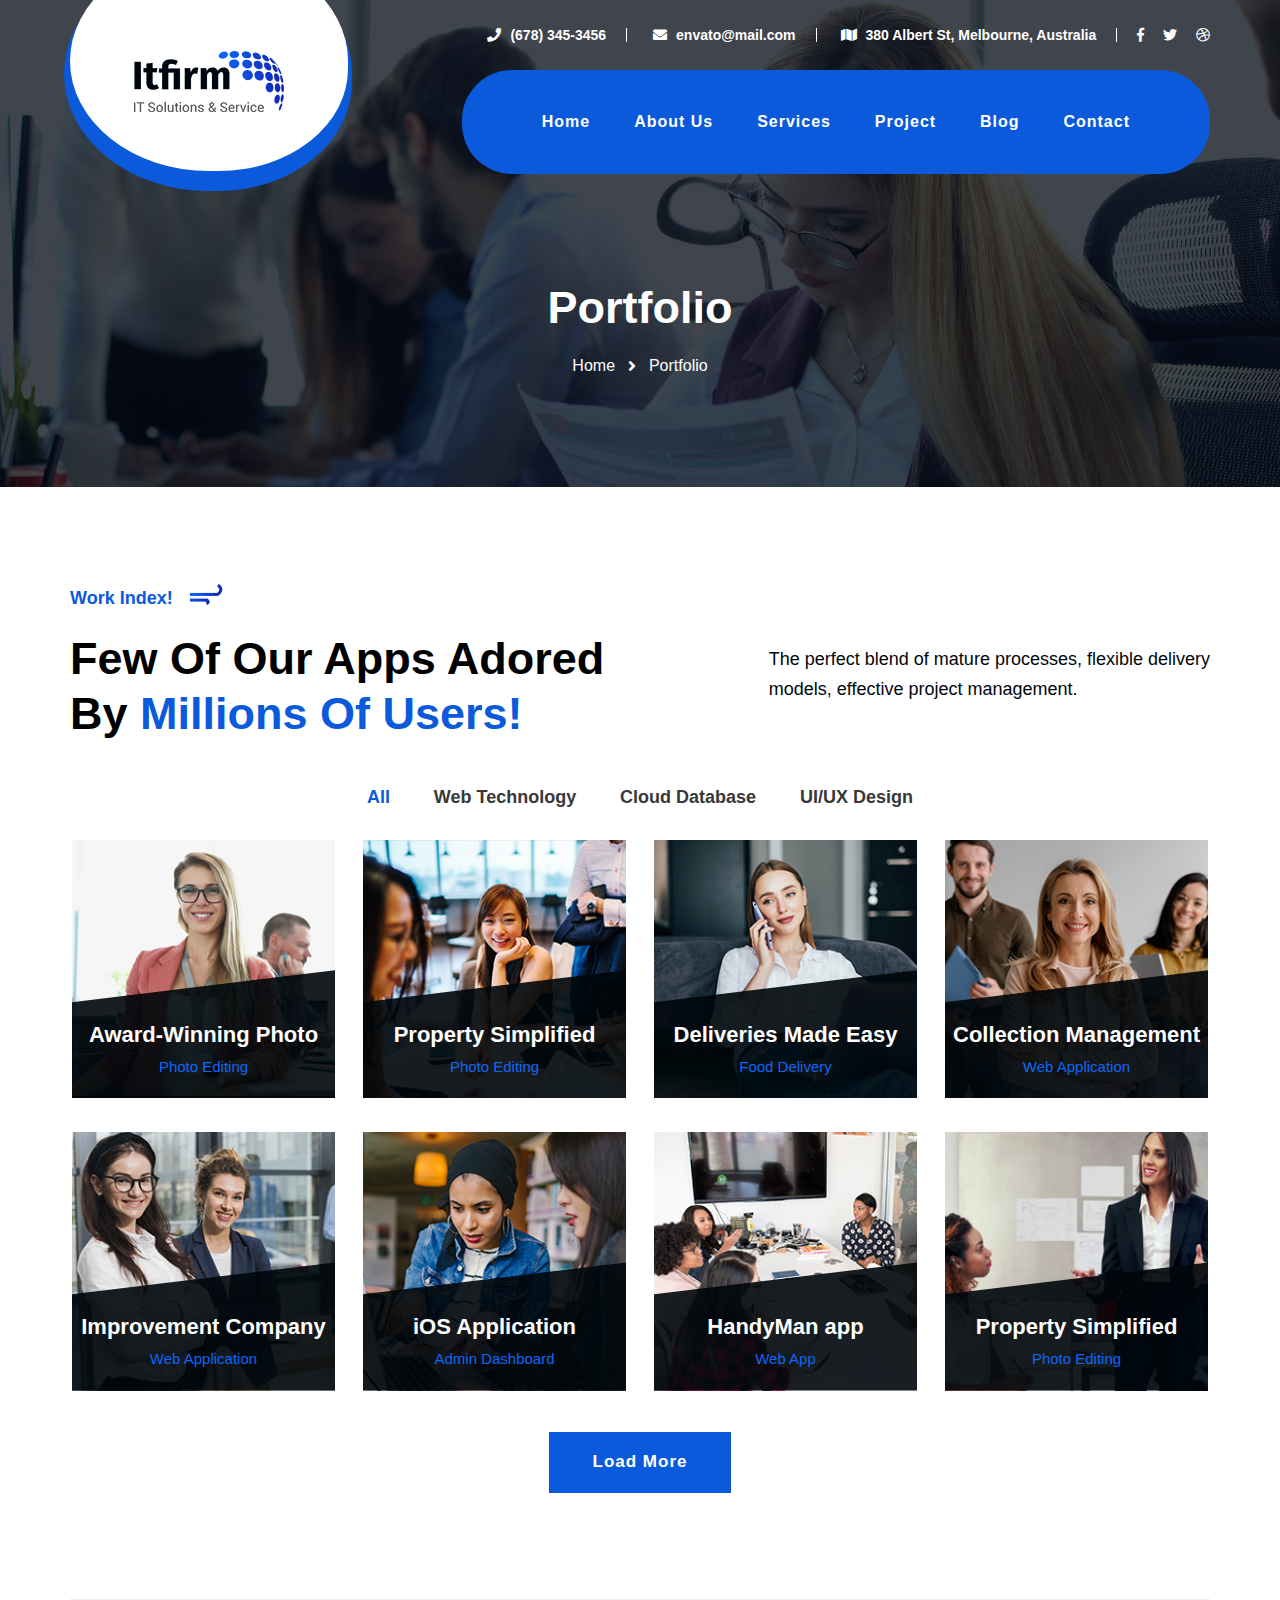
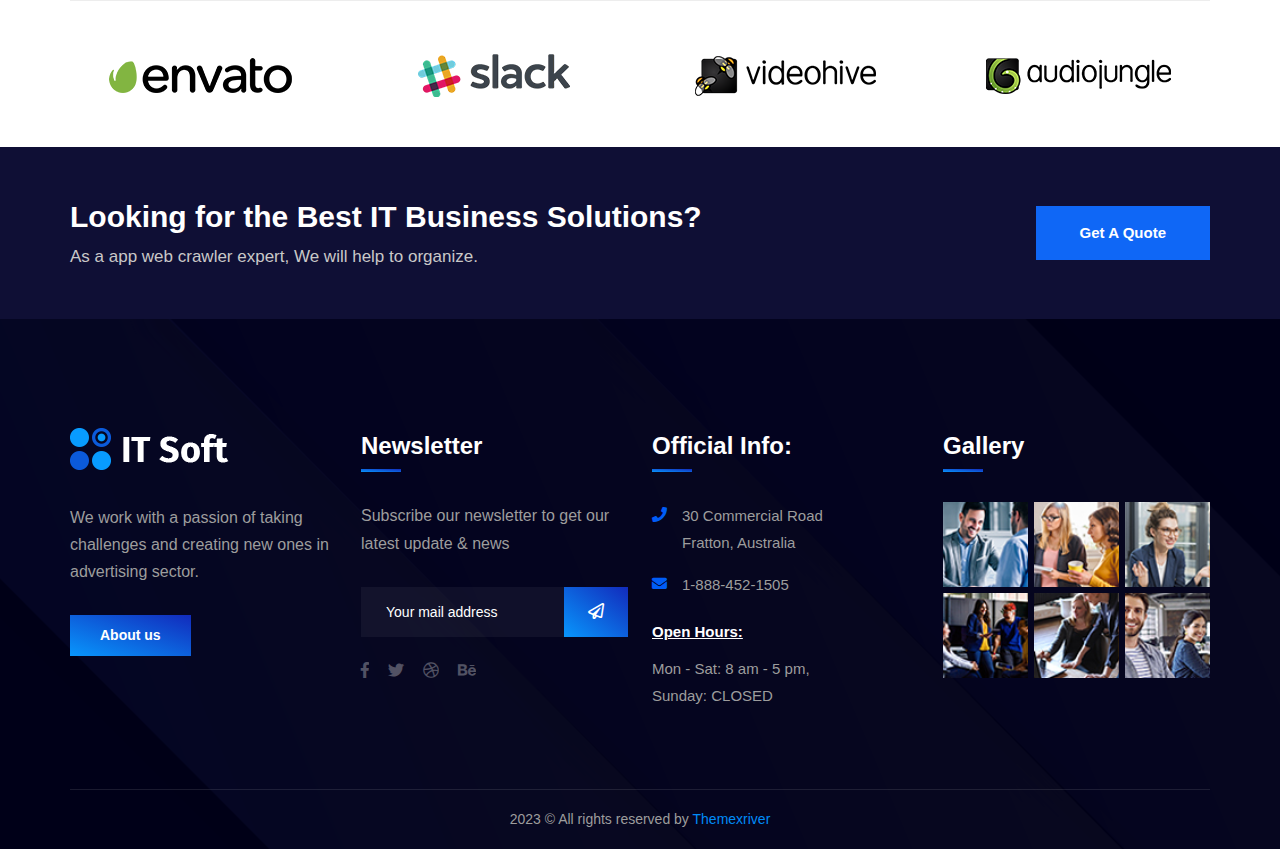
<file: it-firm/project.html>
﻿<!DOCTYPE html>
<html>
<head>
<meta charset="utf-8">
<title>IT-Firm IT Businees HTML-5 Template | Project</title>
<!-- Stylesheets -->
<link href="css/bootstrap.css" rel="stylesheet">
<link href="css/style.css" rel="stylesheet">
<link href="css/responsive.css" rel="stylesheet">

<link href="../css2?family=Roboto:wght@300;400;500;700;900&display=swap" rel="stylesheet">
<link href="../css2-1?family=Fira+Sans:wght@300;400;500;600;700;800;900&display=swap" rel="stylesheet">

<link rel="shortcut icon" href="images/favicon.png" type="image/x-icon">
<link rel="icon" href="images/favicon.png" type="image/x-icon">

<!-- Responsive -->
<meta http-equiv="X-UA-Compatible" content="IE=edge">
<meta name="viewport" content="width=device-width, initial-scale=1.0, maximum-scale=1.0, user-scalable=0">

</head>

<body>
 
<div class="page-wrapper">
	
    <!-- Preloader -->
    <div class="preloader"></div>
	<!-- End Preloader -->
 	
 	<!-- Main Header -->
    <header class="main-header header-style-one">
    	
		<!-- Header Top -->
		<div class="header-top">
			<div class="auto-container">
				<div class="inner-container d-flex flex-wrap">
					<!-- Info List -->
					<ul class="info-list">
						<li><a href="#"><span class="icon fa-solid fa-phone fa-fw"></span>(678) 345-3456</a></li>
						<li><a href="#"><span class="icon fa-solid fa-envelope fa-fw"></span>envato@mail.com</a></li>
						<li><a href="#"><span class="icon fa-solid fa-map fa-fw"></span>380 Albert St, Melbourne, Australia</a></li>
					</ul>
					<!-- Social Box -->
					<ul class="header-social_box">
						<li><a href="https://www.twitter.com/" class="fa-brands fa-facebook-f fa-fw"></a></li>
						<li><a href="https://www.facebook.com/" class="fa-brands fa-twitter fa-fw"></a></li>
						<li><a href="https://dribbble.com/" class="fa-solid fa-dribbble fa-fw"></a></li>
					</ul>
				</div>
			</div>
		</div>
		<!-- End Header Top -->
		
        <!-- Header Lower -->
        <div class="header-lower">
            
			<div class="auto-container">
				<div class="inner-container d-flex justify-content-between align-items-center">
					
					<!-- Logo Box -->
					<div class="logo"><a href="index.html"><img src="images/logo.png" alt="" title=""></a></div>
					
					<div class="nav-outer d-flex align-items-center">
						
						<!-- Main Menu -->
						<nav class="main-menu show navbar-expand-md">
							<div class="navbar-header">
								<button class="navbar-toggler" type="button" data-toggle="collapse" data-target="#navbarSupportedContent" aria-controls="navbarSupportedContent" aria-expanded="false" aria-label="Toggle navigation">
									<span class="icon-bar"></span>
									<span class="icon-bar"></span>
									<span class="icon-bar"></span>
								</button>
							</div>
							
							<div class="navbar-collapse collapse clearfix" id="navbarSupportedContent">
								<ul class="navigation clearfix">
									<li class="dropdown"><a href="#">Home</a>
										<ul>
											<li><a href="index.html">Homepage One</a></li>
											<li><a href="index-2.html">Homepage Two</a></li>
											<li><a href="index-3.html">Homepage Three</a></li>
											<li><a href="index-4.html">Homepage Four</a></li>
											<li class="dropdown"><a href="#">Header Styles</a>
												<ul>
													<li><a href="index.html">Header Style One</a></li>
													<li><a href="index-2.html">Header Style Two</a></li>
													<li><a href="index-3.html">Header Style Three</a></li>
													<li><a href="index-4.html">Header Style Four</a></li>
												</ul>
											</li>
										</ul>
									</li>
									<li><a href="about.html">About Us</a></li>
									<li class="dropdown"><a href="#">Services</a>
										<ul>
											<li><a href="services.html">Services</a></li>
											<li><a href="service-detail.html">Service Detail</a></li>
										</ul>
									</li>
									<li class="dropdown"><a href="#">Project</a>
										<ul>
											<li><a href="project.html">project</a></li>
											<li><a href="project-detail.html">project Detail</a></li>
										</ul>
									</li>
									<li class="dropdown"><a href="#">Blog</a>
										<ul>
											<li><a href="blog.html">Our Blog</a></li>
											<li><a href="blog-detail.html">Blog Detail</a></li>
											<li><a href="not-found.html">Not Found</a></li>
										</ul>
									</li>
									<li><a href="contact.html">Contact</a></li>
								</ul>
							</div>
							
						</nav>
						<!-- Main Menu End-->
						
						<!-- Mobile Navigation Toggler -->
						<div class="mobile-nav-toggler"><span class="icon fa-solid fa-bars fa-fw"></span></div>
						
					</div>
					
				</div>
				
			</div>
        </div>
        <!-- End Header Lower -->
        
		<!-- Sticky Header  -->
        <div class="sticky-header">
            <div class="auto-container">
				<div class="d-flex justify-content-between align-items-center">
					<!-- Logo -->
					<div class="logo">
						<a href="index.html" title=""><img src="images/logo.png" alt="" title=""></a>
					</div>
					
					<!-- Right Col -->
					<div class="right-box d-flex align-items-center flex-wrap">
						<!-- Main Menu -->
						<nav class="main-menu">
							<!--Keep This Empty / Menu will come through Javascript-->
						</nav>
						<!-- Main Menu End-->
						
						<div class="outer-box d-flex align-items-center">
							
							<!-- Button Box -->
							<div class="button-box">
								<a class="btn-style-three theme-btn btn-item" href="#">
									<div class="btn-wrap">
										<span class="text-one">Get a quote <i class="fa-solid fa-arrow-right fa-fw"></i></span>
										<span class="text-two">Get a quote <i class="fa-solid fa-arrow-right fa-fw"></i></span>
									</div>
								</a>
							</div>
							
							<!-- Social Box -->
							<ul class="header-social_box">
								<li><a href="https://www.twitter.com/" class="fa-brands fa-facebook-f fa-fw"></a></li>
								<li><a href="https://www.facebook.com/" class="fa-brands fa-twitter fa-fw"></a></li>
								<li><a href="https://www.linkedin.com/" class="fa-brands fa-linkedin fa-fw"></a></li>
								<li><a href="https://instagram.com/" class="fa-solid fa-instagram fa-fw"></a></li>
							</ul>
							
							<!-- Mobile Navigation Toggler -->
							<div class="mobile-nav-toggler"><span class="icon fa-solid fa-bars fa-fw"></span></div>
							
						</div>
						
					</div>
					
				</div>
            </div>
        </div>
		<!-- End Sticky Menu -->
		
		<!-- Mobile Menu  -->
        <div class="mobile-menu">
            <div class="menu-backdrop"></div>
            <div class="close-btn"><span class="icon flaticon-020-x-mark"></span></div>
            <nav class="menu-box">
                <div class="nav-logo"><a href="index.html"><img src="images/logo.png" alt="" title=""></a></div>
				<!-- Search -->
				<div class="search-box">
					<form method="post" action="contact.html">
						<div class="form-group">
							<input type="search" name="search-field" value="" placeholder="SEARCH HERE" required="">
							<button type="submit"><span class="icon flaticon-001-loupe"></span></button>
						</div>
					</form>
				</div>
                <div class="menu-outer"><!--Here Menu Will Come Automatically Via Javascript / Same Menu as in Header--></div>
            </nav>
        </div>
		<!-- End Mobile Menu -->
	
    </header>
    <!-- End Main Header -->
	
	<!-- Page Title -->
    <section class="page-title" style="background-image:url(images/background/7.jpg)">
        <div class="auto-container">
			<h2>Portfolio</h2>
			<ul class="bread-crumb clearfix">
				<li><a href="index.html">Home</a></li>
				<li>Portfolio</li>
			</ul>
        </div>
    </section>
    <!-- End Page Title -->
	
	<!-- Projects One -->
	<section class="projects-one">
		<div class="auto-container">
			<!-- Sec Title -->
			<div class="sec-title">
				<div class="d-flex justify-content-between align-items-center flex-wrap">
					<div class="left-box">
						<div class="sec-title_title">Work Index!</div>
						<h2 class="sec-title_heading">Few of Our Apps Adored <br> by <span> millions of users!</span></h2>
					</div>
					<div class="right-box">
						<div class="sec-title_text">The perfect blend of mature processes, flexible delivery <br> models, effective project management.</div>
					</div>
				</div>
			</div>
			<!-- MixitUp Galery -->
            <div class="mixitup-gallery">
                
                <!-- Filter -->
                <div class="projects-one_filters">
                	<ul class="filter-tabs">
                        <li class="active filter" data-role="button" data-filter="all">All</li>
                        <li class="filter" data-role="button" data-filter=".web">Web Technology</li>
                        <li class="filter" data-role="button" data-filter=".cloud">Cloud Database</li>
						<li class="filter" data-role="button" data-filter=".design">UI/UX Design</li>
                    </ul>
                </div>
                
                <div class="filter-list row clearfix">
					
					<!-- Project One -->
					<div class="project_one mix all design col-lg-3 col-md-6 col-sm-12">
						<div class="project_one-inner">
							<div class="project_one-image">
								<img src="images/gallery/project-1.jpg" alt="">
								<div class="project_one-content">
									<h5 class="project-one_title"><a href="project-detail.html">Award-Winning Photo</a></h5>
									<div class="project-one_designation">Photo Editing</div>
								</div>
								
								<div class="project_one-overlay">
									<div class="project-one_overlay-content">
										<div class="project_one-text">lead the team of passionate developers, designers and the strategists with a lot of thought and analysis come true!</div>
										<a class="project_one-plus fa-solid fa-plus fa-fw" href="project-detail.html"></a>
									</div>
								</div>
								
							</div>
						</div>
					</div>
					
					<!-- Project One -->
					<div class="project_one mix all cloud col-lg-3 col-md-6 col-sm-12">
						<div class="project_one-inner">
							<div class="project_one-image">
								<img src="images/gallery/project-2.jpg" alt="">
								<div class="project_one-content">
									<h5 class="project-one_title"><a href="project-detail.html">Property Simplified</a></h5>
									<div class="project-one_designation">Photo Editing</div>
								</div>
								
								<div class="project_one-overlay">
									<div class="project-one_overlay-content">
										<div class="project_one-text">lead the team of passionate developers, designers and the strategists with a lot of thought and analysis come true!</div>
										<a class="project_one-plus fa-solid fa-plus fa-fw" href="project-detail.html"></a>
									</div>
								</div>
								
							</div>
						</div>
					</div>
					
					<!-- Project One -->
					<div class="project_one mix all design col-lg-3 col-md-6 col-sm-12">
						<div class="project_one-inner">
							<div class="project_one-image">
								<img src="images/gallery/project-3.jpg" alt="">
								<div class="project_one-content">
									<h5 class="project-one_title"><a href="project-detail.html">Deliveries Made Easy</a></h5>
									<div class="project-one_designation">Food Delivery</div>
								</div>
								
								<div class="project_one-overlay">
									<div class="project-one_overlay-content">
										<div class="project_one-text">lead the team of passionate developers, designers and the strategists with a lot of thought and analysis come true!</div>
										<a class="project_one-plus fa-solid fa-plus fa-fw" href="project-detail.html"></a>
									</div>
								</div>
								
							</div>
						</div>
					</div>
					
					<!-- Project One -->
					<div class="project_one mix all cloud web col-lg-3 col-md-6 col-sm-12">
						<div class="project_one-inner">
							<div class="project_one-image">
								<img src="images/gallery/project-4.jpg" alt="">
								<div class="project_one-content">
									<h5 class="project-one_title"><a href="project-detail.html">Collection Management</a></h5>
									<div class="project-one_designation">Web Application</div>
								</div>
								
								<div class="project_one-overlay">
									<div class="project-one_overlay-content">
										<div class="project_one-text">lead the team of passionate developers, designers and the strategists with a lot of thought and analysis come true!</div>
										<a class="project_one-plus fa-solid fa-plus fa-fw" href="project-detail.html"></a>
									</div>
								</div>
								
							</div>
						</div>
					</div>
					
					<!-- Project One -->
					<div class="project_one mix all design col-lg-3 col-md-6 col-sm-12">
						<div class="project_one-inner">
							<div class="project_one-image">
								<img src="images/gallery/project-5.jpg" alt="">
								<div class="project_one-content">
									<h5 class="project-one_title"><a href="project-detail.html">Improvement Company</a></h5>
									<div class="project-one_designation">Web Application</div>
								</div>
								
								<div class="project_one-overlay">
									<div class="project-one_overlay-content">
										<div class="project_one-text">lead the team of passionate developers, designers and the strategists with a lot of thought and analysis come true!</div>
										<a class="project_one-plus fa-solid fa-plus fa-fw" href="project-detail.html"></a>
									</div>
								</div>
								
							</div>
						</div>
					</div>
					
					<!-- Project One -->
					<div class="project_one mix all cloud web col-lg-3 col-md-6 col-sm-12">
						<div class="project_one-inner">
							<div class="project_one-image">
								<img src="images/gallery/project-6.jpg" alt="">
								<div class="project_one-content">
									<h5 class="project-one_title"><a href="project-detail.html">iOS Application</a></h5>
									<div class="project-one_designation">Admin Dashboard</div>
								</div>
								
								<div class="project_one-overlay">
									<div class="project-one_overlay-content">
										<div class="project_one-text">lead the team of passionate developers, designers and the strategists with a lot of thought and analysis come true!</div>
										<a class="project_one-plus fa-solid fa-plus fa-fw" href="project-detail.html"></a>
									</div>
								</div>
								
							</div>
						</div>
					</div>
					
					<!-- Project One -->
					<div class="project_one mix all design col-lg-3 col-md-6 col-sm-12">
						<div class="project_one-inner">
							<div class="project_one-image">
								<img src="images/gallery/project-7.jpg" alt="">
								<div class="project_one-content">
									<h5 class="project-one_title"><a href="project-detail.html">HandyMan app</a></h5>
									<div class="project-one_designation">Web App</div>
								</div>
								
								<div class="project_one-overlay">
									<div class="project-one_overlay-content">
										<div class="project_one-text">lead the team of passionate developers, designers and the strategists with a lot of thought and analysis come true!</div>
										<a class="project_one-plus fa-solid fa-plus fa-fw" href="project-detail.html"></a>
									</div>
								</div>
								
							</div>
						</div>
					</div>
					
					<!-- Project One -->
					<div class="project_one mix all cloud web col-lg-3 col-md-6 col-sm-12">
						<div class="project_one-inner">
							<div class="project_one-image">
								<img src="images/gallery/project-8.jpg" alt="">
								<div class="project_one-content">
									<h5 class="project-one_title"><a href="project-detail.html">Property Simplified</a></h5>
									<div class="project-one_designation">Photo Editing</div>
								</div>
								
								<div class="project_one-overlay">
									<div class="project-one_overlay-content">
										<div class="project_one-text">lead the team of passionate developers, designers and the strategists with a lot of thought and analysis come true!</div>
										<a class="project_one-plus fa-solid fa-plus fa-fw" href="project-detail.html"></a>
									</div>
								</div>
								
							</div>
						</div>
					</div>
					
				</div>
				
				<!-- Button Box -->
				<div class="projects-one_button-box text-center">
					<a class="btn-style-one theme-btn btn-item" href="#">
						<div class="btn-wrap">
							<span class="text-one">Load more</span>
							<span class="text-two">Load more</span>
						</div>
					</a>
				</div>
				
			</div>
		</div>
	</section>
	<!-- End Projects One -->
	
	<!-- Clients Three -->
	<section class="clients-three">
		<div class="auto-container">
			<div class="clients-three_inner-container">
				<!-- Sponsors Carousel -->
				<ul class="sponsors-carousel-two owl-carousel owl-theme">
					<li class="slide-item"><figure class="client-one_image-box-two"><a href="#"><img src="images/clients/15.png" alt=""></a></figure></li>
					<li class="slide-item"><figure class="client-one_image-box-two"><a href="#"><img src="images/clients/16.png" alt=""></a></figure></li>
					<li class="slide-item"><figure class="client-one_image-box-two"><a href="#"><img src="images/clients/17.png" alt=""></a></figure></li>
					<li class="slide-item"><figure class="client-one_image-box-two"><a href="#"><img src="images/clients/18.png" alt=""></a></figure></li>
					<li class="slide-item"><figure class="client-one_image-box-two"><a href="#"><img src="images/clients/15.png" alt=""></a></figure></li>
					<li class="slide-item"><figure class="client-one_image-box-two"><a href="#"><img src="images/clients/16.png" alt=""></a></figure></li>
					<li class="slide-item"><figure class="client-one_image-box-two"><a href="#"><img src="images/clients/17.png" alt=""></a></figure></li>
					<li class="slide-item"><figure class="client-one_image-box-two"><a href="#"><img src="images/clients/18.png" alt=""></a></figure></li>
				</ul>
			</div>
		</div>
	</section>
	<!-- End Clients Three -->
	
	<!-- CTA One -->
	<section class="cta-one">
		<div class="auto-container">
			<div class="d-flex justify-content-between align-items-center flex-wrap">
				<div class="left-box">
					<h3 class="cta-one_heading">Looking for the Best IT Business Solutions?</h3>
					<div class="cta-one_text">As a app web crawler expert, We will help to organize.</div>
				</div>
				<div class="right-box">
					<a class="cta-one_btn theme-btn" href="contact.html">get a quote</a>
				</div>
			</div>
		</div>
	</section>
	<!-- End CTA One -->
	
	<!-- Footer -->
	<footer class="main-footer" style="background-image:url(images/background/pattern-11.png)">
		<div class="auto-container">
			<!-- Widgets Section -->
			<div class="widgets-section">
				<div class="row clearfix">
					
					<!-- Big Column -->
					<div class="big-column col-lg-6 col-md-12 col-sm-12">
						<div class="row clearfix">
							
							<!-- Footer Column -->
							<div class="footer-column col-lg-6 col-md-6 col-sm-12">
								<div class="footer-widget logo-widget">
									<div class="logo">
										<a href="index.html"><img src="images/footer-logo.png" alt=""></a>
									</div>
									<div class="text">We work with a passion of taking challenges and creating new ones in advertising sector.</div>
									<a href="#" class="theme-btn about-btn">About us</a>
								</div>
							</div>
							
							<!-- Footer Column -->
							<div class="footer-column col-lg-6 col-md-6 col-sm-12">
								<div class="footer-widget newsletter-widget">
									<h4>Newsletter</h4>
									<div class="text">Subscribe our newsletter to get our latest update & news</div>
									
									<!-- Email Box -->
									<div class="email-box">
										<form method="post" action="contact.html">
											<div class="form-group">
												<input type="email" name="search-field" value="" placeholder="Your mail address" required="">
												<button type="submit"><span class="icon fa-solid fa-paper-plane fa-fw"></span></button>
											</div>
										</form>
									</div>
									
									<!-- Social Box -->
									<ul class="social-box">
										<li><a href="https://www.twitter.com/" class="fa-brands fa-facebook-f fa-fw"></a></li>
										<li><a href="https://www.facebook.com/" class="fa-brands fa-twitter fa-fw"></a></li>
										<li><a href="https://dribbble.com/" class="fa-solid fa-dribbble fa-fw"></a></li>
										<li><a href="https://behance.com/" class="fa-solid fa-behance fa-fw"></a></li>
									</ul>
									<!-- End Social Box -->
									
								</div>
							</div>
							
						</div>
					</div>
					
					<!-- Big Column -->
					<div class="big-column col-lg-6 col-md-12 col-sm-12">
						<div class="row clearfix">
							
							<!-- Footer Column -->
							<div class="footer-column col-lg-6 col-md-6 col-sm-12">
								<div class="footer-widget contact-widget">
									<h4>Official info:</h4>
									<ul class="contact-list">
										<li><span class="icon fa fa-phone"></span> 30 Commercial Road <br> Fratton, Australia</li>
										<li><span class="icon fa fa-envelope"></span> 1-888-452-1505</li>
									</ul>
									<div class="timing">
										<strong>Open Hours: </strong>
										Mon - Sat: 8 am - 5 pm, <br> Sunday: CLOSED
									</div>
								</div>
							</div>
							
							<!-- Footer Column -->
							<div class="footer-column col-lg-6 col-md-6 col-sm-12">
								<div class="footer-widget instagram-widget">
									<h4>Gallery</h4>
									<div class="widget-content">
										<div class="images-outer clearfix">
											<!--Image Box-->
											<figure class="image-box"><a class="lightbox-image" href="images/gallery/project-1.jpg"><img src="images/gallery/footer-gallery-thumb-1.jpg" alt=""></a></figure>
											<!--Image Box-->
											<figure class="image-box"><a class="lightbox-image" href="images/gallery/project-2.jpg"><img src="images/gallery/footer-gallery-thumb-2.jpg" alt=""></a></figure>
											<!--Image Box-->
											<figure class="image-box"><a class="lightbox-image" href="images/gallery/project-3.jpg"><img src="images/gallery/footer-gallery-thumb-3.jpg" alt=""></a></figure>
											<!--Image Box-->
											<figure class="image-box"><a class="lightbox-image" href="images/gallery/project-4.jpg"><img src="images/gallery/footer-gallery-thumb-4.jpg" alt=""></a></figure>
											<!--Image Box-->
											<figure class="image-box"><a class="lightbox-image" href="images/gallery/project-5.jpg"><img src="images/gallery/footer-gallery-thumb-5.jpg" alt=""></a></figure>
											<!--Image Box-->
											<figure class="image-box"><a class="lightbox-image" href="images/gallery/project-6.jpg"><img src="images/gallery/footer-gallery-thumb-6.jpg" alt=""></a></figure>
										</div>
									</div>
								</div>
							</div>
							
						</div>
					</div>
					
				</div>
			</div>
			
			<div class="footer-bottom">
				<div class="copyright">2023 &copy; All rights reserved by <a href="#">Themexriver</a></div>
			</div>
			
		</div>
		
	</footer>
	<!-- End Footer -->
	
</div>
<!-- End PageWrapper -->

<!-- Search Popup -->
<div class="search-popup">
	<div class="color-layer"></div>
	<button class="close-search"><span class="flaticon-020-x-mark"></span></button>
	<form method="post" action="blog.html">
		<div class="form-group">
			<input type="search" name="search-field" value="" placeholder="Search Here" required="">
			<button type="submit"><i class="flaticon-001-loupe"></i></button>
		</div>
	</form>
</div>
<!-- End Search Popup -->

<!-- Scroll To Top -->
<div class="scroll-to-top scroll-to-target" data-target="html"><span class="fa fa-angle-double-up"></span></div>

<script src="js/jquery.js"></script>
<script src="js/appear.js"></script>
<script src="js/owl.js"></script>
<script src="js/wow.js"></script>
<script src="js/odometer.js"></script>
<script src="js/mixitup.js"></script>
<script src="js/popper.min.js"></script>
<script src="js/parallax.min.js"></script>
<script src="js/bootstrap.min.js"></script>
<script src="js/tilt.jquery.min.js"></script>
<script src="js/magnific-popup.min.js"></script>

<script src="js/script.js"></script>

<!--[if lt IE 9]><script src="https://cdnjs.cloudflare.com/ajax/libs/html5shiv/3.7.3/html5shiv.js"></script><![endif]-->
<!--[if lt IE 9]><script src="js/respond.js"></script><![endif]-->

</body>
</html>
</file>
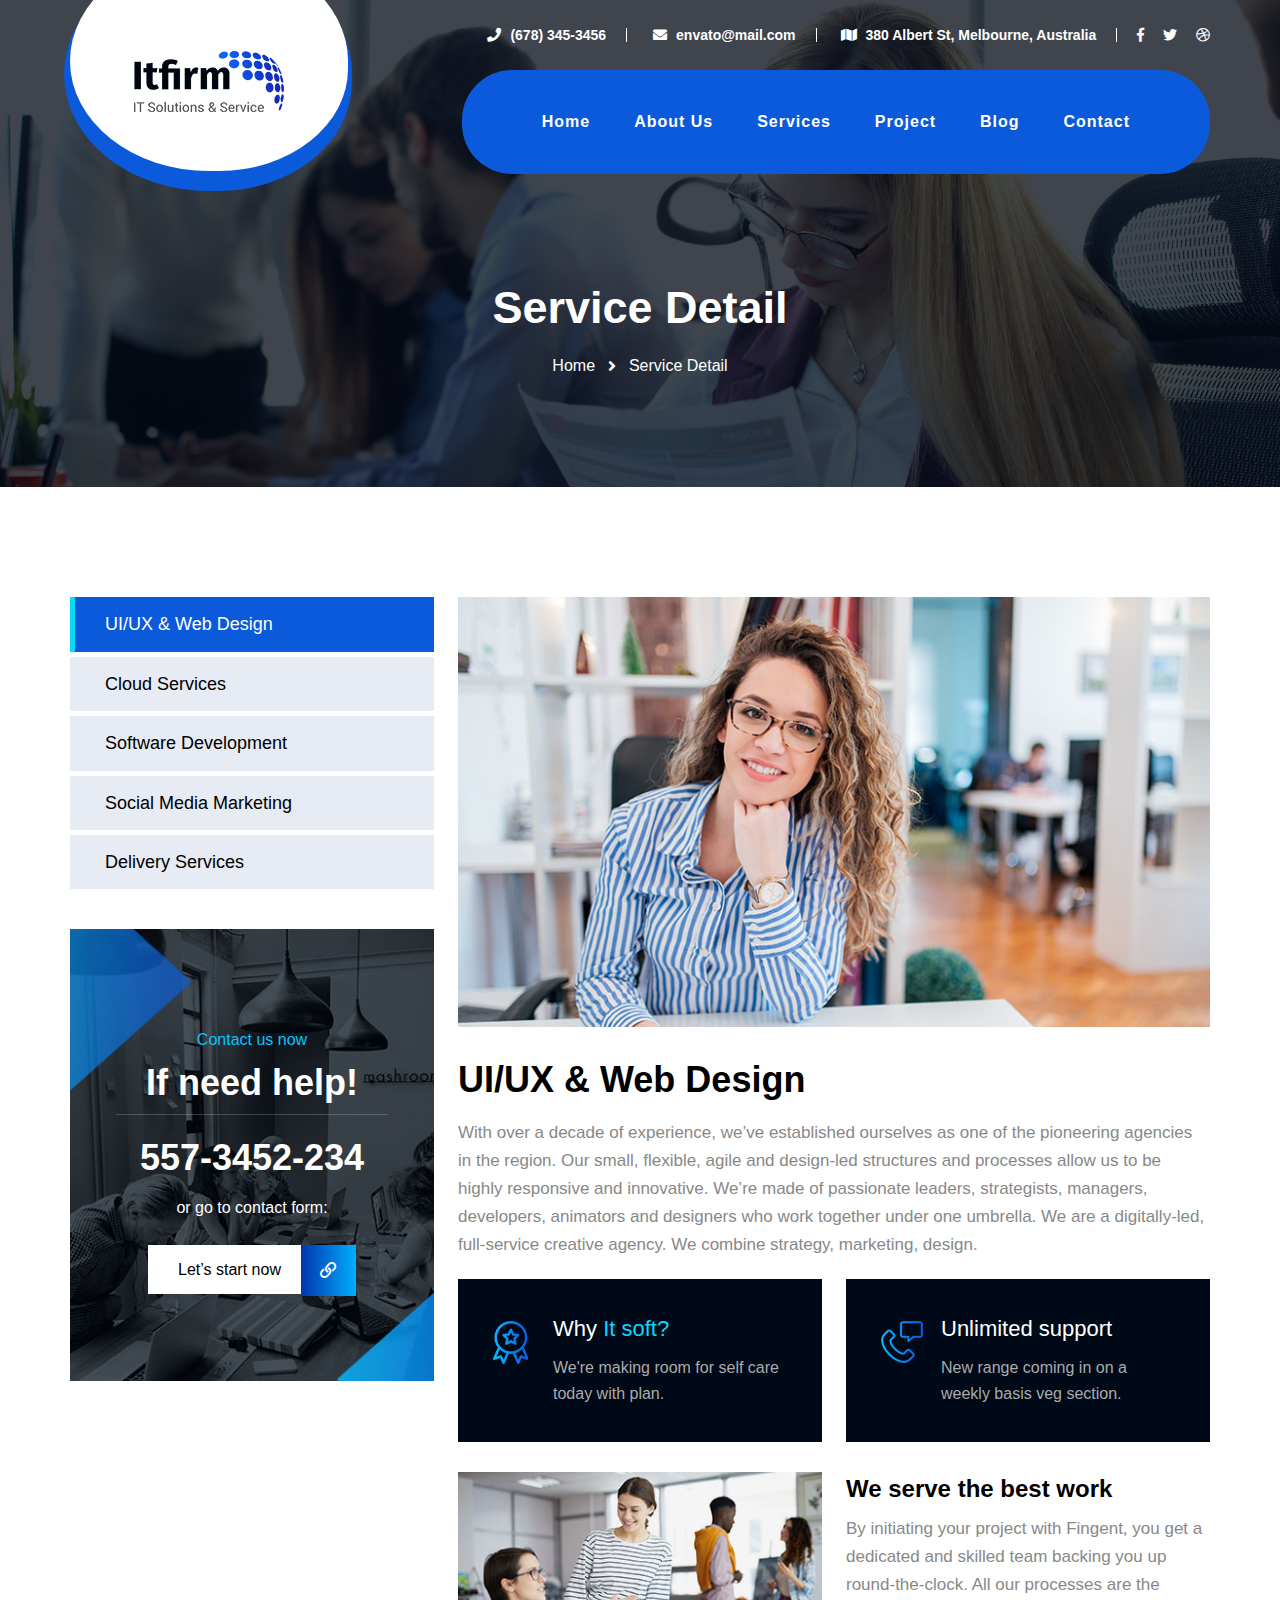
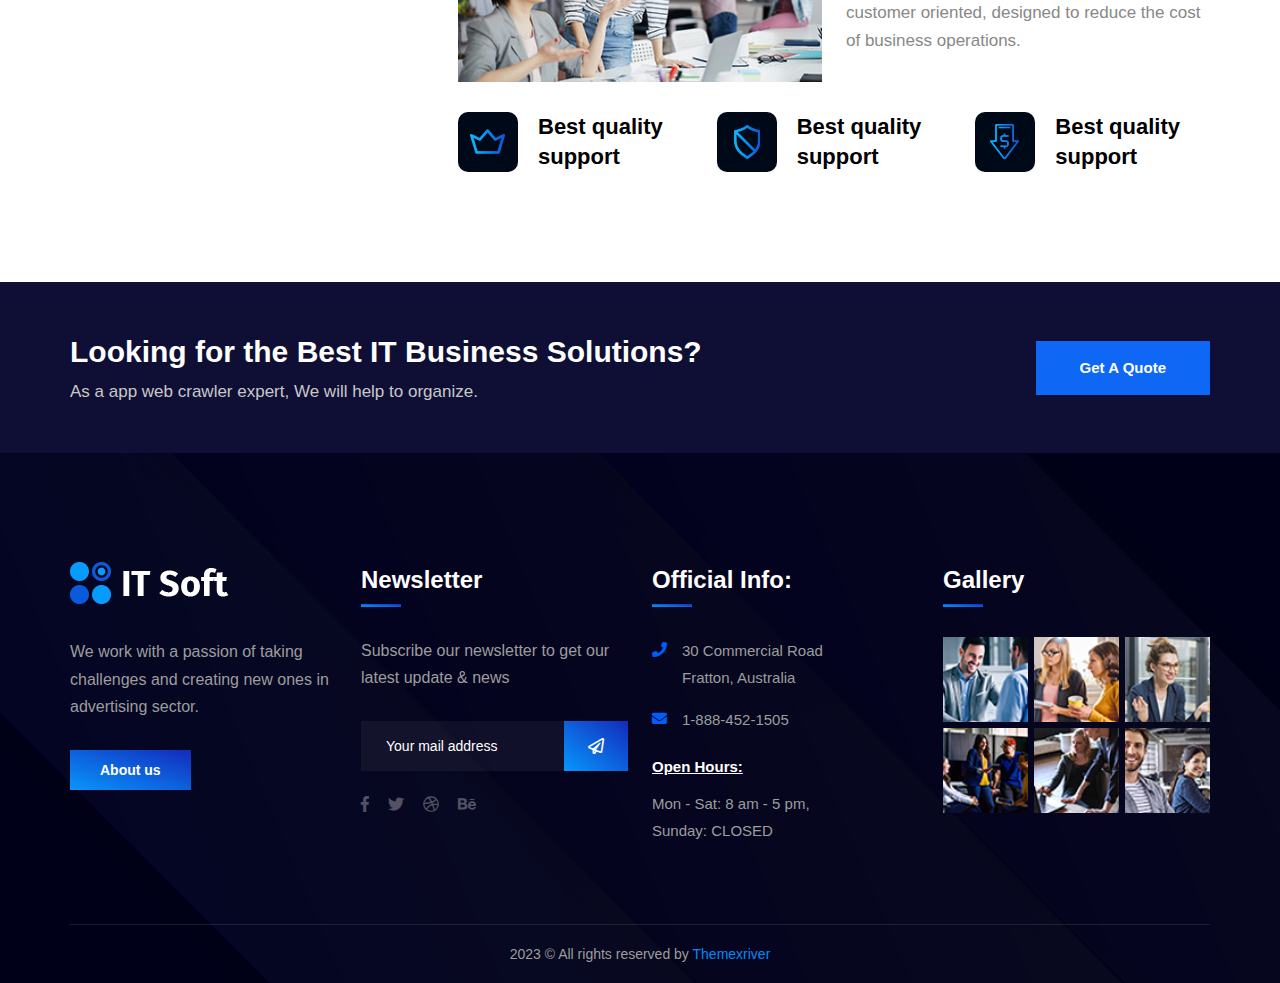
<file: it-firm/service-detail.html>
﻿<!DOCTYPE html>
<html>
<head>
<meta charset="utf-8">
<title>IT-Firm IT Businees HTML-5 Template | Service's Detail</title>
<!-- Stylesheets -->
<link href="css/bootstrap.css" rel="stylesheet">
<link href="css/style.css" rel="stylesheet">
<link href="css/responsive.css" rel="stylesheet">

<link href="../css2?family=Roboto:wght@300;400;500;700;900&display=swap" rel="stylesheet">
<link href="../css2-1?family=Fira+Sans:wght@300;400;500;600;700;800;900&display=swap" rel="stylesheet">

<link rel="shortcut icon" href="images/favicon.png" type="image/x-icon">
<link rel="icon" href="images/favicon.png" type="image/x-icon">

<!-- Responsive -->
<meta http-equiv="X-UA-Compatible" content="IE=edge">
<meta name="viewport" content="width=device-width, initial-scale=1.0, maximum-scale=1.0, user-scalable=0">

</head>

<body>
 
<div class="page-wrapper">
	
    <!-- Preloader -->
    <div class="preloader"></div>
	<!-- End Preloader -->
 	
 	<!-- Main Header -->
    <header class="main-header header-style-one">
    	
		<!-- Header Top -->
		<div class="header-top">
			<div class="auto-container">
				<div class="inner-container d-flex flex-wrap">
					<!-- Info List -->
					<ul class="info-list">
						<li><a href="#"><span class="icon fa-solid fa-phone fa-fw"></span>(678) 345-3456</a></li>
						<li><a href="#"><span class="icon fa-solid fa-envelope fa-fw"></span>envato@mail.com</a></li>
						<li><a href="#"><span class="icon fa-solid fa-map fa-fw"></span>380 Albert St, Melbourne, Australia</a></li>
					</ul>
					<!-- Social Box -->
					<ul class="header-social_box">
						<li><a href="https://www.twitter.com/" class="fa-brands fa-facebook-f fa-fw"></a></li>
						<li><a href="https://www.facebook.com/" class="fa-brands fa-twitter fa-fw"></a></li>
						<li><a href="https://dribbble.com/" class="fa-solid fa-dribbble fa-fw"></a></li>
					</ul>
				</div>
			</div>
		</div>
		<!-- End Header Top -->
		
        <!-- Header Lower -->
        <div class="header-lower">
            
			<div class="auto-container">
				<div class="inner-container d-flex justify-content-between align-items-center">
					
					<!-- Logo Box -->
					<div class="logo"><a href="index.html"><img src="images/logo.png" alt="" title=""></a></div>
					
					<div class="nav-outer d-flex align-items-center">
						
						<!-- Main Menu -->
						<nav class="main-menu show navbar-expand-md">
							<div class="navbar-header">
								<button class="navbar-toggler" type="button" data-toggle="collapse" data-target="#navbarSupportedContent" aria-controls="navbarSupportedContent" aria-expanded="false" aria-label="Toggle navigation">
									<span class="icon-bar"></span>
									<span class="icon-bar"></span>
									<span class="icon-bar"></span>
								</button>
							</div>
							
							<div class="navbar-collapse collapse clearfix" id="navbarSupportedContent">
								<ul class="navigation clearfix">
									<li class="dropdown"><a href="#">Home</a>
										<ul>
											<li><a href="index.html">Homepage One</a></li>
											<li><a href="index-2.html">Homepage Two</a></li>
											<li><a href="index-3.html">Homepage Three</a></li>
											<li><a href="index-4.html">Homepage Four</a></li>
											<li class="dropdown"><a href="#">Header Styles</a>
												<ul>
													<li><a href="index.html">Header Style One</a></li>
													<li><a href="index-2.html">Header Style Two</a></li>
													<li><a href="index-3.html">Header Style Three</a></li>
													<li><a href="index-4.html">Header Style Four</a></li>
												</ul>
											</li>
										</ul>
									</li>
									<li><a href="about.html">About Us</a></li>
									<li class="dropdown"><a href="#">Services</a>
										<ul>
											<li><a href="services.html">Services</a></li>
											<li><a href="service-detail.html">Service Detail</a></li>
										</ul>
									</li>
									<li class="dropdown"><a href="#">Project</a>
										<ul>
											<li><a href="project.html">project</a></li>
											<li><a href="project-detail.html">project Detail</a></li>
										</ul>
									</li>
									<li class="dropdown"><a href="#">Blog</a>
										<ul>
											<li><a href="blog.html">Our Blog</a></li>
											<li><a href="blog-detail.html">Blog Detail</a></li>
											<li><a href="not-found.html">Not Found</a></li>
										</ul>
									</li>
									<li><a href="contact.html">Contact</a></li>
								</ul>
							</div>
							
						</nav>
						<!-- Main Menu End-->
						
						<!-- Mobile Navigation Toggler -->
						<div class="mobile-nav-toggler"><span class="icon fa-solid fa-bars fa-fw"></span></div>
						
					</div>
					
				</div>
				
			</div>
        </div>
        <!-- End Header Lower -->
        
		<!-- Sticky Header  -->
        <div class="sticky-header">
            <div class="auto-container">
				<div class="d-flex justify-content-between align-items-center">
					<!-- Logo -->
					<div class="logo">
						<a href="index.html" title=""><img src="images/logo.png" alt="" title=""></a>
					</div>
					
					<!-- Right Col -->
					<div class="right-box d-flex align-items-center flex-wrap">
						<!-- Main Menu -->
						<nav class="main-menu">
							<!--Keep This Empty / Menu will come through Javascript-->
						</nav>
						<!-- Main Menu End-->
						
						<div class="outer-box d-flex align-items-center">
							
							<!-- Button Box -->
							<div class="button-box">
								<a class="btn-style-three theme-btn btn-item" href="#">
									<div class="btn-wrap">
										<span class="text-one">Get a quote <i class="fa-solid fa-arrow-right fa-fw"></i></span>
										<span class="text-two">Get a quote <i class="fa-solid fa-arrow-right fa-fw"></i></span>
									</div>
								</a>
							</div>
							
							<!-- Social Box -->
							<ul class="header-social_box">
								<li><a href="https://www.twitter.com/" class="fa-brands fa-facebook-f fa-fw"></a></li>
								<li><a href="https://www.facebook.com/" class="fa-brands fa-twitter fa-fw"></a></li>
								<li><a href="https://www.linkedin.com/" class="fa-brands fa-linkedin fa-fw"></a></li>
								<li><a href="https://instagram.com/" class="fa-solid fa-instagram fa-fw"></a></li>
							</ul>
							
							<!-- Mobile Navigation Toggler -->
							<div class="mobile-nav-toggler"><span class="icon fa-solid fa-bars fa-fw"></span></div>
							
						</div>
						
					</div>
					
				</div>
            </div>
        </div>
		<!-- End Sticky Menu -->
		
		<!-- Mobile Menu  -->
        <div class="mobile-menu">
            <div class="menu-backdrop"></div>
            <div class="close-btn"><span class="icon flaticon-020-x-mark"></span></div>
            <nav class="menu-box">
                <div class="nav-logo"><a href="index.html"><img src="images/logo.png" alt="" title=""></a></div>
				<!-- Search -->
				<div class="search-box">
					<form method="post" action="contact.html">
						<div class="form-group">
							<input type="search" name="search-field" value="" placeholder="SEARCH HERE" required="">
							<button type="submit"><span class="icon flaticon-001-loupe"></span></button>
						</div>
					</form>
				</div>
                <div class="menu-outer"><!--Here Menu Will Come Automatically Via Javascript / Same Menu as in Header--></div>
            </nav>
        </div>
		<!-- End Mobile Menu -->
	
    </header>
    <!-- End Main Header -->
	
	<!-- Page Title -->
    <section class="page-title" style="background-image:url(images/background/7.jpg)">
        <div class="auto-container">
			<h2>Service Detail</h2>
			<ul class="bread-crumb clearfix">
				<li><a href="index.html">Home</a></li>
				<li>Service Detail</li>
			</ul>
        </div>
    </section>
    <!-- End Page Title -->
	
	<!-- Sidebar Page Container -->
    <div class="sidebar-page-container">
    	<div class="auto-container">
        	<div class="row clearfix">
				
				<!-- Sidebar Side -->
                <div class="sidebar-side left-sidebar col-lg-4 col-md-12 col-sm-12">
                	<aside class="sidebar">
						<!-- Sidebar Widget -->
						<div class="sidebar-widget category-widget">
							<ul class="cat-list">
								<li class="active"><a href="#">UI/UX & Web Design</a></li>
								<li><a href="#">Cloud Services</a></li>
								<li><a href="#">Software Development</a></li>
								<li><a href="#">Social Media Marketing</a></li>
								<li><a href="#">Delivery Services</a></li>
							</ul>
						</div>
						
						<!-- Contact Widget -->
						<div class="sidebar-widget contact-widget">
							<div class="widget-content" style="background-image:url(images/background/8.jpg)">
								<div class="title">Contact us now</div>
								<div class="help">If need help!</div>
								<a class="phone" href="tel:+557-3452-234">557-3452-234</a>
								<div class="form">or go to contact form:</div>
								<div class="button-box text-center">
									<a href="#">Let’s start now <span class="fa-solid fa-link fa-fw"></span></a>
								</div>
							</div>
						</div>
						
					</aside>
				</div>
				
				<!-- Content Side -->
                <div class="content-side right-sidebar col-lg-8 col-md-12 col-sm-12">
					<div class="service-detail">
						<div class="inner-box">
							<div class="image">
								<img src="images/resource/service-10.jpg" alt="">
							</div>
							<h3>UI/UX & Web Design</h3>
							<p>With over a decade of experience, we’ve established ourselves as one of the pioneering agencies in the region. Our small, flexible, agile and design-led structures and processes allow us to be highly responsive and innovative. We’re made of passionate leaders, strategists, managers, developers, animators and designers who work together under one umbrella. We are a digitally-led, full-service creative agency. We combine strategy, marketing, design.</p>
							<div class="row clearfix">
								
								<!-- Feature Two -->
								<div class="feature-two col-lg-6 col-md-6 col-sm-12">
									<div class="feature-two_inner">
										<div class="feature-two_content">
											<span class="feature-two_icon"><img src="images/icons/feature-6.png" alt=""></span>
											<h5 class="feature-two_heading">Why <span>It soft?</span></h5>
											<div class="feature-two_text">We're making room for self care today with plan.</div>
										</div>
									</div>
								</div>
								
								<!-- Feature Two -->
								<div class="feature-two col-lg-6 col-md-6 col-sm-12">
									<div class="feature-two_inner">
										<div class="feature-two_content">
											<span class="feature-two_icon"><img src="images/icons/feature-7.png" alt=""></span>
											<h5 class="feature-two_heading">Unlimited support</h5>
											<div class="feature-two_text">New range coming in on a weekly basis veg section.</div>
										</div>
									</div>
								</div>
								
							</div>
							
							<div class="row clearfix">
								<!-- Column -->
								<div class="column col-lg-6 col-md-6 col-sm-12">
									<div class="image">
										<img src="images/resource/service-11.jpg" alt="">
									</div>
								</div>
								<!-- Column -->
								<div class="column col-lg-6 col-md-6 col-sm-12">
									<h4>We serve the best work</h4>
									<p>By initiating your project with Fingent, you get a dedicated and skilled team backing you up round-the-clock. All our processes are  the customer oriented, designed to reduce the cost of business operations.</p>
								</div>
							</div>
							
							<div class="feature-lower_box">
								<div class="row clearfix">
									
									<!-- Feature Three -->
									<div class="feature-three col-lg-4 col-md-4 col-sm-6">
										<div class="feature-three_inner">
											<span class="feature-three_icon"><img src="images/icons/service-35.png" alt=""></span>
											Best quality <br> support
										</div>
									</div>
									
									<!-- Feature Three -->
									<div class="feature-three col-lg-4 col-md-4 col-sm-6">
										<div class="feature-three_inner">
											<span class="feature-three_icon"><img src="images/icons/service-36.png" alt=""></span>
											Best quality <br> support
										</div>
									</div>
									
									<!-- Feature Three -->
									<div class="feature-three col-lg-4 col-md-4 col-sm-6">
										<div class="feature-three_inner">
											<span class="feature-three_icon"><img src="images/icons/service-37.png" alt=""></span>
											Best quality <br> support
										</div>
									</div>
									
								</div>
							</div>
							
						</div>
					</div>
				</div>
				
			</div>
		</div>
	</div>
	<!-- End Sidebar Page Container -->
	
	<!-- CTA One -->
	<section class="cta-one">
		<div class="auto-container">
			<div class="d-flex justify-content-between align-items-center flex-wrap">
				<div class="left-box">
					<h3 class="cta-one_heading">Looking for the Best IT Business Solutions?</h3>
					<div class="cta-one_text">As a app web crawler expert, We will help to organize.</div>
				</div>
				<div class="right-box">
					<a class="cta-one_btn theme-btn" href="contact.html">get a quote</a>
				</div>
			</div>
		</div>
	</section>
	<!-- End CTA One -->
	
	<!-- Footer -->
	<footer class="main-footer" style="background-image:url(images/background/pattern-11.png)">
		<div class="auto-container">
			<!-- Widgets Section -->
			<div class="widgets-section">
				<div class="row clearfix">
					
					<!-- Big Column -->
					<div class="big-column col-lg-6 col-md-12 col-sm-12">
						<div class="row clearfix">
							
							<!-- Footer Column -->
							<div class="footer-column col-lg-6 col-md-6 col-sm-12">
								<div class="footer-widget logo-widget">
									<div class="logo">
										<a href="index.html"><img src="images/footer-logo.png" alt=""></a>
									</div>
									<div class="text">We work with a passion of taking challenges and creating new ones in advertising sector.</div>
									<a href="#" class="theme-btn about-btn">About us</a>
								</div>
							</div>
							
							<!-- Footer Column -->
							<div class="footer-column col-lg-6 col-md-6 col-sm-12">
								<div class="footer-widget newsletter-widget">
									<h4>Newsletter</h4>
									<div class="text">Subscribe our newsletter to get our latest update & news</div>
									
									<!-- Email Box -->
									<div class="email-box">
										<form method="post" action="contact.html">
											<div class="form-group">
												<input type="email" name="search-field" value="" placeholder="Your mail address" required="">
												<button type="submit"><span class="icon fa-solid fa-paper-plane fa-fw"></span></button>
											</div>
										</form>
									</div>
									
									<!-- Social Box -->
									<ul class="social-box">
										<li><a href="https://www.twitter.com/" class="fa-brands fa-facebook-f fa-fw"></a></li>
										<li><a href="https://www.facebook.com/" class="fa-brands fa-twitter fa-fw"></a></li>
										<li><a href="https://dribbble.com/" class="fa-solid fa-dribbble fa-fw"></a></li>
										<li><a href="https://behance.com/" class="fa-solid fa-behance fa-fw"></a></li>
									</ul>
									<!-- End Social Box -->
									
								</div>
							</div>
							
						</div>
					</div>
					
					<!-- Big Column -->
					<div class="big-column col-lg-6 col-md-12 col-sm-12">
						<div class="row clearfix">
							
							<!-- Footer Column -->
							<div class="footer-column col-lg-6 col-md-6 col-sm-12">
								<div class="footer-widget contact-widget">
									<h4>Official info:</h4>
									<ul class="contact-list">
										<li><span class="icon fa fa-phone"></span> 30 Commercial Road <br> Fratton, Australia</li>
										<li><span class="icon fa fa-envelope"></span> 1-888-452-1505</li>
									</ul>
									<div class="timing">
										<strong>Open Hours: </strong>
										Mon - Sat: 8 am - 5 pm, <br> Sunday: CLOSED
									</div>
								</div>
							</div>
							
							<!-- Footer Column -->
							<div class="footer-column col-lg-6 col-md-6 col-sm-12">
								<div class="footer-widget instagram-widget">
									<h4>Gallery</h4>
									<div class="widget-content">
										<div class="images-outer clearfix">
											<!--Image Box-->
											<figure class="image-box"><a class="lightbox-image" href="images/gallery/project-1.jpg"><img src="images/gallery/footer-gallery-thumb-1.jpg" alt=""></a></figure>
											<!--Image Box-->
											<figure class="image-box"><a class="lightbox-image" href="images/gallery/project-2.jpg"><img src="images/gallery/footer-gallery-thumb-2.jpg" alt=""></a></figure>
											<!--Image Box-->
											<figure class="image-box"><a class="lightbox-image" href="images/gallery/project-3.jpg"><img src="images/gallery/footer-gallery-thumb-3.jpg" alt=""></a></figure>
											<!--Image Box-->
											<figure class="image-box"><a class="lightbox-image" href="images/gallery/project-4.jpg"><img src="images/gallery/footer-gallery-thumb-4.jpg" alt=""></a></figure>
											<!--Image Box-->
											<figure class="image-box"><a class="lightbox-image" href="images/gallery/project-5.jpg"><img src="images/gallery/footer-gallery-thumb-5.jpg" alt=""></a></figure>
											<!--Image Box-->
											<figure class="image-box"><a class="lightbox-image" href="images/gallery/project-6.jpg"><img src="images/gallery/footer-gallery-thumb-6.jpg" alt=""></a></figure>
										</div>
									</div>
								</div>
							</div>
							
						</div>
					</div>
					
				</div>
			</div>
			
			<div class="footer-bottom">
				<div class="copyright">2023 &copy; All rights reserved by <a href="#">Themexriver</a></div>
			</div>
			
		</div>
		
	</footer>
	<!-- End Footer -->
	
</div>
<!-- End PageWrapper -->

<!-- Search Popup -->
<div class="search-popup">
	<div class="color-layer"></div>
	<button class="close-search"><span class="flaticon-020-x-mark"></span></button>
	<form method="post" action="blog.html">
		<div class="form-group">
			<input type="search" name="search-field" value="" placeholder="Search Here" required="">
			<button type="submit"><i class="flaticon-001-loupe"></i></button>
		</div>
	</form>
</div>
<!-- End Search Popup -->

<!-- Scroll To Top -->
<div class="scroll-to-top scroll-to-target" data-target="html"><span class="fa fa-angle-double-up"></span></div>

<script src="js/jquery.js"></script>
<script src="js/appear.js"></script>
<script src="js/owl.js"></script>
<script src="js/wow.js"></script>
<script src="js/odometer.js"></script>
<script src="js/mixitup.js"></script>
<script src="js/popper.min.js"></script>
<script src="js/parallax.min.js"></script>
<script src="js/bootstrap.min.js"></script>
<script src="js/tilt.jquery.min.js"></script>
<script src="js/magnific-popup.min.js"></script>

<script src="js/script.js"></script>

<!--[if lt IE 9]><script src="https://cdnjs.cloudflare.com/ajax/libs/html5shiv/3.7.3/html5shiv.js"></script><![endif]-->
<!--[if lt IE 9]><script src="js/respond.js"></script><![endif]-->

</body>
</html>
</file>
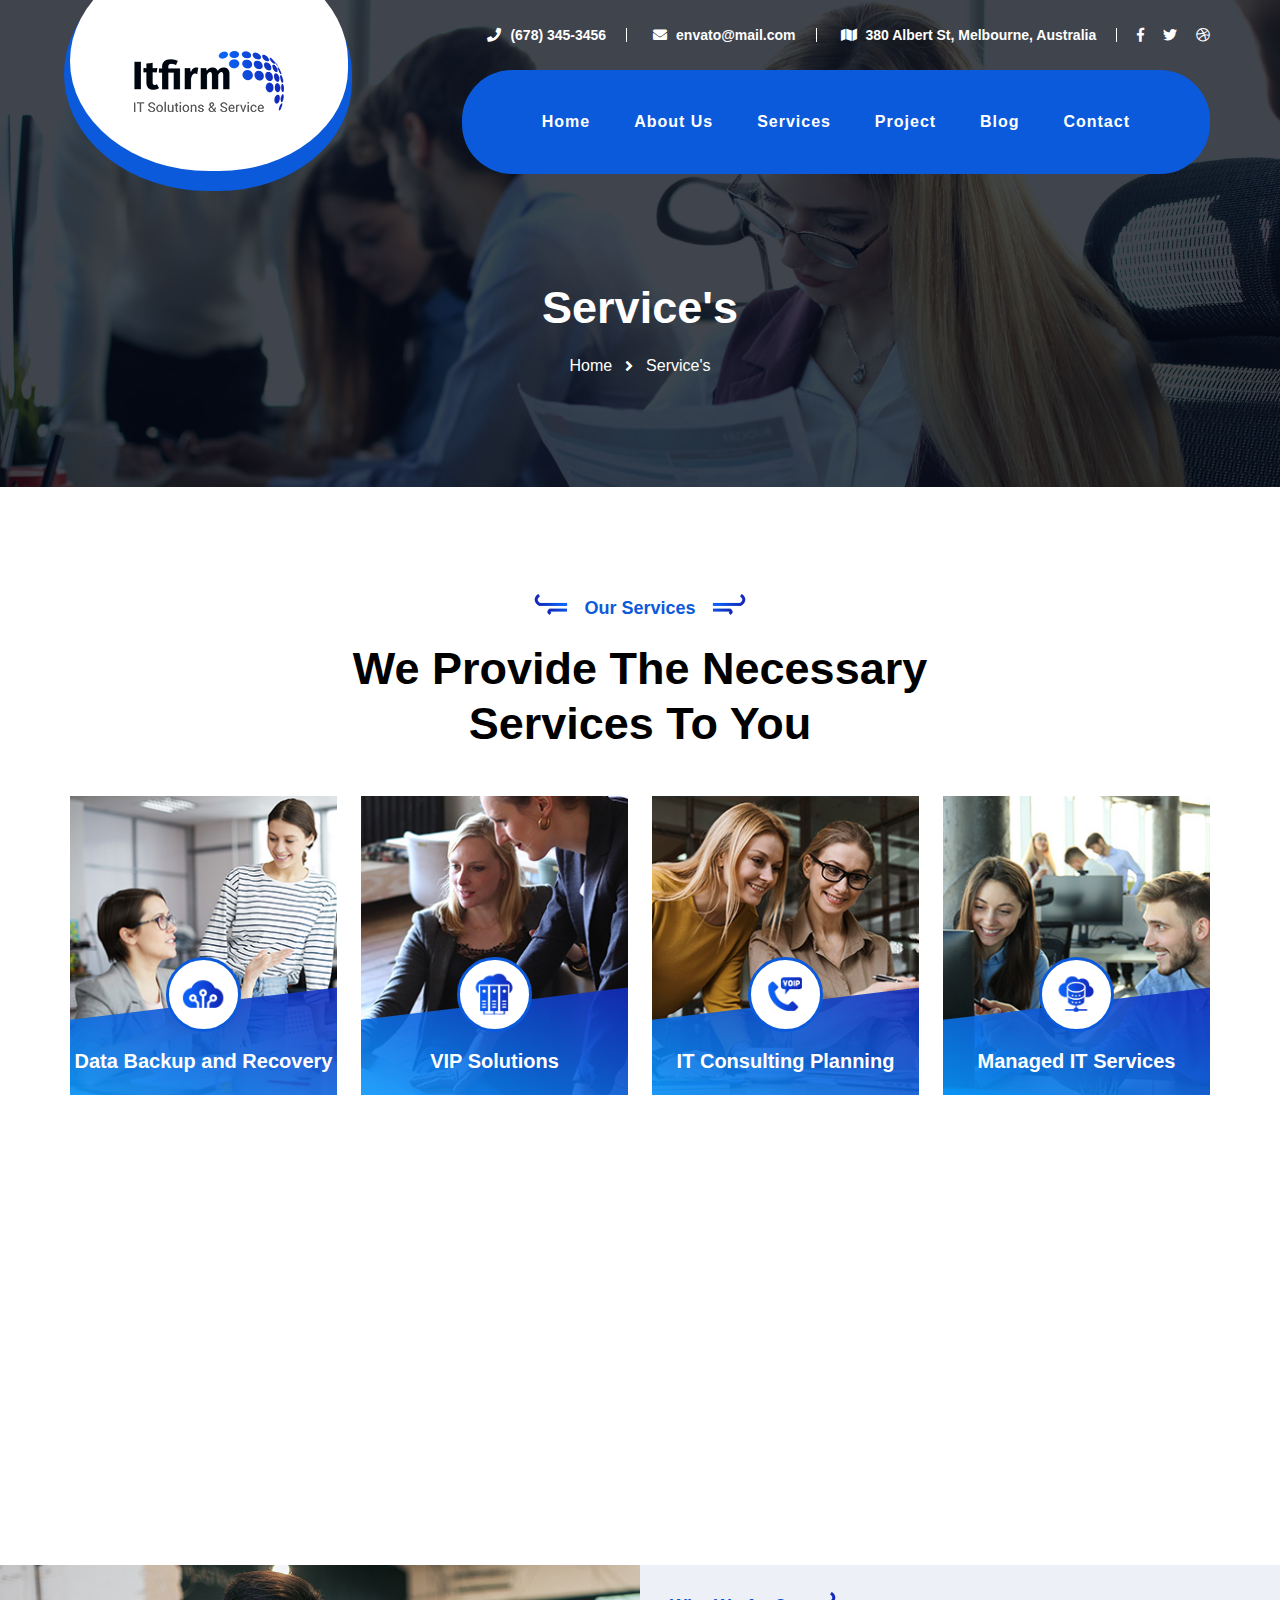
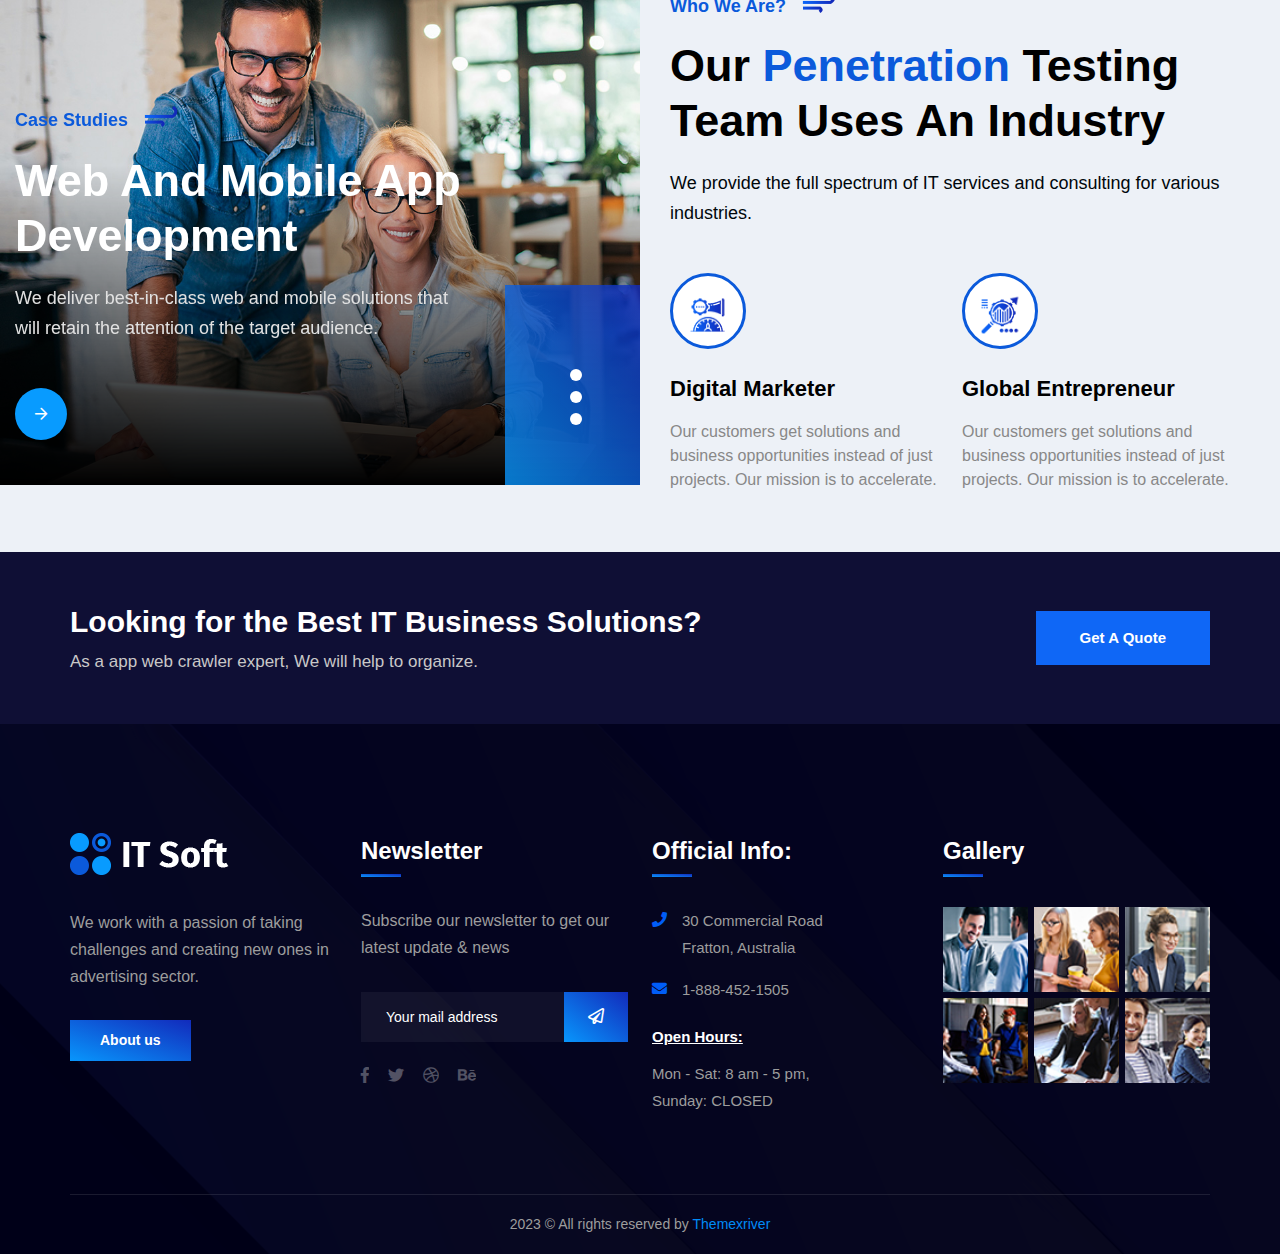
<file: it-firm/services.html>
﻿<!DOCTYPE html>
<html>
<head>
<meta charset="utf-8">
<title>IT-Firm IT Businees HTML-5 Template | Service's</title>
<!-- Stylesheets -->
<link href="css/bootstrap.css" rel="stylesheet">
<link href="css/style.css" rel="stylesheet">
<link href="css/responsive.css" rel="stylesheet">

<link href="../css2?family=Roboto:wght@300;400;500;700;900&display=swap" rel="stylesheet">
<link href="../css2-1?family=Fira+Sans:wght@300;400;500;600;700;800;900&display=swap" rel="stylesheet">

<link rel="shortcut icon" href="images/favicon.png" type="image/x-icon">
<link rel="icon" href="images/favicon.png" type="image/x-icon">

<!-- Responsive -->
<meta http-equiv="X-UA-Compatible" content="IE=edge">
<meta name="viewport" content="width=device-width, initial-scale=1.0, maximum-scale=1.0, user-scalable=0">

</head>

<body>
 
<div class="page-wrapper">
	
    <!-- Preloader -->
    <div class="preloader"></div>
	<!-- End Preloader -->
 	
 	<!-- Main Header -->
    <header class="main-header header-style-one">
    	
		<!-- Header Top -->
		<div class="header-top">
			<div class="auto-container">
				<div class="inner-container d-flex flex-wrap">
					<!-- Info List -->
					<ul class="info-list">
						<li><a href="#"><span class="icon fa-solid fa-phone fa-fw"></span>(678) 345-3456</a></li>
						<li><a href="#"><span class="icon fa-solid fa-envelope fa-fw"></span>envato@mail.com</a></li>
						<li><a href="#"><span class="icon fa-solid fa-map fa-fw"></span>380 Albert St, Melbourne, Australia</a></li>
					</ul>
					<!-- Social Box -->
					<ul class="header-social_box">
						<li><a href="https://www.twitter.com/" class="fa-brands fa-facebook-f fa-fw"></a></li>
						<li><a href="https://www.facebook.com/" class="fa-brands fa-twitter fa-fw"></a></li>
						<li><a href="https://dribbble.com/" class="fa-solid fa-dribbble fa-fw"></a></li>
					</ul>
				</div>
			</div>
		</div>
		<!-- End Header Top -->
		
        <!-- Header Lower -->
        <div class="header-lower">
            
			<div class="auto-container">
				<div class="inner-container d-flex justify-content-between align-items-center">
					
					<!-- Logo Box -->
					<div class="logo"><a href="index.html"><img src="images/logo.png" alt="" title=""></a></div>
					
					<div class="nav-outer d-flex align-items-center">
						
						<!-- Main Menu -->
						<nav class="main-menu show navbar-expand-md">
							<div class="navbar-header">
								<button class="navbar-toggler" type="button" data-toggle="collapse" data-target="#navbarSupportedContent" aria-controls="navbarSupportedContent" aria-expanded="false" aria-label="Toggle navigation">
									<span class="icon-bar"></span>
									<span class="icon-bar"></span>
									<span class="icon-bar"></span>
								</button>
							</div>
							
							<div class="navbar-collapse collapse clearfix" id="navbarSupportedContent">
								<ul class="navigation clearfix">
									<li class="dropdown"><a href="#">Home</a>
										<ul>
											<li><a href="index.html">Homepage One</a></li>
											<li><a href="index-2.html">Homepage Two</a></li>
											<li><a href="index-3.html">Homepage Three</a></li>
											<li><a href="index-4.html">Homepage Four</a></li>
											<li class="dropdown"><a href="#">Header Styles</a>
												<ul>
													<li><a href="index.html">Header Style One</a></li>
													<li><a href="index-2.html">Header Style Two</a></li>
													<li><a href="index-3.html">Header Style Three</a></li>
													<li><a href="index-4.html">Header Style Four</a></li>
												</ul>
											</li>
										</ul>
									</li>
									<li><a href="about.html">About Us</a></li>
									<li class="dropdown"><a href="#">Services</a>
										<ul>
											<li><a href="services.html">Services</a></li>
											<li><a href="service-detail.html">Service Detail</a></li>
										</ul>
									</li>
									<li class="dropdown"><a href="#">Project</a>
										<ul>
											<li><a href="project.html">project</a></li>
											<li><a href="project-detail.html">project Detail</a></li>
										</ul>
									</li>
									<li class="dropdown"><a href="#">Blog</a>
										<ul>
											<li><a href="blog.html">Our Blog</a></li>
											<li><a href="blog-detail.html">Blog Detail</a></li>
											<li><a href="not-found.html">Not Found</a></li>
										</ul>
									</li>
									<li><a href="contact.html">Contact</a></li>
								</ul>
							</div>
							
						</nav>
						<!-- Main Menu End-->
						
						<!-- Mobile Navigation Toggler -->
						<div class="mobile-nav-toggler"><span class="icon fa-solid fa-bars fa-fw"></span></div>
						
					</div>
					
				</div>
				
			</div>
        </div>
        <!-- End Header Lower -->
        
		<!-- Sticky Header  -->
        <div class="sticky-header">
            <div class="auto-container">
				<div class="d-flex justify-content-between align-items-center">
					<!-- Logo -->
					<div class="logo">
						<a href="index.html" title=""><img src="images/logo.png" alt="" title=""></a>
					</div>
					
					<!-- Right Col -->
					<div class="right-box d-flex align-items-center flex-wrap">
						<!-- Main Menu -->
						<nav class="main-menu">
							<!--Keep This Empty / Menu will come through Javascript-->
						</nav>
						<!-- Main Menu End-->
						
						<div class="outer-box d-flex align-items-center">
							
							<!-- Button Box -->
							<div class="button-box">
								<a class="btn-style-three theme-btn btn-item" href="#">
									<div class="btn-wrap">
										<span class="text-one">Get a quote <i class="fa-solid fa-arrow-right fa-fw"></i></span>
										<span class="text-two">Get a quote <i class="fa-solid fa-arrow-right fa-fw"></i></span>
									</div>
								</a>
							</div>
							
							<!-- Social Box -->
							<ul class="header-social_box">
								<li><a href="https://www.twitter.com/" class="fa-brands fa-facebook-f fa-fw"></a></li>
								<li><a href="https://www.facebook.com/" class="fa-brands fa-twitter fa-fw"></a></li>
								<li><a href="https://www.linkedin.com/" class="fa-brands fa-linkedin fa-fw"></a></li>
								<li><a href="https://instagram.com/" class="fa-solid fa-instagram fa-fw"></a></li>
							</ul>
							
							<!-- Mobile Navigation Toggler -->
							<div class="mobile-nav-toggler"><span class="icon fa-solid fa-bars fa-fw"></span></div>
							
						</div>
						
					</div>
					
				</div>
            </div>
        </div>
		<!-- End Sticky Menu -->
		
		<!-- Mobile Menu  -->
        <div class="mobile-menu">
            <div class="menu-backdrop"></div>
            <div class="close-btn"><span class="icon flaticon-020-x-mark"></span></div>
            <nav class="menu-box">
                <div class="nav-logo"><a href="index.html"><img src="images/logo.png" alt="" title=""></a></div>
				<!-- Search -->
				<div class="search-box">
					<form method="post" action="contact.html">
						<div class="form-group">
							<input type="search" name="search-field" value="" placeholder="SEARCH HERE" required="">
							<button type="submit"><span class="icon flaticon-001-loupe"></span></button>
						</div>
					</form>
				</div>
                <div class="menu-outer"><!--Here Menu Will Come Automatically Via Javascript / Same Menu as in Header--></div>
            </nav>
        </div>
		<!-- End Mobile Menu -->
	
    </header>
    <!-- End Main Header -->
	
	<!-- Page Title -->
    <section class="page-title" style="background-image:url(images/background/7.jpg)">
        <div class="auto-container">
			<h2>Service's</h2>
			<ul class="bread-crumb clearfix">
				<li><a href="index.html">Home</a></li>
				<li>Service's</li>
			</ul>
        </div>
    </section>
    <!-- End Page Title -->
	
	<!-- Service Two -->
	<section class="service-two">
		<div class="auto-container">
			<!-- Sec Title -->
			<div class="sec-title centered">
				<div class="sec-title_title">Our Services</div>
				<h2 class="sec-title_heading">We provide the necessary <br> services to you</h2>
			</div>
			<div class="row clearfix">
				
				<!-- Service Block Two -->
				<div class="service-block_two col-lg-3 col-md-6 col-sm-12">
					<div class="service-block_two-inner wow fadeInLeft" data-wow-delay="0ms" data-wow-duration="1500ms">
						<div class="service-block_two-image">
							<img src="images/resource/service-2.jpg" alt="">
							<div class="service-block_two-overlay">
								<div class="service-block_two-icon"><img src="images/icons/service-4.png" alt=""></div>
								<h5 class="service-block_two-title">Data Backup and Recovery</h5>
							</div>
							<div class="service-block_two-overlay-two">
								<div class="service-two_overlay-content">
									<h5 class="service-block_two-title"><a href="#">Managed IT Services</a></h5>
									<div class="service-block_two-text">Our goal is to propel your to business forward u world-class IT cybersecurity and technology We provide the expert solutions.</div>
									<a class="service-block_two-more" href="service-detail.html">Read more</a>
								</div>
							</div>
						</div>
					</div>
				</div>
				
				<!-- Service Block Two -->
				<div class="service-block_two col-lg-3 col-md-6 col-sm-12">
					<div class="service-block_two-inner wow fadeInLeft" data-wow-delay="150ms" data-wow-duration="1500ms">
						<div class="service-block_two-image">
							<img src="images/resource/service-3.jpg" alt="">
							<div class="service-block_two-overlay">
								<div class="service-block_two-icon"><img src="images/icons/service-5.png" alt=""></div>
								<h5 class="service-block_two-title">VIP Solutions</h5>
							</div>
							<div class="service-block_two-overlay-two">
								<div class="service-two_overlay-content">
									<h5 class="service-block_two-title"><a href="#">VIP Solutions</a></h5>
									<div class="service-block_two-text">Our goal is to propel your to business forward u world-class IT cybersecurity and technology We provide the expert solutions.</div>
									<a class="service-block_two-more" href="service-detail.html">Read more</a>
								</div>
							</div>
						</div>
					</div>
				</div>
				
				<!-- Service Block Two -->
				<div class="service-block_two col-lg-3 col-md-6 col-sm-12">
					<div class="service-block_two-inner wow fadeInLeft" data-wow-delay="300ms" data-wow-duration="1500ms">
						<div class="service-block_two-image">
							<img src="images/resource/service-4.jpg" alt="">
							<div class="service-block_two-overlay">
								<div class="service-block_two-icon"><img src="images/icons/service-6.png" alt=""></div>
								<h5 class="service-block_two-title">IT Consulting Planning</h5>
							</div>
							<div class="service-block_two-overlay-two">
								<div class="service-two_overlay-content">
									<h5 class="service-block_two-title"><a href="#">IT Consulting Planning</a></h5>
									<div class="service-block_two-text">Our goal is to propel your to business forward u world-class IT cybersecurity and technology We provide the expert solutions.</div>
									<a class="service-block_two-more" href="service-detail.html">Read more</a>
								</div>
							</div>
						</div>
					</div>
				</div>
				
				<!-- Service Block Two -->
				<div class="service-block_two col-lg-3 col-md-6 col-sm-12">
					<div class="service-block_two-inner wow fadeInLeft" data-wow-delay="450ms" data-wow-duration="1500ms">
						<div class="service-block_two-image">
							<img src="images/resource/service-5.jpg" alt="">
							<div class="service-block_two-overlay">
								<div class="service-block_two-icon"><img src="images/icons/service-7.png" alt=""></div>
								<h5 class="service-block_two-title">Managed IT Services</h5>
							</div>
							<div class="service-block_two-overlay-two">
								<div class="service-two_overlay-content">
									<h5 class="service-block_two-title"><a href="#">Managed IT Services</a></h5>
									<div class="service-block_two-text">Our goal is to propel your to business forward u world-class IT cybersecurity and technology We provide the expert solutions.</div>
									<a class="service-block_two-more" href="service-detail.html">Read more</a>
								</div>
							</div>
						</div>
					</div>
				</div>
				
				<!-- Service Block Two -->
				<div class="service-block_two col-lg-3 col-md-6 col-sm-12">
					<div class="service-block_two-inner wow fadeInLeft" data-wow-delay="0ms" data-wow-duration="1500ms">
						<div class="service-block_two-image">
							<img src="images/resource/service-6.jpg" alt="">
							<div class="service-block_two-overlay">
								<div class="service-block_two-icon"><img src="images/icons/service-31.png" alt=""></div>
								<h5 class="service-block_two-title">Internet Thinking</h5>
							</div>
							<div class="service-block_two-overlay-two">
								<div class="service-two_overlay-content">
									<h5 class="service-block_two-title"><a href="#">Internet Thinking</a></h5>
									<div class="service-block_two-text">Our goal is to propel your to business forward u world-class IT cybersecurity and technology We provide the expert solutions.</div>
									<a class="service-block_two-more" href="service-detail.html">Read more</a>
								</div>
							</div>
						</div>
					</div>
				</div>
				
				<!-- Service Block Two -->
				<div class="service-block_two col-lg-3 col-md-6 col-sm-12">
					<div class="service-block_two-inner wow fadeInLeft" data-wow-delay="150ms" data-wow-duration="1500ms">
						<div class="service-block_two-image">
							<img src="images/resource/service-7.jpg" alt="">
							<div class="service-block_two-overlay">
								<div class="service-block_two-icon"><img src="images/icons/service-32.png" alt=""></div>
								<h5 class="service-block_two-title">Security And Compliance</h5>
							</div>
							<div class="service-block_two-overlay-two">
								<div class="service-two_overlay-content">
									<h5 class="service-block_two-title"><a href="#">Security And Compliance</a></h5>
									<div class="service-block_two-text">Our goal is to propel your to business forward u world-class IT cybersecurity and technology We provide the expert solutions.</div>
									<a class="service-block_two-more" href="service-detail.html">Read more</a>
								</div>
							</div>
						</div>
					</div>
				</div>
				
				<!-- Service Block Two -->
				<div class="service-block_two col-lg-3 col-md-6 col-sm-12">
					<div class="service-block_two-inner wow fadeInLeft" data-wow-delay="300ms" data-wow-duration="1500ms">
						<div class="service-block_two-image">
							<img src="images/resource/service-8.jpg" alt="">
							<div class="service-block_two-overlay">
								<div class="service-block_two-icon"><img src="images/icons/service-33.png" alt=""></div>
								<h5 class="service-block_two-title">Web Development</h5>
							</div>
							<div class="service-block_two-overlay-two">
								<div class="service-two_overlay-content">
									<h5 class="service-block_two-title"><a href="#">Web Development</a></h5>
									<div class="service-block_two-text">Our goal is to propel your to business forward u world-class IT cybersecurity and technology We provide the expert solutions.</div>
									<a class="service-block_two-more" href="service-detail.html">Read more</a>
								</div>
							</div>
						</div>
					</div>
				</div>
				
				<!-- Service Block Two -->
				<div class="service-block_two col-lg-3 col-md-6 col-sm-12">
					<div class="service-block_two-inner wow fadeInLeft" data-wow-delay="450ms" data-wow-duration="1500ms">
						<div class="service-block_two-image">
							<img src="images/resource/service-9.jpg" alt="">
							<div class="service-block_two-overlay">
								<div class="service-block_two-icon"><img src="images/icons/service-34.png" alt=""></div>
								<h5 class="service-block_two-title">Digital Marketing</h5>
							</div>
							<div class="service-block_two-overlay-two">
								<div class="service-two_overlay-content">
									<h5 class="service-block_two-title"><a href="#">Digital Marketing</a></h5>
									<div class="service-block_two-text">Our goal is to propel your to business forward u world-class IT cybersecurity and technology We provide the expert solutions.</div>
									<a class="service-block_two-more" href="service-detail.html">Read more</a>
								</div>
							</div>
						</div>
					</div>
				</div>
				
			</div>
			
		</div>
	</section>
	<!-- End Service Two -->
	
	<!-- Fluid Section One -->
    <section class="fluid-one">
    	<div class="outer-container d-flex">
        	
			<!-- Carousel Column -->
            <div class="fluid-one_carousel-column">
				<div class="fluid-one_carousel-inner">
					<div class="single-item-carousel owl-carousel owl-theme">
						<!-- Slide -->
						<div class="slide">
							<figure class="fluid-one_image"><img src="images/resource/fluid-1.jpg" alt=""></figure>
							<div class="fluid-one_content">
								<!-- Sec Title -->
								<div class="sec-title light">
									<div class="sec-title_title">Case Studies</div>
									<h2 class="sec-title_heading">Web And Mobile App Development </h2>
									<div class="sec-title_text">We deliver best-in-class web and mobile solutions that will retain the attention of the target audience.</div>
								</div>
								<a class="fluid-one_arrow fa-solid fa-arrow-right fa-fw theme-btn" href="#"></a>
							</div>
						</div>
						<!-- Slide -->
						<div class="slide">
							<figure class="fluid-one_image"><img src="images/resource/fluid-2.jpg" alt=""></figure>
							<div class="fluid-one_content">
								<!-- Sec Title -->
								<div class="sec-title light">
									<div class="sec-title_title">Case Studies</div>
									<h2 class="sec-title_heading"> Infrastructure Technology</h2>
									<div class="sec-title_text">We deliver best-in-class web and mobile solutions that will retain the attention of the target audience.</div>
								</div>
								<a class="fluid-one_arrow fa-solid fa-arrow-right fa-fw theme-btn" href="#"></a>
							</div>
						</div>
						<!-- Slide -->
						<div class="slide">
							<figure class="fluid-one_image"><img src="images/resource/fluid-3.jpg" alt=""></figure>
							<div class="fluid-one_content">
								<!-- Sec Title -->
								<div class="sec-title light">
									<div class="sec-title_title">Case Studies</div>
									<h2 class="sec-title_heading"> Warranty Management IT</h2>
									<div class="sec-title_text">We deliver best-in-class web and mobile solutions that will retain the attention of the target audience.</div>
								</div>
								<a class="fluid-one_arrow fa-solid fa-arrow-right fa-fw theme-btn" href="#"></a>
							</div>
						</div>
					</div>
				</div>
            </div>
			
            <!-- Content Column -->
            <div class="fluid-one_content-column">
            	<div class="fluid-one_column-inner">
					<!-- Sec Title -->
					<div class="sec-title">
						<div class="sec-title_title">Who We Are?</div>
						<h2 class="sec-title_heading">Our <span class="theme_color">penetration</span> testing <br> team uses an industry</h2>
						<div class="sec-title_text">We provide the full spectrum of IT services and consulting for various industries.</div>
					</div>
					<div class="row clearfix">
						
						<!-- Fluid Block One -->
						<div class="fluid-block_one col-lg-6 col-md-6 col-sm-12">
							<div class="fluid-block_icon">
								<img src="images/icons/fluid-1.png" alt="">
							</div>
							<h5 class="fluid-block_title">Digital Marketer</h5>
							<div class="fluid-block_text">Our customers get solutions and business opportunities instead of just projects. Our mission is to accelerate.</div>
						</div>
						
						<!-- Fluid Block One -->
						<div class="fluid-block_one col-lg-6 col-md-6 col-sm-12">
							<div class="fluid-block_icon">
								<img src="images/icons/fluid-2.png" alt="">
							</div>
							<h5 class="fluid-block_title">Global Entrepreneur</h5>
							<div class="fluid-block_text">Our customers get solutions and business opportunities instead of just projects. Our mission is to accelerate.</div>
						</div>
						
					</div>
				</div>
			</div>
			
		</div>
	</section>
	<!-- End Fluid Section One -->
	
	<!-- CTA One -->
	<section class="cta-one">
		<div class="auto-container">
			<div class="d-flex justify-content-between align-items-center flex-wrap">
				<div class="left-box">
					<h3 class="cta-one_heading">Looking for the Best IT Business Solutions?</h3>
					<div class="cta-one_text">As a app web crawler expert, We will help to organize.</div>
				</div>
				<div class="right-box">
					<a class="cta-one_btn theme-btn" href="contact.html">get a quote</a>
				</div>
			</div>
		</div>
	</section>
	<!-- End CTA One -->
	
	<!-- Footer -->
	<footer class="main-footer" style="background-image:url(images/background/pattern-11.png)">
		<div class="auto-container">
			<!-- Widgets Section -->
			<div class="widgets-section">
				<div class="row clearfix">
					
					<!-- Big Column -->
					<div class="big-column col-lg-6 col-md-12 col-sm-12">
						<div class="row clearfix">
							
							<!-- Footer Column -->
							<div class="footer-column col-lg-6 col-md-6 col-sm-12">
								<div class="footer-widget logo-widget">
									<div class="logo">
										<a href="index.html"><img src="images/footer-logo.png" alt=""></a>
									</div>
									<div class="text">We work with a passion of taking challenges and creating new ones in advertising sector.</div>
									<a href="#" class="theme-btn about-btn">About us</a>
								</div>
							</div>
							
							<!-- Footer Column -->
							<div class="footer-column col-lg-6 col-md-6 col-sm-12">
								<div class="footer-widget newsletter-widget">
									<h4>Newsletter</h4>
									<div class="text">Subscribe our newsletter to get our latest update & news</div>
									
									<!-- Email Box -->
									<div class="email-box">
										<form method="post" action="contact.html">
											<div class="form-group">
												<input type="email" name="search-field" value="" placeholder="Your mail address" required="">
												<button type="submit"><span class="icon fa-solid fa-paper-plane fa-fw"></span></button>
											</div>
										</form>
									</div>
									
									<!-- Social Box -->
									<ul class="social-box">
										<li><a href="https://www.twitter.com/" class="fa-brands fa-facebook-f fa-fw"></a></li>
										<li><a href="https://www.facebook.com/" class="fa-brands fa-twitter fa-fw"></a></li>
										<li><a href="https://dribbble.com/" class="fa-solid fa-dribbble fa-fw"></a></li>
										<li><a href="https://behance.com/" class="fa-solid fa-behance fa-fw"></a></li>
									</ul>
									<!-- End Social Box -->
									
								</div>
							</div>
							
						</div>
					</div>
					
					<!-- Big Column -->
					<div class="big-column col-lg-6 col-md-12 col-sm-12">
						<div class="row clearfix">
							
							<!-- Footer Column -->
							<div class="footer-column col-lg-6 col-md-6 col-sm-12">
								<div class="footer-widget contact-widget">
									<h4>Official info:</h4>
									<ul class="contact-list">
										<li><span class="icon fa fa-phone"></span> 30 Commercial Road <br> Fratton, Australia</li>
										<li><span class="icon fa fa-envelope"></span> 1-888-452-1505</li>
									</ul>
									<div class="timing">
										<strong>Open Hours: </strong>
										Mon - Sat: 8 am - 5 pm, <br> Sunday: CLOSED
									</div>
								</div>
							</div>
							
							<!-- Footer Column -->
							<div class="footer-column col-lg-6 col-md-6 col-sm-12">
								<div class="footer-widget instagram-widget">
									<h4>Gallery</h4>
									<div class="widget-content">
										<div class="images-outer clearfix">
											<!--Image Box-->
											<figure class="image-box"><a class="lightbox-image" href="images/gallery/project-1.jpg"><img src="images/gallery/footer-gallery-thumb-1.jpg" alt=""></a></figure>
											<!--Image Box-->
											<figure class="image-box"><a class="lightbox-image" href="images/gallery/project-2.jpg"><img src="images/gallery/footer-gallery-thumb-2.jpg" alt=""></a></figure>
											<!--Image Box-->
											<figure class="image-box"><a class="lightbox-image" href="images/gallery/project-3.jpg"><img src="images/gallery/footer-gallery-thumb-3.jpg" alt=""></a></figure>
											<!--Image Box-->
											<figure class="image-box"><a class="lightbox-image" href="images/gallery/project-4.jpg"><img src="images/gallery/footer-gallery-thumb-4.jpg" alt=""></a></figure>
											<!--Image Box-->
											<figure class="image-box"><a class="lightbox-image" href="images/gallery/project-5.jpg"><img src="images/gallery/footer-gallery-thumb-5.jpg" alt=""></a></figure>
											<!--Image Box-->
											<figure class="image-box"><a class="lightbox-image" href="images/gallery/project-6.jpg"><img src="images/gallery/footer-gallery-thumb-6.jpg" alt=""></a></figure>
										</div>
									</div>
								</div>
							</div>
							
						</div>
					</div>
					
				</div>
			</div>
			
			<div class="footer-bottom">
				<div class="copyright">2023 &copy; All rights reserved by <a href="#">Themexriver</a></div>
			</div>
			
		</div>
		
	</footer>
	<!-- End Footer -->
	
</div>
<!-- End PageWrapper -->

<!-- Search Popup -->
<div class="search-popup">
	<div class="color-layer"></div>
	<button class="close-search"><span class="flaticon-020-x-mark"></span></button>
	<form method="post" action="blog.html">
		<div class="form-group">
			<input type="search" name="search-field" value="" placeholder="Search Here" required="">
			<button type="submit"><i class="flaticon-001-loupe"></i></button>
		</div>
	</form>
</div>
<!-- End Search Popup -->

<!-- Scroll To Top -->
<div class="scroll-to-top scroll-to-target" data-target="html"><span class="fa fa-angle-double-up"></span></div>

<script src="js/jquery.js"></script>
<script src="js/appear.js"></script>
<script src="js/owl.js"></script>
<script src="js/wow.js"></script>
<script src="js/odometer.js"></script>
<script src="js/mixitup.js"></script>
<script src="js/popper.min.js"></script>
<script src="js/parallax.min.js"></script>
<script src="js/bootstrap.min.js"></script>
<script src="js/tilt.jquery.min.js"></script>
<script src="js/magnific-popup.min.js"></script>

<script src="js/script.js"></script>

<!--[if lt IE 9]><script src="https://cdnjs.cloudflare.com/ajax/libs/html5shiv/3.7.3/html5shiv.js"></script><![endif]-->
<!--[if lt IE 9]><script src="js/respond.js"></script><![endif]-->

</body>
</html>
</file>
<file: it-firm/css/responsive.css>
/* IT-Firm IT Businees HTML-5 Template */

@media only screen and (max-width: 1540px){
	
	.header-style-two .outer-box .button-box{
		display:none;
	}
	
}

@media only screen and (max-width: 1450px){
	
	.case-one_pattern-layer-two{
		display:none;
	}
	
}
	
@media only screen and (max-width: 1340px){

	.page-wrapper{
		overflow:hidden;	
	}
	
	.fluid-one_column-inner{
		padding:30px 30px;
	}
	
	.fluid-one_content{
		left: 0px;
		right: 0px;
		padding: 0px 15px;
	}
	
	.about-one_counter-block{
		left:0px;
	}
	
}

@media only screen and (max-width: 1200px){
	
	.about-one_content-inner{
		padding-right:var(--padding-zero);
	}
	
	.step-block_one-content-inner{
		padding-left:var(--padding-zero);
		padding-right:var(--padding-right-80);
	}
	
	.step-block_one:nth-child(2) .step-block_one-content-inner{
		padding-right:var(--padding-right-20);
	}
	
	.step-block_one:nth-child(2) .step-block_one-text{
		max-width:100%;
	}
	
	.main-header .sticky-header .main-menu .navigation > li{
		margin-right:var(--margin-right-20);
	}
	
	.header-style-two .logo{
		margin-right:var(--margin-right-30);
	}
	
}

@media only screen and (max-width: 1140px){
		
	.nav-toggle-btn,
	#open_offcanvas{
		margin-left:var(--margin-left-30);
	}
	
	.main-slider{
		padding-left:var(--padding-zero);
	}
	
	.news-block_one-content{
		padding:35px 20px 30px;
	}
	
	.header-style-one .nav-outer .main-menu{
		padding:20px 40px;
	}
	
	.about-one_color-layer{
		left:0px;
		right:0px;
	}
	
	.fluid-one_column-inner .sec-title_heading{
		line-height:40px;
		font-size:var(--font-30);
	}
	
	.fluid-one .owl-dots{
		right:15px;
		bottom:15px;
	}
	
	.team-color-box,
	.header-social_box-two,
	.fluid-one_image:after,
	.header-style-two .outer-box .search-box{
		display:none;
	}
	
	.header-style-two .outer-box .language{
		margin-right:0px;
	}
	
	.team-one{
		padding:110px 0px 70px;
	}
	
	.awards-one_inner-container{
		padding:100px 30px 100px;
	}
	
	.feature-block_one-inner{
		padding:35px 20px 30px;
	}
	
	.services-two .owl-dots,
	.case-one .owl-dots,
	.services-one .owl-dots{
		width:100%;
		margin:0 auto;
		text-align:center;
		background:none;
	}
	
	.services-two .owl-dots .owl-dot,
	.case-one .owl-dots .owl-dot,
	.services-one .owl-dots .owl-dot{
		width:30px;
		opacity:1;
		margin:0px 3px;
		background-color:var(--black-color);
	}
	
	.services-two .owl-dots .owl-dot.active,
	.services-two .owl-dots .owl-dot:hover,
	.case-one .owl-dots .owl-dot.active,
	.case-one .owl-dots .owl-dot:hover,
	.services-one .owl-dots .owl-dot.active,
	.services-one .owl-dots .owl-dot:hover{
		background-color:var(--main-color);
	}
	
	.testimonial-section .carousel-column .inner-column{
		margin-left:var(--margin-zero);
	}
	
	.company-two_image img{
		max-width:100%;
	}
	
	.about-three_image{
		margin-left:var(--margin-zero);
	}
	
	.about-three .sec-title_three-big_title {
		font-size: var(--font-90);
	}
	
	.step-block_one-number-inner{
		padding-right:var(--padding-zero);
	}
	
	.step-block_one:nth-child(2) .step-block_one-content-inner {
		padding-left: var(--padding-zero);
	}
	
	.step-block_one:nth-child(2) .step-block_one-number-inner{
		padding-right:var(--padding-right-60);
	}
	
	.testimonial-section-two .side-image,
	.header-style-three .header-upper .outer-box .button-box,
	.step-block_one-content-inner::before{
		display:none;
	}
	
	.about-three_image-inner{
		padding-left:var(--padding-zero);
	}
	
	.service-block_four-list{
		margin-left:var(--margin-zero);
	}
	
	.testimonial-section-two .inner-container{
		padding-left:var(--padding-left-100);
	}
	
	.case-two .owl-nav{
		margin-left:var(--margin-zero);
		margin-right:var(--margin-zero);
	}
	
	.case-two .owl-dots{
		width:auto;
		background:none;
		text-align:center;
		margin-left:var(--margin-zero);
	}
	
	.case-two .owl-dots .owl-dot{
		width:30px;
		opacity:1;
		margin:0px 5px;
		display:inline-block;
		background-color:var(--white-color);
	}
	
	.case-two .owl-dots .owl-dot.active,
	.case-two .owl-dots .owl-dot:hover{
		opacity:0.50;
	}
	
	.contact-one_form-inner{
		padding-right:var(--padding-zero);
	}
	
	.contact-one_info-inner{
		padding:var(--padding-zero);
	}
	
	.service-block_five-inner{
		padding:25px 25px;
	}
	
	.company-three_heading{
		line-height:50px;
		font-size:var(--font-40);
	}
	
	.step-two_block-text{
		padding:var(--padding-zero);
	}
	
	.testimonial-two_carousel-inner{
		padding-left:var(--padding-zero);
	}
	
	.blog-single .inner-box .lower-content{
		padding:30px 0px 0px;
	}
	
	.contact-one .info-column .inner-column{
		margin-top:var(--margin-zero);
	}
	
	.projects-detail .info-column .inner-column{
		padding:25px 25px;
	}
	
}

@media only screen and (min-width: 768px){
	
	.main-menu .navigation > li > ul,
	.main-menu .navigation > li > ul > li > ul{
		display:block !important;
		visibility:hidden;
		opacity:0;
	}
	
}

@media only screen and (max-width: 991px){
	
	.header-style-three .logo{
		padding:15px 0px;
	}
	
}

@media only screen and (max-width: 1023px){
	
	.main-header .main-box .logo-box {
		position:relative;
		left:0px;
		top:0px;
		right:0px;
		bottom:0px;
		margin:0px;
		text-align:left;
	}
	
	.main-menu .navigation > li > a{
		font-size:14px;
	}
	
	.main-header .main-menu .navigation > li{
		margin-right:var(--margin-right-25);
	}
	
	.main-header .header-upper .logo-box{
		margin: 0px;
		padding:0px;
	}
	
	.main-header .sticky-header .logo{
		padding:10px 0px 10px;
	}
	
	.main-header{
		position:relative;
	}
	
	.main-menu .navigation > li > a{
		text-transform:capitalize;
	}
	
	.main-header .main-menu .navigation > li > a{
		padding:20px 0px;
	}
	
	.mCSB_inside > .mCSB_container{
		margin-right:var(--margin-zero);
	}
	
	.main-header .main-menu{
		display:none;
	}
	
	.main-header .sticky-header .mobile-nav-toggler{
		display:block;
		margin-left:var(--margin-left-25);
	}
	
	.main-header .mobile-nav-toggler{
		display:block;
		font-size:var(--font-26);
	}
	
	#navbarSupportedContent {
		display: block;
	}
	
	.slider-three_icon-two,
	.nav-toggle-btn{
		display:none;
	}
	
	.main-header .outer-box{
		right:0px;
	}
	
	.main-header.header-style-three .header-lower .mobile-nav-toggler{
		filter: invert(100%);
	}
	
	.header-top,
	.main-header .logo:after{
		display:none;
	}
	
	.main-slider .slide{
		padding:110px 0px 120px;
	}
	
	.header-style-one{
		min-height:91px;
	}
	
	.service-one{
		padding:70px 0px 20px;
	}
	
	.service-block_one{
		margin-bottom:var(--margin-bottom-60);
	}
	
	.service-block_one-inner{
		margin-top:var(--margin-zero);
	}
	
	.fluid-one_carousel-column{
		width:100%;
	}
	
	.fluid-one_content-column{
		width:100%;
	}
	
	.fluid-one .outer-container{
		display:block !important;
	}
	
	.fluid-one_column-inner{
		padding:90px 15px 60px;
		max-width:100%;
	}
	
	.cta-one .right-box{
		margin-top:var(--margin-top-30);
	}
	
	.header-style-two .header-lower .outer-box{
		width:100%;
		display:block !important;
		padding-right:var(--padding-zero);
	}
	
	.blog-single .post-share-options{
		padding:var(--padding-zero);
	}
	
	.blog-single .inner-box blockquote br,
	.main-header.header-style-two .header-lower .language{
		display:none;
	}
	
	.main-header.header-style-two .mobile-nav-toggler{
		position:relative;
		color:var(--black-color);
		margin-left:var(--margin-left-25);
	}
	
	.header-style-two .search-box-btn{
		padding:20px 20px;
		display:inline-block;
	}
	
	.header-style-two .header-upper{
		padding:var(--padding-zero);
	}
	
	.main-header .info-box{
		margin-left:var(--margin-zero);
		margin-right:var(--margin-right-30);
	}
	
	.header-style-two .upper-right{
		padding:15px 0px 25px;
	}
	
	.featured-one .feature-block_one{
		width:33%;
		text-align:center;
	}
	
	.clients-one{
		padding-top:var(--padding-top-50);
		margin-top:var(--margin-zero);
	}
	
	.featured-one{
		padding-bottom:var(--padding-bottom-80);
	}
	
	.about-two_image-column{
		order:2;
	}
	
	.about-two_content{
		order:1;
	}
	
	.about-two_image{
		margin-top:var(--margin-top-40);
	}
	
	.choose-tabs .tab-btns .tab-btn{
		margin:0px 15px;
	}
	
	.choose-one_content-inner{
		padding:var(--padding-zero);
	}
	
	.choose-one_content-column{
		order:1;
		margin-bottom:var(--margin-bottom-35);
	}
	
	.choose-one_image-column{
		order:2;
	}
	
	.header-style-three .header-upper .outer-box .nav-btn{
		margin-right:var(--margin-right-25);
	}
	
	.about-three_image-column{
		order:1;
	}
	
	.about-three_content-column{
		order:2;
	}
	
	.counter-three_block{
		margin-bottom:var(--margin-bottom-30);
	}
	
	.counter-three_block:last-child{
		margin-bottom:var(--margin-zero);
	}
	
	.step-block_one:nth-child(2) .step-block_one-number-inner{
		padding-right:var(--padding-zero);
	}
	
	
	.step-block_one:nth-child(2) .step-block_one-number-column{
		order:2;
	}
	
	.step-block_one:nth-child(2) .step-block_one-content{
		order:1;
	}
	
	.testimonial-section-two .inner-container {
		padding-left: var(--padding-zero);
	}
	
	.testimonial-section-two .carousel-outer{
		max-width:100%;
	}
	
	.slider-three_title{
		line-height:60px;
		font-size:var(--font-50);
	}
	
	.company-three_inner{
		padding-top:var(--padding-zero);
	}
	
	.company-three_image-column{
		order:2;
	}
	
	.company-three_content-column{
		order:1;
		margin-bottom:var(--margin-bottom-30);
	}
	
	.cta-two_button-box{
		position:relative;
		margin-top:var(--margin-top-25);
	}
	
	.step-block_two:nth-child(2) .step-block_two-inner::before,
	.steps-two_pattern{
		display:none;
	}
	
	.testimonial-two_image-inner{
		padding-top:var(--padding-zero);
	}
	
	.testimonial-two_carousel-column{
		order:1;
	}
	
	.testimonial-two_image-column{
		order:2;
	}
	
	.page-title{
		padding:120px 0px;
	}
	
	.testimonial-three_carousel-column{
		margin-bottom:var(--margin-bottom-40);
	}
	
	.projects-detail .info-column .inner-column{
		width:100%;
		margin-top:var(--margin-top-40);
	}
	
	.sidebar-page-container .sidebar-side.left-sidebar{
		order:2;
	}
	
	.sidebar-page-container .content-side.right-sidebar{
		order:1;
	}
	
	.header-style-two.fixed-header .logo{
		width: 180px;
		padding: 22px 0px;
		padding-right:var(--padding-right-50);
	}
	
	.header-style-two .outer-box{
		top: 45px;
		right:15px;
	}
	
}

@media only screen and (max-width: 900px){
	
	
	
}

@media only screen and (max-width: 767px){
	
	.header-upper .logo-outer {
		position:relative;
		left:0px;
		top:0px;
		right:0px;
		bottom:0px;
		width:100%;
		margin:0px;
	}
	
	.main-header .sticky-header .outer-box{
		display:block;
		right: 10px;
		left: auto;
		top:0px;
	}
	
	.nav-outer .mobile-nav-toggler{
		display: block;
		margin: 0;
		padding: 8px 0;
		margin-left: 20px;
	}
	
	.sec-title .text br{
		display:none;
	}
	
	.main-slider_title{
		line-height:60px;
		font-size:var(--font-50);
	}
	
	.counter-one_inner-container{
		padding:35px 40px 10px;
	}
	
	h2{
		line-height:46px;
		font-size:var(--font-36);
	}
	
	.fluid-one_image::before{
		top:0px;
	}
	
	.testimonial-block_one-text{
		line-height:34px;
		font-size:var(--font-20);
	}
	
	.company-three_icon-two{
		display:none;
	}
	
	.slider-two_heading{
		line-height:60px;
		font-size:var(--font-50);
	}
	
	.featured-one .feature-block_one{
		width:50%;
	}
	
	.case-block_lower-content{
		padding:25px 25px 25px;
	}
	
	.banner-one_icons,
	.counter-two_pattern-one,
	.counter-two_pattern-three,
	.case-one_inner-container::before{
		display:none;
	}
	
	.case-one_pattern-layer{
		transform:scale(0.7,0.7);
	}
	
	.counter-two_inner-container{
		padding:65px 30px 65px;
	}
	
	.price-block .inner-box .recomend{
		position:relative;
		top:0px;
	}
	
	.pricing-tabs .tab-btns{
		margin-bottom:var(--margin-bottom-20);
	}
	
	.sec-title_two-heading{
		line-height:44px;
		font-size:var(--font-34);
	}
	
	.header-style-three .header-upper .outer-box .nav-btn{
		margin-right:var(--margin-right-5);
	}
	
	.sec-title_three-big_title{
		font-size:var(--font-100);
	}
	
	.company-one_block{
		margin-bottom:var(--margin-bottom-90);
	}
	
	.company-one_lower-text{
		margin-top:var(--margin-zero);
	}
	
	.counter-three_inner-container{
		padding:40px 35px;
	}
	
	.contact-one_pattern,
	.step-block_two-inner::before,
	.step-block_one-arrow,
	.counter-three_pattern-two{
		display:none;
	}
	
	.step-block_one-content-inner{
		padding-right:var(--padding-zero);
	}
	
	.steps-one{
		padding-bottom:var(--padding-bottom-50);
	}
	
	.service-block_four-inner{
		padding:30px 20px 30px;
	}
	
	.cta-two_inner-container{
		border-radius:0px;
	}
	
	.prev-post-thumb{
		padding:var(--padding-zero);
	}
	
	.new-posts .left-box{
		width:100%;
		text-align:center;
		margin-bottom:var(--margin-bottom-25);
	}
	
	.next-post-thumb .thumb-image,
	.prev-post-thumb .thumb-image{
		position:relative;
		display:block;
		margin:0 auto;
		margin-bottom:var(--margin-bottom-15);
	}
	
	.new-posts .right-box{
		width:100%;
		text-align:center;
	}
	
	.next-post-thumb{
		text-align:center;
		padding:var(--padding-zero);
	}
	
	.sidebar-page-container .comments-area .comment .comment-reply{
		right:0px;
	}
	
	.comment-form form{
		padding:20px 20px 15px;
	}
	
	.feature-three{
		margin-bottom:var(--margin-bottom-30);
	}
	
	.service-detail h4{
		margin-top:var(--margin-top-30);
	}
	
	.header-style-two .logo{
		padding:15px 0px;
		width:160px;
		padding-right:var(--padding-right-30);
	}
	
	.header-top_two .info-list{
		display:none;
	}
	
	.header-top_two{
		padding:15px 0px;
	}
	
	.header-style-two .outer-box{
		top: 20px;
	}
	
}

@media only screen and (max-width: 599px){
	
	.sec-title_three-heading,
	h2{
		line-height: 40px;
		font-size: var(--font-30);
	}
	
	.contact-widget .help{
		border:none;
		padding:var(--padding-zero);
	}
	
	.service-detail h3{
		font-size: var(--font-24);
	}
	
	.counter-one_inner-container{
		background-position:center;
	}
	
	.counter-one_inner{
		text-align:center;
		padding-left:var(--padding-zero);
	}
	
	.counter-one_text{
		margin-left:var(--margin-zero);
	}
	
	.counter-one_icon{
		position:relative;
		display:block;
		width:100%;
		margin-bottom:var(--margin-bottom-25);
	}
	
	.projects-one_filters li{
		margin:0px 10px 15px;
		font-size: var(--font-16);
	}
	
	.slider-two_heading{
		line-height: 50px;
		font-size: var(--font-40);
	}
	
	.compant-two_list li,
	.sec-title_three-text,
	.slider-two_text{
		font-size:var(--font-16);
	}
	
	.about-two_block{
		margin-bottom:var(--margin-bottom-25);
	}
	
	.about-two_block:last-child{
		margin-bottom:var(--margin-zero);
	}
	
	.case-two_pattern-two,
	.services-two .owl-dots,
	.counter-three_text br,
	.sec-title_three-big_title,
	.case-one .owl-dots, .services-one .owl-dots,
	.service-block_three-overlay{
		display:none;
	}
	
	.service-block_three-inner:hover .service-block_three-icon{
		opacity: 1;
	}
	
	.case-one .owl-nav,
	.services-one .owl-nav{
		margin-top:var(--margin-zero);
	}
	
	.testimonial-section .carousel-column .inner-column{
		padding:30px 30px;
	}
	
	.banner-one_heading{
		line-height:50px;
		font-size:var(--font-40);
	}
	
	.testimonial-section-two .carousel-outer{
		padding:30px 30px;
	}
	
	.slider-three_title {
		line-height: 50px;
		font-size: var(--font-40);
	}
	
	.slider-three_text{
		line-height:30px;
	}
	
	.company-three_reviews{
		margin-top:var(--margin-top-20);
		margin-left:var(--margin-left-20);
	}
	
	.cta-two_title{
		line-height:36px;
		margin-top:var(--margin-top-25);
	}
	
	.testimonial-block_two-text{
		padding:var(--padding-zero);
	}
	
	.page-title {
		padding: 80px 0px;
	}
	
}

@media only screen and (max-width: 479px) {
	
	.main-slider_title {
		line-height: 40px;
		font-size: var(--font-30);
	}
	
	.sec-title_text br,
	.sec-title_heading br,
	.main-slider_text br{
		display:none;
	}
	
	.about-tabs .tab-btns .tab-btn{
		font-size: var(--font-15);
		margin-right: var(--margin-zero);
	}
	
	.about-one_detail{
		display:block;
		padding:18px 15px;
		text-align:center;
	}
	
	.about-one_detail .play-icon{
		position:relative;
		display:block;
		margin:0 auto;
		right:0px;
		margin-top:var(--margin-top-15);
	}
	
	.about-one_image-text{
		line-height:30px;
		font-size: var(--font-20);
	}
	
	.about-one_bold-text{
		bottom:10px;
		font-size: var(--font-30);
	}
	
	.fluid-one_content .sec-title{
		margin-bottom:var(--margin-bottom-10);
	}
	
	.fluid-one_content .sec-title_text{
		display:none;
	}
	
	.fluid-one_column-inner .sec-title_heading {
		line-height: 36px;
		font-size: var(--font-26);
	}
	
	.sec-title_text{
		font-size: var(--font-16);
	}
	
	.testimonial-block_one-inner{
		padding-left:var(--padding-zero);
	}
	
	.testimonial-block_one-quote{
		position:relative;
		line-height:1em;
		margin-bottom:var(--margin-bottom-20);
	}
	
	.news-block_one-content{
		margin-left: var(--margin-left-5);
		margin-right: var(--margin-right-5);
	}
	
	.cta-one_heading{
		line-height: 36px;
		font-size: var(--font-26);
	}
	
	.awards-one_inner-container {
		padding: 60px 20px 40px;
	}
	
	.sec-title_title{
		padding:var(--padding-zero) !important;
	}
	
	.sec-title_title:before,
	.sec-title_title:after{
		display:none;
	}
	
	.header-top_two .text{
		margin-bottom:var(--margin-bottom-10);
	}
	
	.slider-two_title{
		font-size: var(--font-16);
	}
	
	.slider-two_heading {
		line-height: 36px;
		font-size: var(--font-26);
	}
	
	.featured-one .feature-block_one{
		width:100%;
	}
	
	.client-one_title{
		padding:var(--padding-zero);
	}
	
	.sec-title_three-heading br,
	.testimonial-section .carousel-column .authors-outer,
	.about-two_pattern-two,
	.client-one_title:before{
		display:none;
	}
	
	.sec-title_two-heading {
		line-height: 38px;
		font-size: var(--font-28);
	}
	
	.about-phone_box{
		margin-top:var(--margin-top-25);
		margin-left:var(--margin-zero);
	}
	
	.about-two_play{
		right:20px;
		bottom:20px;
	}
	
	.choose-one_image-inner{
		padding:var(--padding-zero);
	}
	
	.counter-two_inner-container {
		padding: 35px 15px 35px;
	}
	
	.testimonial-block .author-box .box-inner{
		padding-top:var(--padding-zero);
	}
	
	.testimonial-section .carousel-column .inner-column{
		padding:20px 20px;
	}
	
	.testimonial-block .text{
		line-height:28px;
		font-size:var(--font-16);
	}
	
	.news-two .owl-nav{
		position:relative;
		right:0px;
		top:0px;
	}
	
	.banner-one_heading {
		line-height: 40px;
		font-size: var(--font-30);
	}
	
	.company-one_block_overlay{
		padding:35px 25px;
	}
	
	.testimonial-block .author-box h5{
		font-size: var(--font-20);
	}
	
	.clients-two_inner-container{
		padding:50px 20px 40px;
	}
	
	.slider-three_title,
	.company-three_heading{
		line-height: 40px;
		font-size: var(--font-30);
	}
	
	.about-one_award{
		position:relative;
		left:0px;
		bottom:0px;
		right:0px;
	}
	
	.blog-single .inner-box blockquote{
		padding:25px 25px;
	}
	
	.sidebar-page-container .comments-area .comment{
		padding-left:var(--padding-zero);
	}
	
	.sidebar-page-container .comments-area .comment-box .author-thumb{
		position:relative;
	}
	
	.sidebar-page-container .comments-area .comment .comment-reply{
		position:relative;
		display:inline-block;
		margin-top:var(--margin-top-15);
	}
	
	.contact-one .form-column .inner-column{
		padding:30px 25px;
	}
	
	.testimonial-block_four .author-outer{
		position:relative;
		top:0px;
		display:inline-block;
		margin-bottom:var(--margin-bottom-25);
	}
	
	.testimonial-block_four-inner{
		padding-left:var(--padding-zero);
	}
	
	.header-style-three .sticky-header .outer-box .button-box,
	.header-style-two .outer-box .language{
		display:none;
	}
	
}
</file>
<file: it-firm/css/style.css>
/* IT-Firm IT Businees HTML-5 Template */

/* 
	
	font-family: 'Roboto', sans-serif;
	
*/

@import url('global.css');
@import url('header.css');
@import url('footer.css');
@import url('font-awesome.css');
@import url('flaticon.css');
@import url('animate.css');
@import url('owl.css');
@import url('jquery-ui.css');
@import url('custom-animate.css');
@import url('magnific-popup.css');
@import url('odometer-theme-default.css');

/*** 

====================================================================
	Main Slider Section
====================================================================

***/

.main-slider{
	position:relative;
}

.main-slider .image-layer{
	position:absolute;
	left:0px;
	top:0px;
	right:0px;
	bottom:0px;
	z-index:1;
	background-size:cover;
	background-position:center center;
	
	-webkit-transform:scale(1);
	-ms-transform:scale(1);
	transform:scale(1);
	-webkit-transition: all 6000ms linear;
	-moz-transition: all 6000ms linear;
	-ms-transition: all 6000ms linear;
	-o-transition: all 6000ms linear;
	transition: all 6000ms linear;
}

.main-slider .image-layer:before{
	position:absolute;
	content:'';
	left:0px;
	top:0px;
	right:0px;
	bottom:0px;
	opacity:0.64;
	background-color:var(--color-three);
}

.main-slider .active .image-layer{
	-webkit-transform:scale(1.15);
	-ms-transform:scale(1.15);
	transform:scale(1.15);
}

.main-slider .slide{
	position:relative;
	padding:270px 0px 160px;
}

.main-slider .owl-dots{
	display:none;
}

.main-slider .owl-nav{
	position:absolute;
	left:0px;
	top:50%;
	right:0px;
	width:100%;
	z-index:10;
	opacity:0;
	transition:all 250ms ease;
	-moz-transition:all 250ms ease;
	-webkit-transition:all 250ms ease;
	-ms-transition:all 250ms ease;
	-o-transition:all 250ms ease;
}

.main-slider .owl-nav .owl-prev{
	position:absolute;
	left:30px;
	width:48px;
	height:48px;
	line-height:48px;
	text-align:center;
	display:inline-block;
	font-size:var(--font-16);
	color:var(--black-color);
	transition:all 250ms ease;
	-moz-transition:all 250ms ease;
	-webkit-transition:all 250ms ease;
	-ms-transition:all 250ms ease;
	-o-transition:all 250ms ease;
	font-family: 'Font Awesome 5 Pro';
	background-color:var(--color-four);
}

.main-slider .owl-nav .owl-next{
	position:absolute;
	right:30px;
	width:48px;
	height:48px;
	line-height:48px;
	display:inline-block;
	text-align:center;
	font-size:var(--font-16);
	color:var(--black-color);
	transition:all 250ms ease;
	-moz-transition:all 250ms ease;
	-webkit-transition:all 250ms ease;
	-ms-transition:all 250ms ease;
	-o-transition:all 250ms ease;
	font-family: 'Font Awesome 5 Pro';
	background-color:var(--color-four);
}

.main-slider .owl-nav .owl-prev:hover,
.main-slider .owl-nav .owl-next:hover{
	color:var(--white-color);
	background-color:var(--main-color);
}

.main-slider:hover .owl-nav{
	opacity:1;
}

.main-slider .content-column{
	position:relative;
	z-index:1;
}

.main-slider .content-column .inner-column{
	position:relative;
}

.main-slider_title{
	font-weight:700;
	
	opacity:0;
	transform:scale(1,0.2);
	transition:all 900ms ease;
	-moz-transition:all 900ms ease;
	-webkit-transition:all 900ms ease;
	-ms-transition:all 900ms ease;
	-o-transition:all 900ms ease;
	
	color:var(--white-color);
}

.main-slider .active .main-slider_title{
	opacity:1;
	transform:scale(1,1);
	-webkit-transition-delay: 300ms;
	-moz-transition-delay: 300ms;
	-ms-transition-delay: 300ms;
	-o-transition-delay: 300ms;
	transition-delay: 300ms;
}

.main-slider_text{
	
	opacity:0;
	transform:scale(1,0.2);
	transition:all 900ms ease;
	-moz-transition:all 900ms ease;
	-webkit-transition:all 900ms ease;
	-ms-transition:all 900ms ease;
	-o-transition:all 900ms ease;
	
	font-weight:400;
	line-height:30px;
	color:var(--white-color);
	font-size:var(--font-16);
	margin-top:var(--margin-top-30);
	margin-bottom:var(--margin-bottom-40);
}

.main-slider .active .main-slider_text{
	opacity:1;
	transform:scale(1,1);
	-webkit-transition-delay: 600ms;
	-moz-transition-delay: 600ms;
	-ms-transition-delay: 600ms;
	-o-transition-delay: 600ms;
	transition-delay: 600ms;
}

.main-slider .button-box{
	position:relative;
	opacity:0;
	transform:scale(1,0.2);
	transition:all 900ms ease;
	-moz-transition:all 900ms ease;
	-webkit-transition:all 900ms ease;
	-ms-transition:all 900ms ease;
	-o-transition:all 900ms ease;
}

.main-slider .active .button-box{
	opacity:1;
	transform:scale(1,1);
	-webkit-transition-delay: 900ms;
	-moz-transition-delay: 900ms;
	-ms-transition-delay: 900ms;
	-o-transition-delay: 900ms;
	transition-delay: 900ms;
}

/*** 

====================================================================
	Service One
====================================================================

***/

.service-one{
	position:relative;
	background-color:var(--color-five);
}

.service-block_one{
	position:relative;
}

.service-block_one-inner{
	position:relative;
	text-align:center;
	margin-top:-40px;
	padding-bottom:var(--padding-bottom-40);
}

.service-block_one-icon{
	position:relative;
	z-index:10;
	border-radius:50px;
	display:block;
	width:75px;
	height:75px;
	margin:0 auto;
	line-height:46px;
	border-radius:50px;
	background-color:var(--white-color);
	border:3px solid var(--main-color);
	transition:all 500ms ease;
	-moz-transition:all 500ms ease;
	-webkit-transition:all 500ms ease;
	-ms-transition:all 500ms ease;
	-o-transition:all 500ms ease;
}

.service-block_one-inner:hover .service-block_one-icon{
	animation: icon-bounce 0.8s ease-out;
    -webkit-animation: icon-bounce 0.8s ease-out;
}

.service-block_one-title{
	margin-top:var(--margin-top-20);
}

.service-block_one-title a{
	position:relative;
	font-weight:700;
	color:var(--black-color);
	font-size:var(--font-22);
}

.service-block_one-title a span{
	color:var(--main-color);
}

.service-block_one-text{
	padding:0px 15px;
	line-height:26px;
	font-size:var(--font-15);
	color:var(--color-six);
	margin-top:var(--margin-top-15);
}

.service-block_one-link{
	position:relative;
	font-weight:700;
	padding:10px 20px;
	display:inline-block;
	color:var(--white-color);
	font-size:var(--font-15);
	margin-top:var(--margin-top-15);
	background-color:var(--main-color);
}

.service-block_one-link.two{
	color:var(--black-color);
	background-color:var(--white-color);
}

.service-block_one-inner:hover .service-block_one-overlay{
    -webkit-transform: scaleY(1);
    -khtml-transform: scaleY(1);
    -moz-transform: scaleY(1);
    -ms-transform: scaleY(1);
    -o-transform: scaleY(1);
    transform: scaleY(1);
}

.service-block_one-overlay{
	position:absolute;
	left:0px;
	top:40px;
	right:0px;
	bottom:0px;
	background-size:cover;
	-webkit-transition: .3s cubic-bezier(.24,.74,.58,1);
    -khtml-transition: .3s cubic-bezier(.24,.74,.58,1);
    -moz-transition: .3s cubic-bezier(.24,.74,.58,1);
    -ms-transition: .3s cubic-bezier(.24,.74,.58,1);
    -o-transition: .3s cubic-bezier(.24,.74,.58,1);
    transition: .3s cubic-bezier(.24,.74,.58,1);
    transform-origin: top center;
    -webkit-transform-origin: top center;
    -webkit-transform: scaleY(0);
    -khtml-transform: scaleY(0);
    -moz-transform: scaleY(0);
    -ms-transform: scaleY(0);
    -o-transform: scaleY(0);
    transform: scaleY(0);
}

.service-block_one-overlay:before{
	position:absolute;
	content:'';
	left:0px;
	top:0px;
	right:0px;
	bottom:0px;
	opacity:0.90;
	background-color:var(--color-seven);
}

.service-block_one-text-two{
	position:relative;
	line-height:26px;
	padding:0px 15px;
	font-size:var(--font-15);
	color:var(--white-color);
	margin-top:var(--margin-top-55);
	margin-bottom:var(--margin-bottom-5);
}

/*** 

====================================================================
	About One
====================================================================

***/

.about-one{
	position:relative;
	padding:90px 0px 60px;
}

.about-one .auto-container{
	position:relative;
}

.about-one_content{
	position:relative;
	margin-bottom:var(--margin-bottom-30);
}

.about-one_content-inner{
	position:relative;
	padding-right:var(--padding-right-100);
}

.about-one_detail{
	position:relative;
	font-weight:700;
	text-align:center;
	display:inline-block;
	font-size:var(--font-16);
	color:var(--white-color);
	padding:26px 65px 24px 35px;
	margin-top:var(--margin-top-30);
	background: var(--color-two);
	background: linear-gradient(to right, var(--color-two) 0%, var(--color-seven) 100%);
}

.about-one_detail .play-icon{
	position:absolute;
	right:-30px;
	top:0px;
	width:74px;
	height:74px;
	line-height:75px;
	border-radius:50%;
	display:inline-block;
	font-size:var(--font-20);
	color:var(--black-color);
	background-color:var(--white-color);
}

.about-one_detail:hover{
	color:var(--white-color);
}

/* About Tabs */

.about-tabs{
	position:relative;
}

.about-tabs .tab-btns{
	position:relative;
	border-bottom:3px solid var(--color-eight);
}

.about-tabs .tab-btns .tab-btn{
	position:relative;
	line-height:24px;
	cursor:pointer;
	font-weight:700;
	display:inline-block;
	padding:0px 10px 15px;
	transition:all 500ms ease;
	color:var(--color-fifteen);
	text-transform:capitalize;
	font-size:var(--font-17);
	margin-right:var(--margin-right-20);
}

.about-tabs .tab-btns .tab-btn:before{
	position:absolute;
	content:'';
	left:0px;
	bottom:-3px;
	height:3px;
	right:0px;
	opacity:0;
	transform:scale(0.5,1);
	-webkit-transition:all 300ms ease;
	-ms-transition:all 300ms ease;
	-o-transition:all 300ms ease;
	-moz-transition:all 300ms ease;
	transition:all 300ms ease;
	background-color:var(--main-color);
}

.about-tabs .tab-btns .tab-btn:hover::before,
.about-tabs .tab-btns .tab-btn.active-btn::before{
	opacity:1;
	transform:scale(1,1);
}

.about-tabs .tab-btns .tab-btn:hover,
.about-tabs .tab-btns .tab-btn.active-btn{
	color:var(--main-color);
}

.about-tabs .tabs-content{
	position:relative;
	padding:25px 0px 0px;
}

.about-tabs .tabs-content .tab{
	position:relative;
	display:none;
	border-top:0px;
}

.about-tabs .tabs-content .tab.active-tab{
	display:block;	
}

.about-one_image-column{
	position:relative;
	margin-bottom:var(--margin-bottom-30);
}

.about-one-image-inner{
	position:relative;
	text-align:center;
}

.about-one_image{
	position:relative;
	z-index:1;
	border-radius:8px;
	overflow:hidden;
	display:inline-block;
	margin-top:var(--margin-top-80);
	box-shadow:0px 0px 20px rgba(0,0,0,0.07);
}

.about-cicle_layer{
	position:absolute;
	right:0px;
	top:0px;
}

.about-one_color-layer{
	position:absolute;
	left:40px;
	right:40px;
	bottom:0px;
	height:290px;
	background: var(--color-two);
	clip-path: polygon(0 20%, 100% 0, 100% 100%, 0% 100%);
	background: linear-gradient(to top right, var(--color-two) 0%, var(--color-seven) 100%);
}

.about-one_image-text{
	position:relative;
	font-weight:700;
	text-align:center;
	padding:20px 0px 30px;
	color:var(--white-color);
	font-size:var(--font-24);
}

.about-one_bold-text{
	position:absolute;
	left:0px;
	right:0px;
	opacity:0.10;
	bottom:-10px;
	line-height:1em;
	font-size:130px;
	font-weight:700;
	text-align:center;
	color:var(--white-color);
}

.about-cicle_layer-two{
	position:absolute;
	right:0px;
	top:0px;
}

.about-one-image-inner-two{
	position:relative;
	padding-top:var(--padding-top-90);
}

.about-one_image-two{
	position:relative;
	z-index:1;
	display:inline-block;
}

.about-one_award{
	position:absolute;
	left:20px;
	right:20px;
	bottom:-20px;
	padding:25px 20px;
	border-radius:20px 20px 0px 0px;
	background-color:var(--white-color);
	box-shadow:0px 10px 15px rgba(0,0,0,0.10);
}

.about-one_award-inner{
	position:relative;
	line-height:28px;
	color:var(--color-six);
	font-size:var(--font-16);
	padding-left:var(--padding-left-70);
}

.about-one_award-icon{
	position:absolute;
	left:0px;
	top:7px;
}

.about-one_award-inner strong{
	position:relative;
	display:block;
	font-weight:700;
	font-size:var(--font-24);
	color:var(--color-fiftyseven);
	margin-bottom:var(--margin-bottom-10);
}

/* About One Counter Block */

.about-one_counter-block{
	position:absolute;
	left:-50px;
	top:-45px;
	width:170px;
	height:170px;
	padding:20px 25px;
	background: var(--color-two);
    background: linear-gradient(to right, var(--color-two) 0%, var(--color-seven) 100%);
}

.about-one_counter-number{
	position:relative;
	font-weight:700;
	line-height:1em;
	font-size:var(--font-60);
	color:var(--white-color);
}

.about-one_counter-text{
	position:relative;
	line-height:28px;
	font-size:var(--font-20);
	color:var(--white-color);
}

.dots-layer{
	position:absolute;
	right:10px;
	top:10px;
	width:41px;
	height:39px;
	z-index:1;
}

/*** 

====================================================================
	Counter One
====================================================================

***/

.counter-one{
	position:relative;
}

.counter-one_inner-container{
	position:relative;
	padding:65px 110px 30px;
	background-size:cover;
}

.counter-one_inner-container:before{
	position:absolute;
	content:'';
	left:30px;
	right:30px;
	bottom:-25px;
	height:25px;
	background-color:var(--color-eleven);
}

.counter-one_block{
	position:relative;
	margin-bottom:var(--margin-bottom-30);
}

.counter-one_inner{
	position:relative;
	padding-left:var(--padding-left-50);
}

.counter-one_icon{
	position:absolute;
	left:0px;
	top:2px;
	line-height:1em;
	font-weight:300;
	font-size:var(--font-34);
	color:var(--color-nine);
	font-family: 'Font Awesome 5 Pro';
	transition:all 500ms ease;
	-moz-transition:all 500ms ease;
	-webkit-transition:all 500ms ease;
	-ms-transition:all 500ms ease;
	-o-transition:all 500ms ease;
}

.counter-one_inner:hover .counter-one_icon{
	transform:rotateY(180deg);
}

.counter-one_counter{
	position:relative;
	line-height:1em;
	font-weight:700;
	color:var(--white-color);
	font-size:var(--font-40);
	font-family:var(--font-family-FiraSans);
}

.counter-one_text{
	position:relative;
	margin-left:-50px;
	color:var(--color-ten);
	font-size:var(--font-18);
	margin-top:var(--margin-top-5);
}

/*** 

====================================================================
	Service Two
====================================================================

***/

.service-two{
	position:relative;
	padding:110px 0px 110px;
}

.service-two_pattern-1{
	position:absolute;
	left:0px;
	bottom:100px;
	width:347px;
	height:464px;
	background-repeat:no-repeat;
}

.service-two_pattern-2{
	position:absolute;
	right:0px;
	bottom:100px;
	width:347px;
	height:464px;
	background-repeat:no-repeat;
}

.service-block_two{
	position:relative;
	margin-bottom:var(--margin-bottom-30);
}

.service-block_two-inner{
	position:relative;
}

.service-block_two-image{
	position:relative;
}

.service-block_two-image img{
	position:relative;
	width:100%;
	display:block;
}

.service-block_two-overlay{
	position:absolute;
	left:0px;
	right:0px;
	bottom:0px;
	text-align:center;
	transform-origin: bottom center;
    -webkit-transform-origin: bottom center;
	padding-bottom:var(--padding-bottom-20);
	-webkit-transition:all 500ms ease;
	-moz-transition:all 500ms ease;
	-ms-transition:all 500ms ease;
	-o-transition:all 500ms ease;
	transition:all 500ms ease;
}

.service-block_two-inner:hover .service-block_two-overlay{
	opacity: 0;
    -webkit-transform: scaleY(0);
    -khtml-transform: scaleY(0);
    -moz-transform: scaleY(0);
    -ms-transform: scaleY(0);
    -o-transform: scaleY(0);
    transform: scaleY(0);
}

.service-block_two-overlay:before{
	position:absolute;
	content:'';
	left:0px;
	top:30px;
	right:0px;
	bottom:0px;
	opacity:0.90;
	background: var(--color-two);
    background: linear-gradient(to top right, var(--color-two) 0%, var(--color-seven) 100%);
	clip-path: polygon(0 30%, 100% 0, 100% 100%, 0% 100%);
}

.service-block_two-icon{
	position:relative;
	width:75px;
	height:75px;
	margin:0 auto;
	line-height:68px;
	border-radius:50px;
	border:3px solid var(--main-color);
	background-color:var(--white-color);
	margin-bottom:var(--margin-bottom-15);
}

.service-block_two-title{
	position:relative;
	font-weight:700;
	font-size:var(--font-20);
	color:var(--white-color);
}

.service-block_two-title a{
	position:relative;
	color:var(--white-color);
}

.service-block_two-inner:hover .service-block_two-overlay-two{
	-webkit-transform: scaleY(1);
    -khtml-transform: scaleY(1);
    -moz-transform: scaleY(1);
    -ms-transform: scaleY(1);
    -o-transform: scaleY(1);
    transform: scaleY(1);
    opacity: 1;
    -webkit-transition-delay: .12s;
    -moz-transition-delay: .12s;
    transition-delay: .12s;
}

.service-block_two-overlay-two{
	position:absolute;
	left:0px;
	top:0px;
	right:0px;
	bottom:0px;
	text-align:center;
	padding:0px 10px;
	display: flex;
	justify-content: center;
	align-items: center;
	
	-webkit-transform: scaleY(0);
    -khtml-transform: scaleY(0);
    -moz-transform: scaleY(0);
    -ms-transform: scaleY(0);
    -o-transform: scaleY(0);
    transform: scaleY(0);
    opacity: 0;
    transform-origin: bottom center;
    -webkit-transform-origin: bottom center;
	
	-webkit-transition:all 500ms ease;
	-moz-transition:all 500ms ease;
	-ms-transition:all 500ms ease;
	-o-transition:all 500ms ease;
	transition:all 500ms ease;
}

.service-block_two-overlay-two:before{
	position:absolute;
	content:'';
	left:0px;
	top:0px;
	right:0px;
	bottom:0px;
	opacity:0.90;
	background: var(--color-two);
    background: linear-gradient(to top right, var(--color-two) 0%, var(--color-seven) 100%);
}

.service-block_two-text{
	position:relative;
	line-height:26px;
	font-size:var(--font-16);
	color:var(--color-twelve);
	margin-top:var(--margin-top-15);
}

.service-block_two-more{
	position:relative;
	padding:10px 20px;
	font-weight:700;
	display:inline-block;
	font-size:var(--font-14);
	color:var(--white-color);
	text-transform:capitalize;
	margin-top:var(--margin-top-20);
	background-color:var(--color-nine);
	font-family:var(--font-family-FiraSans);
}

.service-block_two-more:hover{
	color:var(--color-nine);
	background-color:var(--white-color);
}

.service-two_button-box{
	position:relative;
}

/*** 

====================================================================
	Fluid One
====================================================================

***/

.fluid-one{
	position:relative;
	background-color:var(--color-five);
}

.fluid-one .owl-nav{
	display:none;
}

.fluid-one .owl-dots{
	position:absolute;
	right:50px;
	bottom:50px;
	width:20px;
}

.fluid-one .owl-dots .owl-dot{
	position:relative;
	width:12px;
	height:12px;
	display:block;
	margin:10px 0px;
	border-radius:50px;
	background-color:var(--white-color);
}

.fluid-one_carousel-column{
	position:relative;
	width:50%;
}

.fluid-one_carousel-inner{
	position:relative;
}

.fluid-one_content-column{
	position:relative;
	width:50%;
}

.fluid-one_column-inner{
	position:relative;
	max-width:620px;
	padding:67px 15px 67px 100px;
}

.fluid-one_image{
	position:relative;
	margin:var(--margin-zero);
}

.fluid-one_image img{
	position:relative;
	width:100%;
	display:block;
}

.fluid-one_content{
	position:absolute;
	left:110px;
	bottom:45px;
	max-width:490px;
	width:100%;
}

.fluid-one_image:before{
	position:absolute;
	content:'';
	left:0px;
	top:200px;
	bottom:0px;
	right:0px;
	z-index:1;
	transition: all 900ms ease;
	-moz-transition: all 900ms ease;
    -webkit-transition: all 900ms ease;
    -ms-transition: all 900ms ease;
    -o-transition: all 900ms ease;
	background-image: -ms-linear-gradient(top, rgba(255,255,255,0) 0%, rgba(0,0,0,1) 100%);
	background-image: -moz-linear-gradient(top, rgba(255,255,255,0) 0%, rgba(0,0,0,1) 100%);
	background-image: -o-linear-gradient(top, rgba(255,255,255,0) 0%, rgba(0,0,0,1) 100%);
	background-image: -webkit-gradient(linear, left top, left bottom, color-stop(0, rgba(255,255,255,0)), color-stop(100, rgba(0,0,0,1)));
	background-image: -webkit-linear-gradient(top, rgba(255,255,255,0) 0%, rgba(0,0,0,1) 100%);
	background-image: linear-gradient(to bottom, rgba(255,255,255,0) 0%, rgba(0,0,0,1) 100%);
}

.fluid-one_arrow{
	position:relative;
	width:52px;
	height:52px;
	z-index:1;
	line-height:52px;
	text-align:center;
	border-radius:50px;
	display:inline-block;
	color:var(--white-color);
	font-family: 'Font Awesome 5 Pro';
	background-color:var(--color-nine);
}

.fluid-one_arrow:hover{
	color:var(--color-nine);
	background-color:var(--white-color);
}

.fluid-one_image:after{
	position:absolute;
	content:'';
	bottom:0px;
	right:0px;
	z-index:1;
	width:135px;
	height:200px;
	opacity:0.80;
	background: var(--color-two);
    background: linear-gradient(to top right, var(--color-two) 0%, var(--color-seven) 100%);
}

.fluid-block_one{
	position:relative;
	margin-bottom:var(--margin-bottom-30);
}

.fluid-block_icon{
	position:relative;
	width:76px;
	height:76px;
	line-height:74px;
	border-radius:50px;
	display:inline-block;
	border:3px solid var(--main-color);
	background-color:var(--white-color);
	transition:all 500ms ease;
	-moz-transition:all 500ms ease;
	-webkit-transition:all 500ms ease;
	-ms-transition:all 500ms ease;
	-o-transition:all 500ms ease;
}

.fluid-block_one:hover .fluid-block_icon{
	animation: icon-bounce 0.8s ease-out;
    -webkit-animation: icon-bounce 0.8s ease-out;
}

.fluid-block_title{
	font-weight:700;
	margin:25px 0px 15px;
	color:var(--black-color);
	font-family:var(--font-family-FiraSans);
}

.fluid-block_text{
	position:relative;
	line-height:24px;
	color:var(--color-six);
	font-size:var(--font-16);
}

/*** 

====================================================================
	Team One
====================================================================

***/

.team-one{
	position:relative;
	padding:160px 0px 70px;
}

.team-color-box{
	position:absolute;
	left:50%;
	top:0px;
	width:70px;
	height:70px;
	background: var(--color-two);
	background: linear-gradient(to top right, var(--color-two) 0%, var(--color-seven) 100%);
}

.team_one{
	position:relative;
	margin-bottom:var(--margin-bottom-30);
}

.team_one-inner{
	position:relative;
	text-align:center;
	border:2px solid transparent;
}

.team_one-inner:hover{
	border-color:var(--color-eighteen);
}

.team_one-image{
	position:relative;
	overflow:hidden;
}

.team_one-image img{
	position:relative;
	width:100%;
	display:block;
}

.team_one-content{
	position:absolute;
	left:0px;
	right:0px;
	bottom:0px;
	z-index:10;
	padding-top:var(--padding-top-40);
	padding-bottom:var(--padding-bottom-35);
}

.team_one-content:before{
	position:absolute;
	content:'';
	left:0px;
	top:0px;
	right:-1px;
	bottom:0px;
	opacity:0.90;
	background-color:var(--color-fifteen);
	clip-path: polygon(0 25%, 100% 0, 100% 100%, 0% 100%);
	-webkit-transform-origin: bottom center;
    -webkit-transition: all 500ms ease;
    -moz-transition: all 500ms ease;
    -ms-transition: all 500ms ease;
    -o-transition: all 500ms ease;
    transition: all 500ms ease;
}

.team_one-inner:hover .team_one-content:before{
	opacity:1;
	background-color:var(--white-color);
}

.team_one-inner:hover .team-one_title a{
	color:var(--black-color);
}

.team-one_title{
	position:relative;
	font-family:var(--font-family-FiraSans);
}

.team-one_title a{
	position:relative;
	font-weight:700;
	color:var(--white-color);
	-webkit-transform-origin: bottom center;
    -webkit-transition: all 500ms ease;
    -moz-transition: all 500ms ease;
    -ms-transition: all 500ms ease;
    -o-transition: all 500ms ease;
    transition: all 500ms ease;
}

.team-one_designation{
	position:relative;
	font-size:var(--font-15);
	color:var(--color-fourteen);
	margin-top:var(--margin-top-5);
	-webkit-transform-origin: bottom center;
    -webkit-transition: all 500ms ease;
    -moz-transition: all 500ms ease;
    -ms-transition: all 500ms ease;
    -o-transition: all 500ms ease;
    transition: all 500ms ease;
}

.team-one_social{
	position:absolute;
	left:50%;
	z-index:11;
	margin-top:-20px;
	display:inline-block;
	transform:translateX(-50%);
	background-color:var(--white-color);
	border:1px solid var(--color-seventeen);
}

.team-one_social li{
	position:relative;
	float:left;
	border-right:1px solid var(--color-seventeen);
}

.team-one_social li:last-child{
	border:none;
}

.team-one_social li a{
	position:relative;
	width:36px;
	height:38px;
	line-height:38px;
	text-align:center;
	display:inline-block;
	font-size:var(--font-16);
	color:var(--color-sixteen);
	font-family: 'Font Awesome 5 Brands';
}

.team_one-inner:hover .team_one-overlay{
	-webkit-transform: scaleY(1);
    -khtml-transform: scaleY(1);
    -moz-transform: scaleY(1);
    -ms-transform: scaleY(1);
    -o-transform: scaleY(1);
    transform: scaleY(1);
    opacity: 1;
}

.team_one-overlay{
	position: absolute;
    left: 0px;
    top: 0px;
    right: 0px;
    bottom: 100px;
    text-align: center;
    padding: 0px 15px;
    display: flex;
    justify-content: center;
    align-items: center;
    -webkit-transform: scaleY(0);
    -khtml-transform: scaleY(0);
    -moz-transform: scaleY(0);
    -ms-transform: scaleY(0);
    -o-transform: scaleY(0);
    transform: scaleY(0);
    opacity: 0;
    transform-origin: bottom center;
    -webkit-transform-origin: bottom center;
    -webkit-transition: all 500ms ease;
    -moz-transition: all 500ms ease;
    -ms-transition: all 500ms ease;
    -o-transition: all 500ms ease;
    transition: all 500ms ease;
	clip-path: polygon(0 0%, 100% 0, 100% 88%, 0% 100%);
}

.team_one-overlay:before{
	position:absolute;
	content:'';
	left:0px;
	top:0px;
	right:0px;
	bottom:0px;
	opacity:0.90;
	background: var(--color-two);
    background: linear-gradient(to top right, var(--color-two) 0%, var(--color-seven) 100%);
}

.team-one_overlay-content{
	position:relative;
}

.team_one-text{
	position:relative;
	line-height:24px;
	font-size:var(--font-15);
	color:var(--white-color);
	margin-bottom:var(--margin-bottom-20);
}

.team_one-more{
	position:relative;
	padding:10px 20px;
	font-weight:700;
	display:inline-block;
	font-size:var(--font-14);
	color:var(--white-color);
	text-transform:capitalize;
	background-color:var(--color-nine);
	font-family:var(--font-family-FiraSans);
}

.team_one-more:hover{
	color:var(--color-nine);
	background-color:var(--white-color);
}

/*** 

====================================================================
	Awards One
====================================================================

***/

.awards-one{
	position:relative;
	z-index:1;
}

.awards-one .owl-dots,
.awards-one .owl-nav{
	display:none;
}

.awards-one_pattern-1{
	position:absolute;
	left:0px;
	top:80px;
	width:145px;
	height:61px;
}

.awards-one_pattern-2{
	position:absolute;
	right:60px;
	top:60px;
	width:78px;
	height:57px;
}

.awards-one_pattern-3{
	position:absolute;
	left:40px;
	bottom:60px;
	width:27px;
	height:71px;
}

.awards-one_pattern-4{
	position:absolute;
	right:0px;
	bottom:30px;
	width:162px;
	height:60px;
}

.awards-one_inner-container{
	position:relative;
	border-radius:5px;
	padding:100px 90px 100px;
}

.awards-one_inner-container:before{
	position:absolute;
	content:'';
	left:0px;
	top:0px;
	right:0px;
	bottom:0px;
	opacity:0.90;
	background-color:var(--color-nineteen);
}

.award-one_image-box{
	position:relative;
	border-radius:7px;
	overflow:hidden;
	-webkit-transition: all 500ms ease;
    -moz-transition: all 500ms ease;
    -ms-transition: all 500ms ease;
    -o-transition: all 500ms ease;
    transition: all 500ms ease;
}

.award-one_image-box img{
	position:relative;
	-webkit-transition: all 300ms ease;
    -moz-transition: all 300ms ease;
    -ms-transition: all 300ms ease;
    -o-transition: all 300ms ease;
    transition: all 300ms ease;
}








.client-one_image-box{
	position:relative;
	border-radius:7px;
	height:60px;
	overflow:hidden;
	-webkit-transition: all 500ms ease;
    -moz-transition: all 500ms ease;
    -ms-transition: all 500ms ease;
    -o-transition: all 500ms ease;
    transition: all 500ms ease;
}

.client-one_image-box img{
	position:relative;
	-webkit-transition: all 300ms ease;
    -moz-transition: all 300ms ease;
    -ms-transition: all 300ms ease;
    -o-transition: all 300ms ease;
    transition: all 300ms ease;
}

.client-one_image-box:hover img{
	transform:translateY(-70px);
}




.client-one_image-box-two{
	position:relative;
	border-radius:7px;
	overflow:hidden;
	-webkit-transition: all 500ms ease;
    -moz-transition: all 500ms ease;
    -ms-transition: all 500ms ease;
    -o-transition: all 500ms ease;
    transition: all 500ms ease;
}

.client-one_image-box-two img{
	position:relative;
	width:auto !important;
	max-width:inherit;
	margin:0 auto;
	-webkit-transition: all 300ms ease;
    -moz-transition: all 300ms ease;
    -ms-transition: all 300ms ease;
    -o-transition: all 300ms ease;
    transition: all 300ms ease;
}

/*** 

====================================================================
	Testimonial One
====================================================================

***/

.testimonial-one{
	position:relative;
	margin-top:-280px;
	padding:390px 0px 100px;
	background-color:var(--color-twenty);
}

.awards-one_pattern-1{
	position:absolute;
	left:0px;
	top:0px;
	width:100%;
	height:100%;
	background-position:left center;
	background-repeat:no-repeat;
}

.awards-one_pattern-2{
	position:absolute;
	right:0px;
	bottom:0px;
	width:100%;
	height:100%;
	background-position:right center;
	background-repeat:no-repeat;
}

.testimonial-one .owl-nav{
	display:none;
}

.testimonial-one .owl-dots{
	position:absolute;
	right:0px;
	width:20px;
	bottom:30px;
}

.testimonial-one .owl-dots .owl-dot{
	position:relative;
	width:15px;
	height:15px;
	display:block;
	margin:15px 0px;
	border-radius:50px;
	background-color:var(--color-fourteen);
	-webkit-transition: all 300ms ease;
    -moz-transition: all 300ms ease;
    -ms-transition: all 300ms ease;
    -o-transition: all 300ms ease;
    transition: all 300ms ease;
}

.testimonial-one .owl-dots .owl-dot.active,
.testimonial-one .owl-dots .owl-dot:hover{
	background-color:var(--black-color);
}

.testimonial-block_one{
	position:relative;
}

.testimonial-block_one-inner{
	position:relative;
	padding-left:var(--padding-left-70);
}

.testimonial-block_one-quote{
	position:absolute;
	left:0px;
	top:0px;
	line-height:1em;
	font-size:var(--font-40);
	color:var(--main-color);
}

.testimonial-block_one-text{
	position:relative;
	line-height:48px;
	max-width:840px;
	font-size:var(--font-30);
	color:var(--color-twentyone);
}

.testimonial-block_one-author{
	position:relative;
	font-weight:700;
	font-size:var(--font-20);
	color:var(--color-twentyone);
	margin-top:var(--margin-top-30);
	font-family:var(--font-family-FiraSans);
}

.testimonial-block_one-designation{
	position:relative;
	font-size:var(--font-14);
	color:var(--color-fourteen);
	margin-top:var(--margin-top-5);
}

/*** 

====================================================================
	Projects One
====================================================================

***/

.projects-one{
	position:relative;
	padding:100px 0px 100px;
}

.projects-one_filters{
	position:relative;
	text-align:center;
	margin-bottom:var(--margin-bottom-15);
}

.projects-one_filters li{
	position:relative;
	font-weight:700;
	cursor:pointer;
	margin:0px 20px 15px;
	display:inline-block;
	font-size:var(--font-18);
	text-transform:capitalize;
	color:var(--color-twentytwo);
	-webkit-transition:all 500ms ease;
	-moz-transition:all 500ms ease;
	-ms-transition:all 500ms ease;
	-o-transition:all 500ms ease;
	transition:all 500ms ease;
}

.projects-one_filters li.active,
.projects-one_filters li:hover{
	color:var(--main-color);
}

.project_one.mix{
	display:none;
}

/* Project One */

.project_one{
	position:relative;
	margin-bottom:var(--margin-bottom-30);
}

.project_one-inner{
	position:relative;
	text-align:center;
	border:2px solid transparent;
}

.project_one-inner:hover{
	border-color:var(--color-eighteen);
}

.project_one-image{
	position:relative;
	overflow:hidden;
}

.project_one-image img{
	position:relative;
	width:100%;
	display:block;
}

.project_one-content{
	position:absolute;
	left:0px;
	right:0px;
	bottom:0px;
	z-index:10;
	-webkit-transition: all 500ms ease;
    -moz-transition: all 500ms ease;
    -ms-transition: all 500ms ease;
    -o-transition: all 500ms ease;
    transition: all 500ms ease;
	padding-top:var(--padding-top-50);
	padding-bottom:var(--padding-bottom-20);
}

.project_one-content:before{
	position:absolute;
	content:'';
	left:0px;
	top:0px;
	right:-1px;
	bottom:0px;
	opacity:0.90;
	background-color:var(--color-fifteen);
	clip-path: polygon(0 25%, 100% 0, 100% 100%, 0% 100%);
	-webkit-transform-origin: bottom center;
    -webkit-transition: all 500ms ease;
    -moz-transition: all 500ms ease;
    -ms-transition: all 500ms ease;
    -o-transition: all 500ms ease;
    transition: all 500ms ease;
}

.project_one-inner:hover .project_one-content{
	bottom:-200px;
}

.project_one-inner:hover .project_one-content:before{
	opacity:1;
	background-color:var(--white-color);
}

.project_one-inner:hover .team-one_title a{
	color:var(--black-color);
}

.project-one_title{
	position:relative;
	font-family:var(--font-family-FiraSans);
}

.project-one_title a{
	position:relative;
	font-weight:700;
	color:var(--white-color);
	-webkit-transform-origin: bottom center;
    -webkit-transition: all 500ms ease;
    -moz-transition: all 500ms ease;
    -ms-transition: all 500ms ease;
    -o-transition: all 500ms ease;
    transition: all 500ms ease;
}

.project-one_designation{
	position:relative;
	font-size:var(--font-15);
	color:var(--color-fourteen);
	margin-top:var(--margin-top-5);
	-webkit-transform-origin: bottom center;
    -webkit-transition: all 500ms ease;
    -moz-transition: all 500ms ease;
    -ms-transition: all 500ms ease;
    -o-transition: all 500ms ease;
    transition: all 500ms ease;
}

.project_one-inner:hover .project_one-overlay{
	-webkit-transform: scaleY(1);
    -khtml-transform: scaleY(1);
    -moz-transform: scaleY(1);
    -ms-transform: scaleY(1);
    -o-transform: scaleY(1);
    transform: scaleY(1);
    opacity: 1;
}

.project_one-overlay{
	position: absolute;
    left: 0px;
    top: 0px;
    right: 0px;
    bottom: 0px;
    text-align: center;
    padding: 0px 15px;
    display: flex;
    justify-content: center;
    align-items: center;
    -webkit-transform: scaleY(0);
    -khtml-transform: scaleY(0);
    -moz-transform: scaleY(0);
    -ms-transform: scaleY(0);
    -o-transform: scaleY(0);
    transform: scaleY(0);
    opacity: 0;
    transform-origin: bottom center;
    -webkit-transform-origin: bottom center;
    -webkit-transition: all 500ms ease;
    -moz-transition: all 500ms ease;
    -ms-transition: all 500ms ease;
    -o-transition: all 500ms ease;
    transition: all 500ms ease;
}

.project_one-overlay:before{
	position:absolute;
	content:'';
	left:0px;
	top:0px;
	right:0px;
	bottom:0px;
	opacity:0.90;
	background: var(--color-two);
    background: linear-gradient(to top right, var(--color-two) 0%, var(--color-seven) 100%);
}

.project-one_overlay-content{
	position:relative;
}

.project_one-text{
	position:relative;
	line-height:24px;
	font-size:var(--font-15);
	color:var(--white-color);
	margin-bottom:var(--margin-bottom-20);
}

.project_one-plus{
	position:relative;
	width:45px;
	height:45px;
	font-weight:700;
	border-radius:50px;
	text-align:center;
	line-height:45px;
	display:inline-block;
	font-size:var(--font-14);
	color:var(--black-color);
	text-transform:capitalize;
	background-color:var(--white-color);
}

.project_one-more:hover{
	color:var(--color-nine);
	background-color:var(--white-color);
}

.projects-one_button-box{
	position:relative;
	margin-top:var(--margin-top-10);
}

/*** 

====================================================================
	News One
====================================================================

***/

.news-one{
	position:relative;
	padding:100px 0px 100px;
	background-position:center top;
	background-repeat:no-repeat;
	background-color:var(--color-twenty);
}

.news-one_pattern-layer{
	position:absolute;
	left:0px;
	bottom:0px;
	right:0px;
	height:264px;
	background-repeat:repeat-x;
}

.news-one .owl-nav{
	display:none;
}

.news-one .owl-dots{
	position:relative;
	text-align:center;
	margin-top:var(--margin-top-30);
}

.news-one .owl-dots .owl-dot{
	position:relative;
	width:12px;
	height:12px;
	margin:0px 5px;
	border-radius:50px;
	display:inline-block;
	background-color:var(--color-fourteen);
	-webkit-transition: all 300ms ease;
    -moz-transition: all 300ms ease;
    -ms-transition: all 300ms ease;
    -o-transition: all 300ms ease;
    transition: all 300ms ease;
}

.news-one .owl-dots .owl-dot.active,
.news-one .owl-dots .owl-dot:hover{
	background-color:var(--black-color);
}

.news-one .owl-carousel .owl-stage-outer{
	padding-bottom:var(--padding-bottom-25);
}

.news-block_one{
	position:relative;
}

.news-block_one-inner{
	position:relative;
}

.news-block_one-image{
	position:relative;
}

.news-block_one-image img{
	position:relative;
	width:100%;
}

.news-block_one-content{
	position:relative;
	z-index:1;
	margin-top:-70px;
	padding:35px 25px 30px;
	margin-left:var(--margin-left-25);
	margin-right:var(--margin-right-25);
}

.news-block_one-content:before{
	position:absolute;
	content:'';
	left:0px;
	top:0px;
	right:0px;
	bottom:25px;
	-webkit-transition: all 500ms ease;
    -moz-transition: all 500ms ease;
    -ms-transition: all 500ms ease;
    -o-transition: all 500ms ease;
    transition: all 500ms ease;
	background-color:var(--white-color);
	clip-path: polygon(0 7%, 100% 0, 100% 100%, 0% 100%);
}

.news-block_one.active .news-block_one-content:before,
.news-block_one-inner:hover .news-block_one-content:before{
	bottom:0px;
	background: var(--color-two);
    background: linear-gradient(to top right, var(--color-two) 0%, var(--color-seven) 100%);
}

.news-block_one-info{
	position:relative;
	-webkit-transition: all 500ms ease;
    -moz-transition: all 500ms ease;
    -ms-transition: all 500ms ease;
    -o-transition: all 500ms ease;
    transition: all 500ms ease;
}

.news-block_one.active .news-block_one-info,
.news-block_one-inner:hover .news-block_one-info{
	opacity:0;
	visibility:hidden;
}

.news-block_one-info li{
	position:relative;
	display:inline-block;
	color:var(--color-six);
	margin-right:var(--margin-right-15);
	padding-left:var(--padding-left-25);
}

.news-block_one-icon{
	position:absolute;
	left:0px;
	top:2px;
	color:var(--color-six);
}

.news-block_one-info li:last-child{
	margin-right:var(--margin-zero);
}

.news-block_one.active .news-one_heading,
.news-block_one-inner:hover .news-one_heading{
	color:var(--white-color);
	transform:translateY(-45px);
}

.news-one_heading{
	position:relative;
	font-size:var(--font-20);
	-webkit-transition: all 500ms ease;
    -moz-transition: all 500ms ease;
    -ms-transition: all 500ms ease;
    -o-transition: all 500ms ease;
    transition: all 500ms ease;
	margin-top:var(--margin-top-15);
	padding-bottom:var(--padding-bottom-20);
}

.news-block_one.active .news-one_heading a,
.news-block_one-inner:hover .news-one_heading a{
	color:var(--white-color);
}

.news-one_heading a{
	position:relative;
	color:var(--black-color);
}

.news-one_text{
	position:absolute;
	left:25px;
	right:25px;
	top:95px;
	opacity:0;
	line-height:24px;
	font-size:var(--font-16);
	color:var(--black-color);
	-webkit-transition: all 500ms ease;
    -moz-transition: all 500ms ease;
    -ms-transition: all 500ms ease;
    -o-transition: all 500ms ease;
    transition: all 500ms ease;
}

.news-one_button-box{
	position:absolute;
	left:0px;
	right:0px;
	bottom:0px;
	opacity:0;
	transform:translateY(30px);
	-webkit-transition: all 500ms ease;
    -moz-transition: all 500ms ease;
    -ms-transition: all 500ms ease;
    -o-transition: all 500ms ease;
    transition: all 500ms ease;
}

.news-block_one.active .news-one_button-box,
.news-block_one-inner:hover .news-one_button-box{
	opacity:1;
	transform:translateY(25px);
}

.news-one_load-btn{
	position:relative;
	font-weight:700;
	padding:14px 34px;
	font-size:var(--font-15);
	color:var(--white-color);
	background-color:var(--color-nine);
}

.news-block_one.active .news-one_load-btn,
.news-one_load-btn:hover{
	color:var(--white-color);
	background-color:var(--color-twentythree);
}

.news-block_one.active .news-one_text,
.news-block_one-inner:hover .news-one_text{
	opacity:1;
	color:var(--white-color);
}

/*** 

====================================================================
	CTA One
====================================================================

***/

.cta-one{
	position:relative;
	padding:50px 0px 50px;
	background-color:var(--color-twentyfour);
}

.cta-one_heading{
	font-size:var(--font-30);
	color:var(--white-color);
}

.cta-one_text{
	position:relative;
	font-size:var(--font-17);
	color:var(--color-twentyfive);
	margin-top:var(--margin-top-10);
}

.cta-one_btn{
	position:relative;
	padding:16px 44px;
	font-weight:700;
	font-size:var(--font-15);
	color:var(--white-color);
	text-transform:capitalize;
	background-color:var(--color-fourteen);
}

.cta-one_btn:hover{
	color:var(--main-color);
	background-color:var(--white-color);
}

/*** 

====================================================================
	Slider Two
====================================================================

***/

.slider-two{
	position:relative;
}

.slider-two_image-layer{
	position:absolute;
	left:0px;
	top:0px;
	right:0px;
	bottom:0px;
	z-index:1;
	background-size:cover;
	background-position:center center;
	
	-webkit-transform:scale(1);
	-ms-transform:scale(1);
	transform:scale(1);
	-webkit-transition: all 6000ms linear;
	-moz-transition: all 6000ms linear;
	-ms-transition: all 6000ms linear;
	-o-transition: all 6000ms linear;
	transition: all 6000ms linear;
}

.slider-two .active .slider-two_image-layer{
	-webkit-transform:scale(1.15);
	-ms-transform:scale(1.15);
	transform:scale(1.15);
}

.slider-two_pattern-layer{
	position:absolute;
	left:0px;
	top:0px;
	right:0px;
	bottom:0px;
	z-index:1;
	width:100%;
	height:100%;
	opacity:0.50;
	background:url(../images/main-slider/pattern-1.png);
	background-position:left top;
	background-repeat:no-repeat;
}

.slider-two .slide{
	position:relative;
	padding:150px 0px 220px;
}

.slider-two .owl-dots{
	display:none;
}

.slider-two .owl-nav{
	position:absolute;
	left:0px;
	top:50%;
	opacity:0;
	right:0px;
	width:100%;
	z-index:10;
	 -webkit-transition: all 500ms ease;
    -ms-transition: all 500ms ease;
    -o-transition: all 500ms ease;
    -moz-transition: all 500ms ease;
    transition: all 500ms ease;
}

.slider-two:hover .owl-nav{
	opacity:1;
}

.slider-two .owl-nav .owl-prev{
	position:absolute;
	left:30px;
	width:48px;
	height:48px;
	border-radius:50px;
	line-height:48px;
	text-align:center;
	display:inline-block;
	font-size:var(--font-20);
	color:var(--white-color);
	transition:all 250ms ease;
	-moz-transition:all 250ms ease;
	-webkit-transition:all 250ms ease;
	-ms-transition:all 250ms ease;
	-o-transition:all 250ms ease;
	font-family: 'Font Awesome 5 Pro';
	border:1px solid var(--white-color);
}

.slider-two .owl-nav .owl-next{
	position:absolute;
	right:30px;
	width:48px;
	height:48px;
	line-height:48px;
	display:inline-block;
	text-align:center;
	border-radius:50px;
	font-size:var(--font-20);
	color:var(--white-color);
	transition:all 250ms ease;
	-moz-transition:all 250ms ease;
	-webkit-transition:all 250ms ease;
	-ms-transition:all 250ms ease;
	-o-transition:all 250ms ease;
	font-family: 'Font Awesome 5 Pro';
	border:1px solid var(--white-color);
}

.slider-two .owl-nav .owl-prev:hover,
.slider-two .owl-nav .owl-next:hover{
	color: var(--white-color);
	border-color: var(--color-thirtythree);
	background-color: var(--color-thirtythree);
}

.slider-two-content{
	position:relative;
	z-index:1;
}

.slider-two_inner{
	position:relative;
}

.slider-two_title{
	
	opacity:0;
	transform:scale(1,0.2);
	transition:all 900ms ease;
	-moz-transition:all 900ms ease;
	-webkit-transition:all 900ms ease;
	-ms-transition:all 900ms ease;
	-o-transition:all 900ms ease;
	
	font-weight:700;
	padding:10px 26px;
	display:inline-block;
	font-size:var(--font-22);
	color:var(--color-thirtythree);
	background-color:var(--white-color);
	font-family:var(--font-family-Rubik);
}

.slider-two .active .slider-two_title{
	opacity:1;
	transform:scale(1,1);
	-webkit-transition-delay: 300ms;
	-moz-transition-delay: 300ms;
	-ms-transition-delay: 300ms;
	-o-transition-delay: 300ms;
	transition-delay: 300ms;
}

.slider-two_heading{
	opacity:0;
	transform:scale(1,0.2);
	transition:all 900ms ease;
	-moz-transition:all 900ms ease;
	-webkit-transition:all 900ms ease;
	-ms-transition:all 900ms ease;
	-o-transition:all 900ms ease;
	
	font-weight:700;
	color:var(--white-color);
	margin-top:var(--margin-top-30);
	font-family:var(--font-family-Inter);
	text-shadow: 3px 3px 10px rgba(0,0,0,0.10);
}

.slider-two .active .slider-two_heading{
	opacity:1;
	transform:scale(1,1);
	-webkit-transition-delay: 600ms;
	-moz-transition-delay: 600ms;
	-ms-transition-delay: 600ms;
	-o-transition-delay: 600ms;
	transition-delay: 600ms;
}

.slider-two_text{
	opacity:0;
	transform:scale(1,0.2);
	transition:all 900ms ease;
	-moz-transition:all 900ms ease;
	-webkit-transition:all 900ms ease;
	-ms-transition:all 900ms ease;
	-o-transition:all 900ms ease;
	
	font-weight:400;
	line-height:30px;
	color:var(--white-color);
	font-size:var(--font-20);
	margin-top:var(--margin-top-20);
	font-family:var(--font-family-Rubik);
	margin-bottom:var(--margin-bottom-40);
}

.slider-two .active .slider-two_text{
	opacity:1;
	transform:scale(1,1);
	-webkit-transition-delay: 900ms;
	-moz-transition-delay: 900ms;
	-ms-transition-delay: 900ms;
	-o-transition-delay: 900ms;
	transition-delay: 900ms;
}

.slider-two .slider-two_button-box{
	position:relative;
	opacity:0;
	transform:scale(1,0.2);
	transition:all 900ms ease;
	-moz-transition:all 900ms ease;
	-webkit-transition:all 900ms ease;
	-ms-transition:all 900ms ease;
	-o-transition:all 900ms ease;
}

.slider-two .active .slider-two_button-box{
	opacity:1;
	transform:scale(1,1);
	-webkit-transition-delay: 1200ms;
	-moz-transition-delay: 1200ms;
	-ms-transition-delay: 1200ms;
	-o-transition-delay: 1200ms;
	transition-delay: 1200ms;
}

.featured-one{
	position:relative;
	z-index:10;
	margin-top:-120px;
}

.featured-one .feature-block_one{
	width:20%;
	float:left;
}

/* Feature Block One */

.feature-block_one{
	position:relative;
	margin-bottom:var(--margin-bottom-30);
}

.feature-block_one-inner{
	position:relative;
	text-align:center;
	padding:35px 30px 30px;
	background-color:var(--white-color);
	box-shadow:0px 0px 15px rgba(0,0,0,0.10);
}

.feature-block_one-inner .overlay-link{
	position:absolute;
	left:0px;
	top:0px;
	right:0px;
	bottom:0px;
	z-index:10;
}

.feature-block_one-inner:hover .color-layer{
	-webkit-transform: scale(1, 1);
    -ms-transform: scale(1, 1);
    transform: scale(1, 1);
    -webkit-transform-origin: left center;
    -ms-transform-origin: left center;
    transform-origin: left center;
}

.feature-block_one .color-layer{
	position: absolute;
    left: 0px;
    top: 0px;
    width: 100%;
    height: 100%;
    text-align: center;
    overflow: hidden;
    display: flex;
    align-items: center;
    justify-content: center;
    transition: -webkit-transform 0.4s ease;
    transition: transform 0.4s ease;
    transition: transform 0.4s ease,-webkit-transform 0.4s ease;
    -webkit-transform: scale(0, 1);
    -ms-transform: scale(0, 1);
    transform: scale(0, 1);
    -webkit-transform-origin: right center;
    -ms-transform-origin: right center;
    transform-origin: right center;
	
	background-position:right top;
	background-repeat:no-repeat;
	background-image: -webkit-gradient(linear, left top, right top, from(#1475F7), to(#7114EF));
    background-image: -webkit-linear-gradient(to left, #1475F7, #7114EF);
    background-image: -moz-linear-gradient(to left, #1475F7, #7114EF);
    background-image: -ms-linear-gradient(to left, #1475F7, #7114EF);
    background-image: -o-linear-gradient(to left, #1475F7, #7114EF);
    background-image: linear-gradient(to left, #1475F7, #7114EF);
    filter: progid:DXImageTransform.Microsoft.gradient(startColorStr='#1475F7', endColorStr='#7114EF', gradientType='1');
    background-color: transparent !important;
}

.feature-block_one .color-layer:before{
	position: absolute;
	content:'';
    left: 0px;
    top: 0px;
	right:0px;
	bottom:0px;
	background:url(../images/background/pattern-48.png) right top no-repeat;
}

.feature-block_one-icon{
	position:relative;
	line-height:1em;
	display:inline-block;
	transition:all 500ms ease;
	-moz-transition:all 500ms ease;
	-webkit-transition:all 500ms ease;
	-ms-transition:all 500ms ease;
	-o-transition:all 500ms ease;
}

.feature-block_one-inner:hover .feature-block_one-icon{
	transform:rotateY(180deg);
}

.feature-block_one-title{
	position:relative;
	font-weight:700;
	transition:all 500ms ease;
	-moz-transition:all 500ms ease;
	-webkit-transition:all 500ms ease;
	-ms-transition:all 500ms ease;
	-o-transition:all 500ms ease;
	color:var(--color-thirtyfour);
	margin-top:var(--margin-top-20);
	font-family:var(--font-family-Inter);
}

.feature-block_one-inner:hover .feature-block_one-title{
	color:var(--white-color);
}

/*** 

====================================================================
	Clients One
====================================================================

***/

.clients-one{
	position:relative;
	margin-top:-127px;
	padding:150px 0px 30px;
}

.clients-one .owl-dots,
.clients-one .owl-nav{
	display:none;
}

.clients-one_pattern{
	position:absolute;
	left:0px;
	top:0px;
	right:0px;
	bottom:0px;
	background-attachment:fixed;
	background-size:cover;
}

.clients-one_pattern:before{
	position:absolute;
	content:'';
	left:0px;
	top:0px;
	right:0px;
	bottom:0px;
	opacity:0.92;
	background-color:var(--color-thirtyfive);
}

.clients-one_title-column{
	position:relative;
}

.client-one_title{
	position:relative;
	font-weight:700;
	padding-right:90px;
	display:inline-block;
	font-size:var(--font-16);
	margin-top:var(--margin-top-25);
	color:var(--color-thirtyfour);
}

.client-one_title:before{
	position:absolute;
	content:'';
	right:0px;
	top:10px;
	height:2px;
	width:70px;
	background-color:var(--color-thirtysix);
}

/*** 

====================================================================
	About Two
====================================================================

***/

.about-two{
	position:relative;
	padding:110px 0px 80px;
}

.about-two .sec-title_two{
	margin-bottom:var(--margin-bottom-30);
}

.about-two_image-column{
	position:relative;
}
	
.about-two_image{
	position:relative;
	display:inline-block;
	margin-top:var(--margin-top-90);
}

.about-two_image img{
	position:relative;
	overflow:hidden;
	border-radius:12px;
}

.about-two_pattern-one{
	position:absolute;
	left:160px;
	top:20px;
	width:224px;
	height:242px;
	background-repeat:no-repeat;
}

.about-two_pattern-two{
	position:absolute;
	right:100px;
	top:-10px;
	width:123px;
	height:242px;
	background-repeat:no-repeat;
}

.about-two_play{
	position:absolute;
	right:-30px;
	bottom:60px;
	width:60px;
	height:60px;
	font-weight:800;
	line-height:60px;
	text-align:center;
	border-radius:50px;
	display:inline-block;
	color: var(--white-color);
	background: var(--color-thirtytwo);
    background: linear-gradient(to top left, var(--color-thirtythree) 0%, var(--color-thirtytwo) 100%);
}

.about-two_play:hover{
	color: var(--white-color);
}

.about-two_play .ripple,
.about-two_play .ripple:before,
.about-two_play .ripple:after {
    position: absolute;
    top: 50%;
    left: 50%;
    width:60px;
	height: 60px;
	border-radius:50px;
    -webkit-transform: translate(-50%, -50%);
    -moz-transform: translate(-50%, -50%);
    -ms-transform: translate(-50%, -50%);
    -o-transform: translate(-50%, -50%);
    transform: translate(-50%, -50%);
    -webkit-box-shadow: 0 0 0 0 rgba(0, 0, 0, .1);
    -moz-box-shadow: 0 0 0 0 rgba(0, 0, 0, .1);
    -ms-box-shadow: 0 0 0 0 rgba(0, 0, 0, .1);
    -o-box-shadow: 0 0 0 0 rgba(0, 0, 0, .1);
    box-shadow: 0 0 0 0 rgba(0, 0, 0, .1);
    -webkit-animation: ripple 3s infinite;
    -moz-animation: ripple 3s infinite;
    -ms-animation: ripple 3s infinite;
    -o-animation: ripple 3s infinite;
    animation: ripple 3s infinite;
}

.about-two_play .ripple:before {
    -webkit-animation-delay: .9s;
    -moz-animation-delay: .9s;
    -ms-animation-delay: .9s;
    -o-animation-delay: .9s;
    animation-delay: .9s;
    content: "";
    position: absolute;
}

.about-two_play .ripple:after{
    -webkit-animation-delay: .6s;
    -moz-animation-delay: .6s;
    -ms-animation-delay: .6s;
    -o-animation-delay: .6s;
    animation-delay: .6s;
    content: "";
    position: absolute;
}

@-webkit-keyframes ripple {
    70% {box-shadow: 0 0 0 70px rgba(253, 167, 0, 0);}
    100% {box-shadow: 0 0 0 0 rgba(253, 167, 0, 0);}
}

@keyframes ripple {
    70% {box-shadow: 0 0 0 70px rgba(253, 167, 0, 0);}
    100% {box-shadow: 0 0 0 0 rgba(253, 167, 0, 0);}
}

.about-two_text{
	position:relative;
	line-height:29px;
	font-size:var(--font-17);
	color:var(--color-thirtyseven);
	padding-left:var(--padding-left-30);
	border-left:2px solid var(--main-color);
}

.about-two_feature{
	position:relative;
	padding:30px 0px;
	margin-top:var(--margin-top-40);
	margin-bottom:var(--margin-bottom-40);
	border-top:2px solid var(--color-thirtyeight);
	border-bottom:2px solid var(--color-thirtyeight);
}

.about-two_block{
	position:relative;
}

.about-two_block-inner{
	position:relative;
	font-weight:700;
	padding-left:var(--padding-left-70);
}

.about-two_block-icon{
	position:absolute;
	left:0px;
	top:0px;
	line-height:1em;
}

.about-two_block-heading{
	line-height:26px;
	color:var(--black-color);
}

.about-phone_box{
	position:relative;
	font-size:var(--font-15);
	color:var(--color-thirtyseven);
	margin-left:var(--margin-left-30);
	padding-left:var(--padding-left-70);
}

.about-phone_icon{
	position:absolute;
	left:0px;
	top:0px;
	width:56px;
	height:56px;
	line-height:52px;
	border-radius:50px;
	display:inline-block;
	color:var(--main-color);
	font-size:var(--font-24);
	border:2px solid rgba(0,0,0,0.10);
}

.about-two_phone-number{
	position:relative;
	font-weight:700;
	display:inline-block;
	font-size:var(--font-24);
	color:var(--black-color);
	margin-top:var(--margin-top-5);
	font-family:var(--font-family-FiraSans);
}

/*** 

====================================================================
	Services One
====================================================================

***/

.services-one{
	position:relative;
	padding:100px 0px 100px;
	background-color:var(--color-thirtynine);
}

.services-one .owl-carousel .owl-stage-outer{
	padding-top:var(--padding-top-30);
}

.services-one .owl-nav{
	position:relative;
	margin-top:var(--margin-top-30);
}

.services-one .owl-nav .owl-prev{
	position:relative;
	width:46px;
	height:46px;
	line-height:48px;
	text-align:center;
	border-radius:50px;
	display:inline-block;
	font-size:var(--font-18);
	color:var(--black-color);
	background-color:var(--white-color);
	transition:all 250ms ease;
	-moz-transition:all 250ms ease;
	-webkit-transition:all 250ms ease;
	-ms-transition:all 250ms ease;
	-o-transition:all 250ms ease;
}

.services-one .owl-nav .owl-next{
	position:absolute;
	right:0px;
	width:46px;
	height:46px;
	line-height:48px;
	text-align:center;
	border-radius:50px;
	display:inline-block;
	font-size:var(--font-18);
	color:var(--black-color);
	background-color:var(--white-color);
	transition:all 250ms ease;
	-moz-transition:all 250ms ease;
	-webkit-transition:all 250ms ease;
	-ms-transition:all 250ms ease;
	-o-transition:all 250ms ease;
}

.services-one .owl-nav .owl-prev:hover,
.services-one .owl-nav .owl-next:hover{
	color:var(--white-color);
	background-color:var(--main-color);
}

.services-one .owl-dots{
	position:relative;
	width:980px;
	height:4px;
	margin:0 auto;
	top:-25px;
	background-color:var(--color-fourtyone);
}

.services-one .owl-dots .owl-dot{
	position:relative;
	width:33.333%;
	height:4px;
	top:-11px;
	opacity:0;
	display:inline-block;
	background-color:var(--main-color);
}

.services-one .owl-dots .owl-dot.active,
.services-one .owl-dots .owl-dot:hover{
	opacity:1;
}

.services-one_pattern-layer{
	position:absolute;
	left:0px;
	top:0px;
	right:0px;
	bottom:0px;
	background-position:center center;
	background-repeat:no-repeat;
}

.services-one_inner-coontainer{
	position:relative;
}

.service-block_three{
	position:relative;
	margin-bottom:var(--margin-bottom-30);
}

.service-block_three-inner{
	position:relative;
	text-align:center;
	padding:0px 20px 40px;
}

.service-block_three-inner:before{
	position:absolute;
	content:'';
	left:0px;
	top:40px;
	right:0px;
	bottom:0px;
	border-radius:60px 10px 10px 10px;
	background-color:var(--white-color);
	box-shadow:0px 0px 15px rgba(0,0,0,0.10);
}

.service-block_three-icon{
	position:relative;
	width:76px;
	height:76px;
	margin:0 auto;
	display:block;
	z-index:1;
	-webkit-transition:all 500ms ease;
	-moz-transition:all 500ms ease;
	-ms-transition:all 500ms ease;
	-o-transition:all 500ms ease;
	transition:all 500ms ease;
}

.service-block_three-icon:before{
	position:absolute;
	content:'';
	left:0px;
	top:0px;
	right:0px;
	bottom:0px;
	z-index:-1;
	border-radius:20px;
	transform:rotate(45deg);
	background: var(--color-thirtytwo);
	box-shadow:10px 10px 10px rgba(0,0,0,0.20);
    background: linear-gradient(to top left, var(--color-thirtythree) 0%, var(--color-thirtytwo) 100%);
}

.service-block_three-inner:hover .service-block_three-icon{
	opacity:0;
}

.service-block_three-heading{
	position:relative;
	font-weight:700;
	font-size:var(--font-20);
	color:var(--color-thirtyfour);
	margin-top:var(--margin-top-45);
	padding-bottom:var(--padding-bottom-15);
}

.service-block_three-heading:before{
	position:absolute;
	content:'';
	left:50%;
	bottom:0px;
	width:90px;
	height:4px;
	transform:translateX(-50%);
	background: var(--color-thirtytwo);
    background: linear-gradient(to top left, var(--color-thirtythree) 0%, var(--color-thirtytwo) 100%);
}

.service-block_three-heading a{
	position:relative;
	color:var(--color-thirtyfour);
}

.service-block_three-heading a:hover{
	color: var(--color-thirtytwo);
}

.service-block_three-heading.alternate{
	margin-top: var(--margin-top-85);
	padding-bottom:var(--padding-zero);
}

.service-block_three-heading.alternate:before{
	display:none;
}

.service-block_three-text{
	position:relative;
	line-height:28px;
	font-size:var(--font-16);
	color:var(--color-fourty);
	margin-top:var(--margin-top-25);
}

.service-block_three-overlay{
	position:absolute;
	left:0px;
	top:0px;
	right:0px;
	bottom:0px;
	z-index:2;
	opacity:0;
	
	overflow:hidden;
	padding:30px 30px 30px;
	background: var(--white-color);
	border-radius:10px 30px 10px 10px;
	
	-webkit-transition:all 500ms ease;
	-moz-transition:all 500ms ease;
	-ms-transition:all 500ms ease;
	-o-transition:all 500ms ease;
	transition:all 500ms ease;
	transform:scale(0.2,1);
}

.service-block_three-inner:hover .service-block_three-overlay{
	opacity:1;
	transform:scale(1,1);
}

.service-block_three-color-layer{
	position:absolute;
	left:0px;
	top:0px;
	right:0px;
	height:261px;
	background:url(../images/background/pattern-15.png) no-repeat;
	background-size:cover;
}

.service-block_three-icon-two{
	position:relative;
	width:76px;
	height:76px;
	margin:0 auto;
	display:block;
	z-index:1;
}

.service-block_three-icon-two:before{
	position:absolute;
	content:'';
	left:0px;
	top:0px;
	right:0px;
	bottom:0px;
	z-index:-1;
	border-radius:20px;
	transform:rotate(45deg);
	background: var(--white-color);
	box-shadow:10px 10px 10px rgba(0,0,0,0.20);
}

.service-block_three-learn{
	position:relative;
	font-weight:700;
	display:inline-block;
	font-size:var(--font-16);
	color:var(--color-thirtytwo);
	margin-top: var(--margin-top-30);
	background: linear-gradient(90deg, var(--color-thirtythree) 0%, var(--color-thirtytwo) 100%);
	-webkit-background-clip: text;
	-webkit-text-fill-color: transparent;
}

/*** 

====================================================================
	Case One
====================================================================

***/

.case-one{
	position:relative;
	overflow:hidden;
	padding:110px 0px 110px;
}

.case-one_pattern-layer{
	position:absolute;
	right:0px;
	top:110px;
	width:1046px;
	height:1062px;
	background-repeat:no-repeat;
}

.case-one_pattern-layer-two{
	position:absolute;
	left:0px;
	bottom:110px;
	width:228px;
	height:236px;
	z-index:99;
	background-repeat:no-repeat;
}

.case-one .owl-stage-outer{
	overflow:visible;
}

.case-one_inner-container{
	position:relative;
}

.case-one_inner-container:before{
	position:absolute;
	content:'';
	right:100%;
	top:0px;
	bottom:0px;
	width:200%;
	z-index:10;
	background-color:var(--white-color);
}

.case-one .owl-item{
	opacity:0.40;
}

.case-one .owl-item.active{
	opacity:1;
}

.case-one .owl-nav{
	position:relative;
	margin-top:var(--margin-top-30);
}

.case-one .owl-nav .owl-prev{
	position:relative;
	left:5px;
	width:46px;
	height:46px;
	line-height:48px;
	text-align:center;
	border-radius:50px;
	display:inline-block;
	font-size:var(--font-18);
	color:var(--black-color);
	background-color:var(--white-color);
	transition:all 250ms ease;
	-moz-transition:all 250ms ease;
	-webkit-transition:all 250ms ease;
	-ms-transition:all 250ms ease;
	-o-transition:all 250ms ease;
	box-shadow:0px 0px 15px rgba(0,0,0,0.10);
}

.case-one .owl-nav .owl-next{
	position:absolute;
	right:0px;
	width:46px;
	height:46px;
	line-height:48px;
	text-align:center;
	border-radius:50px;
	display:inline-block;
	font-size:var(--font-18);
	color:var(--black-color);
	background-color:var(--white-color);
	transition:all 250ms ease;
	-moz-transition:all 250ms ease;
	-webkit-transition:all 250ms ease;
	-ms-transition:all 250ms ease;
	-o-transition:all 250ms ease;
	box-shadow:0px 0px 15px rgba(0,0,0,0.10);
}

.case-one .owl-nav .owl-prev:hover,
.case-one .owl-nav .owl-next:hover{
	color:var(--white-color);
	background-color:var(--main-color);
}

.case-one .owl-dots{
	position:relative;
	width:980px;
	height:4px;
	margin:0 auto;
	top:-25px;
	background-color:var(--color-fourtyone);
}

.case-one .owl-dots .owl-dot{
	position:relative;
	width:33.333%;
	height:4px;
	top:-11px;
	opacity:0;
	display:inline-block;
	background-color:var(--main-color);
}

.case-one .owl-dots .owl-dot.active,
.case-one .owl-dots .owl-dot:hover{
	opacity:1;
}

/* Case Block */

.case-block{
	position:relative;
	margin-bottom:var(--margin-bottom-30);
}

.case-block_inner{
	position:relative;
}

.case-block_image{
	position:relative;
}

.case-block_image img{
	position:relative;
	width:100%;
	display:block;
}

.case-one_overlay{
	position:absolute;
	left:0px;
	top:0px;
	width:100%;
	height:100%;
	text-align:center;
	overflow:hidden;
	display:flex;
	align-items: center;
	justify-content: center;
	
	transition: -webkit-transform 0.4s ease;
	transition: transform 0.4s ease;
	transition: transform 0.4s ease,-webkit-transform 0.4s ease;
	-webkit-transform: scale(0, 1);
	-ms-transform: scale(0, 1);
	transform: scale(0, 1);
	-webkit-transform-origin: right center;
	-ms-transform-origin: right center;
	transform-origin: right center;
}

.case-one_overlay:before{
	position:absolute;
	content:'';
	left:0px;
	top:0px;
	z-index:1;
	right:0px;
	bottom:0px;
	opacity:0.80;
	background: var(--color-thirtytwo);
    background: linear-gradient(to top left, var(--color-thirtythree) 0%, var(--color-thirtytwo) 100%);
}

.case-block_inner:hover .case-one_overlay{
	-webkit-transform: scale(1, 1);
	-ms-transform: scale(1, 1);
	transform: scale(1, 1);
	-webkit-transform-origin: left center;
	-ms-transform-origin: left center;
	transform-origin: left center;
}

.case-block_plus{
	position:relative;
	width:64px;
	height:64px;
	z-index:2;
	line-height:64px;
	text-align:center;
	font-size:var(--font-20);
	color:var(--main-color);
	background-color:var(--color-fourtytwo);
}

.case-block_lower-content{
	position:relative;
	padding:30px 35px 40px;
	border:1px solid var(--color-fourtythree);
	border-top:none;
	background-color:var(--white-color);
}

.case-block_heading{
	position:relative;
	font-weight:700;
}

.case-block_heading a{
	position:relative;
	color:var(--black-color);
}

.case-block_heading a:hover{
	color:var(--main-color);
}

.case-block_location{
	position:relative;
	margin:15px 0px;
	font-size:var(--font-16);
	color:var(--color-thirtyseven);
	padding-left:var(--padding-left-30);
}

.case-block_location:before{
	position:absolute;
	content:"\f3c5";
	left:0px;
	top:0px;
	font-weight:800;
	color:var(--main-color);
	font-family: 'Font Awesome 5 Pro';
}

.case-block_text{
	position:relative;
	line-height:28px;
	font-size:var(--font-16);
	color:var(--color-thirtyseven);
}

/*** 

====================================================================
	Choose One
====================================================================

***/

.choose-one{
	position:relative;
	padding-bottom:var(--padding-bottom-120);
}

.choose-one_pattern-layer{
	position:absolute;
	left:0px;
	width:100%;
	bottom:130px;
	height:426px;
	background-repeat:no-repeat;
}

/*** 

====================================================================
	Product Tabs Style
====================================================================

***/

.choose-tabs{
	position:relative;
}

.choose-tabs .tab-btns{
	position:relative;
	text-align:center;
	margin-bottom:var(--margin-bottom-50);
	border-top:3px solid var(--color-fourtyone);
	border-bottom:3px solid var(--color-fourtyone);
}

.choose-tabs .tab-btns .tab-btn{
	position:relative;
	display:inline-block;
	margin:0px 50px 0px;
	color:var(--color-thirtyseven);
	text-transform:capitalize;
	font-size:var(--font-16);
	line-height:24px;
	cursor:pointer;
	font-weight:700;
	padding:26px 0px;
	transition:all 500ms ease;
}

.choose-tabs .tab-btns .tab-btn:before{
	position:absolute;
	content:'';
	left:20px;
	bottom:-3px;
	right:20px;
	height:6px;
	opacity:0;
	transition:all 250ms ease;
	-moz-transition:all 250ms ease;
	-webkit-transition:all 250ms ease;
	-ms-transition:all 250ms ease;
	-o-transition:all 250ms ease;
	background: var(--color-thirtytwo);
    background: linear-gradient(to top left, var(--color-thirtythree) 0%, var(--color-thirtytwo) 100%);
}

.choose-tabs .tab-btns .tab-btn:hover::before,
.choose-tabs .tab-btns .tab-btn.active-btn::before{
	opacity:1;
}

.choose-tabs .tabs-content{
	position:relative;
	padding:30px 0px 0px;
}

.choose-tabs .tabs-content .tab{
	position:relative;
	display:none;
	border-top:0px;
}

.choose-tabs .tabs-content .tab.active-tab{
	display:block;	
}

.choose-one_image-column{
	position:relative;
}

.choose-one_image-inner{
	position:relative;
	padding-top:var(--padding-top-40);
	padding-left:var(--padding-left-50);
}

.choose-one_image{
	position:relative;
	overflow:hidden;
	border-radius:20px;
	display:inline-block;
}

.choose-one_color-layer{
	position:absolute;
	left:0px;
	top:0px;
	width:370px;
	height:320px;
	overflow:hidden;
	border-radius:20px;
	background-color:var(--color-fourtyfour);
}

.choose-one_dotted-layer{
	position:absolute;
	right:0px;
	top:0px;
	width:123px;
	height:242px;
	background-repeat:no-repeat;
}

.choose-one_content-column{
	position:relative;
}

.choose-one_content-inner{
	position:relative;
	padding-top:var(--padding-top-40);
	padding-left:var(--padding-left-80);
}

.choose-one_title{
	position:relative;
	font-weight:700;
	display:inline-block;
	font-size:var(--font-15);
	color:var(--color-thirtytwo);
	font-family:var(--font-family-FiraSans);
	background: linear-gradient(90deg, var(--color-thirtythree) 0%, var(--color-thirtytwo) 100%);
	-webkit-background-clip: text;
	-webkit-text-fill-color: transparent;
}

.choose-one_heading{
	position:relative;
	margin-top:var(--margin-top-20);
	margin-bottom:var(--margin-bottom-20);
}

.choose-one_text{
	position: relative;
    line-height: 29px;
    font-size: var(--font-17);
    color: var(--color-thirtyseven);
}

.choose-one_button{
	position:relative;
	margin-top:var(--margin-top-30);
}

/*** 

====================================================================
	Counter Two
====================================================================

***/

.counter-two{
	position:relative;
	padding-bottom:var(--padding-bottom-40);
}

.counter-two_inner-container{
	position:relative;
	text-align:center;
	padding:65px 80px 65px;
	background-size:cover;
}

.counter-two_pattern-one{
	position:absolute;
	left:0px;
	bottom:0px;
	width:159px;
	height:158px;
	z-index:2;
	overflow:hidden;
	border-radius:0px 0px 0px 10px;
	background-repeat:no-repeat;
}

.counter-two_pattern-two{
	position:absolute;
	left:-10px;
	bottom:-40px;
	width:182px;
	height:99px;
	z-index:2;
	background-repeat:no-repeat;
}

.counter-two_pattern-three{
	position:absolute;
	right:5px;
	z-index:2;
	top:-50px;
	width:99px;
	height:182px;
	background-repeat:no-repeat;
}

.counter-two_image-layer{
	position:absolute;
	left:0px;
	top:0px;
	right:0px;
	bottom:0px;
	overflow:hidden;
	border-radius:10px;
	background-size:cover;
}

.counter-two_image-layer:before{
	position:absolute;
	content:'';
	left:0px;
	top:0px;
	z-index:1;
	right:0px;
	bottom:0px;
	opacity:0.80;
	background: var(--color-thirtytwo);
    background: linear-gradient(to top left, var(--color-thirtythree) 0%, var(--color-thirtytwo) 100%);
}

.counter-two_heading{
	position:relative;
	font-weight:700;
	z-index:1;
	text-align:center;
	font-size:var(--font-30);
	color:var(--white-color);
	margin-bottom:var(--margin-bottom-40);
	font-family:var(--font-family-FiraSans);
}

.counter-two_block{
	position:relative;
	z-index:1;
	margin-bottom:var(--margin-bottom-30);
}

.counter-two_counter{
	position:relative;
	line-height:1em;
	font-size:var(--font-55);
	color:var(--color-fourtyfive);
}

.counter-two_text{
	position:relative;
	line-height:28px;
	padding:0px 30px;
	font-size:var(--font-18);
	color:var(--white-color);
	margin-top:var(--margin-top-10);
}

.counter-two_text{
	position:relative;
	z-index:10;
	font-size:var(--font-16);
	color:var(--color-fourtysix);
}

.counter-two_text a{
	position:relative;
	font-weight:700;
	color:var(--black-color);
	text-decoration:underline;
}

/*** 

====================================================================
	Pricing One
====================================================================

***/

.pricing-one{
	position:relative;
	overflow:hidden;
	padding:70px 0px 80px;
}

.pricing-one_pattern-layer{
	position:absolute;
	left:0px;
	top:0px;
	width:100%;
	height:953px;
	background-repeat:no-repeat;
}

.pricing-one_pattern-two{
	position:absolute;
	right:0px;
	bottom:0px;
	width:228px;
	height:236px;
	background-repeat:no-repeat;
}

.pricing-info-tabs .pricing-tabs{
	position:relative;
}

.pricing-tabs .tab-btns{
	position:relative;
	text-align:center;
	margin-bottom:var(--margin-bottom-70);
}

.pricing-tabs .tab-btns .tab-btn{
	position:relative;
	display:inline-block;
	font-size:var(--font-18);
	font-weight:700;
	line-height:24px;
	cursor:pointer;
	margin:0px 10px 10px;
	text-transform:capitalize;
	transition:all 0.3s ease;
	-moz-transition:all 0.3s ease;
	-webkit-transition:all 0.3s ease;
	-ms-transition:all 0.3s ease;
	-o-transition:all 0.3s ease;
	color:var(--color-fourtyseven);
}

.pricing-tabs .tab-btns .tab-btn .save{
	color:#1a1e66;
	font-size:var(--font-12);
	font-weight:500;
	padding:6px 18px;
	border-radius:4px;
	margin-left:10px;
	display:inline-block;
	background-color:var(--color-fourtyeight);
}

.pricing-tabs .tab-btns .tab-btn .circle{
	position:relative;
	width:18px;
	height:18px;
	top:3px;
	margin-right:8px;
	border-radius:50px;
	display:inline-block;
	border:2px solid #b8b5b5;
	transition:all 0.3s ease;
	-moz-transition:all 0.3s ease;
	-webkit-transition:all 0.3s ease;
	-ms-transition:all 0.3s ease;
	-o-transition:all 0.3s ease;
}

.pricing-tabs .tab-btns .tab-btn:hover,
.pricing-tabs .tab-btns .tab-btn.active-btn{
	color:#1a1e66;
}

.pricing-tabs .tab-btns .tab-btn .circle:before{
	position:absolute;
	content:'';
	left:4px;
	top:4px;
	width:6px;
	height:6px;
	opacity:0;
	border-radius:50px;
	background-color:#2a41e8;
	transition:all 0.3s ease;
	-moz-transition:all 0.3s ease;
	-webkit-transition:all 0.3s ease;
	-ms-transition:all 0.3s ease;
	-o-transition:all 0.3s ease;
}

.pricing-tabs .tab-btns .tab-btn:hover .circle,
.pricing-tabs .tab-btns .tab-btn.active-btn .circle{
	border-color:#2a41e8;
}

.pricing-tabs .tab-btns .tab-btn:hover .circle::before,
.pricing-tabs .tab-btns .tab-btn.active-btn .circle::before{
	opacity:1;
}

.pricing-tabs .tabs-content{
	position:relative;
}

.pricing-tabs .tabs-content .tab{
	position:relative;
	display:none;
	margin-left:60px;
	transition: all 900ms ease;
    -moz-transition: all 900ms ease;
    -webkit-transition: all 900ms ease;
    -ms-transition: all 900ms ease;
    -o-transition: all 900ms ease;
}

.pricing-tabs .tabs-content .tab.active-tab{
	display:block;
	margin-left:0px;
}

/* Price Block */

.price-block{
	position:relative;
	z-index:1;
	margin-bottom:var(--margin-bottom-30);
}

.price-block .inner-box{
	position:relative;
	border-radius:10px;
	background-color:#ffffff;
	box-shadow:0px 0px 15px rgba(0,0,0,0.15);
}

.price-block .inner-box .recomend{
	position:absolute;
	left:0px;
	top:-41px;
	width:100%;
	font-weight:600;
	text-align:center;
	padding:12px 12px;
	font-size:var(--font-15);
	transition:all 0.3s ease;
	-moz-transition:all 0.3s ease;
	-webkit-transition:all 0.3s ease;
	-ms-transition:all 0.3s ease;
	-o-transition:all 0.3s ease;
	border-radius:6px 6px 0px 0px;
	color:var(--color-fourtyseven);
	background-color:var(--color-fourtyeight);
}

.price-block .inner-box .title-box{
	position:relative;
	padding:25px 25px;
}

.price-block .inner-box .title-box h5{
	position:relative;
	font-weight:700;
	line-height:1.3em;
	margin-bottom:12px;
	font-size:var(--font-20);
	color:var(--color-fourtyseven);
	font-family:var(--font-family-FiraSans); 
}

.price-block .inner-box .title-box .text{
	position:relative;
	line-height:28px;
	font-size:var(--font-16);
	color:var(--color-thirtyseven);
}

.price-block .inner-box .price{
	position:relative;
	display:block;
	color:#ffffff;
	font-weight:600;
	text-align:center;
	line-height:1.2em;
	padding:12px 10px 8px;
	font-size:var(--font-36);
	background: var(--color-thirtytwo);
	font-family:var(--font-family-FiraSans); 
    background: linear-gradient(to left, var(--color-thirtythree) 0%, var(--color-thirtytwo) 100%);
}

.price-block .inner-box .price span{
	position:relative;
	font-weight:400;
	font-size:var(--font-16);
}

.price-block .inner-box .lower-box{
	position:relative;
	padding:25px 20px 30px;
}

.price-block .inner-box .price-list{
	position:relative;
	margin-bottom:var(--margin-bottom-20);
}

.price-block .inner-box .price-list li{
	position:relative;
	font-weight:400;
	font-size:var(--font-16);
	padding:14px 8px 14px 45px;
	color:var(--color-thirtyseven);
	transition:all 0.3s ease;
	-moz-transition:all 0.3s ease;
	-webkit-transition:all 0.3s ease;
	-ms-transition:all 0.3s ease;
	-o-transition:all 0.3s ease;
}

.price-block .inner-box .price-list li:before{
	position:absolute;
	content: "\f00c";
	left:15px;
	top:18px;
	line-height:1em;
	font-weight:800;
	color:var(--main-color);
	font-size:var(--font-14);
	font-family: 'Font Awesome 5 Pro';
	transition:all 0.3s ease;
	-moz-transition:all 0.3s ease;
	-webkit-transition:all 0.3s ease;
	-ms-transition:all 0.3s ease;
	-o-transition:all 0.3s ease;
}

.price-block .inner-box .price-list li.style-two{
	background-color:var(--color-fourtynine);
}

.price-block .inner-box .lower-box .trial-btn{
	position:relative;
	width:100%;
	color:#ffffff;
	border-radius:50px;
	text-align:center;
	padding:14px 15px;
	font-weight:700;
	font-size:var(--font-14);
	transition:all 0.3s ease;
	-moz-transition:all 0.3s ease;
	-webkit-transition:all 0.3s ease;
	-ms-transition:all 0.3s ease;
	-o-transition:all 0.3s ease;
	background-color:var(--color-twentyfour);
	font-family:var(--font-family-FiraSans); 
}

.price-block .inner-box .lower-box .trial-btn:hover{
	background: var(--color-thirtytwo);
    background: linear-gradient(to left, var(--color-thirtythree) 0%, var(--color-thirtytwo) 100%);
}

/*** 

====================================================================
	Testimonial Section
====================================================================

***/

.testimonial-section{
	position:relative;
	overflow:hidden;
	padding:120px 0px 60px;
	background-attachment:fixed;
	background-position:center center;
	background-repeat:no-repeat;
}

.testimonial-section:before{
	position:absolute;
	content:'';
	left:0px;
	top:0px;
	right:0px;
	bottom:0px;
	opacity:0.95;
	background-color:#f7f8fb;
}

.testimonial-section .pattern-layer-one{
	position:absolute;
	left:0px;
	bottom:0px;
	width:236px;
	height:236px;
	background-repeat:no-repeat;
}

.testimonial-section .title-column{
	position:relative;
	margin-bottom:40px;
}

.testimonial-section .title-column .inner-column{
	position:relative;
}

.testimonial-section .title-column .sec-title{
	margin-bottom:25px;
}

.testimonial-section .sec-title_two-text{
	color:var(--color-thirtyseven);
}

.testimonial-section .carousel-column{
	position:relative;
	z-index:1;
	margin-bottom:30px;
}

.testimonial-section .carousel-column .authors-outer{
	position:absolute;
	left:-70px;
	top:-50px;
	right:0px;
	bottom:0px;
	z-index:-1;
}

.testimonial-section .carousel-column .authors-outer .author-one{
	position:absolute;
	left:0px;
	top:0px;
	width:119px;
	height:119px;
	overflow:hidden;
	border-radius:50%;
}

.testimonial-section .carousel-column .authors-outer .author-two{
	position:absolute;
	left:50%;
	top:-30px;
	width:66px;
	height:66px;
	overflow:hidden;
	border-radius:50%;
}

.testimonial-section .carousel-column .authors-outer .author-three{
	position:absolute;
	right:-70px;
	top:70px;
	width:102px;
	height:102px;
	overflow:hidden;
	border-radius:50%;
}

.testimonial-section .carousel-column .authors-outer .author-four{
	position:absolute;
	right:-210px;
	top:220px;
	width:79px;
	height:79px;
	overflow:hidden;
	border-radius:50%;
}

.testimonial-section .carousel-column .inner-column{
	position:relative;
	padding:35px 45px;
	margin-left:50px;
	background-color:#ffffff;
	box-shadow:0px 0px 15px rgba(0,0,0,0.10);
}

.testimonial-section .carousel-column .owl-dots{
	display:none;
}

.testimonial-section .carousel-column .owl-nav{
	position:absolute;
	right:0px;
	bottom:-55px;
}

.testimonial-section .carousel-column .owl-nav .owl-prev,
.testimonial-section .carousel-column .owl-nav .owl-next{
	position:relative;
	width:46px;
	height:46px;
	color:#000000;
	font-size:22px;
	line-height:46px;
	text-align:center;
	border-radius:50px;
	margin-left:15px;
	display:inline-block;
	background-color:#ffffff;
	box-shadow:0px 0px 15px rgba(0,0,0,0.10);
	-webkit-transition:all 500ms ease;
	-ms-transition:all 500ms ease;
	-o-transition:all 500ms ease;
	-moz-transition:all 500ms ease;
	transition:all 500ms ease;
}

.testimonial-section .carousel-column .owl-nav .owl-prev:hover,
.testimonial-section .carousel-column .owl-nav .owl-next:hover{
	color:#ffffff;
	background-color:#005df7;
}

.testimonial-block{
	position:relative;
}

.testimonial-block .inner-box{
	position:relative;
}

.testimonial-block .rating{
	position:relative;
	letter-spacing:1px;
	color:var(--color-fiftyone);
}

.testimonial-block .text{
	position:relative;
	font-size:18px;
	margin-top:15px;
	line-height:32px;
	color:var(--color-thirtyseven);
}

.testimonial-block .author-box{
	position:relative;
	margin-top:20px;
}

.testimonial-block .author-box .box-inner{
	position:relative;
	padding-top:18px;
	min-height:80px;
	padding-left:100px;
}

.testimonial-block .author-box .author-image{
	position:absolute;
	left:0px;
	top:0px;
	width:80px;
	height:80px;
	overflow:hidden;
	padding:2px;
	border-radius:50%;
	background: var(--color-thirtytwo);
    background: linear-gradient(to left, var(--color-thirtythree) 0%, var(--color-thirtytwo) 100%);
}

.testimonial-block .author-box .author-image img{
	border-radius:50%;
	border:3px solid #ffffff;
}

.testimonial-block .author-box .box-inner .designation{
	position:relative;
	margin-top:5px;
	font-weight:700;
	display:inline-block;
    
	color: var(--color-thirtytwo);
    background: linear-gradient(90deg, var(--color-thirtythree) 0%, var(--color-thirtytwo) 100%);
    -webkit-background-clip: text;
    -webkit-text-fill-color: transparent;
}

/*** 

====================================================================
	News Two
====================================================================

***/

.news-two{
	position:relative;
	padding:100px 0px 100px;
}

.news-two .owl-carousel .owl-stage-outer{
	position:static;
	padding:15px 0px 20px;
}

.news-two .owl-theme .news-block{
	margin:0px 15px;
}

.news-two .owl-carousel{
	margin:0px -15px;
	width:auto;
}

.news-two .owl-dots{
	display:none;
}

.news-two .owl-nav{
	position:absolute;
	right:15px;
	top:-90px;
}

.news-two .owl-nav .owl-prev,
.news-two .owl-nav .owl-next{
	position: relative;
    width: 46px;
    height: 46px;
    color: #000000;
    font-size: 22px;
    line-height: 46px;
    text-align: center;
    border-radius: 50px;
    margin-left: 15px;
    display: inline-block;
    background-color: #ffffff;
    box-shadow: 0px 0px 15px rgb(0 0 0 / 10%);
    -webkit-transition: all 500ms ease;
    -ms-transition: all 500ms ease;
    -o-transition: all 500ms ease;
    -moz-transition: all 500ms ease;
    transition: all 500ms ease;
}

.news-two .owl-nav .owl-prev:hover,
.news-two .owl-nav .owl-next:hover{
	color:var(--white-color);
	background-color:var(--main-color);
}

.news-block{
	position:relative;
	margin-bottom:40px;
}

.news-block .inner-box{
	position:relative;
	overflow:hidden;
	background-color:#ffffff;
	transition: all 300ms ease;
    -moz-transition: all 300ms ease;
    -webkit-transition: all 300ms ease;
    -ms-transition: all 300ms ease;
    -o-transition: all 300ms ease;
	box-shadow:0px 0px 15px rgba(0,0,0,0.10);
}

.news-block .inner-box:hover{
	box-shadow:0px 10px 15px rgba(0,0,0,0.15);
}

.news-block .inner-box .image{
	position:relative;
	overflow:hidden;
	background-color:#005df7;
}

.news-block .inner-box .image img{
	position:relative;
	width:100%;
	display:block;
	transition: all 300ms ease;
    -moz-transition: all 300ms ease;
    -webkit-transition: all 300ms ease;
    -ms-transition: all 300ms ease;
    -o-transition: all 300ms ease;
}

.news-block .inner-box:hover .image img{
	opacity:0.70;
	transform:scale(1.05,1.05);
}

.news-block .inner-box h5{
	display:block;
	margin-top:8px;
	font-weight:700;
	transition: all 300ms ease;
    -moz-transition: all 300ms ease;
    -webkit-transition: all 300ms ease;
    -ms-transition: all 300ms ease;
    -o-transition: all 300ms ease;
	font-family:var(--font-family-FiraSans);
}

.news-block .inner-box h5 a{
	position:relative;
	color:#0e0d0f;
	transition: all 300ms ease;
    -moz-transition: all 300ms ease;
    -webkit-transition: all 300ms ease;
    -ms-transition: all 300ms ease;
    -o-transition: all 300ms ease;
}

.news-block .inner-box h5 a:hover{
	color:#005df7;
}

.news-block .inner-box .lower-content{
	position:relative;
	padding:30px 22px 30px;
	transition: all 300ms ease;
    -moz-transition: all 300ms ease;
    -webkit-transition: all 300ms ease;
    -ms-transition: all 300ms ease;
    -o-transition: all 300ms ease;
}

.news-block .inner-box .lower-content .post-date{
	position:relative;
	color:#666666;
	font-size:14px;
	font-weight:500;
	padding-left:25px;
}

.news-block .inner-box .lower-content .post-date:before{
	position:absolute;
	content:'\f073';
	left:0px;
	top:4px;
	color:#005df7;
	line-height:1em;
	font-family: 'Font Awesome 5 Pro';
}

.news-block .inner-box .lower-content .text{
	position:relative;
	font-size:16px;
	margin-top:10px;
	line-height:1.6em;
	margin-bottom:15px;
	color:var(--color-thirtyseven);
}

.news-block .inner-box .lower-box{
	position:relative;
	padding-top:16px;
	border-top:1px solid #eaeaea;
}

.news-block .inner-box .lower-box .author{
	position:relative;
	padding-left:50px;
	color:#0e0d0f;
	font-size:16px;
	font-weight:700;
	padding-top:8px;
}

.news-block .inner-box .lower-box .author .author-image{
	position:absolute;
	left:0px;
	top:0px;
	overflow:hidden;
	border-radius:50%;
}

.news-block .inner-box .detail{
	position:relative;
	color:#0e0d0f;
	margin-top:7px;
	font-size:15px;
	font-weight:600;
	padding-right:25px;
	display:inline-block;
	text-transform:capitalize;
	transition: all 300ms ease;
    -moz-transition: all 300ms ease;
    -webkit-transition: all 300ms ease;
    -ms-transition: all 300ms ease;
    -o-transition: all 300ms ease;
	font-family: 'Poppins', sans-serif;
}

.news-block .inner-box .detail:before{
	position:absolute;
	content: "\f061";
	right:0px;
	top:5px;
	color:#005df7;
	font-size:16px;
	line-height:1em;
	font-family: 'Font Awesome 5 Pro';
}

.news-block .inner-box .detail:hover{
	color:#005df7;
}

/*** 

====================================================================
	Banner One
====================================================================

***/

.banner-one{
	position:relative;
	text-align:center;
	padding:120px 0px 0px;
	background-color:var(--color-fiftyfour);
}

.banner-one_shadow-layer{
	position:absolute;
	left:0px;
	top:0px;
	right:0px;
	bottom:0px;
	background-position:center bottom;
	background-repeat:no-repeat;
}

.banner-one_icons{
	position:absolute;
	left:-30px;
	top:0px;
	right:0px;
	bottom:30px;
	background-position:center bottom;
	background-repeat:no-repeat;
}

.banner-one_heading{
	position:relative;
	line-height:72px;
	font-size:var(--font-60);
	color:var(--color-thirtyfour);
}

.banner-one_heading span{
	color:var(--main-color);
}

.banner-one_button{
	position:relative;
	margin-top:var(--margin-top-35);
	margin-bottom:var(--margin-bottom-40);
}

.banner-one_image{
	position:relative;
	z-index:1;
}

.banner-one_circles{
	position:absolute;
	left:0px;
	top:0px;
	right:0px;
	bottom:0px;
	background-position:center bottom;
	background-repeat:no-repeat;
}

/** bubble-dotted **/

.bubble-dotted {
  position: absolute;
  left: 0;
  top: 0;
  right: 0;
  width: 100%;
  height: 100%;
  overflow: hidden;
  pointer-events: none;
}

.bubble-dotted .dotted{
  position: absolute;
  border-radius: 50%;
}

.bubble-dotted .dotted-1{
  width: 11px;
  height: 11px;
  left: 100px;
  top: 50%;
  -webkit-animation: animateBubble 15s linear infinite,sideWays 2s ease-in-out infinite alternate;
  -moz-animation: animateBubble 15s linear infinite,sideWays 2s ease-in-out infinite alternate;
  animation: animateBubble 15s linear infinite,sideWays 2s ease-in-out infinite alternate;
}

.bubble-dotted .dotted-2{
  width: 7px;
  height: 7px;
  left: 240px;
  top: 40%;
  -webkit-animation: animateBubble 10s linear infinite,sideWays 4s ease-in-out infinite alternate;
  -moz-animation: animateBubble 10s linear infinite,sideWays 4s ease-in-out infinite alternate;
  animation: animateBubble 10s linear infinite,sideWays 4s ease-in-out infinite alternate;
}

.bubble-dotted .dotted-3{
  width: 11px;
  height: 11px;
  left: 460px;
  top: 30%;
  -webkit-animation: animateBubble 18s linear infinite,sideWays 2s ease-in-out infinite alternate;
  -moz-animation: animateBubble 18s linear infinite,sideWays 2s ease-in-out infinite alternate;
  animation: animateBubble 18s linear infinite,sideWays 2s ease-in-out infinite alternate;
}

.bubble-dotted .dotted-4{
  width: 16px;
  height: 16px;
  left: 430px;
  top: 90%;
  -webkit-animation: animateBubble 12s linear infinite,sideWays 3s ease-in-out infinite alternate;
  -moz-animation: animateBubble 12s linear infinite,sideWays 3s ease-in-out infinite alternate;
  animation: animateBubble 12s linear infinite,sideWays 3s ease-in-out infinite alternate;
}

.bubble-dotted .dotted-5{
  width: 6px;
  height: 6px;
  left: 50%;
  top: 50%;
  -webkit-animation: animateBubble 19s linear infinite,sideWays 4s ease-in-out infinite alternate;
  -moz-animation: animateBubble 19s linear infinite,sideWays 4s ease-in-out infinite alternate;
  animation: animateBubble 19s linear infinite,sideWays 4s ease-in-out infinite alternate;
}

.bubble-dotted .dotted-6{
  width: 9px;
  height: 9px;
  left: 70%;
  top: 230px;
  -webkit-animation: animateBubble 11s linear infinite,sideWays 2s ease-in-out infinite alternate;
  -moz-animation: animateBubble 11s linear infinite,sideWays 2s ease-in-out infinite alternate;
  animation: animateBubble 11s linear infinite,sideWays 2s ease-in-out infinite alternate;
}

.bubble-dotted .dotted-7{
  width: 6px;
  height: 6px;
  left: 65%;
  top: 30%;
  -webkit-animation: animateBubble 10s linear infinite,sideWays 2s ease-in-out infinite alternate;
  -moz-animation: animateBubble 10s linear infinite,sideWays 2s ease-in-out infinite alternate;
  animation: animateBubble 10s linear infinite,sideWays 2s ease-in-out infinite alternate;
}

.bubble-dotted .dotted-8{
  width: 6px;
  height: 6px;
  left: 85%;
  top: 35%;
  -webkit-animation: animateBubble 12s linear infinite,sideWays 3s ease-in-out infinite alternate;
  -moz-animation: animateBubble 12s linear infinite,sideWays 3s ease-in-out infinite alternate;
  animation: animateBubble 12s linear infinite,sideWays 3s ease-in-out infinite alternate;
}

.bubble-dotted .dotted-9{
  width: 13px;
  height: 13px;
  left: 90%;
  top: 40%;
  -webkit-animation: animateBubble 19s linear infinite,sideWays 4s ease-in-out infinite alternate;
  -moz-animation: animateBubble 19s linear infinite,sideWays 4s ease-in-out infinite alternate;
  animation: animateBubble 19s linear infinite,sideWays 4s ease-in-out infinite alternate;
}

.bubble-dotted .dotted-10{
  width: 12px;
  height: 12px;
  left: 80%;
  top: 70%;
  -webkit-animation: animateBubble 16s linear infinite,sideWays 2s ease-in-out infinite alternate;
  -moz-animation: animateBubble 16s linear infinite,sideWays 2s ease-in-out infinite alternate;
  animation: animateBubble 16s linear infinite,sideWays 2s ease-in-out infinite alternate;
}

.bubble-dotted .dotted-1{
  background: -webkit-linear-gradient(0deg, #58f106, #23c10e 50%);
}

.bubble-dotted .dotted-2{
  background: -webkit-linear-gradient(0deg, #862ff1, #163fae 50%);
}

.bubble-dotted .dotted-3{
  background: -webkit-linear-gradient(0deg, #ff5d06, #ffc806 50%);
}

.bubble-dotted .dotted-4{
  background: -webkit-linear-gradient(0deg, #d406b7, #fc1a66 50%);
}

.bubble-dotted .dotted-5{
  background: -webkit-linear-gradient(0deg, #fe5f12, #fec412 50%);
}

.bubble-dotted .dotted-6{
  background: -webkit-linear-gradient(0deg, #d622bf, #fb196a 50%);
}

.bubble-dotted .dotted-7{
  background: -webkit-linear-gradient(0deg, #60f112, #30c719 50%);
}

.bubble-dotted .dotted-8{
  background: -webkit-linear-gradient(0deg, #fe5f12, #fec412 50%);
}

.bubble-dotted .dotted-9{
  background: -webkit-linear-gradient(0deg, #842af1, #0f40aa 50%);
}

.bubble-dotted .dotted-10{
  background: -webkit-linear-gradient(0deg, #58f106, #23c10f 50%);
}

@-webkit-keyframes animateBubble{0%{margin-top:20%}100%{margin-top:-30%}}@-moz-keyframes animateBubble{0%{margin-top:20%}100%{margin-top:-30%}}@keyframes animateBubble{0%{margin-top:20%}100%{margin-top:-30%}}@-webkit-keyframes sideWays{0%{margin-left:0}100%{margin-left:25px}}@-moz-keyframes sideWays{0%{margin-left:0}100%{margin-left:25px}}@keyframes sideWays{0%{margin-left:0}100%{margin-left:25px}}

/*** 

====================================================================
	Company One
====================================================================

***/

.company-one{
	position:relative;
	padding:110px 0px 90px;
}

.company-one .sec-title_three{
	margin-bottom:var(--margin-bottom-80);
}

.company-one_shadow{
	position:absolute;
	right:0px;
	top:0px;
	width:609px;
	height:697px;
	background-repeat:no-repeat;
}

.company-one_block{
	position:relative;
	margin-bottom:var(--margin-bottom-40);
}

.company-one_block_inner{
	position:relative;
	padding:45px 45px;
	border-radius:25px;
	background-position:right bottom;
	background-repeat:no-repeat;
	background-color:var(--color-fiftyfive);
}

.company-one_block_heading{
	position:relative;
	font-weight:700;
	font-size:var(--font-22);
	color:var(--white-color);
	margin-top:var(--margin-top-20);
	margin-bottom:var(--margin-bottom-20);
	font-family:var(--font-family-FiraSans);
}

.company-one_block_arrow{
	position:relative;
	width:46px;
	height:46px;
	line-height:48px;
	text-align:center;
	border-radius:50px;
	display:inline-block;
	font-size:var(--font-20);
	color:var(--black-color);
	background-color:var(--white-color);
}

.company-one_block.active .company-one_block_overlay,
.company-one_block_inner:hover .company-one_block_overlay{
	-webkit-transform: rotateX(0deg);
    -moz-transform: rotateX(0deg);
    -ms-transform: rotateX(0deg);
    -o-transform: rotateX(0deg);
    transform: rotateX(0deg);
}

.company-one_block_overlay{
	position:absolute;
	left: 0px;
    top: -55px;
    right: 0px;
    bottom: -30px;
	padding:45px 45px;
	border-radius:25px;
	background-position:right bottom;
	background-repeat:no-repeat;
	background-color:var(--color-fiftysix);
	
	-webkit-transition:all 500ms ease;
	-moz-transition:all 500ms ease;
	-ms-transition:all 500ms ease;
	-o-transition:all 500ms ease;
	transition:all 500ms ease;
	-webkit-transform: rotateX(90deg);
    -moz-transform: rotateX(90deg);
    -ms-transform: rotateX(90deg);
    -o-transform: rotateX(90deg);
    transform: rotateX(90deg);
}

.company-one_block_text{
	position:relative;
	line-height:28px;
	font-size:var(--font-16);
	color:var(--white-color);
	margin-bottom:var(--margin-bottom-25);
}

.company-one_lower-text{
	position:relative;
	text-align:center;
	font-size:var(--font-16);
	color:var(--color-fiftyseven);
	margin-top:var(--margin-top-25);
}

.company-one_lower-text a{
	position:relative;
	font-weight:700;
	color:var(--main-color);
	text-decoration:underline;
}

/*** 

====================================================================
	Company Two
====================================================================

***/

.company-two{
	position:relative;
	padding:110px 0px 90px;
	background-color:var(--color-fiftyeight);
}

.company-two_image-column{
	position:relative;
	margin-bottom:var(--margin-bottom-30);
}

.company-two_image-inner{
	position:relative;
}

.company-two_image-column .sec-title_three{
	margin-bottom:var(--margin-bottom-30);
}

.compant-two_list{
	position:relative;
	margin-bottom:var(--margin-bottom-30);
}

.compant-two_list li{
	position:relative;
	line-height:32px;
	font-size: var(--font-18);
    color: var(--color-thirtyseven);
	padding-left:var(--padding-left-45);
	margin-bottom:var(--margin-bottom-15);
}

.compant-two_list li span{
	position:absolute;
	left:0px;
	top:4px;
	width:30px;
	height:30px;
	line-height:30px;
	border-radius:50px;
	text-align:center;
	font-weight:700;
	display:inline-block;
	color:var(--white-color);
	font-size: var(--font-16);
	background-image: -webkit-gradient(linear, left top, left bottom, from(#F3001D), to(#FFB400));
    background-image: -webkit-linear-gradient(to right, #F3001D, #FFB400);
    background-image: -moz-linear-gradient(to right, #F3001D, #FFB400);
    background-image: -ms-linear-gradient(to right, #F3001D, #FFB400);
    background-image: -o-linear-gradient(to right, #F3001D, #FFB400);
    background-image: linear-gradient(to right, #F3001D, #FFB400);
    filter: progid:DXImageTransform.Microsoft.gradient(startColorStr='#F3001D', endColorStr='#FFB400');
    box-shadow: 0 10px 13px rgb(255 180 0 / 21%);
    -webkit-box-shadow: 0 10px 13px rgb(255 180 0 / 21%);
}

.compant-two_list li:nth-child(2) span{
	background-image: -webkit-gradient(linear, left top, left bottom, from(#00B3F5), to(#4938F1));
    background-image: -webkit-linear-gradient(to right, #00B3F5, #4938F1);
    background-image: -moz-linear-gradient(to right, #00B3F5, #4938F1);
    background-image: -ms-linear-gradient(to right, #00B3F5, #4938F1);
    background-image: -o-linear-gradient(to right, #00B3F5, #4938F1);
    background-image: linear-gradient(to right, #00B3F5, #4938F1);
    filter: progid:DXImageTransform.Microsoft.gradient(startColorStr='#00B3F5', endColorStr='#4938F1');
    box-shadow: 0 10px 13px rgb(73 56 241 / 21%);
    -webkit-box-shadow: 0 10px 13px rgb(73 56 241 / 21%);
}

.compant-two_list li:nth-child(3) span{
	background-image: -webkit-gradient(linear, left top, left bottom, from(#00F511), to(#2E9700));
    background-image: -webkit-linear-gradient(to right, #00F511, #2E9700);
    background-image: -moz-linear-gradient(to right, #00F511, #2E9700);
    background-image: -ms-linear-gradient(to right, #00F511, #2E9700);
    background-image: -o-linear-gradient(to right, #00F511, #2E9700);
    background-image: linear-gradient(to right, #00F511, #2E9700);
    filter: progid:DXImageTransform.Microsoft.gradient(startColorStr='#00F511', endColorStr='#2E9700');
    box-shadow: 0 10px 13px rgb(46 151 0 / 21%);
    -webkit-box-shadow: 0 10px 13px rgb(46 151 0 / 21%);
}

.compant-two_list li:last-child{
	margin-bottom:var(--margin-zero);
}

.company-two_image{
	position:relative;
	margin-left:var(--margin-left-30);
}

.company-two_image img{
	position:relative;
	max-width:inherit;
}

/*** 

====================================================================
	About Three
====================================================================

***/

.about-three{
	position:relative;
	padding:110px 0px 80px;
}

.about-three_shadow{
	position:absolute;
	left:0px;
	top:0px;
	width:566px;
	height:700px;
	background-repeat:no-repeat;
}

.about-three_content-column{
	position:relative;
}

.about-three_content-inner{
	position:relative;
}

.about-three_image{
	position:relative;
	margin-left:-110px;
}

.about-three_image img{
	position:relative;
}

.about-three_image-column{
	position:relative;
}

.about-three_image-inner{
	position:relative;
	padding-left:var(--padding-left-30);
}

.about-three .sec-title_three-big_title{
	font-size:var(--font-120);
}

/* Skills Section */

.default-skills{
	position:relative;
}

.default-skill-item{
	position:relative;
	margin-bottom:var(--margin-bottom-25);
}

.default-skill-item:last-child{
	margin-bottom:var(--margin-zero);
}

.default-skill-title{
	position:relative;
	font-weight:600;
	font-size:var(--font-16);
	text-transform:capitalize;
	color:var(--color-fiftyseven);
	margin-top:var(--margin-top-15);
	font-family:var(--font-family-FiraSans);
}

.default-skill-bar{
	position:relative;
	width:100%;
	height:6px;
	overflow:hidden;
	border-radius:50px;
	background-color:var(--color-thirtyfive);
}

.default-bar-inner{
	position:relative;
	width:100%;
	height:6px;
	overflow:hidden;
	border-radius:50px;
	background-color:var(--color-sixty);
}

.default-bar{
	position:absolute;
	left:0px;
	top:0px;
	height:6px;
	width:0px;
	-webkit-transition:all 2000ms ease;
	-ms-transition:all 2000ms ease;
	-o-transition:all 2000ms ease;
	-moz-transition:all 2000ms ease;
	transition:all 2000ms ease;
	background-image: -webkit-gradient(linear, left top, left bottom, from(#F3001D), to(#FFEF00));
    background-image: -webkit-linear-gradient(to right, #F3001D, #FFEF00);
    background-image: -moz-linear-gradient(to right, #F3001D, #FFEF00);
    background-image: -ms-linear-gradient(to right, #F3001D, #FFEF00);
    background-image: -o-linear-gradient(to right, #F3001D, #FFEF00);
    background-image: linear-gradient(to right, #F3001D, #FFEF00);
    filter: progid:DXImageTransform.Microsoft.gradient(startColorStr='#F3001D', endColorStr='#FFEF00');
}

.default-skill-item:nth-child(2) .default-bar{
	background-image: -webkit-gradient(linear, left top, left bottom, from(#00B2F5), to(#4938F1));
    background-image: -webkit-linear-gradient(to right, #00B2F5, #4938F1);
    background-image: -moz-linear-gradient(to right, #00B2F5, #4938F1);
    background-image: -ms-linear-gradient(to right, #00B2F5, #4938F1);
    background-image: -o-linear-gradient(to right, #00B2F5, #4938F1);
    background-image: linear-gradient(to right, #00B2F5, #4938F1);
    filter: progid:DXImageTransform.Microsoft.gradient(startColorStr='#00B2F5', endColorStr='#4938F1');
}

.default-skill-item:nth-child(3) .default-bar{
	background-image: -webkit-gradient(linear, left top, left bottom, from(#00F511), to(#2E9700));
    background-image: -webkit-linear-gradient(to right, #00F511, #2E9700);
    background-image: -moz-linear-gradient(to right, #00F511, #2E9700);
    background-image: -ms-linear-gradient(to right, #00F511, #2E9700);
    background-image: -o-linear-gradient(to right, #00F511, #2E9700);
    background-image: linear-gradient(to right, #00F511, #2E9700);
    filter: progid:DXImageTransform.Microsoft.gradient(startColorStr='#00F511', endColorStr='#2E9700');
}

.default-count-box{
	position:absolute;
	right:0px;
	bottom:0px;
	font-weight:700;
	font-size:var(--font-16);
	color:var(--color-fiftyseven);
	font-family:var(--font-family-FiraSans);
}

/* Play Box */

.about-three_play{
	position:relative;
	font-weight:700;
	letter-spacing:2px;
	display:inline-block;
	text-transform:uppercase;
	color:var(--black-color);
	margin-top:var(--margin-top-25);
}

.about-three_play:hover{
	color:var(--main-color);
}

.about-three_play span{
	position:relative;
	width:60px;
	height:60px;
	font-weight:800;
	line-height:60px;
	text-align:center;
	border-radius:50px;
	display:inline-block;
	color: var(--white-color);
	background: var(--color-thirtytwo);
	margin-right:var(--margin-right-15);
    background: linear-gradient(to top left, var(--color-thirtythree) 0%, var(--color-thirtytwo) 100%);
}

.about-three_play .ripple,
.about-three_play .ripple:before,
.about-three_play .ripple:after {
    position: absolute;
    top: 50%;
    left: 50%;
    width:60px;
	height: 60px;
	border-radius:50px;
    -webkit-transform: translate(-50%, -50%);
    -moz-transform: translate(-50%, -50%);
    -ms-transform: translate(-50%, -50%);
    -o-transform: translate(-50%, -50%);
    transform: translate(-50%, -50%);
    -webkit-box-shadow: 0 0 0 0 rgba(0, 0, 0, .1);
    -moz-box-shadow: 0 0 0 0 rgba(0, 0, 0, .1);
    -ms-box-shadow: 0 0 0 0 rgba(0, 0, 0, .1);
    -o-box-shadow: 0 0 0 0 rgba(0, 0, 0, .1);
    box-shadow: 0 0 0 0 rgba(0, 0, 0, .1);
    -webkit-animation: ripple 3s infinite;
    -moz-animation: ripple 3s infinite;
    -ms-animation: ripple 3s infinite;
    -o-animation: ripple 3s infinite;
    animation: ripple 3s infinite;
}

.about-three_play .ripple:before {
    -webkit-animation-delay: .9s;
    -moz-animation-delay: .9s;
    -ms-animation-delay: .9s;
    -o-animation-delay: .9s;
    animation-delay: .9s;
    content: "";
    position: absolute;
}

.about-three_play .ripple:after{
    -webkit-animation-delay: .6s;
    -moz-animation-delay: .6s;
    -ms-animation-delay: .6s;
    -o-animation-delay: .6s;
    animation-delay: .6s;
    content: "";
    position: absolute;
}

/*** 

====================================================================
	Counter Three
====================================================================

***/

.counter-three{
	position:relative;
}

.counter-three_pattern-one{
	position:absolute;
	left:0px;
	bottom:0px;
	width:425px;
	height:252px;
	background-repeat:no-repeat;
}

.counter-three_pattern-two{
	position:absolute;
	right:0px;
	bottom:0px;
	width:429px;
	height:296px;
	background-repeat:no-repeat;
}

.counter-three_inner-container{
	position:relative;
	overflow:hidden;
	padding:70px 70px;
	background-color:var(--color-fiftythree);
}

.counter-three_block{
	position:relative;
}

.counter-three_block-inner{
	position:relative;
	min-height:80px;
	padding-top:var(--padding-top-15);
	padding-left:var(--padding-left-110);
}

.counter-three_block-inner:hover .counter-three_counter-icon{
	transform:rotateY(180deg);
}

.counter-three_counter-icon{
	position:absolute;
	left:0px;
	top:0px;
	width:80px;
	height:80px;
	border-radius:20px;
	display:inline-block;
	color:var(--main-color);
	transition:all 500ms ease;
	-moz-transition:all 500ms ease;
	-webkit-transition:all 500ms ease;
	-ms-transition:all 500ms ease;
	-o-transition:all 500ms ease;
	background-color:var(--white-color);
	box-shadow:0px 10px 15px rgba(0,0,0,0.10);
}

.counter-three_counter{
	position:relative;
	font-weight:800;
	font-size:var(--font-48);
	color:var(--white-color);
	font-family:var(--font-family-FiraSans);
}

.counter-three_text{
	position:relative;
	line-height:28px;
	font-size:var(--font-17);
	color:var(--white-color);
	margin-top:var(--margin-top-20);
}

/*** 

====================================================================
	Steps One
====================================================================

***/

.steps-one{
	position:relative;
	padding:100px 0px 0px;
}

.steps-one_shadow{
	position:absolute;
	right:0px;
	top:-80px;
	width:649px;
	height:660px;
	background-repeat:no-repeat;
}

.steps-one_shadow-two{
	position:absolute;
	left:0px;
	width:609px;
	height:678px;
	bottom:-120px;
	background-repeat:no-repeat;
}

.step-block_one{
	position:relative;
	margin-bottom:var(--margin-bottom-50);
}

.step-block_one-inner{
	position:relative;
}

.step-block_one-content{
	position:relative;
	margin-bottom:var(--margin-bottom-30);
}

.step-block_one-content-inner{
	position:relative;
	padding-left:180px;
	padding-right:40px;
}

.step-block_one-content-inner:before{
	position:absolute;
	content:'';
	right:20px;
	top:140px;
	width:1px;
	opacity:0.15;
	height:180px;
	background-color:var(--black-color);
}

.step-block_one-title{
	position:relative;
	font-weight:700;
	font-size:var(--font-30);
	color:var(--color-fiftyseven);
}

.step-block_one-text{
	position:relative;
	line-height:28px;
	font-size:var(--font-16);
	color:var(--color-sixtyone);
	margin-top:var(--margin-top-15);
	margin-bottom:var(--margin-bottom-20);
}

.step-block_one-arrow{
	position:absolute;
	right:0px;
	top:70px;
	width:40px;
	height:40px;
	line-height:40px;
	border-radius:50px;
	display:inline-block;
	font-size:var(--font-16);
	color:var(--white-color);
	background-color:var(--color-sixtytwo);
}

.step-block_one-number{
	position:relative;
}

.step-block_one-number-inner{
	position:relative;
	padding-right:var(--padding-right-100);
}

.step-block_one-number-content{
	position:relative;
	overflow:hidden;
	text-align:center;
	border-radius:20px;
	background-color:var(--color-sixtythree);
}

.step-block_one-number{
	position: relative;
	font-weight: 700;
	z-index: 1;
	width: 110px;
    display: flex;
	overflow: hidden;
    align-items: center;
	justify-content: center;
	font-size: var(--font-30);
	color: var(--white-color);
	font-family:var(--font-family-FiraSans);
	background-color: var(--color-fiftythree);
}

.step-block_one-number:before{
	content: '';
    border: 60px solid #6a5bfd;
    width: 238px;
    height: 238px;
    position: absolute;
    top: 45px;
    right: -28px;
    -webkit-border-radius: 100%;
    -khtml-border-radius: 100%;
    -moz-border-radius: 100%;
    -ms-border-radius: 100%;
    -o-border-radius: 100%;
    border-radius: 100%;
    z-index: -1;
    -webkit-box-shadow: -11px 0 18px rgba(36,36,40,.38)inset;
    -khtml-box-shadow: -11px 0 18px rgba(36,36,40,.38)inset;
    -moz-box-shadow: -11px 0 18px rgba(36,36,40,.38)inset;
    -ms-box-shadow: -11px 0 18px rgba(36,36,40,.38)inset;
    -o-box-shadow: -11px 0 18px rgba(36,36,40,.38)inset;
    box-shadow: -11px 0 18px rgba(36,36,40,.38)inset;
}

.step-one_icon{
	flex-grow: 1;
    display: flex;
    justify-content: center;
    align-items: center;
    padding: 40px 20px;
}

.step-block_one:nth-child(2) .step-block_one-content{
	order:2;
}

.step-block_one:nth-child(1) .step-block_one-number-column{
	order:1;
}

.step-block_one:nth-child(2) .step-block_one-content-inner{
	padding-left:var(--padding-left-50);
}

.step-block_one:nth-child(2) .step-block_one-text{
	max-width:380px;
}

.step-block_one:nth-child(2) .step-block_one-arrow{
	left:-60px;
	right:auto;
	transform:rotate(180deg);
}

.step-block_one:nth-child(2) .step-block_one-content-inner:before{
	left:-40px;
	right:auto;
}

.step-block_one:nth-child(2) .step-block_one-number{
	 background-color:var(--color-sixtyfour);
}

.step-block_one:nth-child(2) .step-block_one-number:before{
	border-color: #F665A9;
}

.step-block_one:nth-child(3) .step-block_one-number{
	background-color: #843FAC;
}

.step-block_one:nth-child(3) .step-block_one-number:before{
	border-color: #AE56E1;
	top: auto;
    bottom: 44px;
}

.step-block_one:last-child .step-block_one-content-inner:before{
	display:none;
}

/*** 

====================================================================
	Services Two
====================================================================

***/

.services-two{
	position:relative;
	padding:120px 0px 110px;
	background-color:var(--color-fiftyeight);
}

.services-two .owl-carousel .owl-stage-outer{
	position:static;
	padding:20px 0px;
}

.services-two .owl-theme .service-block_four{
	margin:0px 15px;
}

.services-two .owl-carousel{
	margin:0px -15px;
	width:auto;
}

.services-two .owl-nav{
	position:relative;
	margin-top:var(--margin-top-30);
}

.services-two .owl-nav .owl-prev{
	position:relative;
	left:15px;
	width:46px;
	height:46px;
	line-height:48px;
	text-align:center;
	border-radius:50px;
	display:inline-block;
	font-size:var(--font-18);
	color:var(--black-color);
	background-color:var(--white-color);
	transition:all 250ms ease;
	-moz-transition:all 250ms ease;
	-webkit-transition:all 250ms ease;
	-ms-transition:all 250ms ease;
	-o-transition:all 250ms ease;
	box-shadow:0px 0px 15px rgba(0,0,0,0.10);
}

.services-two .owl-nav .owl-next{
	position:absolute;
	right:15px;
	width:46px;
	height:46px;
	line-height:48px;
	text-align:center;
	border-radius:50px;
	display:inline-block;
	font-size:var(--font-18);
	color:var(--black-color);
	background-color:var(--white-color);
	transition:all 250ms ease;
	-moz-transition:all 250ms ease;
	-webkit-transition:all 250ms ease;
	-ms-transition:all 250ms ease;
	-o-transition:all 250ms ease;
	box-shadow:0px 0px 15px rgba(0,0,0,0.10);
}

.services-two .owl-nav .owl-prev:hover,
.services-two .owl-nav .owl-next:hover{
	color:var(--white-color);
	background-color:var(--main-color);
}

.services-two .owl-dots{
	position:relative;
	width:980px;
	height:4px;
	margin:0 auto;
	top:-25px;
	background-color:var(--color-fourtyone);
}

.services-two .owl-dots .owl-dot{
	position:relative;
	width:33.333%;
	height:4px;
	top:-11px;
	opacity:0;
	display:inline-block;
	background-color:var(--main-color);
}

.services-two .owl-dots .owl-dot.active,
.services-two .owl-dots .owl-dot:hover{
	opacity:1;
}

/* Service Block Four */

.service-block_four{
	position:relative;
	margin-bottom:var(--margin-bottom-30);
}

.service-block_four-inner{
	position:relative;
	padding:40px 40px 70px;
	background-color:var(--white-color);
	box-shadow:0px 0px 15px rgba(0,0,0,0.05);
}

.service-block_four-icon{
	position:relative;
	width:100px;
	height:100px;
	display:block;
	margin:0 auto;
	border-radius:20px;
	background-color:var(--main-color);
}

.service-block_four-title{
	position:relative;
	text-align:center;
	font-weight:700;
	font-size:var(--font-22);
	margin-top:var(--margin-top-25);
}

.service-block_four-text{
	position:relative;
	text-align:center;
	line-height:28px;
	font-size:var(--font-15);
	color:var(--color-sixtyone);
	margin-top:var(--margin-top-10);
}

.service-block_four-list{
	position:relative;
	margin-top:var(--margin-top-20);
	margin-left:var(--margin-left-50);
}

.service-block_four-list li{
	position:relative;
	font-weight:700;
	padding:3px 0px;
	font-size:var(--font-16);
	color:var(--color-fiftyseven);
	padding-left:var(--padding-left-50);
	margin-bottom:var(--margin-bottom-20);
}

.service-block_four-list li:before{
	position:absolute;
	content:'\f00c';
	left:0px;
	top:0px;
	width:30px;
	height:30px;
	line-height:30px;
	text-align:center;
	border-radius:50px;
	font-size:var(--font-12);
	color:var(--black-color);
	font-family: 'Font Awesome 5 Pro';
	background-color:var(--color-sixtyfive);
}

.service-block_four-button{
	position:relative;
	text-align:center;
	margin-top:var(--margin-top-30);
}

.service-block_four-button .more-detail{
	position:relative;
	font-weight:700;
	padding:17px 32px;
	border-radius:5px;
	display:inline-block;
	font-size:var(--font-16);
	background-color:var(--color-fiftytwo);
}

.service-block_four-button .more-detail .arrow{
	position:relative;
	display:inline-block;
	transform:rotate(-45deg);
	-webkit-transition:all 300ms ease;
	-moz-transition:all 300ms ease;
	-ms-transition:all 300ms ease;
	-o-transition:all 300ms ease;
	transition:all 300ms ease;
}

.service-block_four-button .more-detail:hover{
	color:var(--white-color);
	background-color:var(--main-color);
}

.service-block_four-button .more-detail:hover .arrow{
	transform:rotate(0deg);
}

/*** 

====================================================================
	Testimonial Section Two
====================================================================

***/

.testimonial-section-two{
	position:relative;
	padding:120px 0px 140px;
	background-position:center center;
	background-repeat:no-repeat;
}

.testimonial-section-two_shadow{
	position: absolute;
    right: 0px;
    top: -80px;
    width: 649px;
    height: 660px;
    background-repeat: no-repeat;
}

.testimonial-section-two_shadow-two{
	position: absolute;
    left: 0px;
    bottom: 0px;
    width: 649px;
    height: 660px;
    background-repeat: no-repeat;
}

.testimonial-section-two .inner-container{
	position:relative;
	padding-left:300px;
}

.testimonial-section-two .side-image{
	position:absolute;
	left:0px;
	top:0px;
}

.testimonial-section-two .carousel-outer{
	position: relative;
    padding: 35px 45px;
	max-width:650px;
    background-color: #ffffff;
    box-shadow: 0px 0px 15px rgb(0 0 0 / 10%);
}

.testimonial-section-two .owl-nav{
	position:absolute;
	right:0px;
	bottom:-55px;
}

.testimonial-section-two .owl-nav .owl-prev,
.testimonial-section-two .owl-nav .owl-next{
	position:relative;
	width:46px;
	height:46px;
	color:#000000;
	font-size:22px;
	line-height:46px;
	text-align:center;
	border-radius:50px;
	margin-left:15px;
	display:inline-block;
	background-color:#ffffff;
	box-shadow:0px 0px 15px rgba(0,0,0,0.10);
	-webkit-transition:all 500ms ease;
	-ms-transition:all 500ms ease;
	-o-transition:all 500ms ease;
	-moz-transition:all 500ms ease;
	transition:all 500ms ease;
}

.testimonial-section-two .owl-nav .owl-prev:hover,
.testimonial-section-two .owl-nav .owl-next:hover{
	color:#ffffff;
	background-color:#005df7;
}

/*** 

====================================================================
	Clients Two
====================================================================

***/

.clients-two{
	position:relative;
}

.clients-two .owl-dots,
.clients-two .owl-nav{
	display:none;
}

.clients-two_pattern{
	position:absolute;
	left:0px;
	top:0px;
	right:0px;
	bottom:0px;
	background-attachment:fixed;
	background-size:cover;
}

.clients-two_inner-container{
	position:relative;
	padding:70px 50px 70px;
	border-radius:25px 25px 0px 0px;
	background-color:var(--main-color);
	background-position:center center;
	background-size:cover;
}

.clients-two_title{
	position:relative;
	text-align:center;
	color:var(--white-color);
	margin-bottom:var(--margin-bottom-40);
}

.clients-two_title span{
	color:var(--color-sixtysix);
}

/*** 

====================================================================
	Slider Three
====================================================================

***/

.main-slider-three{
	position:relative;
}

.slider-three_icon-one{
	position:absolute;
	left:100px;
	bottom:0px;
	width:87px;
	height:101px;
	z-index:10;
	background-repeat:no-repeat;
}

.slider-three_icon-two{
	position:absolute;
	right:100px;
	bottom:0px;
	width:242px;
	height:329px;
	z-index:10;
	background-repeat:no-repeat;
}

.main-slider-three .slide{
	position:relative;
	text-align:center;
	padding:100px 0px 175px;
}

.main-slider-three .active .slider-three_play{
	opacity:1;
	transform:translateY(0px);
	-webkit-transition-delay: 300ms;
	-moz-transition-delay: 300ms;
	-ms-transition-delay: 300ms;
	-o-transition-delay: 300ms;
	transition-delay: 300ms;
}

.slider-three_play{
	position:relative;
	
	opacity:0;
	transform:translateY(150px);
	transition:all 900ms ease;
	-moz-transition:all 900ms ease;
	-webkit-transition:all 900ms ease;
	-ms-transition:all 900ms ease;
	-o-transition:all 900ms ease;
	
	width:90px;
	height:90px;
	font-weight:800;
	line-height:90px;
	text-align:center;
	border-radius:50px;
	display:inline-block;
	color: var(--main-color);
	font-size:var(--font-20);
	background: var(--white-color);
}

.slider-three_play:hover{
	color: var(--white-color);
	background-color: var(--main-color);
}

.slider-three_play .ripple,
.slider-three_play .ripple:before,
.slider-three_play .ripple:after {
    position: absolute;
    top: 50%;
    left: 50%;
    width:90px;
	height: 90px;
	border-radius:50px;
    -webkit-transform: translate(-50%, -50%);
    -moz-transform: translate(-50%, -50%);
    -ms-transform: translate(-50%, -50%);
    -o-transform: translate(-50%, -50%);
    transform: translate(-50%, -50%);
    -webkit-box-shadow: 0 0 0 0 rgba(255, 255, 255, .3);
    -moz-box-shadow: 0 0 0 0 rgba(255, 255, 255, .3);
    -ms-box-shadow: 0 0 0 0 rgba(255, 255, 255, .3);
    -o-box-shadow: 0 0 0 0 rgba(255, 255, 255, .3);
    box-shadow: 0 0 0 0 rgba(255, 255, 255, .3);
    -webkit-animation: ripple 3s infinite;
    -moz-animation: ripple 3s infinite;
    -ms-animation: ripple 3s infinite;
    -o-animation: ripple 3s infinite;
    animation: ripple 3s infinite;
}

.slider-three_play .ripple:before {
    -webkit-animation-delay: .9s;
    -moz-animation-delay: .9s;
    -ms-animation-delay: .9s;
    -o-animation-delay: .9s;
    animation-delay: .9s;
    content: "";
    position: absolute;
}

.slider-three_play .ripple:after{
    -webkit-animation-delay: .6s;
    -moz-animation-delay: .6s;
    -ms-animation-delay: .6s;
    -o-animation-delay: .6s;
    animation-delay: .6s;
    content: "";
    position: absolute;
}

.slider-three_image-layer{
	position:absolute;
	left:0px;
	top:0px;
	right:0px;
	bottom:0px;
	background-size:cover;
	
	background-position:center center;
	
	-webkit-transform:scale(1);
	-ms-transform:scale(1);
	transform:scale(1);
	-webkit-transition: all 6000ms linear;
	-moz-transition: all 6000ms linear;
	-ms-transition: all 6000ms linear;
	-o-transition: all 6000ms linear;
	transition: all 6000ms linear;
}

.slider-three_image-layer:before{
	position:absolute;
	content:'';
	left:0px;
	top:0px;
	right:0px;
	bottom:0px;
	opacity:0.50;
	background-color:var(--black-color);
}

.main-slider-three .active .slider-three_image-layer{
	-webkit-transform:scale(1.15);
	-ms-transform:scale(1.15);
	transform:scale(1.15);
}

.slider-three_curve-layer{
	position:absolute;
	left:0px;
	right:0px;
	bottom:0px;
	height:144px;
	background-position:center center;
}

.slider-three_title{
	position:relative;
	
	opacity:0;
	transform:translateY(150px);
	transition:all 900ms ease;
	-moz-transition:all 900ms ease;
	-webkit-transition:all 900ms ease;
	-ms-transition:all 900ms ease;
	-o-transition:all 900ms ease;
	
	font-weight:700;
	line-height:85px;
	font-size:var(--font-75);
	color:var(--white-color);
	margin-top:var(--margin-top-30);
}

.main-slider-three .active .slider-three_title{
	opacity:1;
	transform:translateY(0px);
	-webkit-transition-delay: 600ms;
	-moz-transition-delay: 600ms;
	-ms-transition-delay: 600ms;
	-o-transition-delay: 600ms;
	transition-delay: 600ms;
}

.slider-three_text{
	position:relative;
	
	opacity:0;
	transform:translateY(150px);
	transition:all 900ms ease;
	-moz-transition:all 900ms ease;
	-webkit-transition:all 900ms ease;
	-ms-transition:all 900ms ease;
	-o-transition:all 900ms ease;
	
	font-size:var(--font-20);
	color:var(--white-color);
	margin-top:var(--margin-top-30);
}

.main-slider-three .active .slider-three_text{
	opacity:1;
	transform:translateY(0px);
	-webkit-transition-delay: 900ms;
	-moz-transition-delay: 900ms;
	-ms-transition-delay: 900ms;
	-o-transition-delay: 900ms;
	transition-delay: 900ms;
}

.slider-three_button-box{
	position:relative;
	opacity:0;
	transform:translateY(150px);
	transition:all 900ms ease;
	-moz-transition:all 900ms ease;
	-webkit-transition:all 900ms ease;
	-ms-transition:all 900ms ease;
	-o-transition:all 900ms ease;
	margin-top:var(--margin-top-40);
}

.main-slider-three .active .slider-three_button-box{
	opacity:1;
	transform:translateY(0px);
	-webkit-transition-delay: 1200ms;
	-moz-transition-delay: 1200ms;
	-ms-transition-delay: 1200ms;
	-o-transition-delay: 1200ms;
	transition-delay: 1200ms;
}

.main-slider-three .owl-dots{
	display:none;
}

.main-slider-three .owl-nav{
	position:absolute;
	left:0px;
	top:50%;
	right:0px;
	width:100%;
	z-index:10;
	opacity:0;
	margin-top:-80px;
	transition:all 250ms ease;
	-moz-transition:all 250ms ease;
	-webkit-transition:all 250ms ease;
	-ms-transition:all 250ms ease;
	-o-transition:all 250ms ease;
}

.main-slider-three:hover .owl-nav{
	opacity:1;
}

.main-slider-three .owl-nav .owl-prev{
	position:absolute;
	left:30px;
	width:70px;
	height:70px;
	border-radius:50px;
	line-height:70px;
	text-align:center;
	display:inline-block;
	font-size:var(--font-30);
	color:var(--main-color);
	transition:all 250ms ease;
	-moz-transition:all 250ms ease;
	-webkit-transition:all 250ms ease;
	-ms-transition:all 250ms ease;
	-o-transition:all 250ms ease;
	font-family: 'Font Awesome 5 Pro';
	background-color:var(--color-sixtynine);
}

.main-slider-three .owl-nav .owl-next{
	position:absolute;
	right:30px;
	width:70px;
	height:70px;
	line-height:70px;
	display:inline-block;
	text-align:center;
	border-radius:50px;
	font-size:var(--font-30);
	color:var(--main-color);
	transition:all 250ms ease;
	-moz-transition:all 250ms ease;
	-webkit-transition:all 250ms ease;
	-ms-transition:all 250ms ease;
	-o-transition:all 250ms ease;
	font-family: 'Font Awesome 5 Pro';
	background-color:var(--color-sixtynine);
}

.main-slider-three .owl-nav .owl-prev:hover,
.main-slider-three .owl-nav .owl-next:hover{
	color: var(--white-color);
	border-color: var(--color-thirtythree);
	background-color: var(--color-thirtythree);
}

/*** 

====================================================================
	Services Three
====================================================================

***/

.services-three{
	position:relative;
	margin-top:-90px;
	z-index:20;
}

.service-block_five{
	position:relative;
	margin-bottom:var(--margin-bottom-30);
}

.service-block_five-inner{
	position:relative;
	padding:35px 35px;
	border-radius:4px;
	overflow:hidden;
	background-color:var(--white-color);
	box-shadow:0px 0px 15px rgba(0,0,0,0.07);
}

.service-block_five_pattern{
	position:absolute;
	left:-120px;
	top:0px;
	width:193px;
	height:177px;
	opacity:0;
	-webkit-transition: all 600ms ease;
    -ms-transition: all 600ms ease;
    -o-transition: all 600ms ease;
    transition: all 600ms ease;
	background-repeat:no-repeat;
}

.service-block_five-inner:hover .service-block_five_pattern{
	left:0px;
	opacity:1;
	-webkit-transition-delay: 300ms;
	-moz-transition-delay: 300ms;
	-ms-transition-delay: 300ms;
	-o-transition-delay: 300ms;
	transition-delay: 300ms;
}

.service-block_five_icon{
	position:relative;
	display:inline-block;
	-webkit-transition: all 750ms ease;
    -ms-transition: all 750ms ease;
    -o-transition: all 750ms ease;
    transition: all 750ms ease;
}

.service-block_five-inner:hover .service-block_five_icon{
	filter: invert(100%) grayscale(1000%);
}

.service-block_five_heading{
	font-weight:700;
	margin-top:var(--margin-top-20);
	margin-bottom:var(--margin-bottom-10);
}

.service-block_five_heading a{
	position:relative;
	color:var(--black-color);
	-webkit-transition: all 600ms ease;
    -ms-transition: all 600ms ease;
    -o-transition: all 600ms ease;
    transition: all 600ms ease;
}

.service-block_five-text{
	position:relative;
	line-height:28px;
	font-size:var(--font-16);
	color:var(--color-seventy);
	margin-top:var(--margin-top-10);
	-webkit-transition: all 600ms ease;
    -ms-transition: all 600ms ease;
    -o-transition: all 600ms ease;
    transition: all 600ms ease;
}

.service-block_five-more{
	position:relative;
	font-weight:700;
	font-size:var(--font-14);
	color:var(--main-color);
	text-transform:capitalize;
	margin-top:var(--margin-top-15);
	padding-right:var(--padding-right-20);
	-webkit-transition: all 600ms ease;
    -ms-transition: all 600ms ease;
    -o-transition: all 600ms ease;
    transition: all 600ms ease;
}

.service-block_five-more:before{
	position:absolute;
	content:'\f061';
	right:0px;
	top:0px;
	font-family: 'Font Awesome 5 Pro';
}

.service-block_five-inner:hover .service-block_five_heading a,
.service-block_five-inner:hover .service-block_five-text,
.service-block_five-inner:hover .service-block_five-more{
	color:var(--white-color);
}

.service-block_five-inner:hover .service-block_five-color-layer{
	opacity:1;
	-webkit-transform: perspective(400px) rotateY(0deg);
    -moz-transform: perspective(400px) rotateY(0deg);
    -ms-transform: perspective(400px) rotateY(0deg);
    -o-transform: perspective(400px) rotateY(0deg);
    transform: perspective(400px) rotateY(0deg);
}

.service-block_five-color-layer{
	position:absolute;
	left:0px;
	top:0px;
	right:0px;
	bottom:0px;
	background-color:var(--main-color);
	
	-webkit-transition: all 900ms ease;
    -ms-transition: all 900ms ease;
    -o-transition: all 900ms ease;
    transition: all 900ms ease;
    -webkit-transform: perspective(400px) rotateY(-90deg);
    -moz-transform: perspective(400px) rotateY(-90deg);
    -ms-transform: perspective(400px) rotateY(-90deg);
    -o-transform: perspective(400px) rotateY(-90deg);
    transform: perspective(400px) rotateY(-90deg);
    -webkit-transform-origin: right;
    -moz-transform-origin: right;
    -ms-transform-origin: right;
    -o-transform-origin: right;
    transform-origin: right;
    -ms-transition: all 0.5s;
    -moz-transition: all 0.5s;
    -webkit-transition: all 0.5s;
    -o-transition: all 0.5s;
    transition: all 0.5s;
}

/*** 

====================================================================
	Company Three
====================================================================

***/

.company-three{
	position:relative;
	padding:110px 0px 90px;
}

.company-three_icon-one{
	position:absolute;
	left:0px;
	top:80px;
	width:287px;
	height:417px;
	background-repeat:no-repeat;
}

.company-three_icon-two{
	position:absolute;
	right:0px;
	top:0px;
	width:335px;
	height:643px;
	background-repeat:no-repeat;
}

.company-three_image-column{
	position:relative;
}

.company-three_image-inner{
	position:relative;
}

.company-three_image{
	position:relative;
}

.company-three_content-column{
	position:relative;
}

.company-three_inner{
	position:relative;
	padding-top:var(--padding-top-90);
}

.company-three_title{
	position:relative;
	font-weight:500;
	color:var(--black-color);
	font-size:var(--font-20);
	padding-left:var(--padding-left-60);
	margin-bottom:var(--margin-bottom-35);
}

.company-three_title span{
	color:var(--main-color);
}

.company-three_title:before{
	position:absolute;
	content:'';
	left:0px;
	top:-20px;
	width:45px;
	height:50px;
	font-weight:700;
	display:inline-block;
	background:url(../images/icons/service-24.gif) no-repeat;
	background-size:cover;
}

.company-three_heading{
	font-weight:700;
	line-height:64px;
	color:var(--black-color);
	font-size:var(--font-60);
	margin-bottom:var(--margin-bottom-30);
}

.company-three_heading span{
	color:var(--main-color);
}

.company-three_text{
	position:relative;
	line-height:32px;
	font-size:var(--font-18);
	color:var(--black-color);
}

.company-three_text a{
	position:relative;
	font-weight:600;
	color:var(--black-color);
	text-decoration:underline;
}

.company-three_reviews{
	position:relative;
}

.company-three_reviews li{
	position:relative;
	overflow:hidden;
	margin-left:-25px;
	border-radius:50px;
	display:inline-block;
	border:4px solid var(--white-color);
}

.company-three_reviews li:last-child{
	border:none;
	margin-left:var(--margin-left-10);
}

.company-three_reviews .reviews{
	position:relative;
	font-style:normal;
	font-weight:700;
	font-size:var(--font-15);
	color:var(--black-color);
	margin-left:var(--margin-left-10);
	padding-right:var(--padding-right-25);
	border-bottom:1px solid var(--black-color);
}

.company-three_reviews .reviews:before{
    position: absolute;
    content: '\f061';
    right: 0px;
    top: 0px;
    font-family: 'Font Awesome 5 Pro';
}

/*** 

====================================================================
	CTA Two
====================================================================

***/

.cta-two{
	position:relative;
	z-index:1;
	padding-bottom:var(--padding-bottom-130);
}

.cta-two_inner-container{
	position:relative;
	border-radius:100px;
	padding:25px 30px 20px;
	background-position:center center;
	background-color:var(--color-seventyone);
}

.cta-two_inner-container:before{
	position:absolute;
	content:'';
	left:30px;
	right:30px;
	top:30px;
	bottom:-20px;
	z-index:-1;
	border-radius:150px;
	background-color:#ccd3de;
}

.cta-two_author{
	position:relative;
	font-weight:700;
	font-size:var(--font-20);
	color:var(--white-color);
	padding-left:var(--padding-left-90);
	font-family:var(--font-family-FiraSans);
}

.cta-two_author i{
	position:relative;
	display:block;
	font-weight:400;
	color:#8ba5cc;
	font-style:normal;
	font-size:var(--font-15);
	margin-top:var(--margin-top-10);
}

.cta-two_author-image{
	position:absolute;
	left:0px;
	top:-5px;
}

.cta-two_title{
	position:relative;
	font-weight:700;
	font-size:var(--font-30);
	color:var(--white-color);
}

/*** 

====================================================================
	Steps Two
====================================================================

***/

.steps-two{
	position:relative;
	padding:120px 0px 80px;
}

.steps-two:before{
	position:absolute;
	content:'';
	left:0px;
	top:0px;
	right:0px;
	bottom:0px;
	opacity:0.93;
	background-color:var(--color-seventytwo);
}

.steps-two_pattern{
	position:absolute;
	left:30px;
	top:-150px;
	width: 242px;
    height: 329px;
	background-repeat:no-repeat;
}

.steps-two_pattern-two{
	position:absolute;
	right:30px;
	bottom:-50px;
	width: 87px;
    height: 101px;
	background-repeat:no-repeat;
}

.steps-two_pattern-three{
	position:absolute;
	right:0px;
	bottom:0px;
	width: 198px;
    height: 272px;
	background-repeat:no-repeat;
}

.step-block_two{
	position:relative;
	margin-bottom:var(--margin-bottom-30);
}

.step-block_two-inner{
	position:relative;
	text-align:center;
}

.step-block_two-inner:before{
	position:absolute;
	content:'';
	right:-65px;
	top:50px;
	width:130px;
	height:1px;
	border-bottom:1px dashed var(--white-color);
}

.step-block_two:last-child .step-block_two-inner:before{
	display:none;
}

.step-block_two-number{
	position:relative;
	font-weight:700;
	line-height:1em;
	display:inline-block;
	font-size:var(--font-100);
	color:var(--white-color);
	font-family:var(--font-family-FiraSans);
}

.step-block_two-number .icon{
	position:absolute;
	left:-20px;
	top:0px;
	width:45px;
	height:45px;
	line-height:45px;
	border-radius:50px;
	display:inline-block;
	font-size:var(--font-20);
	color:var(--white-color);
	background-color:var(--main-color);
	font-family: 'Font Awesome 5 Pro';
}

.step-block_two-heading{
	position:relative;
	font-weight:700;
	letter-spacing:1px;
	color:var(--white-color);
	margin-top:var(--margin-top-10);
}

.step-two_block-text{
	position:relative;
	line-height:26px;
	color:#b7c1d1;
	padding:0px 15px;
	font-size:var(--font-15);
	margin-top:var(--margin-top-10);
}

/*** 

====================================================================
	Services Four
====================================================================

***/

.services-four{
	position:relative;
	padding:110px 0px 90px;
}

.service-block_six{
	position:relative;
	margin-bottom:var(--margin-bottom-30);
}

.service-block_six-inner{
	position:relative;
	padding:30px 30px;
	border-radius:4px;
	overflow:hidden;
	-webkit-transition: all 300ms ease;
    -ms-transition: all 300ms ease;
    -o-transition: all 300ms ease;
    transition: all 300ms ease;
	background-color:var(--white-color);
	box-shadow:0px 0px 15px rgba(0,0,0,0.07);
}

.service-block_six-inner:hover{
	box-shadow:0px 10px 15px rgba(0,0,0,0.07);
}

.service-block_six-icon{
	position:absolute;
	left:0px;
	top:5px;
	width:50px;
	display:inline-block;
	-webkit-transition: all 750ms ease;
    -ms-transition: all 750ms ease;
    -o-transition: all 750ms ease;
    transition: all 750ms ease;
}

.service-block_six-heading{
	font-weight:700;
	margin-bottom:var(--margin-bottom-10);
}

.service-block_six_heading a{
	position:relative;
	color:var(--black-color);
	-webkit-transition: all 600ms ease;
    -ms-transition: all 600ms ease;
    -o-transition: all 600ms ease;
    transition: all 600ms ease;
}

.service-block_six-text{
	position:relative;
	line-height:28px;
	font-size:var(--font-16);
	color:var(--color-seventy);
	margin-top:var(--margin-top-10);
	-webkit-transition: all 600ms ease;
    -ms-transition: all 600ms ease;
    -o-transition: all 600ms ease;
    transition: all 600ms ease;
}

.service-block_six-content{
	position:relative;
	padding-left:var(--padding-left-70);
}

.service-block_six-more{
	position:relative;
	font-weight:700;
	line-height:1em;
	font-size:var(--font-14);
	color:var(--main-color);
	text-transform:capitalize;
	margin-top:var(--margin-top-20);
	padding-right:var(--padding-right-20);
	-webkit-transition: all 600ms ease;
    -ms-transition: all 600ms ease;
    -o-transition: all 600ms ease;
    transition: all 600ms ease;
}

.service-block_six-more:before{
	position:absolute;
	content:'\f061';
	right:0px;
	top:0px;
	font-family: 'Font Awesome 5 Pro';
}

/*** 

====================================================================
	Case One
====================================================================

***/

.case-two{
	position:relative;
	overflow:hidden;
	padding:110px 0px 110px;
	background-color: var(--color-seventytwo);
}

.case-two .owl-carousel .owl-stage-outer{
	overflow:visible;
}

.case-two .case-carousel-two{
	max-width: 550px;
    margin: 0 auto;
}

.case-two_pattern-layer{
	position:absolute;
	right:0px;
	top:110px;
	width:1046px;
	height:1062px;
	background-repeat:no-repeat;
}

.case-two_pattern{
	position:absolute;
	left:30px;
	top:40px;
	width: 87px;
    height: 101px;
	background-repeat:no-repeat;
}

.case-two_pattern-two{
	position:absolute;
	right:30px;
	bottom:50px;
	width: 242px;
    height: 329px;
	background-repeat:no-repeat;
}

.case-two .owl-nav{
	position:relative;
	margin-left: -300px;
    margin-right: -300px;
	margin-top:var(--margin-top-30);
}

.case-two .owl-nav .owl-prev{
	position:relative;
	left:5px;
	width:46px;
	height:46px;
	line-height:48px;
	text-align:center;
	border-radius:50px;
	display:inline-block;
	font-size:var(--font-18);
	color:var(--black-color);
	background-color:var(--white-color);
	transition:all 250ms ease;
	-moz-transition:all 250ms ease;
	-webkit-transition:all 250ms ease;
	-ms-transition:all 250ms ease;
	-o-transition:all 250ms ease;
	box-shadow:0px 0px 15px rgba(0,0,0,0.10);
}

.case-two .owl-nav .owl-next{
	position:absolute;
	right:0px;
	width:46px;
	height:46px;
	line-height:48px;
	text-align:center;
	border-radius:50px;
	display:inline-block;
	font-size:var(--font-18);
	color:var(--black-color);
	background-color:var(--white-color);
	transition:all 250ms ease;
	-moz-transition:all 250ms ease;
	-webkit-transition:all 250ms ease;
	-ms-transition:all 250ms ease;
	-o-transition:all 250ms ease;
	box-shadow:0px 0px 15px rgba(0,0,0,0.10);
}

.case-two .owl-nav .owl-prev:hover,
.case-two .owl-nav .owl-next:hover{
	color:var(--white-color);
	background-color:var(--main-color);
}

.case-two .owl-dots{
	position:relative;
	width:980px;
	height:4px;
	margin:0 auto;
	top:-25px;
	margin-left: -210px;
	background-color:var(--color-fourtyone);
}

.case-two .owl-dots .owl-dot{
	position:relative;
	width:33.333%;
	height:4px;
	top:-11px;
	opacity:0;
	display:inline-block;
	background-color:var(--main-color);
}

.case-two .owl-dots .owl-dot.active,
.case-two .owl-dots .owl-dot:hover{
	opacity:1;
}

/* Case Block */

.case-block-two{
	position:relative;
	margin-bottom:var(--margin-bottom-30);
}

.case-block_two-inner{
	position:relative;
}

.case-block_two-image{
	position:relative;
}

.case-block_two-image img{
	position:relative;
	width:100%;
	display:block;
}

.case-block_two-image:before{
	position: absolute;
    content: '';
    left: 0px;
    top: 100px;
    bottom: 0px;
    right: 0px;
    z-index: 1;
    transition: all 900ms ease;
    -moz-transition: all 900ms ease;
    -webkit-transition: all 900ms ease;
    -ms-transition: all 900ms ease;
    -o-transition: all 900ms ease;
    background-image: -ms-linear-gradient(top, rgba(255,255,255,0) 0%, rgba(0,0,0,1) 100%);
    background-image: -moz-linear-gradient(top, rgba(255,255,255,0) 0%, rgba(0,0,0,1) 100%);
    background-image: -o-linear-gradient(top, rgba(255,255,255,0) 0%, rgba(0,0,0,1) 100%);
    background-image: -webkit-gradient(linear, left top, left bottom, color-stop(0, rgba(255,255,255,0)), color-stop(100, rgba(0,0,0,1)));
    background-image: -webkit-linear-gradient(top, rgba(255,255,255,0) 0%, rgba(0,0,0,1) 100%);
    background-image: linear-gradient(to bottom, rgba(255,255,255,0) 0%, rgba(0,0,0,1) 100%);
}

.case-block_two-inner:hover .case-block_two-image:before{
	background-image: -ms-linear-gradient(top, rgba(255,255,255,0) 0%, rgba(11,90,219,1) 100%);
    background-image: -moz-linear-gradient(top, rgba(255,255,255,0) 0%, rgba(11,90,219,1) 100%);
    background-image: -o-linear-gradient(top, rgba(255,255,255,0) 0%, rgba(11,90,219,1) 100%);
    background-image: -webkit-gradient(linear, left top, left bottom, color-stop(0, rgba(255,255,255,0)), color-stop(100, rgba(11,90,219,1)));
    background-image: -webkit-linear-gradient(top, rgba(255,255,255,0) 0%, rgba(11,90,219,1) 100%);
    background-image: linear-gradient(to bottom, rgba(255,255,255,0) 0%, rgba(11,90,219,1) 100%);
}

.case-block_two-content{
	position:absolute;
	left:40px;
	bottom:35px;
	right:40px;
	z-index:2;
}

.case-block_two-title{
	position:relative;
	color:var(--white-color);
}

.case-block_two-title{
	position:relative;
	font-weight:700;
	margin-top:var(--margin-top-5);
}

.case-block_two-title a{
	position:relative;
	color:var(--white-color);
}

/*** 

====================================================================
	Contact One
====================================================================

***/

.contact-one{
	position:relative;
	padding:110px 0px 80px;
}

.contact-one_pattern{
	position:absolute;
	left:0px;
	top:40px;
	width:307px;
	height:417px;
}

.contact-one_pattern-two{
	position:absolute;
	right:0px;
	top:40px;
	width:288px;
	height:565px;
}

.contact-one_form-column{
	position:relative;
	margin-bottom:var(--margin-bottom-30);
}

.contact-one_form-inner{
	position:relative;
	padding-right:var(--padding-right-40);
}

.contact-one_info-column{
	position:relative;
}

.contact-one_info-inner{
	position:relative;
	padding-top:var(--padding-top-45);
	padding-left:var(--padding-left-30);
}

/*** 

====================================================================
	Comment Form
====================================================================

***/

.default-form .form-group{
	margin-bottom:var(--margin-bottom-25);
}

.default-form .form-group:last-child{
	margin-bottom:0px;
}

.default-form .form-group input[type="text"],
.default-form .form-group input[type="password"],
.default-form .form-group input[type="tel"],
.default-form .form-group input[type="email"],
.default-form .form-group select{
	position:relative;
	display:block;
	width:100%;
	line-height:28px;
	padding:10px 0px;
	height:50px;
	border-radius:0px;
	font-size:var(--font-15);
	color:var(--black-color);
	background:none;
	-webkit-transition:all 300ms ease;
	-ms-transition:all 300ms ease;
	-o-transition:all 300ms ease;
	-moz-transition:all 300ms ease;
	transition:all 300ms ease;
	border-bottom:1px solid rgba(var(--black-color-rgb), 0.20);
}

.default-form .form-group textarea::-webkit-input-placeholder,
.default-form .form-group input::-webkit-input-placeholder{
	color:var(--color-twentyone);
}

.default-form .form-group input[type="text"]:focus,
.default-form .form-group input[type="password"]:focus,
.default-form .form-group input[type="tel"]:focus,
.default-form .form-group input[type="email"]:focus,
.default-form .form-group select:focus,
.default-form .form-group textarea:focus{
	border-color:var(--black-color);
}

.default-form .form-group textarea{
	position:relative;
	display:block;
	width:100%;
	line-height:24px;
	padding:20px 0px 20px;
	font-size:var(--font-15);
	color:var(--black-color);
	height:150px;
	resize:none;
	border-radius:0px;
	-webkit-transition:all 300ms ease;
	-ms-transition:all 300ms ease;
	-o-transition:all 300ms ease;
	-moz-transition:all 300ms ease;
	transition:all 300ms ease;
	background:none;
	border-bottom:1px solid rgba(var(--black-color-rgb), 0.20);
}

/* Contact One Info */

.contact-one_info{
	position:relative;
	margin-bottom:var(--margin-bottom-30);
}

.contact-one_info-outer{
	position:relative;
	font-weight:600;
	color:var(--main-color);
	font-size:var(--font-15);
	padding-left:var(--padding-left-65);
}

.contact-one_info-icon{
	position:absolute;
	left:0px;
	top:0px;
	width:45px;
	height:45px;
	line-height:45px;
	border-radius:50px;
	color:var(--white-color);
	background-color:var(--main-color);
}

.contact-one_info strong{
	position:relative;
	font-weight:700;
	display:block;
	line-height:30px;
	font-size:var(--font-20);
	color:var(--black-color);
	margin-top:var(--margin-top-5);
}

/*** 

====================================================================
	Testimonial Two
====================================================================

***/

.testimonial-two{
	position:relative;
	padding:0px 0px 70px;
}

.testimonial-two_pattern{
	position:absolute;
	right:0px;
	bottom:0px;
	width:289px;
	height:417px;
	background-repeat:no-repeat;
}

.testimonial-two .owl-nav{
	display:none;
}

.testimonial-two .owl-dots{
	position:relative;
	text-align:center;
	margin-top:var(--margin-top-30);
}

.testimonial-two .owl-dots .owl-dot{
	position:relative;
	width:12px;
	height:12px;
	margin:0px 5px;
	border-radius:50px;
	display:inline-block;
	background-color:var(--color-seventythree);
	-webkit-transition: all 300ms ease;
    -moz-transition: all 300ms ease;
    -ms-transition: all 300ms ease;
    -o-transition: all 300ms ease;
    transition: all 300ms ease;
}

.testimonial-two .owl-dots .owl-dot.active,
.testimonial-two .owl-dots .owl-dot:hover{
	background-color:var(--main-color);
}

.testimonial-two_image-column{
	position:relative;
}

.testimonial-two_image-inner{
	position:relative;
	padding-top:var(--padding-top-40);
}

.testimonial-two_carousel-column{
	position:relative;
}

.testimonial-two_carousel-inner{
	position:relative;
	padding-left:var(--padding-left-30);
}

.testimonial-block_two{
	position:relative;
}

.testimonial-block_two-inner{
	position:relative;
	text-align:center;
}

.testimonial-block_two-quote{
	position:absolute;
	left:0px;
	top:70px;
}

.testimonial-block_two-author{
	position:relative;
	width:83px;
	height:83px;
	margin:0 auto;
	overflow:hidden;
	border-radius:50px;
}

.testimonial-block_two-text{
	position:relative;
	line-height:34px;
	padding:0px 30px;
	font-size:var(--font-22);
	color:var(--color-twentyone);
	margin-top:var(--margin-top-25);
}

.testimonial-block_two-author-name{
	position:relative;
	font-weight:700;
	font-size:var(--font-24);
	color:var(--color-twentyone);
	margin-top:var(--margin-top-25);
	font-family:var(--font-family-FiraSans);
}

.testimonial-block_two-designation{
	position:relative;
	font-size:var(--font-14);
	color:var(--color-fourteen);
	margin-top:var(--margin-top-10);
}

/*** 

====================================================================
	Clients Three
====================================================================

***/

.clients-three{
	position:relative;
}

.clients-three .owl-dots,
.clients-three .owl-nav{
	display:none;
}

.clients-three_inner-container{
	position:relative;
	padding:40px 0px 20px;
	border-top:2px solid rgba(0,0,0,0.07);
}

.clients-three img{
	position:relative;
	margin:0 auto;
	
	max-width:inherit;
}

/***

====================================================================
	Page Title
====================================================================

***/

.page-title{
	position:relative;
	text-align:center;
	background-size:cover;
	padding:280px 0px 110px;
}

.page-title:before{
	position:absolute;
	content:'';
	left:0px;
	top:0px;
	right:0px;
	bottom:0px;
	opacity:0.75;
	background-color:var(--color-three);
}

.page-title h2{
	text-transform:capitalize;
	color:var(--white-color);
}

.page-title .bread-crumb{
	position: relative;
	margin-top:var(--margin-top-20);
}

.page-title .bread-crumb li{
	position: relative;
	font-weight: 400;
	display:inline-block;
	text-transform:capitalize;
	font-size: var(--font-16);
	color:var(--white-color);
	margin-right: var(--margin-right-15);
	padding-right: var(--padding-right-15);
}

.page-title .bread-crumb li:before{
	position: absolute;
	right: -6px;
	top:0px;
	font-weight:700;
    content: "\f105";
	color:var(--white-color);
	font-family: 'Font Awesome 5 Pro';
}

.page-title .bread-crumb li:last-child{
	padding-right: 0;
	margin-right: 0;
}

.page-title .bread-crumb li:last-child:before{
	display: none;
}

.page-title .bread-crumb li a{
	color:var(--white-color);
	-webkit-transition: all 300ms ease;
	-moz-transition: all 300ms ease;
	-ms-transition: all 300ms ease;
	-o-transition: all 300ms ease;
	transition: all 300ms ease;	
}

.page-title .bread-crumb li a:hover{
	color: var(--main-color);
}

/***

====================================================================
	Process One
====================================================================

***/

.process-one{
	position:relative;
	padding:100px 0px 70px;
	background-color:var(--color-seventyfour);
}

.process-one .owl-dots{
	display:none;
}

.process-one .owl-nav{
	position:absolute;
	left:-60px;
	top:167px;
	right:-60px;
}

.process-one .owl-nav .owl-prev{
	position:absolute;
	left:0px;
	width:30px;
	height:30px;
	line-height:26px;
	text-align:center;
	border-radius:50px;
	display:inline-block;
	color:var(--black-color);
	-webkit-transition: all 300ms ease;
	-moz-transition: all 300ms ease;
	-ms-transition: all 300ms ease;
	-o-transition: all 300ms ease;
	transition: all 300ms ease;	
	border:3px solid var(--main-color);
	background-color:var(--color-seventyfour);
}

.process-one .owl-nav .owl-next{
	position:absolute;
	right:0px;
	width:30px;
	height:30px;
	line-height:26px;
	text-align:center;
	border-radius:50px;
	display:inline-block;
	color:var(--black-color);
	-webkit-transition: all 300ms ease;
	-moz-transition: all 300ms ease;
	-ms-transition: all 300ms ease;
	-o-transition: all 300ms ease;
	transition: all 300ms ease;	
	border:3px solid var(--main-color);
	background-color:var(--color-seventyfour);
}

.process-one .owl-nav .owl-prev:hover,
.process-one .owl-nav .owl-next:hover{
	color:var(--white-color);
	background-color:var(--main-color);
}

.process-one_inner-conatiner{
	position:relative;
	padding:0px 50px;
}

.process-one_inner-conatiner:before{
	position:absolute;
	content:'';
	left:0px;
	top:180px;
	right:0px;
	height:1px;
	opacity:0.30;
	border-bottom:1px dashed var(--black-color);
}

.process-one_block{
	position:relative;
	margin-bottom:var(--margin-bottom-30);
}

.process-one_block-inner{
	position:relative;
	text-align:center;
}

.process-one_image{
	position:relative;
	width:113px;
	height:128px;
	margin:0 auto;
	margin-bottom:var(--margin-bottom-25);
}

.process-one_year{
	position:relative;
	padding:17px 10px;
	display:block;
	z-index:1;
	font-weight:700;
	letter-spacing:1px;
	font-size: var(--font-20);
	color:var(--white-color);
	font-family:var(--font-family-FiraSans);
}

.process-one_year:before{
	position:absolute;
	content:'';
	left:0px;
	top:0px;
	right:0px;
	bottom:0px;
	z-index:-1;
	background-color:#00c6ff;
	clip-path: polygon(90% 0%, 100% 50%, 90% 100%, 0% 100%, 10% 50%, 0% 0%);
}

.process-one_year.style-two:before{
	background-color:#2093ff;
}

.process-one_year.style-three:before{
	background-color:#0d5bee;
}

.process-one_year.style-four:before{
	background-color:#0925aa;
}

.process-one_heading{
	position:relative;
	font-weight:700;
	margin-top:var(--margin-top-25);
	font-family:var(--font-family-FiraSans);
}

.process-one_text{
	position:relative;
	color:#6a6a6a;
	line-height:28px;
	font-size:var(--font-15);
	margin-top:var(--margin-top-10);
}

/***

====================================================================
	Testimonial Three
====================================================================

***/

.testimonial-three{
	position:relative;
	padding-top:var(--padding-top-25);
}

.testimonial-three .sec-title{
	margin-bottom:var(--margin-bottom-25);
}

.testimonial-three_carousel-column{
	position:relative;
}

.testimonial-three_carousel-inner{
	position:relative;
	padding-top:var(--padding-top-120);
}

.testimonial-three_review{
	position:relative;
	font-weight:700;
	font-size:var(--font-18);
	color:var(--main-color);
}




.testimonial-block_three{
	position:relative;
}

.testimonial-block_three-inner{
	position:relative;
}

.testimonial-block_three-text{
	position:relative;
	line-height:34px;
	font-size:var(--font-16);
	color:var(--color-six);
	margin-top:var(--margin-top-20);
}

.testimonial-block_three .author-box{
	position:relative;
	margin-top:20px;
}

.testimonial-block_three .author-box .box-inner{
	position:relative;
	padding-top:10px;
	min-height:80px;
	padding-left:100px;
}

.testimonial-block_three .author-box .author-image{
	position:absolute;
	left:0px;
	top:0px;
	width:80px;
	height:80px;
	overflow:hidden;
	border-radius:50px;
	box-shadow:0px 10px 15px rgba(0,0,0,0.10);
}

.testimonial-block_three .author-box .author-image img{
	border-radius:50%;
}

.testimonial-block_three .author-box .box-inner .designation{
	position:relative;
	margin-top:5px;
	font-weight:700;
	display:inline-block;
    font-size:var(--font-15);
	color: var(--color-thirtytwo);
    background: linear-gradient(90deg, var(--color-thirtythree) 0%, var(--color-thirtytwo) 100%);
    -webkit-background-clip: text;
    -webkit-text-fill-color: transparent;
}



.testimonial-three_image-column{
	position:relative;
}

.testimonial-three_image-inner{
	position:relative;
}

.testimonial-three_image{
	position:relative;
}

.testimonial-three_image img{
	position:relative;
	max-width: inherit;
    width: auto;
}

.testimonial-three .owl-nav{
	display:none;
}

.testimonial-three .owl-dots{
	position:absolute;
	right:0px;
	width:20px;
	bottom:5px;
}

.testimonial-three .owl-dots .owl-dot{
	position:relative;
	width:15px;
	height:15px;
	display:block;
	opacity:0.15;
	margin:15px 0px;
	border-radius:50px;
	background-color:var(--black-color);
	-webkit-transition: all 300ms ease;
    -moz-transition: all 300ms ease;
    -ms-transition: all 300ms ease;
    -o-transition: all 300ms ease;
    transition: all 300ms ease;
}

.testimonial-three .owl-dots .owl-dot.active,
.testimonial-three .owl-dots .owl-dot:hover{
	opacity:1;
	background-color:var(--main-color);
}

/***

====================================================================
	Sidebar Page Container
====================================================================

***/

.sidebar-page-container{
	position:relative;
	padding:110px 0px 80px;
}

.sidebar-page-container .content-side,
.sidebar-page-container .sidebar-side{
	margin-bottom:var(--margin-bottom-30);
}

.sidebar-page-container .sidebar-inner{
	position:relative;
}

/* Sidebar Widget */

.sidebar-widget{
	position:relative;
	margin-bottom:var(--margin-bottom-40);
}

.sidebar-widget:last-child{
	margin-bottom:var(--margin-zero);
}

.cat-list{
	position:relative;
}

.cat-list li{
	position:relative;
	margin-bottom:var(--margin-bottom-5);
}

.cat-list li a{
	position:relative;
	display:block;
	padding:16px 30px;
	font-size:var(--font-18);
	color:var(--black-color);
	background-color:var(--color-seventyfive);
	border-left:5px solid transparent;
}

.cat-list li a:hover{
	background-color:var(--main-color);
}

.cat-list li a:hover,
.cat-list li.active a{
	color:var(--white-color);
	background-color:var(--main-color);
	border-color:var(--color-seventysix);
}

/* Contact Widget */

.contact-widget .widget-content{
	position:relative;
	padding:100px 30px;
	text-align:center;
	background-size:cover;
}

.contact-widget .title{
	position:relative;
	font-size:var(--font-16);
	color:var(--color-seventyseven);
}

.contact-widget .help{
	position:relative;
	font-weight:600;
	display:inline-block;
	padding:0px 30px 20px;
	font-size:var(--font-36);
	color:var(--white-color);
	margin-top:var(--margin-top-20);
	margin-bottom:var(--margin-bottom-25);
	border-bottom:1px solid rgba(255,255,255,0.20);
}

.contact-widget .phone{
	position:relative;
	line-height:1em;
	font-weight:700;
	font-size:var(--font-36);
	color:var(--white-color);
}

.contact-widget .form{
	position:relative;
	font-size:var(--font-16);
	color:var(--white-color);
	margin-top:var(--margin-top-20);
}

.contact-widget .button-box{
	position:relative;
	margin-top:var(--margin-top-40);
}

.contact-widget .button-box a{
	position:relative;
	font-size:var(--font-16);
	color:var(--black-color);
	padding:16px 75px 16px 30px;
	background-color:var(--white-color);
}

.contact-widget .button-box .fa-solid{
	position:absolute;
	right:0px;
	top:0px;
	width:55px;
	height:51px;
	line-height:51px;
	font-size:var(--font-16);
	color:var(--white-color);
	background: var(--color-sixtyseven);
    background: linear-gradient(to left, var(--color-sixtyeight) 0%, var(--color-sixtyseven) 100%);
}

/***

====================================================================
	Service Detail
====================================================================

***/

.service-detail{
	position:relative;
}

.service-detail .inner-box{
	position:relative;
}

.service-detail .image{
	position:relative;
}

.service-detail .image img{
	position:relative;
	width:100%;
	display:block;
}

.service-detail h3{
	font-weight:700;
	color:var(--black-color);
	margin-top:var(--margin-top-30);
	margin-bottom:var(--margin-bottom-15);
}

.service-detail h4{
	font-weight:700;
	color:var(--black-color);
	margin-bottom:var(--margin-bottom-10);
}

.service-detail p{
	position:relative;
	color:var(--color-six);
	font-size:var(--font-17);
	margin-bottom:var(--margin-bottom-20);
}

/***

====================================================================
	Feature Two
====================================================================

***/

.feature-two{
	position:relative;
	margin-bottom:var(--margin-bottom-30);
}

.feature-two_inner{
	position:relative;
	padding:35px 35px;
	background-color:var(--color-seventyeight);
}

.feature-two_content{
	position:relative;
	padding-left:var(--padding-left-60);
}

.feature-two_icon{
	position:absolute;
	left:0px;
	top:5px;
	line-height:1em;
	font-weight:normal;
	font-size:var(--font-40);
	color:var(--white-color);
}

.feature-two_heading{
	position:relative;
}

.feature-two_heading{
	position:relative;
	color:var(--white-color);
}

.feature-two_heading span{
	color:var(--color-seventysix);
}

.feature-two_text{
	position:relative;
	line-height:26px;
	font-size:var(--font-16);
	color:var(--color-seventynine);
	margin-top:var(--margin-top-10);
}

.feature-lower_box{
	position:relative;
	margin-top:var(--margin-top-30);
}

.feature-three{
	position:relative;
}

.feature-three_inner{
	position:relative;
	font-weight:700;
	line-height:30px;
	font-size:var(--font-22);
	padding-left:var(--padding-left-80);
	font-family:var(--font-family-FiraSans);
}

.feature-three_icon{
	position:absolute;
	left:0px;
	top:0px;
	width:60px;
	height:60px;
	border-radius:10px;
	background-color:var(--color-seventyeight);
}

/***

====================================================================
	Project Detail
====================================================================

***/

.projects-detail{
	position:relative;
	padding:110px 0px 90px;
}

.projects-detail .image-column{
	position:relative;
}

.projects-detail .image-column .image{
	position:relative;
}

.projects-detail .image-column .image img{
	position:relative;
	width:100%;
	display:block;
}

.projects-detail .info-column{
	position:relative;
}

.projects-detail .info-column .inner-column{
	position:relative;
	padding:40px 50px;
	background-color:var(--color-eighty);
}

.projects-detail .info-column .list{
	position:relative;
}

.projects-detail .info-column .list li{
	position:relative;
	font-weight:700;
	font-size:var(--font-14);
	text-transform:uppercase;
	color:var(--color-eightyone);
	margin-bottom:var(--margin-bottom-15);
}

.projects-detail .info-column .list li span{
	position:relative;
	display:block;
	font-weight:500;
	line-height:1.6em;
	font-size:var(--font-18);
	text-transform:capitalize;
	color:var(--color-eightytwo);
	margin-top:var(--margin-top-5);
}

.projects-detail .info-column .list li:last-child{
	margin-bottom:var(--margin-zero);
}

.projects-detail .lower-content{
	position:relative;
	padding-top:var(--padding-top-35);
}

.projects-detail .lower-content h3{
	position:relative;
	display:block;
	font-weight:700;
	margin-bottom:var(--margin-bottom-15);
}

.projects-detail .lower-content p{
	position:relative;
	line-height:27px;
	font-size:var(--font-17);
	color:var(--color-eightythree);
	margin-bottom:var(--margin-bottom-25);
}

.projects-detail .check-list{
	position:relative;
}

.projects-detail .check-list li{
	position:relative;
	line-height:30px;
	font-size:var(--font-17);
	color:var(--color-eightythree);
	padding-left:var(--padding-left-30);
	margin-bottom:var(--margin-bottom-20);
}

.projects-detail .check-list li:before{
	position:absolute;
	content:'\f00c';
	left:0px;
	top:0px;
	color:var(--main-color);
	font-family: 'Font Awesome 5 Pro';
}

.projects-detail .carousel-box{
	position:relative;
	padding:40px 30px;
	background-color:var(--color-eighty);
}

/* Testimonial Four */

.testimonial-block_four{
	position:relative;
}

.testimonial-block_four-inner{
	position:relative;
	padding-left:120px;
}

.testimonial-block_four .quote-icon{
	position:absolute;
	right:-20px;
	top:0px;
	z-index:1;
}

.testimonial-block_four .author-outer{
	position:absolute;
	left:0px;
	top:15px;
}

.testimonial-block_four .author-outer .author{
	position:relative;
	width:88px;
	height:88px;
	padding:2px;
	overflow:hidden;
	border-radius:50%;
	background: var(--color-thirtytwo);
    background: linear-gradient(to left, var(--color-thirtythree) 0%, var(--color-thirtytwo) 100%);
}

.testimonial-block_four .author-outer .author img{
	position:relative;
	border-radius:50%;
	border:8px solid var(--color-eighty);
}

.testimonial-block_four-text{
	position:relative;
	line-height:30px;
	font-size:var(--font-17);
	color:var(--color-eightythree);
}

.testimonial-block_four-heading{
	position:relative;
	font-weight:700;
	color:var(--black-color);
	margin-top:var(--margin-top-15);
}

.testimonial-block_four-designation{
	position:relative;
	color:var(--main-color);
	font-size:var(--font-16);
	margin-top:var(--margin-top-5);
}

/***

====================================================================
	Error One
====================================================================

***/

.error-one{
	position:relative;
	text-align:center;
	overflow:hidden;
	padding:20px 0px 110px;
}

.error-one .pattern-one{
	position:absolute;
	right:-100px;
	top:-250px;
	width:785px;
	height:745px;
	z-index:1;
}

.error-one .pattern-two{
	position:absolute;
	left:30px;
	top:330px;
	width:258px;
	height:266px;
}

.error-one .image{
	position:relative;
	margin-bottom:var(--margin-bottom-30);
}

/***

====================================================================
	Contact One
====================================================================

***/

.contact-one{
	position:relative;
	padding:110px 0px 80px;
	background-position:center center;
	background-repeat:no-repeat;
}

.contact-one .info-column{
	position:relative;
}

.contact-one .info-column .inner-column{
	position:relative;
	margin-top:var(--margin-top-40);
}

.contact-block{
	position:relative;
	padding:30px 40px;
	margin-bottom:var(--margin-bottom-30);
	background-color:var(--color-eightyfour);
}

.contact-block .block-inner{
	position:relative;
	line-height:24px;
	font-size:var(--font-15);
	color:var(--color-eightythree);
	padding-left:var(--padding-left-80);
}

.contact-block .icon{
	position:absolute;
	left:0px;
	top:0px;
}

.contact-block strong{
	position:relative;
	display:block;
	font-weight:700;
	font-size:var(--font-20);
	color:var(--black-color);
	margin-bottom:var(--margin-bottom-10);
	font-family:var(--font-family-FiraSans);
}

.contact-one .form-column{
	position:relative;
}

.contact-one .form-column .inner-column{
	position:relative;
	padding:60px 50px;
	background-color:var(--color-eightyfour);
}

/*** 

====================================================================
	Comment Form
====================================================================

***/

.contact-form .form-group{
	margin-bottom:var(--margin-bottom-25);
}

.contact-form .form-group button{
	border-radius:0px;
}

.contact-form label{
	position:relative;
	display:block;
	font-weight:700;
	color:var(--black-color);
	font-size:var(--font-15);
	margin-bottom:var(--margin-bottom-10);
}

.contact-form .form-group:last-child{
	margin-bottom:0px;
}

.contact-form .form-group input[type="text"],
.contact-form .form-group input[type="password"],
.contact-form .form-group input[type="tel"],
.contact-form .form-group input[type="email"],
.contact-form .form-group select{
	position:relative;
	display:block;
	width:100%;
	line-height:28px;
	padding:10px 20px;
	height:50px;
	border-radius:0px;
	font-size:var(--font-14);
	color:var(--black-color);
	background-color:#ffffff;
	-webkit-transition:all 300ms ease;
	-ms-transition:all 300ms ease;
	-o-transition:all 300ms ease;
	-moz-transition:all 300ms ease;
	transition:all 300ms ease;
	border:1px solid transparent;
}

.contact-form .form-group textarea::-webkit-input-placeholder,
.contact-form .form-group input::-webkit-input-placeholder{
	color:var(--color-twentyone);
}

.contact-form .form-group input[type="text"]:focus,
.contact-form .form-group input[type="password"]:focus,
.contact-form .form-group input[type="tel"]:focus,
.contact-form .form-group input[type="email"]:focus,
.contact-form .form-group select:focus,
.contact-form .form-group textarea:focus{
	border-color:var(--black-color);
}

.contact-form .form-group textarea{
	position:relative;
	display:block;
	width:100%;
	line-height:24px;
	padding:20px 20px 20px;
	font-size:var(--font-15);
	color:var(--black-color);
	height:150px;
	resize:none;
	border-radius:0px;
	background-color:#ffffff;
	-webkit-transition:all 300ms ease;
	-ms-transition:all 300ms ease;
	-o-transition:all 300ms ease;
	-moz-transition:all 300ms ease;
	transition:all 300ms ease;
	border:1px solid transparent;
}

.contact-form input.error,
.contact-form select.error,
.contact-form textarea.error{
	border-color:#ff0000 !important;	
}

.contact-form label.error{
	display:block;
	line-height:24px;
	padding:5px 0px 0px;
	margin:0px;
	text-transform:uppercase;
	font-size:12px;
	color:#ff0000;
	font-weight:500;	
}

/* Map */

.map-one{
	position:relative;
}

.map-one iframe{
	position: relative;
	left: 0;
	top: 0;
	width: 100%;
	height: 420px;
}

/*** 

====================================================================
	News Page
====================================================================

***/

.news-page{
	position:relative;
	padding:110px 0px 100px;
}

.news-page .news-block_one{
	margin-bottom:var(--margin-bottom-50);
}

.pagination-outer{
	position:relative;
}

.pagination-outer .pagination{
	position:relative;
	display:inline-block;
}

.pagination-outer .pagination li{
	position:relative;
	margin:0px 5px;
	display:inline-block;
}

.pagination-outer .pagination li a span{
	font-size:var(--font-16);
	font-family: 'Font Awesome 5 Pro';
}

.pagination-outer .pagination li a{
	position:relative;
	width:48px;
	height:48px;
	line-height:48px;
	text-align:center;
	font-weight:700;
	display:inline-block;
	font-size:var(--font-18);
	color:var(--black-color);
	background-color:var(--color-eighty);
}

.pagination-outer .pagination li a:hover,
.pagination-outer .pagination li.active a{
	color:var(--white-color);
	background: var(--color-thirtytwo);
    background: linear-gradient(to right, var(--color-thirtythree) 0%, var(--color-thirtytwo) 100%);
}


.blog-single{
	position:relative;
}

.blog-single .inner-box{
	position:relative;
}

.blog-single .inner-box .image{
	position:relative;
	border-radius:7px;
	overflow:hidden;
}

.blog-single .inner-box .image img{
	position:relative;
	width:100%;
	display:block;
}

.blog-single .inner-box .lower-content{
	position:relative;
	padding:25px 25px 0px;
}

.blog-single .inner-box .post-meta{
	position:relative;
	padding-bottom:20px;
	margin-bottom:25px;
	border-bottom:1px solid #ececf0;
}

.blog-single .inner-box .post-meta:before{
	position:absolute;
	content:'';
	left:0px;
	bottom:-1px;
	height:3px;
	width:44px;
	background: var(--color-two);
    background: linear-gradient(to top right, var(--color-two) 0%, var(--color-seven) 100%);
}

.blog-single .inner-box .post-meta li{
	position:relative;
	color:#707070;
	font-size:15px;
	margin-right:25px;
	padding-left:25px;
	display:inline-block;
}

.blog-single .inner-box .post-meta li .icon{
	position:absolute;
	left:0px;
	color:#0c64f6;
}

.blog-single .inner-box .post-meta li strong{
	position:relative;
	color:#000000;
}

.blog-single .inner-box .post-meta li:last-child{
	color:#0589dd;
}

.blog-single .inner-box p{
	color:#383838;
	font-size:16px;
	line-height:1.7em;
	margin-bottom:20px;
}

.blog-single .inner-box p span{
	border-bottom:1px solid #a2a2a2;
}

.blog-single .inner-box h4{
	margin-bottom:20px;
	font-weight:700;
}

.blog-single .inner-box .two-column{
	margin-top:35px;
	margin-bottom:15px;
}

.blog-single .inner-box .two-column .lower-image{
	position:relative;
	margin-bottom:25px;
	border-radius:7px;
	overflow:hidden;
}

.blog-single .inner-box .two-column .lower-image img{
	position:relative;
	width:100%;
	display:block;
}

.blog-single .inner-box blockquote{
	position:relative;
	color:#222222;
	font-size:20px;
	font-weight:700;
	line-height:1.6em;
	padding:30px 45px;
	margin-top:30px;
	margin-bottom:30px;
	background-color:#edf0f2;
	border-left:5px solid #0c65f8;
	font-family:var(--font-family-FiraSans);
}

.blog-single .inner-box blockquote .designation{
	position:relative;
	display:block;
	color:#3090e4;
	font-size:16px;
	font-weight:700;
	font-style:italic;
	margin-top:10px;
}

/* Post Share Options */

.blog-single .post-share-options{
	position:relative;
	padding:0px 28px;
	margin-top:30px;
}

.blog-single .post-share-options .post-share-inner{
	position:relative;
}

.blog-single .post-share-options .post-tags{
	position:relative;
}

.blog-single .post-share-options .post-tags span{
	position:relative;
	font-size:15px;
	font-weight:600;
	color:#222222;
	margin-right:12px;
	font-family:var(--font-family-FiraSans);
}

.blog-single .post-share-options .post-tags a{
	position:relative;
	padding:8px 24px;
	color:#555555;
	margin-right:4px;
	margin-bottom:4px;
	border-radius:3px;
	display:inline-block;
	background-color:#f4f4f4;
	transition:all 300ms ease;
	-webkit-transition:all 300ms ease;
	-ms-transition:all 300ms ease;
	-o-transition:all 300ms ease;
	-moz-transition:all 300ms ease;
}

.blog-single .post-share-options .post-tags a:hover{
	color:#ffffff;
    background-color:var(--main-color);
}

.blog-single .post-share-options .social-links{
	position:relative;
	margin-top:5px;
}

.blog-single .post-share-options .social-links li{
	position:relative;
	margin-left:2px;
	display:inline-block;
}

.blog-single .post-share-options .social-links li.twitter a{
	background-color:#55acee;
}

.blog-single .post-share-options .social-links li.google-plus a{
	background-color:#dd4b39;
}

.blog-single .post-share-options .social-links li.dribble a{
	background-color:#cd339a;
}

.blog-single .post-share-options .social-links li a{
	position:relative;
	width:32px;
	height:32px;
	color:#ffffff;
	line-height:32px;
	text-align:center;
	border-radius:50px;
	display:inline-block;
	background-color:#3b5998;
	font-family: 'Font Awesome 5 Brands';
}

/* New Posts */

.new-posts{
	position:relative;
	padding:30px 0px;
	margin-top:35px;
	border-top:1px solid #ececf0;
	border-bottom:1px solid #ececf0;
}

.new-posts .prev-post{
	position:relative;
	color:#222222;
	font-size:16px;
	font-weight:500;
	text-transform:uppercase;
	transition:all 300ms ease;
	-webkit-transition:all 300ms ease;
	-ms-transition:all 300ms ease;
	-o-transition:all 300ms ease;
	-moz-transition:all 300ms ease;
	font-family:var(--font-family-FiraSans);
}

.new-posts .next-post{
	position:relative;
	color:#222222;
	font-size:16px;
	font-weight:500;
	text-transform:uppercase;
	transition:all 300ms ease;
	-webkit-transition:all 300ms ease;
	-ms-transition:all 300ms ease;
	-o-transition:all 300ms ease;
	-moz-transition:all 300ms ease;
	font-family:var(--font-family-FiraSans);
}

.new-posts .right-box{
	text-align:right;
}

.new-posts .prev-post:hover,
.new-posts .next-post:hover{
	color:#000000;
}

/* Prev Post Thumb */

.prev-post-thumb{
	position:relative;
	padding-left:80px;
	min-height:52px;
	color:#0e0e0e;
	line-height:26px;
	font-weight:700;
	font-size:16px;
	margin-top:15px;
	display:inline-block;
	transition:all 300ms ease;
	-webkit-transition:all 300ms ease;
	-ms-transition:all 300ms ease;
	-o-transition:all 300ms ease;
	-moz-transition:all 300ms ease;
	font-family:var(--font-family-FiraSans);
}

.prev-post-thumb .thumb-image{
	position:absolute;
	left:0px;
	width:61px;
	height:52px;
	overflow:hidden;
	border-radius:7px;
}

.prev-post-thumb:hover{
	color:#0085ee;
}

/* Next Post Thumb */

.next-post-thumb{
	position:relative;
	padding-right:80px;
	text-align:right;
	min-height:52px;
	color:#0e0e0e;
	font-weight:700;
	font-size:16px;
	margin-top:15px;
	line-height:26px;
	display:inline-block;
	transition:all 300ms ease;
	-webkit-transition:all 300ms ease;
	-ms-transition:all 300ms ease;
	-o-transition:all 300ms ease;
	-moz-transition:all 300ms ease;
	font-family: 'Poppins', sans-serif;
}

.next-post-thumb .thumb-image{
	position:absolute;
	right:0px;
	width:61px;
	height:52px;
	overflow:hidden;
	border-radius:7px;
}

.next-post-thumb:hover{
	color:#0085ee;
}

/*** 

====================================================================
	Comments Area
====================================================================

 ***/

.sidebar-page-container .comments-area{
	position:relative;
	margin-top:45px;
	margin-bottom: 60px;
}

.sidebar-page-container .group-title{
	position:relative;
	margin-bottom:35px;
}

.sidebar-page-container .group-title h6{
	position:relative;
	color:#000000;
	font-weight:600;
	padding-bottom:10px;
	text-transform:capitalize;
}

.sidebar-page-container .group-title h6:before{
	position:absolute;
	content: '';
	left: 0px;
	bottom: 0px;
	width: 40px;
	height: 3px;
	background-image: -ms-linear-gradient(left, #0c64f6 0%, #112ebf 100%);
    background-image: -moz-linear-gradient(left, #0c64f6 0%, #112ebf 100%);
    background-image: -o-linear-gradient(left, #0c64f6 0%, #112ebf 100%);
    background-image: -webkit-gradient(linear, left top, right top, color-stop(0, #0c64f6), color-stop(100, #112ebf));
    background-image: -webkit-linear-gradient(left, #0c64f6 0%, #112ebf 100%);
    background-image: linear-gradient(to right, #0c64f6 0%, #112ebf 100%);
}

.sidebar-page-container .group-text{
	position:relative;
	font-size:15px;
	color:#1b1b1b;
	margin-bottom:15px;
}

.sidebar-page-container .comments-area .comment-box{
	position:relative;
	padding:0px 0px 0px;
	margin-bottom:40px;
	-webkit-transition:all 300ms ease;
	-ms-transition:all 300ms ease;
	-o-transition:all 300ms ease;
	-moz-transition:all 300ms ease;
	transition:all 300ms ease;
}

.sidebar-page-container .comments-area .comment-box:last-child{
	margin-bottom:0px;
	padding-bottom:0px;
	border:0px;
}

.sidebar-page-container .comments-area .comment-box:hover{
	border-color:#222222;
}

.sidebar-page-container .comments-area .comment{
	position:relative;
	font-size:14px;
	padding:0px 0px 0px 125px;
}

.sidebar-page-container .comments-area .comment .comment-inner{
	position:relative;
}

.sidebar-page-container .comments-area .comment .comment-reply{
	position:absolute;
	right:25px;
	top:0px;
	color:#ffffff;
	font-size:14px;
	font-weight:500;
	padding:8px 20px;
	border-radius:0px;
	background-color:#191919;
	font-family:var(--font-family-FiraSans);
}

.sidebar-page-container .comments-area .comment .comment-reply:hover{
    background-color:var(--main-color);
}

.sidebar-page-container .comments-area .comment-box .author-thumb{
	position:absolute;
	left:0px;
	top:0px;
	width:92px;
	height:92px;
	border-radius:50%;
	overflow:hidden;
	margin-bottom:20px;
}

.sidebar-page-container .comments-area .comment-box .author-thumb img{
	display:block;
}

.sidebar-page-container .comments-area .comment-info{
	color:#3e5773;
	line-height:24px;
	font-size:13px;	
}

.sidebar-page-container .comments-area .comment-box strong{
	font-size:18px;
	font-weight:700;
	color:#222222;
	line-height: 1.3em;
	text-transform:capitalize;
	font-family:var(--font-family-FiraSans);
}

.sidebar-page-container .comments-area .comment-box .text{
	color:#383838;
	font-size:15px;
    margin-top:15px;
    line-height: 1.8em;
	margin-bottom: 0px;
}

.sidebar-page-container .comments-area .comment-info .comment-time{
	position:relative;
	font-size:15px;
	color:#0b5adb;
	font-weight:400;
	margin-top:3px;
}

.sidebar-page-container .comments-area .comment-box .theme-btn{
	position:absolute;
	right:0px;
	top:0px;
	font-size:14px;
	font-weight:500;
	padding:5px 30px;
	font-family:var(--font-family-FiraSans);
}

/*** 

====================================================================
	Comment Form
====================================================================

 ***/

.comment-form{
	position:relative;
}

.comment-form form{
	padding:40px 45px 30px;
	box-shadow:0px 0px 15px rgba(0,0,0,0.10);
}

.comment-form .row{
	margin:0px -7px;
}

.comment-form .form-group{
	position:relative;
	padding:0px 7px;
	margin-bottom:14px;
}

.comment-form .form-group .check-box{
	color:#1b1b1b;
}

.comment-form .form-group input[type="text"],
.comment-form .form-group input[type="password"],
.comment-form .form-group input[type="tel"],
.comment-form .form-group input[type="email"],
.comment-form .form-group select{
	position:relative;
	display:block;
	width:100%;
	line-height:26px;
	padding:10px 20px;
	height:46px;
	color:#111111;
	font-size:14px;
	border-radius:0px;
	border:1px solid #ececec;
	-webkit-transition:all 300ms ease;
	-ms-transition:all 300ms ease;
	-o-transition:all 300ms ease;
	-moz-transition:all 300ms ease;
	transition:all 300ms ease;
}

.comment-form .form-group input[type="text"]:focus,
.comment-form .form-group input[type="password"]:focus,
.comment-form .form-group input[type="tel"]:focus,
.comment-form .form-group input[type="email"]:focus,
.comment-form .form-group select:focus,
.comment-form .form-group textarea:focus{
	border-color:#0083f2;
}

.comment-form .form-group textarea{
	position:relative;
	display:block;
	width:100%;
	line-height:26px;
	padding:10px 20px;
	color:#111111;
	height:150px;
	font-size:14px;
	resize:none;
	border-radius:0px;
	border:1px solid #ececec;
	-webkit-transition:all 300ms ease;
	-ms-transition:all 300ms ease;
	-o-transition:all 300ms ease;
	-moz-transition:all 300ms ease;
	transition:all 300ms ease;
}

.comment-form .theme-btn{
	margin-top:5px;
	border-radius:0px;
}

.sticky-top{
	top:90px;
	z-index:1;
}

/*Search Box Widget*/

.sidebar .search-box .form-group{
	position:relative;
	margin:0px;	
}

.sidebar .search-box .form-group input[type="text"],
.sidebar .search-box .form-group input[type="search"]{
	position:relative;
	line-height:28px;
	padding:10px 50px 10px 20px;
	border:1px solid #ececf0;
	background:none;
	display:block;
	font-size:14px;
	width:100%;
	height:50px;
	color:#808080;
	font-weight:400;
	transition:all 500ms ease;
	-moz-transition:all 500ms ease;
	-webkit-transition:all 500ms ease;
	-ms-transition:all 500ms ease;
	-o-transition:all 500ms ease;
}

.sidebar .search-box .form-group button{
	position:absolute;
	right:0px;
	top:0px;
	height:50px;
	width:50px;
	font-size:14px;
	color:#222222;
	line-height:100%;
	background:none;
	display:inline-block;
	font-weight:normal;
	text-align:center;
	border-left:1px solid #f2f2f2;
}

/*Blog Category*/

.blog-cat{
	position:relative;
}

.blog-cat li{
	position:relative;
	border-bottom:1px solid #d7d7d7;
}

.blog-cat li:last-child{
	border:0px;
}

.blog-cat li a{
	position:relative;
	color:#223543;
	font-size:15px;
	font-weight:700;
	display:block;
	padding:17px 15px 17px 25px;
	transition:all 500ms ease;
	-moz-transition:all 500ms ease;
	-webkit-transition:all 500ms ease;
	-ms-transition:all 500ms ease;
	-o-transition:all 500ms ease;
	font-family: 'Poppins', sans-serif;
}

.blog-cat li a:hover{
	padding-left:28px;
}

.blog-cat li a span{
	position:absolute;
	right:0px;
	top:12px;
	width:32px;
	height:32px;
	color:#222222;
	font-size:14px;
	line-height:32px;
	text-align:center;
	font-weight:600;
	background-color:#eeeeee;
}

.blog-cat li a:before{
	position:absolute;
	content:"\f105";
	left:10px;
	top:17px;
	display:inline-block;
	font-family: 'Font Awesome 5 Pro';
}

.blog-cat li a:hover::before{
	opacity:1;
}

.blog-cat li.active a,
.blog-cat li a:hover{
	color:var(--main-color);
}

.blog-cat li.active span,
.blog-cat li a:hover span{
	color:#ffffff;
	background-color:var(--main-color);
}

/* Post Widget */

.popular-posts .post{
	position:relative;
	font-size:16px;
	color:#222222;
	min-height:100px;
	padding-left:75px;
	margin-bottom:22px;
	border-bottom:1px solid #e7e7eb;
}

.popular-posts .post:last-child{
	border-bottom:0px;
	margin-bottom:0px;
	border:none;
}

.popular-posts .post .post-thumb{
	 position:absolute;
	 left:0px;
	 top:6px;
	 width:58px;
	 height:68px;
	 overflow:hidden;
}

.popular-posts .post .post-thumb img{
	display:block;
	width:100%;
	transition:all 0.3s ease;
	-moz-transition:all 0.3s ease;
	-webkit-transition:all 0.3s ease;
	-ms-transition:all 0.3s ease;
	-o-transition:all 0.3s ease;
}

.popular-posts .post .text{
	position:relative;
	top:0px;
	font-size:16px;
	margin:0px 0px 3px;
	font-weight:600;
	color:#222222;
	line-height:1.6em;
	text-transform:capitalize;
	font-family: 'Poppins', sans-serif;
}

.popular-posts .post .text a{
	color:#222222;
	transition:all 0.3s ease;
	-moz-transition:all 0.3s ease;
	-webkit-transition:all 0.3s ease;
	-ms-transition:all 0.3s ease;
	-o-transition:all 0.3s ease;
}

.popular-posts .post a:hover{
	color:#286ddf;
}

.popular-posts .post-info{
	position:relative;
	font-size:13px;
	color:#555555;
	font-weight:400;
	padding-left:20px;
	margin-top:5px;
}

.popular-posts .post-info:before{
	position:absolute;
	content: "\f073";
	left:0px;
	top:4px;
	color:#286ddf;
	font-size:14px;
	line-height:1em;
	font-family: 'Font Awesome 5 Pro';
}

/* Instagram Widget */

.sidebar .instagram-widget .images-outer{
	position:relative;
	margin:0px -4px;
}

.sidebar .instagram-widget .image-box{
	position:relative;
	float:left;
	width:33.3333%;
	padding:0px 6px;
	margin-bottom:12px;
}

.sidebar .instagram-widget .image-box a{
	position:relative;
	display:block;
}

.sidebar .instagram-widget .image-box:nth-child(3),
.sidebar .instagram-widget .image-box:nth-child(6){
	margin-right:0px;
}

.sidebar .instagram-widget .image-box .overlay-box{
	position:absolute;
	content:'';
	left:12px;
	top:8px;
	bottom:8px;
	right:12px;
	display:block;
	z-index:1;
	opacity:0;
	text-align:center;
	padding:8px;
	color:#ffffff;
	font-size:24px;
	line-height:44px;
	-webkit-transition:all 300ms ease;
	-ms-transition:all 300ms ease;
	-o-transition:all 300ms ease;
	-moz-transition:all 300ms ease;
	transition:all 300ms ease;
	background-color:rgba(0,0,0,0.80);
	font-family: 'Font Awesome 5 Pro';
}

.sidebar .instagram-widget .image-box .overlay-box:before{
	position:absolute;
	top:50%;
	margin-left:-12px;
	margin-top:-22px;
	display:inline-block;
}

.sidebar .instagram-widget .image-box:hover .overlay-box{
	opacity:1;
}

.sidebar .instagram-widget .image-box img{
	position:relative;
	display:block;
	width:100%;
	-webkit-transition:all 300ms ease;
	-ms-transition:all 300ms ease;
	-o-transition:all 300ms ease;
	-moz-transition:all 300ms ease;
	transition:all 300ms ease;
}

/*Tags*/

.sidebar .popular-tags a{
	position:relative;
	line-height:24px;
	color:#3a505f;
	font-size:14px;
	font-weight:700;
	text-align:center;
	display:inline-block;
	padding:6px 18px 6px;
	margin:0px 3px 6px 0px;
	border:1px solid #eeecec;
	background-color:#ffffff;
	transition:all 300ms ease;
	-webkit-transition:all 300ms ease;
	-ms-transition:all 300ms ease;
	-o-transition:all 300ms ease;
	-moz-transition:all 300ms ease;
	font-family: 'Poppins', sans-serif;
}

.sidebar .popular-tags a:hover{
	background-color:var(--main-color);
	border-color:var(--main-color);
	color:var(--white-color);
}

.sidebar-title{
	position:relative;
	margin-bottom:22px;
}

.sidebar-title h4{
    position: relative;
    color: #222222;
    font-weight:600;
	line-height:1.2em;
	padding-bottom:15px;
}

.sidebar-title h4:after{
	position:absolute;
	content:'';
	left:0px;
	bottom:0px;
	height:4px;
	width:45px;
	background-image: -ms-linear-gradient(left, #0c65f8 0%, #1229ba 100%);
	background-image: -moz-linear-gradient(left, #0c65f8 0%, #1229ba 100%);
	background-image: -o-linear-gradient(left, #0c65f8 0%, #1229ba 100%);
	background-image: -webkit-gradient(linear, left top, right top, color-stop(0, #0c65f8), color-stop(100, #1229ba));
	background-image: -webkit-linear-gradient(left, #0c65f8 0%, #1229ba 100%);
	background-image: linear-gradient(to right, #0c65f8 0%, #1229ba 100%);
}
</file>
